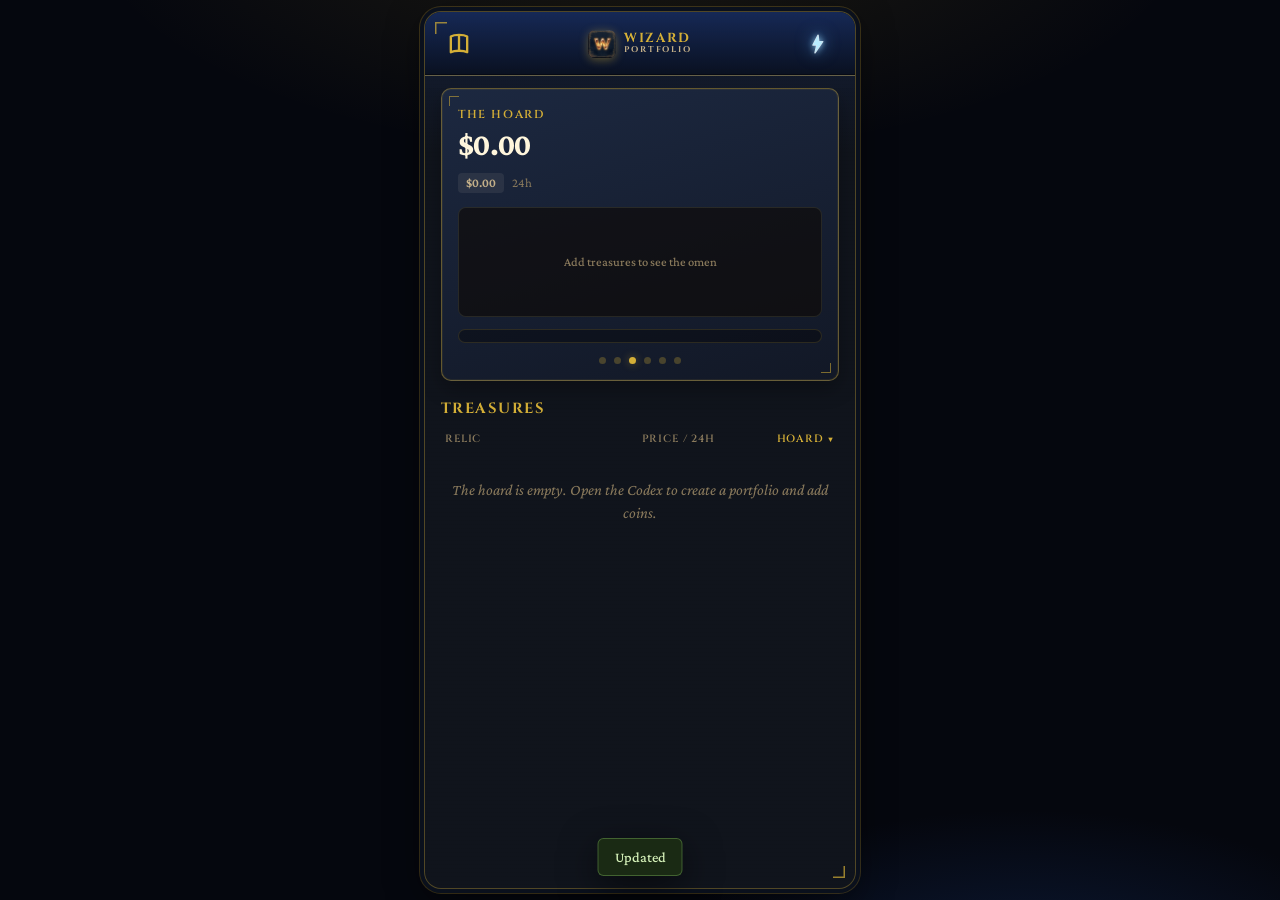
<file: index.html>
<!DOCTYPE html>
<html lang="en">
<head>
  <meta charset="UTF-8" />
  <meta name="viewport" content="width=device-width, initial-scale=1.0, maximum-scale=1.0, user-scalable=no, viewport-fit=cover" />
  <meta name="apple-mobile-web-app-capable" content="yes" />
  <meta name="apple-mobile-web-app-status-bar-style" content="black-translucent" />
  <meta name="theme-color" content="#0a101c" />
  <meta name="description" content="Wizard Portfolio — a Dungeons &amp; Dragons–styled multi-portfolio crypto tracker for BTC, XRP, XLM, HBAR, ADA, Midnight, DOGE, and LTC." />
  <title>Wizard Portfolio</title>
  <link rel="preconnect" href="https://fonts.googleapis.com" />
  <link rel="preconnect" href="https://fonts.gstatic.com" crossorigin />
  <link href="https://fonts.googleapis.com/css2?family=Cinzel:wght@600;700&family=Crimson+Pro:ital,wght@0,400;0,500;0,600;0,700;1,400&display=swap" rel="stylesheet" />
  <link rel="stylesheet" href="css/styles.css" />
  <!-- Solid PNG/ICO only for tab + favorites (SVG is often rendered monochrome in bookmarks) -->
  <link rel="icon" href="favicon.ico" sizes="any" />
  <link rel="icon" type="image/png" sizes="16x16" href="favicon-16.png" />
  <link rel="icon" type="image/png" sizes="32x32" href="favicon-32.png" />
  <link rel="icon" type="image/png" sizes="48x48" href="favicon-48.png" />
  <link rel="apple-touch-icon" href="apple-touch-icon.png" sizes="180x180" />
</head>
<body>
  <div id="app" class="app">
    <div id="splash" class="splash" role="dialog" aria-label="Wizard Portfolio">
      <video
        class="splash-video"
        id="splash-video"
        muted
        playsinline
        preload="auto"
        aria-hidden="true"
      ></video>
      <div class="splash-shade" aria-hidden="true"></div>
      <div class="splash-inner">
        <div class="splash-mark" aria-hidden="true">
          <img src="logo.png" width="72" height="72" alt="" />
        </div>
        <h1 class="splash-title">
          <span class="splash-word splash-word-1">Wizard</span>
          <span class="splash-word splash-word-2">Portfolio</span>
        </h1>
      </div>
    </div>
    <!-- Top app bar -->
    <header class="topbar" id="topbar">
      <div class="topbar-left">
        <!-- Same slot: Codex on the hall, Back on other pages -->
        <button type="button" class="icon-btn" id="btn-settings" aria-label="Open the Codex">
          <svg viewBox="0 0 24 24" fill="none" aria-hidden="true">
            <path d="M5 5.5c1.6-.9 3.5-1.3 7-1.3s5.4.4 7 1.3V19c-1.6-.8-3.5-1.2-7-1.2S6.6 18.2 5 19V5.5Z" stroke="currentColor" stroke-width="2" stroke-linejoin="round"/>
            <path d="M12 4.2v13.6" stroke="currentColor" stroke-width="2"/>
          </svg>
        </button>
        <button type="button" class="icon-btn" id="btn-back" hidden aria-label="Back">
          <svg viewBox="0 0 24 24" fill="none" aria-hidden="true">
            <path d="M15 5 8 12l7 7" stroke="currentColor" stroke-width="2.4" stroke-linecap="round" stroke-linejoin="round"/>
          </svg>
        </button>
      </div>
      <div class="topbar-title-wrap">
        <div class="brand" id="topbar-brand">
          <span class="brand-logo" aria-hidden="true">
            <img src="logo.png" width="28" height="28" alt="" />
          </span>
          <span class="brand-name">
            <span class="brand-name-main">Wizard</span>
            <span class="brand-name-sub">Portfolio</span>
          </span>
        </div>
        <h1 class="topbar-title" id="topbar-title" hidden>The Hall</h1>
      </div>
      <div class="topbar-right">
        <button type="button" class="icon-btn btn-refresh" id="btn-refresh" hidden aria-label="Refresh prices and balances">
          <span class="refresh-storm-host" id="refresh-storm-host">
            <svg class="btn-refresh-bolt" viewBox="0 0 24 24" fill="none" aria-hidden="true">
              <path class="btn-refresh-bolt-glow" d="M13.2 2.4 7.6 13.2h4.2L9.8 21.6l8.4-12.2h-4.4L13.2 2.4Z" stroke="currentColor" stroke-width="1.6" stroke-linejoin="round"/>
              <path class="btn-refresh-bolt-core" d="M13.2 2.4 7.6 13.2h4.2L9.8 21.6l8.4-12.2h-4.4L13.2 2.4Z" fill="currentColor"/>
            </svg>
          </span>
        </button>
        <button type="button" class="portfolio-switch" id="btn-portfolio-switch" hidden>
          <span id="active-portfolio-label">Portfolio</span>
          <span class="chevron" aria-hidden="true">▾</span>
        </button>
      </div>
    </header>

    <!-- Views -->
    <main class="views" id="views">
      <!-- DASHBOARD: totalled holdings across included portfolios -->
      <section class="view view-active view-home" id="view-home" data-view="home">
        <div class="home-pager" id="home-pager">
          <div class="home-track" id="home-track">
            
            <div class="home-pane" id="home-pane-buysell" data-home-slide="0">
              <div class="buysell-grid">
                <section class="buysell-panel buy-panel" aria-label="Buy calculations">
                  <h2 class="buysell-title buy-title">Buy</h2>
                  <label class="field-label" for="buy-ticker">Ticker</label>
                  <input id="buy-ticker" class="field-input" type="text" autocomplete="off" placeholder="e.g. TSLA" />
                  <div class="buysell-row">
                    <div>
                      <label class="field-label" for="buy-cash1">Cash 1</label>
                      <input id="buy-cash1" class="field-input" type="text" inputmode="decimal" placeholder="0.00" />
                    </div>
                    <div>
                      <label class="field-label" for="buy-cash2">Cash 2</label>
                      <input id="buy-cash2" class="field-input" type="text" inputmode="decimal" placeholder="0.00" />
                    </div>
                  </div>
                  <div class="buysell-stat"><span>Total Money</span><strong id="buy-total-money">$0.00</strong></div>
                  <label class="field-label" for="buy-price">Current Price</label>
                  <input id="buy-price" class="field-input" type="text" inputmode="decimal" placeholder="0.00" />
                  <label class="field-label" for="buy-owned">Owned Shares</label>
                  <input id="buy-owned" class="field-input" type="text" inputmode="numeric" placeholder="0" />
                  <!--<div class="buysell-stat"><span>New Shares</span><strong id="buy-new-shares">0</strong></div>-->
                  <!--<div class="buysell-stat"><span>Total Shares</span><strong id="buy-total-shares">0</strong></div>-->
                  <!--<div class="buysell-stat"><span>Share Offset</span><strong id="buy-share-offset">0</strong></div>-->
                  <!--<div class="buysell-stat"><span>Offset Total</span><strong id="buy-offset-total">0</strong></div>-->
                  <div class="buysell-stat"><span>Cost</span><strong id="buy-cost">$0.00</strong></div>
                  <!--<div class="buysell-stat"><span>Money Left</span><strong id="buy-money-left">$0.00</strong></div>-->
                  <div class="buysell-stat emphasis buy"><span>Buy Shares</span><strong id="buy-shares">0</strong></div>
                </section>

                <section class="buysell-panel sell-panel" aria-label="Sell calculations">
                  <h2 class="buysell-title sell-title">Sell</h2>
                  <label class="field-label" for="sell-ticker">Ticker</label>
                  <input id="sell-ticker" class="field-input" type="text" autocomplete="off" placeholder="e.g. TSLA" />
                  <label class="field-label" for="sell-price">Current Price</label>
                  <input id="sell-price" class="field-input" type="text" inputmode="decimal" placeholder="0.00" />
                  <label class="field-label" for="sell-percent">Sell Percent</label>
                  <input
            id="sell-percent"
            class="power-slider"
            type="range"
            min="0"
            max="100"
            step="5"
            value="2"
          />
                  
                  
                  
                  
                  <!--<input id="sell-percent" class="field-input" type="text" inputmode="decimal" placeholder="0.00" />-->
                  <label class="field-label" for="sell-owned">Owned Shares</label>
                  <input id="sell-owned" class="field-input" type="text" inputmode="numeric" placeholder="0" />
                  <!--<div class="buysell-stat"><span>After Sell</span><strong id="sell-after-sell">0</strong></div>-->
                  <!--<div class="buysell-stat"><span>Remaining Shares</span><strong id="sell-remaining-shares">0</strong></div>-->
                  <!--<div class="buysell-stat"><span>Share Offset</span><strong id="sell-share-offset">0</strong></div>-->
                  <div class="buysell-stat emphasis sell"><span>Sell Shares</span><strong id="sell-shares">0</strong></div>
                  <div class="buysell-stat"><span>Total Remaining</span><strong id="sell-total-remaining">0</strong></div>
                  <div class="buysell-stat"><span>Stock Value</span><strong id="sell-stock-value">$0.00</strong></div>
                  <div class="buysell-stat"><span>Sell Value</span><strong id="sell-value">$0.00</strong></div>
                </section>
              </div>

                            <div class="home-dots" role="tablist" aria-label="Hoard pages">
                <button type="button" class="home-dot" data-home-slide="0" aria-label="Buy/Sell" aria-selected="true"></button>
                <button type="button" class="home-dot" data-home-slide="1" aria-label="The wizard" aria-selected="false"></button>
                <button type="button" class="home-dot" data-home-slide="2" aria-label="The hoard" aria-selected="false"></button>
                <button type="button" class="home-dot" data-home-slide="3" aria-label="The reckoning" aria-selected="false"></button>
                <button type="button" class="home-dot" data-home-slide="4" aria-label="Crystal Ball" aria-selected="false"></button>
                <button type="button" class="home-dot" data-home-slide="5" aria-label="Future Wizard" aria-selected="false"></button>
              </div>
            </div>

            <div class="home-pane" id="home-pane-wizard" data-home-slide="1">
              <div class="wizard-stage" aria-label="Wizard and wealth badges">
                <div class="wizard-badges wizard-badges-left" id="wizard-badges-left"></div>
                <div class="wizard-film-card tone-gold" id="wizard-film-card">
                  <video
                    class="wizard-film"
                    id="wizard-film"
                    muted
                    loop
                    playsinline
                    preload="none"
                    hidden
                    aria-label="The wizard"
                  ></video>
                  <img
                    class="wizard-film-img"
                    id="wizard-film-img"
                    src="assets/images/19.PNG"
                    alt="The wizard"
                  />
                  <div class="wizard-film-frame" aria-hidden="true"></div>
                </div>
                <div class="wizard-badges wizard-badges-right" id="wizard-badges-right"></div>
              </div>
              <div class="wizard-pair" id="wizard-pair" aria-label="Power and Shield">0 / 10</div>
              <div class="wizard-hud" aria-label="Wizard vitals">
                <div class="hud-bar hud-shield">
                  <div class="hud-bar-head">
                    <span class="hud-bar-label">Shield</span>
                    <span class="hud-bar-pct" id="wizard-shield-pct">0%</span>
                  </div>
                  <div class="hud-bar-track" aria-hidden="true">
                    <div class="hud-bar-fill" id="wizard-shield-fill" style="width: 0%"></div>
                  </div>
                </div>
                <div class="hud-bar hud-power">
                  <div class="hud-bar-head">
                    <span class="hud-bar-label">Power</span>
                    <span class="hud-bar-pct" id="wizard-power-pct">0%</span>
                  </div>
                  <div class="hud-bar-track" aria-hidden="true">
                    <div class="hud-bar-fill" id="wizard-power-fill" style="width: 0%"></div>
                  </div>
                </div>
                <div class="hud-bar hud-health">
                  <div class="hud-bar-head">
                    <span class="hud-bar-label">Health</span>
                    <span class="hud-bar-pct" id="wizard-health-pct">0%</span>
                  </div>
                  <div class="hud-bar-track" aria-hidden="true">
                    <div class="hud-bar-fill" id="wizard-health-fill" style="width: 0%"></div>
                  </div>
                </div>
              </div>
              <table class="wizard-ledger">
                <tbody>
                  <tr>
                    <th scope="row">Today's Change</th>
                    <td id="wizard-today-pct">—</td>
                  </tr>
                  <tr>
                    <th scope="row">Today's Gain/Loss</th>
                    <td id="wizard-today-usd">—</td>
                  </tr>
                  <tr>
                    <th scope="row">Total Gain/Loss</th>
                    <td id="wizard-total-pct">—</td>
                  </tr>
                </tbody>
              </table>
              <div class="wizard-holdings-wrap">
                <table class="wizard-holdings">
                  <thead>
                    <tr>
                      <th>Ticker</th>
                      <th>Price</th>
                      <th>Alloc</th>
                      <th>Risk</th>
                      <th>Gain/Loss</th>
                      <th>Total</th>
                    </tr>
                  </thead>
                  <tbody id="wizard-holdings-body"></tbody>
                </table>
              </div>
                            <div class="home-dots" role="tablist" aria-label="Hoard pages">
                <button type="button" class="home-dot" data-home-slide="0" aria-label="Buy/Sell" aria-selected="false"></button>
                <button type="button" class="home-dot" data-home-slide="1" aria-label="The wizard" aria-selected="true"></button>
                <button type="button" class="home-dot" data-home-slide="2" aria-label="The hoard" aria-selected="false"></button>
                <button type="button" class="home-dot" data-home-slide="3" aria-label="The reckoning" aria-selected="false"></button>
                <button type="button" class="home-dot" data-home-slide="4" aria-label="Crystal Ball" aria-selected="false"></button>
                <button type="button" class="home-dot" data-home-slide="5" aria-label="Future Wizard" aria-selected="false"></button>
              </div>
            </div>

            <div class="home-pane" id="home-pane-market" data-home-slide="2">
              <div class="summary-card">
                <div class="summary-label">The hoard</div>
                <div class="summary-value" id="home-total">$0.00</div>
                <div class="summary-change" id="home-change">
                  <span class="pill neutral">—</span>
                  <span class="muted">24h</span>
                </div>
                <div class="chart-wrap" id="home-chart-wrap">
                  <svg class="chart-svg" id="home-chart" viewBox="0 0 320 96" preserveAspectRatio="none" role="img" aria-label="7-day portfolio value chart from stored refreshes"></svg>
                  <div class="chart-overlay" id="home-chart-overlay" hidden>
                    <div class="chart-spinner" id="home-chart-spinner" hidden aria-hidden="true"></div>
                    <p class="chart-status" id="home-chart-status"></p>
                    <button type="button" class="btn-tiny chart-retry" id="home-chart-retry" hidden>Retry</button>
                  </div>
                </div>
                <div class="alloc-bar" id="home-alloc-bar" aria-hidden="true"></div>
                              <div class="home-dots" role="tablist" aria-label="Hoard pages">
                <button type="button" class="home-dot" data-home-slide="0" aria-label="Buy/Sell" aria-selected="false"></button>
                <button type="button" class="home-dot" data-home-slide="1" aria-label="The wizard" aria-selected="false"></button>
                <button type="button" class="home-dot" data-home-slide="2" aria-label="The hoard" aria-selected="true"></button>
                <button type="button" class="home-dot" data-home-slide="3" aria-label="The reckoning" aria-selected="false"></button>
                <button type="button" class="home-dot" data-home-slide="4" aria-label="Crystal Ball" aria-selected="false"></button>
                <button type="button" class="home-dot" data-home-slide="5" aria-label="Future Wizard" aria-selected="false"></button>
              </div>
              </div>

              <div class="section-head">
                <h2>Treasures</h2>
              </div>
              <div class="holdings-header" id="home-holdings-header">
                <button type="button" class="holdings-sort" data-sort-list="hoard" data-sort-key="relic">Relic</button>
                <button type="button" class="holdings-sort right" data-sort-list="hoard" data-sort-key="price">Price / 24h</button>
                <button type="button" class="holdings-sort right is-on" data-sort-list="hoard" data-sort-key="value" aria-sort="descending">Hoard</button>
              </div>
              <div class="holdings-list" id="home-holdings-list"></div>
              <p class="empty-hint" id="home-empty" hidden>
                The hoard is empty. Open the Codex to create a portfolio and add coins.
              </p>
            </div>

            <div class="home-pane" id="home-pane-pl" data-home-slide="3">
              <div class="summary-card">
                <div class="summary-label">The reckoning</div>
                <div class="summary-value" id="home-pl-total">—</div>
                <div class="summary-change" id="home-pl-change">
                  <span class="pill neutral">—</span>
                  <span class="muted">vs the ledger</span>
                </div>
                <div class="summary-stats">
                  <div>
                    <div class="stat-label">Cost basis</div>
                    <div class="stat-value" id="home-pl-cost">—</div>
                  </div>
                  <div>
                    <div class="stat-label">Value</div>
                    <div class="stat-value" id="home-pl-value">—</div>
                  </div>
                  <div>
                    <div class="stat-label">Treasures</div>
                    <div class="stat-value" id="home-pl-count">0</div>
                  </div>
                </div>
                <div class="alloc-bar" id="home-pl-alloc-bar" aria-hidden="true"></div>
                              <div class="home-dots" role="tablist" aria-label="Hoard pages">
                <button type="button" class="home-dot" data-home-slide="0" aria-label="Buy/Sell" aria-selected="false"></button>
                <button type="button" class="home-dot" data-home-slide="1" aria-label="The wizard" aria-selected="false"></button>
                <button type="button" class="home-dot" data-home-slide="2" aria-label="The hoard" aria-selected="false"></button>
                <button type="button" class="home-dot" data-home-slide="3" aria-label="The reckoning" aria-selected="true"></button>
                <button type="button" class="home-dot" data-home-slide="4" aria-label="Crystal Ball" aria-selected="false"></button>
                <button type="button" class="home-dot" data-home-slide="5" aria-label="Future Wizard" aria-selected="false"></button>
              </div>
              </div>

              <div class="section-head">
                <h2>Treasures</h2>
              </div>
              <div class="holdings-header" id="home-pl-header">
                <button type="button" class="holdings-sort" data-sort-list="pl" data-sort-key="relic">Relic</button>
                <button type="button" class="holdings-sort right" data-sort-list="pl" data-sort-key="cost">Avg / cost</button>
                <button type="button" class="holdings-sort right is-on" data-sort-list="pl" data-sort-key="pl" aria-sort="descending">Fortune</button>
              </div>
              <div class="holdings-list" id="home-pl-list"></div>
              <p class="empty-hint" id="home-pl-empty" hidden>
                The hoard is empty. Open the Codex to create a portfolio and add coins.
              </p>
            </div>


            <div class="home-pane" id="home-pane-crystal" data-home-slide="4">
              <div class="summary-card">
                <div class="summary-label">Crystal Ball</div>
                <div class="summary-value" id="crystal-total">$0.00</div>
                <div class="summary-change" id="crystal-change">
                  <span class="pill neutral">—</span>
                  <span class="muted">vs today</span>
                </div>
                <div class="summary-stats">
                  <div>
                    <div class="stat-label">Today</div>
                    <div class="stat-value" id="crystal-today">—</div>
                  </div>
                  <div>
                    <div class="stat-label">Vision</div>
                    <div class="stat-value" id="crystal-vision">—</div>
                  </div>
                  <div>
                    <div class="stat-label">Treasures</div>
                    <div class="stat-value" id="crystal-count">0</div>
                  </div>
                </div>
                <div class="alloc-bar" id="crystal-alloc-bar" aria-hidden="true"></div>
                              <div class="home-dots" role="tablist" aria-label="Hoard pages">
                <button type="button" class="home-dot" data-home-slide="0" aria-label="Buy/Sell" aria-selected="false"></button>
                <button type="button" class="home-dot" data-home-slide="1" aria-label="The wizard" aria-selected="false"></button>
                <button type="button" class="home-dot" data-home-slide="2" aria-label="The hoard" aria-selected="false"></button>
                <button type="button" class="home-dot" data-home-slide="3" aria-label="The reckoning" aria-selected="false"></button>
                <button type="button" class="home-dot" data-home-slide="4" aria-label="Crystal Ball" aria-selected="true"></button>
                <button type="button" class="home-dot" data-home-slide="5" aria-label="Future Wizard" aria-selected="false"></button>
              </div>
              </div>

              <div class="section-head">
                <h2>Treasures</h2>
              </div>
              <div class="holdings-header" id="crystal-holdings-header">
                <button type="button" class="holdings-sort" data-sort-list="crystal" data-sort-key="relic">Relic</button>
                <button type="button" class="holdings-sort right" data-sort-list="crystal" data-sort-key="price">Future</button>
                <button type="button" class="holdings-sort right is-on" data-sort-list="crystal" data-sort-key="value" aria-sort="descending">Vision</button>
              </div>
              <div class="holdings-list" id="crystal-holdings-list"></div>
              <p class="empty-hint" id="crystal-empty" hidden>
                The hoard is empty. Open the Codex to create a portfolio and add coins.
              </p>
            </div>


            <div class="home-pane" id="home-pane-future-wizard" data-home-slide="5">
              <div class="wizard-stage" aria-label="Future wizard and wealth badges">
                <div class="wizard-badges wizard-badges-left" id="future-wizard-badges-left"></div>
                <div class="wizard-film-card tone-gold" id="future-wizard-film-card">
                  <video
                    class="wizard-film"
                    id="future-wizard-film"
                    muted
                    loop
                    playsinline
                    preload="none"
                    hidden
                    aria-label="Future wizard"
                  ></video>
                  <img
                    class="wizard-film-img"
                    id="future-wizard-film-img"
                    src="assets/images/19.PNG"
                    alt="Future wizard"
                  />
                  <div class="wizard-film-frame" aria-hidden="true"></div>
                </div>
                <div class="wizard-badges wizard-badges-right" id="future-wizard-badges-right"></div>
              </div>
              <div class="wizard-pair" id="future-wizard-pair" aria-label="Power and Shield">0 / 10</div>
              <div class="wizard-hud" aria-label="Future wizard vitals">
                <div class="hud-bar hud-shield">
                  <div class="hud-bar-head">
                    <span class="hud-bar-label">Shield</span>
                    <span class="hud-bar-pct" id="future-wizard-shield-pct">0%</span>
                  </div>
                  <div class="hud-bar-track" aria-hidden="true">
                    <div class="hud-bar-fill" id="future-wizard-shield-fill" style="width: 0%"></div>
                  </div>
                </div>
                <div class="hud-bar hud-power">
                  <div class="hud-bar-head">
                    <span class="hud-bar-label">Power</span>
                    <span class="hud-bar-pct" id="future-wizard-power-pct">0%</span>
                  </div>
                  <div class="hud-bar-track" aria-hidden="true">
                    <div class="hud-bar-fill" id="future-wizard-power-fill" style="width: 0%"></div>
                  </div>
                </div>
                <div class="hud-bar hud-health">
                  <div class="hud-bar-head">
                    <span class="hud-bar-label">Health</span>
                    <span class="hud-bar-pct" id="future-wizard-health-pct">0%</span>
                  </div>
                  <div class="hud-bar-track" aria-hidden="true">
                    <div class="hud-bar-fill" id="future-wizard-health-fill" style="width: 0%"></div>
                  </div>
                </div>
              </div>
              <table class="wizard-ledger">
                <tbody>
                  <tr>
                    <th scope="row">vs Today</th>
                    <td id="future-wizard-today-pct">—</td>
                  </tr>
                  <tr>
                    <th scope="row">vs Today $</th>
                    <td id="future-wizard-today-usd">—</td>
                  </tr>
                  <tr>
                    <th scope="row">Total Gain/Loss</th>
                    <td id="future-wizard-total-pct">—</td>
                  </tr>
                </tbody>
              </table>
              <div class="wizard-holdings-wrap">
                <table class="wizard-holdings">
                  <thead>
                    <tr>
                      <th>Ticker</th>
                      <th>Price</th>
                      <th>Alloc</th>
                      <th>Risk</th>
                      <th>Gain/Loss</th>
                      <th>Total</th>
                    </tr>
                  </thead>
                  <tbody id="future-wizard-holdings-body"></tbody>
                </table>
              </div>
                            <div class="home-dots" role="tablist" aria-label="Hoard pages">
                <button type="button" class="home-dot" data-home-slide="0" aria-label="Buy/Sell" aria-selected="false"></button>
                <button type="button" class="home-dot" data-home-slide="1" aria-label="The wizard" aria-selected="false"></button>
                <button type="button" class="home-dot" data-home-slide="2" aria-label="The hoard" aria-selected="false"></button>
                <button type="button" class="home-dot" data-home-slide="3" aria-label="The reckoning" aria-selected="false"></button>
                <button type="button" class="home-dot" data-home-slide="4" aria-label="Crystal Ball" aria-selected="false"></button>
                <button type="button" class="home-dot" data-home-slide="5" aria-label="Future Wizard" aria-selected="true"></button>
              </div>
            </div>
          </div>
        </div>
      </section>

      <!-- SINGLE PORTFOLIO DETAIL (CMC holdings page) -->
      <section class="view" id="view-portfolio" data-view="portfolio">
        <div class="summary-card">
          <div class="summary-label" id="pf-name-label">Portfolio</div>
          <div class="summary-value" id="pf-total">$0.00</div>
          <div class="summary-change" id="pf-change">
            <span class="pill neutral">—</span>
            <span class="muted">24h</span>
          </div>
          <div class="alloc-bar" id="pf-alloc-bar"></div>
          <div class="summary-stats">
            <div>
              <div class="stat-label">Assets</div>
              <div class="stat-value" id="pf-asset-count">0</div>
            </div>
            <div>
              <div class="stat-label">Sources</div>
              <div class="stat-value" id="pf-addr-count">0</div>
            </div>
            <div>
              <div class="stat-label">Updated</div>
              <div class="stat-value" id="pf-updated">—</div>
            </div>
          </div>
        </div>

        <div class="section-head">
          <h2>Treasures</h2>
          <button type="button" class="text-btn" id="btn-add-holding">+ Add</button>
        </div>

        <div class="holdings-header">
          <span>Relic</span>
          <span class="right">Price / 24h</span>
          <span class="right">Hoard</span>
        </div>
        <div class="holdings-list" id="holdings-list"></div>
        <p class="empty-hint" id="pf-empty" hidden>
          No treasures inscribed. Tap + Add to enter an amount or bind a wallet.
        </p>

        <div class="pf-actions">
          <button type="button" class="btn-secondary" id="btn-rename-portfolio">Rename</button>
          <button type="button" class="btn-danger-ghost" id="btn-delete-portfolio">Delete portfolio</button>
        </div>
      </section>

      <!-- ASSET: manual amounts + wallet addresses -->
      <section class="view" id="view-asset" data-view="asset">
        <div class="asset-hero">
          <div class="coin-avatar lg" id="asset-avatar">BTC</div>
          <div>
            <h2 id="asset-name">Bitcoin</h2>
            <div class="muted mono" id="asset-price-line">—</div>
          </div>
        </div>
        <div class="summary-card compact">
          <div class="summary-label">Treasure value</div>
          <div class="summary-value sm" id="asset-total">$0.00</div>
          <div class="muted mono" id="asset-amount">0 BTC</div>
          <div class="breakdown" id="asset-breakdown"></div>
        </div>

        <!-- Manual amounts -->
        <div class="section-head">
          <h2>Manual amounts</h2>
        </div>
        <p class="section-sub">Exchange balances, cold amounts, or anything you enter yourself. Include price paid to update average buy price.</p>

        <form class="add-form card-form" id="add-manual-form" autocomplete="off">
          <label class="field-label" for="manual-amount-input">Amount</label>
          <input
            id="manual-amount-input"
            class="field-input"
            type="text"
            inputmode="decimal"
            placeholder="e.g. 0.5"
          />
          <label class="field-label" for="manual-price-input">Price paid (USD / coin)</label>
          <input
            id="manual-price-input"
            class="field-input"
            type="text"
            inputmode="decimal"
            placeholder="Market price"
          />
          <label class="field-label" for="manual-fee-input">Exchange fee % (saved)</label>
          <input
            id="manual-fee-input"
            class="field-input"
            type="text"
            inputmode="decimal"
            placeholder="e.g. 0.1"
          />
          <p class="field-hint" id="manual-price-hint">Price defaults to market. Cost basis uses amount × price. Set a fee % to include exchange fees.</p>
          <label class="field-label" for="manual-label-input">Label (optional)</label>
          <input
            id="manual-label-input"
            class="field-input"
            type="text"
            maxlength="40"
            placeholder="e.g. Binance, Coinbase"
          />
          <button type="submit" class="btn-primary full" id="manual-form-submit">Add manual amount</button>
          <button type="button" class="btn-secondary full" id="manual-form-cancel" hidden>Cancel edit</button>
        </form>

        <div class="address-list" id="asset-manual-list"></div>

        <!-- Cost basis / avg buy -->
        <div class="section-head spaced">
          <h2>Cost basis</h2>
        </div>
        <p class="section-sub">
          Set average buy price or total cost for this coin in this portfolio. Manual buys with a price paid update the average automatically.
        </p>
        <div class="summary-card compact cost-card">
          <div class="cost-stats" id="asset-cost-stats">
            <div>
              <div class="stat-label">Avg. buy</div>
              <div class="stat-value" id="asset-avg-buy">—</div>
            </div>
            <div>
              <div class="stat-label">Cost basis</div>
              <div class="stat-value" id="asset-cost-basis">—</div>
            </div>
            <div>
              <div class="stat-label">P/L</div>
              <div class="stat-value" id="asset-pl">—</div>
            </div>
          </div>
          <form class="cost-form" id="cost-basis-form" autocomplete="off">
            <div class="cost-form-row">
              <div class="cost-field">
                <label class="field-label" for="avg-buy-input">Avg. buy price (USD)</label>
                <input
                  id="avg-buy-input"
                  class="field-input"
                  type="text"
                  inputmode="decimal"
                  placeholder="e.g. 42000"
                />
              </div>
              <div class="cost-field">
                <label class="field-label" for="cost-basis-input">Cost basis (USD)</label>
                <input
                  id="cost-basis-input"
                  class="field-input"
                  type="text"
                  inputmode="decimal"
                  placeholder="e.g. 21000"
                />
              </div>
            </div>
            <div class="cost-form-actions">
              <button type="button" class="btn-secondary" id="btn-save-avg-buy">Set avg buy</button>
              <button type="button" class="btn-secondary" id="btn-save-cost-basis">Set cost basis</button>
              <button type="button" class="btn-danger-ghost" id="btn-clear-cost">Clear</button>
            </div>
          </form>
        </div>

        <!-- Wallet addresses -->
        <div id="asset-wallets">
          <div class="section-head spaced">
            <h2>Wallet addresses</h2>
          </div>
          <p class="section-sub">Live on-chain balances. Combined with manual amounts above.</p>
          <div class="address-list" id="asset-address-list"></div>

          <form class="add-form card-form" id="add-address-form" autocomplete="off">
            <label class="field-label" for="address-input">Address</label>
            <input
              id="address-input"
              class="field-input"
              type="text"
              spellcheck="false"
              autocapitalize="off"
              autocomplete="off"
              placeholder="Paste wallet address"
            />
            <p class="field-hint" id="address-hint"></p>
            <button type="submit" class="btn-secondary full">Add address</button>
          </form>
        </div>
      </section>

      <!-- ADD HOLDING: pick a coin or stock -->
      <section class="view" id="view-add-coin" data-view="add-coin">
        <p class="page-desc">Search any stock ticker or coin — AAPL, ETH, SOL — or add Cash, Gold, and Silver. Built-in chains can also bind a wallet.</p>
        <label class="field-label" for="asset-search">Scry a ticker</label>
        <input
          id="asset-search"
          class="field-input"
          type="search"
          autocomplete="off"
          spellcheck="false"
          autocapitalize="off"
          placeholder="AAPL, TSLA, ETH, SOL…"
        />
        <p class="field-hint" id="asset-search-status"></p>
        <div class="coin-pick-list" id="asset-search-results"></div>
        <div class="section-head spaced">
          <h2>Familiar relics</h2>
        </div>
        <div class="coin-pick-list" id="coin-pick-list"></div>
      </section>

      <!-- TRADINGVIEW CHART -->
      <section class="view view-tv" id="view-tv" data-view="tv">
        <div class="asset-hero">
          <div class="coin-avatar lg" id="tv-avatar">BTC</div>
          <div>
            <h2 id="tv-name">Bitcoin</h2>
            <div class="muted mono" id="tv-symbol">—</div>
          </div>
        </div>
        <div class="tv-wrap">
          <iframe
            id="tv-frame"
            title="TradingView chart"
            allow="clipboard-write; fullscreen"
            referrerpolicy="origin-when-cross-origin"
          ></iframe>
        </div>
      </section>

      <!-- RISK: per-relic peril 1–9 -->
      <section class="view" id="view-risk" data-view="risk">
        <p class="page-desc">Assign each stock, coin, metal, and cash a peril from <strong>1</strong> (steadfast) to <strong>9</strong> (most risky). Ratings are saved on this device.</p>
        <div class="risk-list" id="risk-list"></div>
        <p class="empty-hint" id="risk-empty" hidden>Add stocks, coins, metals, or cash first, then return to mark their peril.</p>
      </section>

      <!-- SETTINGS: portfolios + data -->
      <section class="view" id="view-settings" data-view="settings">
        <nav class="codex-menu" aria-label="Codex">
          <button type="button" class="codex-menu-btn" id="btn-risk">Risk</button>
          <button type="button" class="codex-menu-btn" id="btn-clear-crystal">Clear crystal</button>
        </nav>
        <div class="settings-group">
          <h2>Lightning Power</h2>
          <p class="page-desc">How fiercely the finger-corona answers your touch. Hold to charge, release to blast. At 100 the storm covers the hall.</p>
          <div class="slider-head">
            <label class="field-label" for="settings-lightning">Power</label>
            <span class="slider-readout" id="settings-lightning-value">2</span>
          </div>
          <input
            id="settings-lightning"
            class="power-slider"
            type="range"
            min="0"
            max="100"
            step="1"
            value="2"
          />
          <div class="setting-toggle-row">
            <div>
              <div class="pf-toggle-label" id="lightning-strikes-label">Element strikes</div>
              <p class="section-sub" style="margin: 4px 0 0">At the end of a blast, bolts leap to cards and rows on the page.</p>
            </div>
            <label class="switch" title="Strike page elements">
              <input type="checkbox" id="settings-lightning-strikes" checked aria-labelledby="lightning-strikes-label" />
              <span class="switch-track" aria-hidden="true"></span>
            </label>
          </div>
          <div class="setting-toggle-row">
            <div>
              <div class="pf-toggle-label" id="lightning-damage-label">Element damage</div>
              <p class="section-sub" style="margin: 4px 0 0">Glass cracks from red strikes. Saved until healed or cleared.</p>
            </div>
            <label class="switch" title="Show and apply lightning damage">
              <input type="checkbox" id="settings-lightning-damage" checked aria-labelledby="lightning-damage-label" />
              <span class="switch-track" aria-hidden="true"></span>
            </label>
          </div>
          <button type="button" class="btn-secondary full" id="btn-clear-damage" style="margin-top: 14px">
            Clear damage
          </button>
        </div>

        <div class="settings-group">
          <h2>Crystal Ball</h2>
          <p class="page-desc">Future prices and share counts you set on the Crystal Ball page. Clearing restores every relic to its last quoted price and live quantity.</p>
          <button type="button" class="btn-secondary full" id="btn-clear-crystal-prices">
            Clear crystal prices
          </button>
        </div>

        <div class="section-head">
          <h2>Portfolios</h2>
          <button type="button" class="text-btn" id="btn-new-portfolio">+ Add</button>
        </div>
        <p class="section-sub home-sub">
          Manage portfolios here. Drag the handle to reorder. Toggle <strong>In total</strong> to include or exclude a portfolio from the hall hoard.
        </p>
        <div class="portfolio-list" id="portfolio-list"></div>
        <p class="empty-hint" id="settings-pf-empty" hidden>
          Create a portfolio, then add wallet addresses or manual amounts.
        </p>

        <div class="settings-group">
          <h2>Guild fees</h2>
          <p class="page-desc">Applied to manual buys when calculating cost basis: cost = amount × price × (1 + fee%).</p>
          <label class="field-label" for="settings-fee-input">Exchange fee %</label>
          <input
            id="settings-fee-input"
            class="field-input"
            type="text"
            inputmode="decimal"
            placeholder="e.g. 0.1"
          />
          <button type="button" class="btn-secondary full" id="btn-save-fee">Save fee</button>
        </div>

        <div class="settings-group">
          <h2>Archives</h2>
          <p class="page-desc">Everything is saved in this browser’s local storage. Clearing data cannot be undone.</p>
          <button type="button" class="btn-secondary full" id="btn-export">Export portfolios (JSON)</button>
          <button type="button" class="btn-secondary full" id="btn-import">Import portfolios</button>
          <input type="file" id="import-file" accept="application/json,.json" hidden />
          <button type="button" class="btn-danger full" id="btn-wipe">Clear all local data</button>
        </div>
        <div class="settings-group">
          <h2>Lore</h2>
          <p class="page-desc">
            Wizard Portfolio tracks any stock or crypto you add by ticker, Cash in USD, Gold, Silver, and Copper in ounces, plus live wallets for BTC, XRP, XLM, HBAR, ADA, Midnight (NIGHT), DOGE, and LTC. Prices from CoinGecko and Yahoo Finance.
            Not financial advice — just a ledger for your hoard.
          </p>
        </div>
      </section>
    </main>
  </div>

  <!-- Modal: create / rename portfolio -->
  <div class="modal-backdrop" id="modal-portfolio" hidden>
    <div class="modal sheet" role="dialog" aria-modal="true" aria-labelledby="modal-portfolio-title">
      <h2 id="modal-portfolio-title">Create portfolio</h2>
      <label class="field-label" for="portfolio-name-input">Name</label>
      <input id="portfolio-name-input" class="field-input" type="text" maxlength="40" placeholder="e.g. Main, Cold storage" />
      <div class="modal-actions">
        <button type="button" class="btn-secondary" id="modal-portfolio-cancel">Cancel</button>
        <button type="button" class="btn-primary" id="modal-portfolio-save">Save</button>
      </div>
    </div>
  </div>

  <!-- Modal: Crystal Ball future price -->
  <div class="modal-backdrop" id="modal-future-price" hidden>
    <div class="modal sheet" role="dialog" aria-modal="true" aria-labelledby="modal-future-title">
      <h2 id="modal-future-title">Future price</h2>
      <div class="modal-future-head" id="modal-future-head"></div>
      <label class="field-label" for="future-price-modal-input" id="modal-price-label">Future price (USD)</label>
      <input
        id="future-price-modal-input"
        class="field-input"
        type="text"
        inputmode="decimal"
        placeholder="e.g. 42000"
      />
      <p class="field-hint" id="modal-future-hint">Leave blank and save to use the live quote.</p>
      <div class="modal-actions">
        <button type="button" class="btn-secondary" id="modal-future-cancel">Cancel</button>
        <button type="button" class="btn-primary" id="modal-future-save">Save</button>
      </div>
    </div>
  </div>

  <!-- Portfolio picker sheet -->
  <div class="modal-backdrop" id="modal-picker" hidden>
    <div class="modal sheet" role="dialog" aria-modal="true">
      <h2>Change party</h2>
      <div class="picker-list" id="picker-list"></div>
      <button type="button" class="btn-secondary full" id="picker-all">Open the Codex</button>
      <button type="button" class="btn-secondary full" id="picker-close">Close</button>
    </div>
  </div>

  <!-- Toast -->
  <div class="toast" id="toast" hidden></div>

  <canvas id="kirlian" class="kirlian-canvas" aria-hidden="true"></canvas>
  <script src="js/app.js"></script>
</body>
</html>
</file>
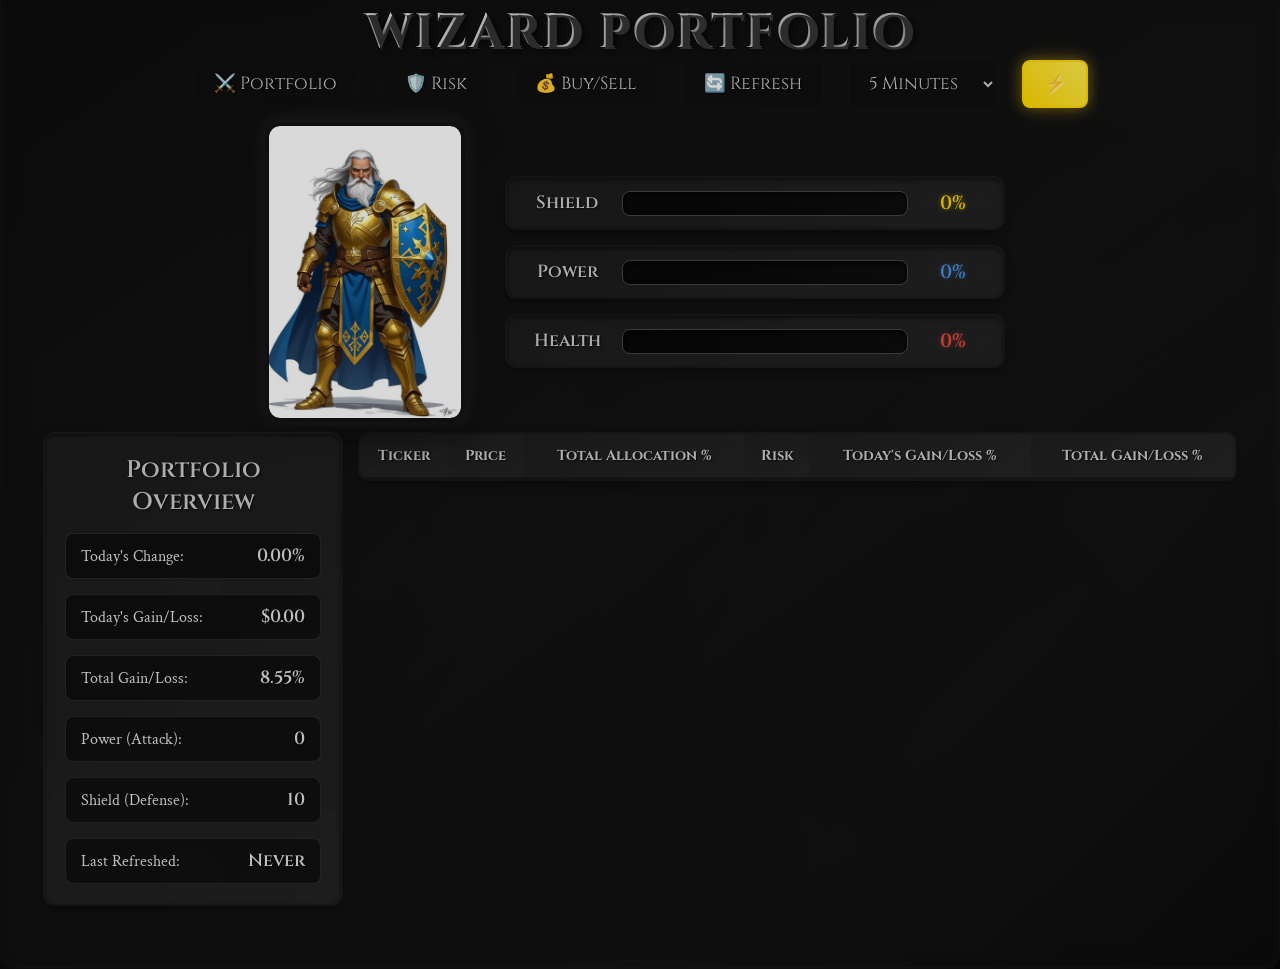
<file: WizardPortfolio_old/index.html>
<!DOCTYPE html>
<html lang="en">
<head>
    <meta charset="UTF-8">
    <meta name="viewport" content="width=device-width, initial-scale=1.0">
    <title>Wizard Portfolio - D&D Character Sheet</title>
    <link href="https://fonts.googleapis.com/css2?family=Cinzel:wght@400;600;700&family=Crimson+Text:ital,wght@0,400;0,600;1,400&display=swap" rel="stylesheet">
    <style>
        * {
            margin: 0;
            padding: 0;
            box-sizing: border-box;
        }

        body {
            font-family: 'Crimson Text', serif;
            background: 
                radial-gradient(circle at 20% 50%, rgba(20, 20, 20, 0.3) 0%, transparent 50%),
                radial-gradient(circle at 80% 20%, rgba(15, 15, 15, 0.3) 0%, transparent 50%),
                radial-gradient(circle at 40% 80%, rgba(10, 10, 10, 0.3) 0%, transparent 50%),
                linear-gradient(135deg, #000000 0%, #050505 25%, #0a0a0a 50%, #0f0f0f 75%, #000000 100%);
            min-height: 100vh;
            display: flex;
            justify-content: center;
            align-items: flex-start;
            color: #e0e0e0;
            position: relative;
            overflow-x: hidden;
            padding: 0;
            margin: 0;
        }

        body::before {
            content: '';
            position: fixed;
            top: 0;
            left: 0;
            width: 100%;
            height: 100%;
            background: 
                radial-gradient(circle at 25% 25%, rgba(30, 30, 30, 0.1) 0%, transparent 50%),
                radial-gradient(circle at 75% 75%, rgba(20, 20, 20, 0.1) 0%, transparent 50%);
            pointer-events: none;
            z-index: 0;
        }

        .portfolio-container {
            background: 
                linear-gradient(145deg, rgba(15, 15, 15, 0.6) 0%, rgba(20, 20, 20, 0.5) 50%, rgba(10, 10, 10, 0.6) 100%);
            backdrop-filter: blur(5px);
            border-radius: 0 0 15px 15px;
            padding: 0px 40px 40px 40px;
            box-shadow: 
                0 0 30px rgba(100, 100, 100, 0.2),
                inset 0 0 20px rgba(0, 0, 0, 0.5),
                0 8px 32px rgba(0, 0, 0, 0.8);
            border: 3px solid rgba(20, 20, 20, 0.5);
            border-top: none;
            text-align: center;
            max-width: 1400px;
            width: 100%;
            position: relative;
            z-index: 1;
            opacity: 0.85;
        }

        .portfolio-container::before {
            content: '';
            position: absolute;
            top: 0;
            left: -2px;
            right: -2px;
            bottom: -2px;
            background: rgba(20, 20, 20, 0.5);
            border-radius: 0 0 17px 17px;
            z-index: -1;
        }

        .header {
            text-align: center;
            margin-bottom: 30px;
            margin-top: 0px;
        }

        .title {
            font-family: 'Cinzel', serif;
            font-size: 3rem;
            font-weight: 700;
            margin-bottom: -6px;
            text-shadow: 
                2px 2px 0px #333,
                4px 4px 8px rgba(0, 0, 0, 0.8);
            background: linear-gradient(45deg, #e0e0e0, #f0f0f0, #d0d0d0, #c0c0c0);
            -webkit-background-clip: text;
            -webkit-text-fill-color: transparent;
            background-clip: text;
            letter-spacing: 2px;
            text-transform: uppercase;
        }

        .nav-link {
            color: #ccc;
            text-decoration: none;
            font-family: 'Cinzel', serif;
            font-size: 1.1rem;
            margin: 0 10px;
            padding: 10px 20px;
            border-radius: 8px;
            background: rgba(15, 15, 15, 0.8);
            border: 2px solid rgba(20, 20, 20, 0.5);
            transition: all 0.3s ease;
            text-shadow: 1px 1px 2px rgba(0, 0, 0, 0.8);
        }

        .nav-link:hover {
            background: rgba(20, 20, 20, 0.9);
            transform: translateY(-2px);
            box-shadow: 0 5px 15px rgba(100, 100, 100, 0.3);
        }

        .refresh-btn {
            color: #ccc;
            text-decoration: none;
            font-family: 'Cinzel', serif;
            font-size: 1.1rem;
            margin: 0 10px;
            padding: 10px 20px;
            border-radius: 8px;
            background: rgba(15, 15, 15, 0.8);
            border: 2px solid rgba(20, 20, 20, 0.5);
            transition: all 0.3s ease;
            text-shadow: 1px 1px 2px rgba(0, 0, 0, 0.8);
            cursor: pointer;
        }

        .refresh-btn:hover {
            background: rgba(20, 20, 20, 0.9);
            transform: translateY(-2px);
            box-shadow: 0 5px 15px rgba(100, 100, 100, 0.3);
        }

        .refresh-btn:disabled {
            opacity: 0.6;
            cursor: not-allowed;
            transform: none !important;
        }

        .auto-refresh-select {
            background: rgba(15, 15, 15, 0.8);
            border: 2px solid rgba(20, 20, 20, 0.5);
            color: #ccc;
            font-family: 'Cinzel', serif;
            font-size: 1.1rem;
            margin: 0 10px;
            padding: 10px 15px;
            border-radius: 8px;
            transition: all 0.3s ease;
            text-shadow: 1px 1px 2px rgba(0, 0, 0, 0.8);
            cursor: pointer;
        }

        .auto-refresh-select:hover {
            background: rgba(20, 20, 20, 0.9);
            border-color: #aaa;
        }

        .auto-refresh-select:focus {
            outline: none;
            box-shadow: 0 0 10px rgba(100, 100, 100, 0.5);
            border-color: #aaa;
        }

        .auto-refresh-select option {
            background: rgba(15, 15, 15, 0.95);
            color: #e0e0e0;
        }

        /* Lightning toggle button styles */
        .lightning-toggle-btn {
            color: #ccc;
            text-decoration: none;
            font-family: 'Cinzel', serif;
            font-size: 1.1rem;
            margin: 0 10px;
            padding: 10px 20px;
            border-radius: 8px;
            background: rgba(15, 15, 15, 0.8);
            border: 2px solid rgba(20, 20, 20, 0.5);
            transition: all 0.3s ease;
            text-shadow: 1px 1px 2px rgba(0, 0, 0, 0.8);
            cursor: pointer;
            position: relative;
            overflow: hidden;
        }

        .lightning-toggle-btn:hover {
            background: rgba(20, 20, 20, 0.9);
            transform: translateY(-2px);
            box-shadow: 0 5px 15px rgba(100, 100, 100, 0.3);
        }

        .lightning-toggle-btn::before {
            content: '';
            position: absolute;
            top: 0;
            left: -100%;
            width: 100%;
            height: 100%;
            background: linear-gradient(90deg, transparent, rgba(255, 255, 255, 0.2), transparent);
            transition: left 0.5s;
        }

        .lightning-toggle-btn:hover::before {
            left: 100%;
        }

        .lightning-toggle-btn.active {
            background: linear-gradient(45deg, #ffd700 0%, #ffed4e 100%);
            border-color: #ffd700;
            color: #000;
            text-shadow: 1px 1px 2px rgba(255, 255, 255, 0.8);
            box-shadow: 0 0 15px rgba(255, 215, 0, 0.5);
        }

        .lightning-toggle-btn.active:hover {
            background: linear-gradient(45deg, #ffed4e 0%, #ffd700 100%);
            box-shadow: 0 5px 20px rgba(255, 215, 0, 0.7);
        }

        .character-section {
            margin: 10px 0;
            margin-top: -17px;
            position: relative;
            display: flex;
            align-items: center;
            gap: 30px;
            flex-wrap: wrap;
            justify-content: center;
        }

        .character-image {
            width: 200px;
            height: 300px;
            border-radius: 15px;
            margin: 0;
            display: flex;
            align-items: center;
            justify-content: center;
            box-shadow: 
                0 0 20px rgba(100, 100, 100, 0.3),
                0 10px 30px rgba(0, 0, 0, 0.6);
            border: 4px solid rgba(20, 20, 20, 0.5);
            position: relative;
            overflow: hidden;
            background: linear-gradient(145deg, rgba(15, 15, 15, 0.8), rgba(20, 20, 20, 0.6));
        }

        .character-image.float {
            animation: float 3s ease-in-out infinite;
        }

        /* Glowing runes background styles */
        .runes-background {
            position: fixed;
            top: 0;
            left: 0;
            width: 100%;
            height: 100%;
            pointer-events: none;
            z-index: 0;
            overflow: hidden;
        }

        /* Lightning bolt styles */
        .lightning-bolt {
            position: absolute;
            pointer-events: none;
            z-index: 1;
            opacity: 0;
            animation: lightningFlash 0.8s ease-in-out;
        }

        .lightning-segment {
            position: absolute;
            background: currentColor;
            border-radius: 1px;
            box-shadow: 0 0 5px currentColor, 0 0 10px currentColor, 0 0 15px currentColor;
        }

        .red-lightning {
            color: #ff4444;
        }

        .green-lightning {
            color: #44ff44;
        }

        .gold-lightning {
            color: #ffd700;
        }

        @keyframes lightningFlash {
            0% { opacity: 0; }
            5% { opacity: 1; }
            15% { opacity: 0.7; }
            25% { opacity: 1; }
            35% { opacity: 0.8; }
            45% { opacity: 1; }
            55% { opacity: 0.6; }
            65% { opacity: 1; }
            75% { opacity: 0.9; }
            85% { opacity: 1; }
            95% { opacity: 0.3; }
            100% { opacity: 0; }
        }

        /* .portfolio-container .runes-background {
            position: absolute;
            top: 0;
            left: 0;
            width: 100%;
            height: 100%;
            z-index: 1;
        } */

        .rune {
            position: absolute;
            font-family: 'Cinzel', serif;
            font-size: 2rem;
            font-weight: bold;
            opacity: 0.3;
            animation: runeGlow 4s ease-in-out infinite;
            text-shadow: 0 0 10px currentColor;
        }

        .red-rune {
            color: #ff4444;
            text-shadow: 0 0 15px #ff4444, 0 0 30px #ff4444;
        }

        .green-rune {
            color: #44ff44;
            text-shadow: 0 0 15px #44ff44, 0 0 30px #44ff44;
        }

        .gold-rune {
            color: #ffd700;
            text-shadow: 0 0 15px #ffd700, 0 0 30px #ffd700;
        }

        @keyframes runeGlow {
            0%, 100% { 
                opacity: 0.2; 
                transform: scale(1) rotate(0deg);
            }
            50% { 
                opacity: 0.6; 
                transform: scale(1.1) rotate(5deg);
            }
        }

        /* Rune symbols for magical effect */
        .rune-symbols {
            font-size: 1.5rem;
        }

        .character-image img,
        .character-image video {
            width: 100%;
            height: 100%;
            object-fit: cover;
            border-radius: 11px;
        }

        /* Character image glow effects */
        .character-image.green-glow {
            /* box-shadow: 
                0 0 20px rgba(68, 255, 68, 0.8),
                0 0 40px rgba(68, 255, 68, 0.6),
                0 0 60px rgba(68, 255, 68, 0.4),
                0 10px 30px rgba(0, 0, 0, 0.6); */
            border: 4px solid rgba(68, 255, 68, 0.7);
        }

        .character-image.red-glow {
            /* box-shadow: 
                0 0 20px rgba(255, 68, 68, 0.8),
                0 0 40px rgba(255, 68, 68, 0.6),
                0 0 60px rgba(255, 68, 68, 0.4),
                0 10px 30px rgba(0, 0, 0, 0.6); */
            border: 4px solid rgba(255, 68, 68, 0.7);
        }

        .character-image.golden-glow {
            /* box-shadow: 
                0 0 20px rgba(255, 215, 0, 0.8),
                0 0 40px rgba(255, 215, 0, 0.6),
                0 0 60px rgba(255, 215, 0, 0.4),
                0 10px 30px rgba(0, 0, 0, 0.6); */
            border: 4px solid rgba(255, 215, 0, 0.7);
        }

        /* .character-image::before {
            content: '';
            position: absolute;
            top: -2px;
            left: -2px;
            right: -2px;
            bottom: -2px;
            background: rgba(20, 20, 20, 0.5);
            border-radius: 17px;
            z-index: -1;
        } */


        @keyframes float {
            0%, 100% { transform: translateY(0px); }
            50% { transform: translateY(-10px); }
        }

        .stats-container {
            display: flex;
            flex-direction: column;
            gap: 15px;
            min-width: 520px;
            align-items: center;
        }

        .stat-bar {
            display: flex;
            align-items: center;
            gap: 15px;
            background: 
                linear-gradient(145deg, rgba(30, 30, 30, 0.8), rgba(40, 40, 40, 0.6)),
                url('data:image/svg+xml,<svg xmlns="http://www.w3.org/2000/svg" viewBox="0 0 20 20"><defs><pattern id="leather" patternUnits="userSpaceOnUse" width="20" height="20"><rect width="20" height="20" fill="%23666" opacity="0.05"/><circle cx="10" cy="10" r="2" fill="%23444" opacity="0.1"/></pattern></defs><rect width="20" height="20" fill="url(%23leather)"/></svg>');
            padding: 12px 20px;
            border-radius: 12px;
            border: 2px solid rgba(20, 20, 20, 0.5);
            box-shadow: 
                inset 0 2px 4px rgba(0, 0, 0, 0.5),
                0 4px 8px rgba(0, 0, 0, 0.4);
            position: relative;
            width: 100%;
            max-width: 500px;
        }

        /* .stat-bar::before {
            content: '';
            position: absolute;
            top: -2px;
            left: -2px;
            right: -2px;
            bottom: -2px;
            background: rgba(20, 20, 20, 0.5);
            border-radius: 14px;
            z-index: -1;
        } */

        .stat-label {
            font-family: 'Cinzel', serif;
            font-size: 1.1rem;
            font-weight: 600;
            min-width: 80px;
            text-align: center;
            color: #ccc;
            text-shadow: 1px 1px 2px rgba(0, 0, 0, 0.8);
        }

        .progress-container {
            flex: 1;
            background: 
                linear-gradient(145deg, rgba(0, 0, 0, 0.8), rgba(10, 10, 10, 0.9));
            border-radius: 8px;
            height: 25px;
            overflow: hidden;
            position: relative;
            border: 1px solid #444;
            box-shadow: inset 0 2px 4px rgba(0, 0, 0, 0.7);
        }

        .progress-bar {
            height: 100%;
            border-radius: 7px;
            transition: width 2s ease-in-out;
            position: relative;
            overflow: hidden;
            box-shadow: 0 0 10px rgba(255, 255, 255, 0.2);
        }

        .progress-bar::after {
            content: '';
            position: absolute;
            top: 0;
            left: 0;
            right: 0;
            bottom: 0;
            background: linear-gradient(90deg, transparent, rgba(255, 255, 255, 0.4), transparent);
            animation: shimmer 3s infinite;
        }

        @keyframes shimmer {
            0% { transform: translateX(-100%); }
            100% { transform: translateX(100%); }
        }

        .shield-bar {
            background: linear-gradient(90deg, #ffd700 0%, #ffed4e 50%, #daa520 100%);
            box-shadow: 0 0 15px rgba(255, 215, 0, 0.7);
        }

        .power-bar {
            background: linear-gradient(90deg, #4a90e2 0%, #7bb3f0 50%, #a8d8ea 100%);
            box-shadow: 0 0 15px rgba(74, 144, 226, 0.7);
        }

        .health-bar {
            background: linear-gradient(90deg, #e74c3c 0%, #c0392b 50%, #a93226 100%);
            box-shadow: 0 0 15px rgba(231, 76, 60, 0.7);
        }

        .stat-percentage {
            font-family: 'Cinzel', serif;
            font-size: 1.2rem;
            font-weight: 600;
            min-width: 60px;
            text-align: center;
            text-shadow: 1px 1px 2px rgba(0, 0, 0, 0.7);
        }

        .shield-percentage { 
            color: #ffd700; 
            text-shadow: 0 0 5px rgba(255, 215, 0, 0.5);
        }
        .power-percentage { 
            color: #4a90e2; 
            text-shadow: 0 0 5px rgba(74, 144, 226, 0.5);
        }
        .health-percentage { 
            color: #e74c3c; 
            text-shadow: 0 0 5px rgba(231, 76, 60, 0.5);
        }

        .portfolio-summary {
            background: 
                linear-gradient(145deg, rgba(30, 30, 30, 0.8), rgba(40, 40, 40, 0.6)),
                url('data:image/svg+xml,<svg xmlns="http://www.w3.org/2000/svg" viewBox="0 0 20 20"><defs><pattern id="leather" patternUnits="userSpaceOnUse" width="20" height="20"><rect width="20" height="20" fill="%23666" opacity="0.05"/><circle cx="10" cy="10" r="2" fill="%23444" opacity="0.1"/></pattern></defs><rect width="20" height="20" fill="url(%23leather)"/></svg>');
            padding: 20px;
            border-radius: 12px;
            border: 2px solid rgba(20, 20, 20, 0.5);
            box-shadow: 
                inset 0 2px 4px rgba(0, 0, 0, 0.5),
                0 4px 8px rgba(0, 0, 0, 0.4);
            position: relative;
            margin-bottom: 20px;
        }

        .portfolio-summary::before {
            content: '';
            position: absolute;
            top: -2px;
            left: -2px;
            right: -2px;
            bottom: -2px;
            background: rgba(20, 20, 20, 0.5);
            border-radius: 14px;
            z-index: -1;
        }

        .summary-title {
            font-family: 'Cinzel', serif;
            font-size: 1.5rem;
            font-weight: 600;
            color: #ccc;
            text-shadow: 1px 1px 2px rgba(0, 0, 0, 0.8);
            margin-bottom: 15px;
            text-align: center;
        }

        .summary-stats {
            display: grid;
            grid-template-columns: repeat(auto-fit, minmax(200px, 1fr));
            gap: 15px;
        }

        .summary-item {
            display: flex;
            justify-content: space-between;
            align-items: center;
            padding: 10px 15px;
            background: rgba(0, 0, 0, 0.5);
            border-radius: 8px;
            border: 1px solid rgba(100, 100, 100, 0.3);
        }

        .summary-label {
            font-family: 'Crimson Text', serif;
            font-size: 1rem;
            color: #e0e0e0;
        }

        .summary-value {
            font-family: 'Cinzel', serif;
            font-size: 1.1rem;
            font-weight: 600;
            text-shadow: 1px 1px 2px rgba(0, 0, 0, 0.7);
        }

        .portfolio-holdings {
            display: flex;
            flex-direction: column;
            gap: 15px;
        }

        .holding-item {
            background: 
                linear-gradient(145deg, rgba(30, 30, 30, 0.7), rgba(40, 40, 40, 0.5));
            padding: 15px 20px;
            border-radius: 10px;
            border: 2px solid rgba(20, 20, 20, 0.5);
            box-shadow: 
                inset 0 2px 4px rgba(0, 0, 0, 0.4),
                0 2px 6px rgba(0, 0, 0, 0.3);
            position: relative;
        }

        .holding-item::before {
            content: '';
            position: absolute;
            top: -2px;
            left: -2px;
            right: -2px;
            bottom: -2px;
            background: rgba(20, 20, 20, 0.5);
            border-radius: 12px;
            z-index: -1;
        }

        .holding-header {
            display: flex;
            justify-content: space-between;
            align-items: center;
            margin-bottom: 10px;
        }

        .holding-symbol {
            font-family: 'Cinzel', serif;
            font-size: 1.3rem;
            font-weight: 600;
            color: #ccc;
            text-shadow: 1px 1px 2px rgba(0, 0, 0, 0.8);
        }

        .holding-price {
            font-family: 'Crimson Text', serif;
            font-size: 1.1rem;
            color: #e0e0e0;
        }

        .holding-stats {
            display: grid;
            grid-template-columns: repeat(auto-fit, minmax(120px, 1fr));
            gap: 10px;
        }

        .holding-stat {
            text-align: center;
            padding: 8px;
            background: rgba(0, 0, 0, 0.4);
            border-radius: 6px;
            border: 1px solid rgba(100, 100, 100, 0.2);
        }

        .holding-stat-label {
            font-family: 'Crimson Text', serif;
            font-size: 0.9rem;
            color: #ccc;
            margin-bottom: 4px;
        }

        .holding-stat-value {
            font-family: 'Cinzel', serif;
            font-size: 1rem;
            font-weight: 600;
            text-shadow: 1px 1px 2px rgba(0, 0, 0, 0.7);
        }

        .positive-value { color: #27ae60; }
        .negative-value { color: #e74c3c; }
        .neutral-value { color: #e0e0e0; }
        
        /* Price color coding */
        .price-green { color: #27ae60; font-weight: bold; }
        .price-red { color: #e74c3c; font-weight: bold; }


        .main-layout {
            display: flex;
            gap: 15px;
            align-items: flex-start;
        }

        .left-sidebar {
            flex: 0 0 300px;
            min-width: 300px;
        }

        .main-content {
            flex: 1;
            min-width: 0;
        }

        .ticker-table-container {
            background: 
                linear-gradient(145deg, rgba(30, 30, 30, 0.8), rgba(40, 40, 40, 0.6));
            border: 2px solid rgba(20, 20, 20, 0.5);
            border-radius: 10px;
            box-shadow: 
                inset 0 2px 4px rgba(0, 0, 0, 0.5),
                0 4px 8px rgba(0, 0, 0, 0.4);
            overflow: hidden;
        }

        .ticker-table {
            width: 100%;
            border-collapse: collapse;
            background: rgba(15, 15, 15, 0.5);
            font-family: 'Crimson Text', serif;
        }

        .ticker-table th {
            background: 
                linear-gradient(145deg, rgba(30, 30, 30, 0.9), rgba(40, 40, 40, 0.7));
            font-weight: bold;
            font-family: 'Cinzel', serif;
            color: #ccc;
            text-shadow: 1px 1px 2px rgba(0, 0, 0, 0.8);
            padding: 12px 8px;
            text-align: center;
            border-bottom: 2px solid rgba(20, 20, 20, 0.5);
            font-size: 0.9rem;
        }

        .ticker-table td {
            padding: 10px 8px;
            text-align: center;
            border-bottom: 2px solid rgba(100, 100, 100, 0.5);
            font-size: 0.9rem;
            color: #e0e0e0;
        }

        .ticker-table tr:hover {
            background: rgba(100, 100, 100, 0.1);
        }

        .ticker-table .summary-row {
            background: 
                linear-gradient(145deg, rgba(100, 100, 100, 0.3), rgba(80, 80, 80, 0.2));
            font-weight: bold;
            font-family: 'Cinzel', serif;
            color: #ccc;
            text-shadow: 1px 1px 2px rgba(0, 0, 0, 0.8);
        }

        .ticker-table .summary-row td {
            border-top: 2px solid rgba(20, 20, 20, 0.5);
            border-bottom: none;
        }

        /* Color coding for cells */
        .cell-green { background-color: rgba(39, 174, 96, 0.3); 
                      
                    }
        .cell-yellow { background-color: rgba(241, 196, 15, 0.3); 
            border: 2px solid rgba(100, 100, 100, 0.5);
                    }
        .cell-red { background-color: rgba(231, 76, 60, 0.3); 
            border: 2px solid rgba(100, 100, 100, 0.5);
                    }
        .cell-orange { background-color: rgba(230, 126, 34, 0.3); 
            border: 2px solid rgba(100, 100, 100, 0.5);
                    }

        @media (max-width: 768px) {
            .portfolio-container {
                padding: 20px;
                margin: 20px;
            }
            
            .title {
                font-size: 2rem;
            }
            
            .header > div {
                display: flex;
                flex-direction: column;
                gap: 10px;
                align-items: center;
            }
            
            .nav-link, .refresh-btn, .auto-refresh-select {
                margin: 5px 0;
                width: 100%;
                max-width: 300px;
            }
            
            .character-section {
                flex-direction: column;
                gap: 20px;
                text-align: center;
            }
            
            .character-image {
                width: 150px;
                height: 225px;
                font-size: 3rem;
                margin: 0 auto;
            }
            
            .stats-container {
                min-width: auto;
                width: 100%;
                max-width: 400px;
                margin: 0 auto;
            }
            
            .stat-bar {
                flex-direction: column;
                gap: 10px;
                text-align: center;
                max-width: 100%;
            }
            
            .stat-label {
                min-width: auto;
            }

            .main-layout {
                flex-direction: column;
                gap: 20px;
            }

            .left-sidebar {
                flex: none;
                min-width: auto;
            }

            .ticker-table th,
            .ticker-table td {
                padding: 8px 4px;
                font-size: 0.8rem;
            }
        }
    </style>
</head>
<body>
        <div class="portfolio-container">
        <!-- Glowing runes background for portfolio container -->
        <!-- <div class="runes-background" id="portfolioRunesBackground"></div> -->
        <div class="header">
            <h1 class="title">Wizard Portfolio</h1>
            <div>
                <a href="data.html" class="nav-link">⚔️ Portfolio</a>
                <a href="risk.html" class="nav-link">🛡️ Risk</a>
                <a href="buy-sell.html" class="nav-link">💰 Buy/Sell</a>
                <button class="nav-link refresh-btn" onclick="refreshPrices()">🔄 Refresh</button>
                <select class="nav-link auto-refresh-select" id="autoRefreshSelect" onchange="setAutoRefresh()">
                    <option value="0">No Auto</option>
                    <option value="1">1 Minute</option>
                    <option value="5" selected>5 Minutes</option>
                    <option value="10">10 Minutes</option>
                </select>
                <button class="lightning-toggle-btn" id="lightningToggleBtn" onclick="toggleLightning()">⚡</button>
            </div>
        </div>
        
        <div class="character-section">
            <div class="character-image float" id="characterImage">
                <img id="characterImg" src="images/19.PNG" alt="Character" onerror="this.style.display='none'; this.nextElementSibling.style.display='flex';">
                <video id="characterVideo" style="display: none;" loop autoplay muted playsinline></video>
                <div style="display: none; font-size: 4rem;">🧙‍♂️</div>
            </div>
            
            <div class="stats-container">
                <div class="stat-bar">
                    <div class="stat-label">Shield</div>
                    <div class="progress-container">
                        <div class="progress-bar shield-bar" id="shieldProgressBar" style="width: 0%"></div>
                    </div>
                    <div class="stat-percentage shield-percentage" id="shieldPercentage">0%</div>
                </div>
                
                <div class="stat-bar">
                    <div class="stat-label">Power</div>
                    <div class="progress-container">
                        <div class="progress-bar power-bar" id="powerProgressBar" style="width: 0%"></div>
                    </div>
                    <div class="stat-percentage power-percentage" id="powerPercentage">0%</div>
                </div>
                
                <div class="stat-bar">
                    <div class="stat-label">Health</div>
                    <div class="progress-container">
                        <div class="progress-bar health-bar" id="healthProgressBar" style="width: 0%"></div>
                    </div>
                    <div class="stat-percentage health-percentage" id="healthPercentage">0%</div>
                </div>
            </div>
        </div>
        
        <div class="main-layout">
            <div class="left-sidebar">
                <div class="portfolio-summary">
                    <h3 class="summary-title">Portfolio Overview</h3>
                    <div class="summary-stats">
                        <div class="summary-item">
                            <span class="summary-label">Today's Change:</span>
                            <span class="summary-value" id="todayChange">-0.47%</span>
                        </div>
                        <div class="summary-item">
                            <span class="summary-label">Today's Gain/Loss:</span>
                            <span class="summary-value" id="todayGainLoss">$0.00</span>
                        </div>
                        <div class="summary-item">
                            <span class="summary-label">Total Gain/Loss:</span>
                            <span class="summary-value" id="totalGainLoss">8.55%</span>
                        </div>
                        <div class="summary-item">
                            <span class="summary-label">Power (Attack):</span>
                            <span class="summary-value" id="attachValue">0</span>
                        </div>
                        <div class="summary-item">
                            <span class="summary-label">Shield (Defense):</span>
                            <span class="summary-value" id="shieldValue">10</span>
                        </div>
                        <div class="summary-item">
                            <span class="summary-label">Last Refreshed:</span>
                            <span class="summary-value" id="lastRefreshed">Never</span>
                        </div>
                    </div>
                </div>
            </div>
            
            <div class="main-content">
                <div class="ticker-table-container">
                    <table class="ticker-table" id="tickerTable">
                        <thead>
                            <tr>
                                <th>Ticker</th>
                                <th>Price</th>
                                <th>Total Allocation %</th>
                                <th>Risk</th>
                                <th>Today's Gain/Loss %</th>
                                <th>Total Gain/Loss %</th>
                            </tr>
                        </thead>
                        <tbody id="tickerTableBody">
                            <!-- Ticker data will be populated here -->
                        </tbody>
                    </table>
                </div>
            </div>
        </div>
    </div>

    <!-- Glowing runes background -->
    <div class="runes-background" id="runesBackground"></div>

    <script>
        // Character image mapping based on calculated values
        const characterImages = {
            '19': 'images/19.PNG',
            '19G': 'images/19_GREEN.PNG',
            '19R': 'images/19_RED.PNG',
            '19D': 'images/19_DOWN.PNG',
            '19GD': 'images/19_GREEN_DOWN.PNG',
            '19RD': 'images/19_RED_DOWN.PNG',
            '28': 'images/28.PNG',
            '28G': 'images/28_GREEN.PNG',
            '28R': 'images/28_RED.PNG',
            '28D': 'images/28_DOWN.PNG',
            '28GD': 'images/28_GREEN_DOWN.PNG',
            '28RD': 'images/28_RED_DOWN.PNG',
            '37': 'images/37.PNG',
            '37G': 'images/37_GREEN.PNG',
            '37R': 'images/37_RED.PNG',
            '37D': 'images/37_DOWN.PNG',
            '37GD': 'images/37_GREEN_DOWN.PNG',
            '37RD': 'images/37_RED_DOWN.PNG',
            '46': 'images/46.PNG',
            '46G': 'images/46_GREEN.PNG',
            '46R': 'images/46_RED.PNG',
            '46D': 'images/46_DOWN.PNG',
            '46GD': 'images/46_GREEN_DOWN.PNG',
            '46RD': 'images/46_RED_DOWN.PNG',
            '55': 'images/55.PNG',
            '55G': 'images/55_GREEN.PNG',
            '55R': 'images/55_RED.PNG',
            '55D': 'images/55_DOWN.PNG',
            '55GD': 'images/55_GREEN_DOWN.PNG',
            '55RD': 'images/55_RED_DOWN.PNG',
            '64': 'images/64.PNG',
            '64G': 'images/64_GREEN.PNG',
            '64R': 'images/64_RED.PNG',
            '64D': 'images/64_DOWN.PNG',
            '64GD': 'images/64_GREEN_DOWN.PNG',
            '64RD': 'images/64_RED_DOWN.PNG',
            '73': 'images/73.PNG',
            '73G': 'images/73_GREEN.PNG',
            '73R': 'images/73_RED.PNG',
            '73D': 'images/73_DOWN.PNG',
            '73GD': 'images/73_GREEN_DOWN.PNG',
            '73RD': 'images/73_RED_DOWN.PNG',
            '82': 'images/82.PNG',
            '82G': 'images/82_GREEN.PNG',
            '82R': 'images/82_RED.PNG',
            '82D': 'images/82_DOWN.PNG',
            '82GD': 'images/82_GREEN_DOWN.PNG',
            '82RD': 'images/82_RED_DOWN.PNG',
            '91': 'images/91.PNG',
            '91G': 'images/91_GREEN.PNG',
            '91R': 'images/91_RED.PNG',
            '91D': 'images/91_DOWN.PNG',
            '91GD': 'images/91_GREEN_DOWN.PNG',
            '91RD': 'images/91_RED_DOWN.PNG'
        };

        // Calculate character image based on portfolio data
        function calculateCharacterImage(portfolioData) {
            if (!portfolioData || portfolioData.length === 0) {
                return '19'; // Default to normal 19
            }

            // Calculate portfolio stats to get Attach and Shield values
            const stats = calculatePortfolioStats(portfolioData);
            
            // Get Attach and Shield values
            const attach = stats.attach; // This is the Attach value
            const shield = stats.shield; // This is the Shield value
            const health = stats.health; // This is the Health value
            
            // Create the base lookup key using Attach and Shield: Attach + Shield
            const baseLookupKey = attach.toString() + shield.toString();
            
            // Determine if we should use GREEN (G) or RED (R) variant based on today's change
            let finalLookupKey = baseLookupKey;
            
            if (stats.todayChange > 0) {
                // Today's change is above 0% - use GREEN variant
                finalLookupKey = baseLookupKey + 'G';
                console.log(`Attach: ${attach}, Shield: ${shield}, Today's change: ${stats.todayChange.toFixed(2)}% > 0% - Using GREEN variant: ${finalLookupKey}`);
            } else if (stats.todayChange < -1) {
                // Today's change is below -1% - use RED variant
                finalLookupKey = baseLookupKey + 'R';
                console.log(`Attach: ${attach}, Shield: ${shield}, Today's change: ${stats.todayChange.toFixed(2)}% < -1% - Using RED variant: ${finalLookupKey}`);
            } else {
                console.log(`Attach: ${attach}, Shield: ${shield}, Today's change: ${stats.todayChange.toFixed(2)}% between -1% and 1% - Using base image: ${finalLookupKey}`);
            }
            // If today's change is between -1% and 1%, use the base image (no G or R suffix)
            
            // Check if health is at 0% or below - if so, use _DOWN variant
            if (health <= 0) {
                finalLookupKey = finalLookupKey + 'D';
                console.log(`Health: ${health.toFixed(2)}% <= 0% - Using DOWN variant: ${finalLookupKey}`);
            }
            
            // VLOOKUP equivalent - find the closest match
            const availableKeys = Object.keys(characterImages);
            let bestMatch = '19'; // Default fallback
            
            // Try exact match first
            if (characterImages[finalLookupKey]) {
                return finalLookupKey;
            }
            
            // If the specific variant doesn't exist, try the base image
            if (characterImages[baseLookupKey]) {
                return baseLookupKey;
            }
            
            // Find closest match based on the first two digits (Attach + Shield)
            const targetPrefix = baseLookupKey;
            for (const key of availableKeys) {
                if (key.startsWith(targetPrefix)) {
                    bestMatch = key;
                    break;
                }
            }
            
            return bestMatch;
        }

        // Helper function to apply glow effects
        function applyGlowEffects(condition, characterImageContainer) {
            characterImageContainer.classList.remove('green-glow', 'red-glow', 'golden-glow');
            
            if (condition.endsWith('GD')) {
                characterImageContainer.classList.add('green-glow');
            } else if (condition.endsWith('RD')) {
                characterImageContainer.classList.add('red-glow');
            } else if (condition.endsWith('D')) {
                characterImageContainer.classList.add('golden-glow');
            } else if (condition.endsWith('G')) {
                characterImageContainer.classList.add('green-glow');
            } else if (condition.endsWith('R')) {
                characterImageContainer.classList.add('red-glow');
            } else {
                characterImageContainer.classList.add('golden-glow');
            }
        }

        // Update character image based on calculated values
        function updateCharacterImage(portfolioData) {
            const condition = calculateCharacterImage(portfolioData);
            const characterImg = document.getElementById('characterImg');
            const characterVideo = document.getElementById('characterVideo');
            const characterImageContainer = document.getElementById('characterImage');
            const fallbackDiv = characterImg.nextElementSibling.nextElementSibling;
            
            // Remove existing glow classes
            characterImageContainer.classList.remove('green-glow', 'red-glow', 'golden-glow');
            
            // Check if mp4 video exists for this condition
            // Get the PNG path and derive the MP4 path from it
            let videoPath = null;
            if (characterImages[condition]) {
                // Extract base filename from PNG path (e.g., 'images/64_RED.PNG' -> '64_RED')
                const pngPath = characterImages[condition];
                const baseFilename = pngPath.replace(/^images\//, '').replace(/\.PNG$/i, '');
                videoPath = `images/${baseFilename}.mp4`;
            } else {
                // Fallback to condition-based path if no PNG mapping exists
                videoPath = `images/${condition}.mp4`;
            }
            
            // Hide both initially
            characterImg.style.display = 'none';
            characterVideo.style.display = 'none';
            fallbackDiv.style.display = 'none';
            
            // Ensure video attributes are set
            characterVideo.setAttribute('loop', '');
            characterVideo.setAttribute('autoplay', '');
            characterVideo.setAttribute('muted', '');
            characterVideo.setAttribute('playsinline', '');
            
            // Try to load video first
            let resolved = false;
            
            // Clear any existing event listeners by removing and re-adding the video element
            const videoParent = characterVideo.parentNode;
            const newVideo = document.createElement('video');
            newVideo.id = 'characterVideo';
            newVideo.setAttribute('loop', '');
            newVideo.setAttribute('autoplay', '');
            newVideo.setAttribute('muted', '');
            newVideo.setAttribute('playsinline', '');
            newVideo.style.display = 'none';
            videoParent.replaceChild(newVideo, characterVideo);
            const videoEl = document.getElementById('characterVideo');
            
            const showVideo = () => {
                if (resolved) return;
                resolved = true;
                console.log('Video loaded successfully:', videoPath);
                characterImg.style.display = 'none';
                videoEl.style.display = 'block';
                fallbackDiv.style.display = 'none';
                
                // Remove float animation for videos
                characterImageContainer.classList.remove('float');
                
                // Ensure video plays
                videoEl.muted = true; // Ensure muted for autoplay
                const playPromise = videoEl.play();
                if (playPromise !== undefined) {
                    playPromise.then(() => {
                        console.log('Video playing successfully');
                    }).catch(e => {
                        console.log('Video autoplay prevented:', e);
                        // Video is muted, should work
                        videoEl.play().catch(err => console.log('Video play failed:', err));
                    });
                }
                
                applyGlowEffects(condition, characterImageContainer);
                updateRunesBackground(condition);
            };
            
            const showImageFallback = () => {
                if (resolved) return;
                resolved = true;
                console.log('Video not found, showing image:', videoPath);
                showImage(condition, characterImg, videoEl, fallbackDiv, characterImageContainer);
            };
            
            // Add event listeners
            videoEl.addEventListener('loadeddata', showVideo, { once: true });
            videoEl.addEventListener('canplay', showVideo, { once: true });
            videoEl.addEventListener('error', showImageFallback, { once: true });
            
            // Set timeout fallback
            setTimeout(() => {
                if (!resolved) {
                    showImageFallback();
                }
            }, 1000);
            
            // Try to load the video
            console.log('Attempting to load video:', videoPath);
            videoEl.src = videoPath;
            videoEl.load();
            
            // Also try to play immediately if already loaded
            if (videoEl.readyState >= 2) {
                showVideo();
            }
        }
        
        // Helper function to show image
        function showImage(condition, characterImg, characterVideo, fallbackDiv, characterImageContainer) {
            if (characterImages[condition]) {
                characterImg.src = characterImages[condition];
                characterImg.style.display = 'block';
                characterVideo.style.display = 'none';
                fallbackDiv.style.display = 'none';
                
                // Add float animation for PNG images
                characterImageContainer.classList.add('float');
                
                // Apply glow effects
                applyGlowEffects(condition, characterImageContainer);
            } else {
                // Fallback to emoji if image not found
                characterImg.style.display = 'none';
                characterVideo.style.display = 'none';
                fallbackDiv.style.display = 'flex';
                
                // Add float animation for fallback emoji too
                characterImageContainer.classList.add('float');
                
                // Apply golden glow for fallback
                characterImageContainer.classList.add('golden-glow');
            }
            
            // Update runes background
            updateRunesBackground(condition);
        }

        // Rune symbols for magical effect
        const runeSymbols = ['ᚠ', 'ᚢ', 'ᚦ', 'ᚨ', 'ᚱ', 'ᚲ', 'ᚷ', 'ᚹ', 'ᚺ', 'ᚾ', 'ᛁ', 'ᛃ', 'ᛇ', 'ᛈ', 'ᛉ', 'ᛊ', 'ᛏ', 'ᛒ', 'ᛖ', 'ᛗ', 'ᛚ', 'ᛜ', 'ᛞ', 'ᛟ'];

        // Create glowing runes in the background
        function createRunes(runeType, count = 15) {
            const runesBackground = document.getElementById('runesBackground');
            // const portfolioRunesBackground = document.getElementById('portfolioRunesBackground');
            
            // Clear existing runes
            runesBackground.innerHTML = '';
            // portfolioRunesBackground.innerHTML = '';
            
            // Create runes for main background
            for (let i = 0; i < count; i++) {
                const rune = document.createElement('div');
                rune.className = `rune ${runeType}-rune rune-symbols`;
                
                // Random rune symbol
                const symbol = runeSymbols[Math.floor(Math.random() * runeSymbols.length)];
                rune.textContent = symbol;
                
                // Random position
                const x = Math.random() * 100;
                const y = Math.random() * 100;
                rune.style.left = x + '%';
                rune.style.top = y + '%';
                
                // Random animation delay
                rune.style.animationDelay = Math.random() * 4 + 's';
                
                // Random size variation
                const size = 1.5 + Math.random() * 1;
                rune.style.fontSize = size + 'rem';
                
                runesBackground.appendChild(rune);
            }
            
            /* Create runes for portfolio container (same count as main background)
            const portfolioCount = count;
            for (let i = 0; i < portfolioCount; i++) {
                const rune = document.createElement('div');
                rune.className = `rune ${runeType}-rune rune-symbols`;
                
                // Random rune symbol
                const symbol = runeSymbols[Math.floor(Math.random() * runeSymbols.length)];
                rune.textContent = symbol;
                
                // Random position within portfolio container
                const x = Math.random() * 100;
                const y = Math.random() * 100;
                rune.style.left = x + '%';
                rune.style.top = y + '%';
                
                // Random animation delay
                rune.style.animationDelay = Math.random() * 4 + 's';
                
                // Smaller size for portfolio container
                const size = 1 + Math.random() * 0.5;
                rune.style.fontSize = size + 'rem';
                
                portfolioRunesBackground.appendChild(rune);
            } */
        }

        // Update runes background based on character image type and Today's Change percentage intensity
        function updateRunesBackground(condition) {
            // Get portfolio stats to determine intensity based on Today's Change percentage
            const portfolioData = loadPortfolioData();
            const stats = calculatePortfolioStats(portfolioData);
            const todayChangePercent = Math.abs(stats.todayChange); // Today's Change percentage
            
            // Calculate intensity multiplier based on Today's Change percentage magnitude
            // Higher absolute Today's Change percentages = more dramatic effects
            let intensityMultiplier = 1;
            if (todayChangePercent > 5) {
                intensityMultiplier = 3; // Very high volatility (>5% change)
            } else if (todayChangePercent > 3) {
                intensityMultiplier = 2.5; // High volatility (>3% change)
            } else if (todayChangePercent > 1) {
                intensityMultiplier = 2; // Medium volatility (>1% change)
            } else if (todayChangePercent > 0.5) {
                intensityMultiplier = 1.5; // Low volatility (>0.5% change)
            }
            
            // Base rune count and lightning frequency
            const baseRuneCount = 50;
            const runeCount = Math.floor(baseRuneCount * intensityMultiplier);
            
            // Check if lightning is enabled
            const lightningEnabled = localStorage.getItem('lightningEnabled') === 'true';
            
            if (condition.endsWith('RD')) {
                // Red runes for RD (red down) character images - more intense for negative Today's Change
                createRunes('red', runeCount);
                if (lightningEnabled) {
                    startLightningBolts('red', intensityMultiplier);
                }
            } else if (condition.endsWith('GD')) {
                // Green runes for GD (green down) character images - more intense for positive Today's Change
                createRunes('green', runeCount);
                if (lightningEnabled) {
                    startLightningBolts('green', intensityMultiplier);
                }
            } else if (condition.endsWith('D')) {
                // Gold runes for D (down) character images
                createRunes('gold', runeCount);
                if (lightningEnabled) {
                    startLightningBolts('gold', intensityMultiplier);
                }
            } else if (condition.endsWith('R')) {
                // Red runes for R (red) character images - more intense for negative Today's Change
                createRunes('red', runeCount);
                if (lightningEnabled) {
                    startLightningBolts('red', intensityMultiplier);
                }
            } else if (condition.endsWith('G')) {
                // Green runes for G (green) character images - more intense for positive Today's Change
                createRunes('green', runeCount);
                if (lightningEnabled) {
                    startLightningBolts('green', intensityMultiplier);
                }
            } else {
                // Gold runes for normal character images
                createRunes('gold', runeCount);
                if (lightningEnabled) {
                    startLightningBolts('gold', intensityMultiplier);
                }
            }
        }

        // Create fractal lightning bolt starting from edge with intensity
        function createFractalLightning(lightningType, intensityMultiplier = 1) {
            const runesBackground = document.getElementById('runesBackground');
            const lightning = document.createElement('div');
            lightning.className = `lightning-bolt ${lightningType}-lightning`;
            
            // Get viewport dimensions
            const viewportWidth = window.innerWidth;
            const viewportHeight = window.innerHeight;
            
            // Create multiple lightning bolts from different edges based on intensity
            const baseBolts = 2;
            const maxBolts = Math.floor(baseBolts * intensityMultiplier) + Math.floor(Math.random() * 3);
            const numBolts = Math.min(maxBolts, 8); // Cap at 8 bolts maximum
            
            for (let i = 0; i < numBolts; i++) {
                // Randomly choose which edge to start from
                const edge = Math.floor(Math.random() * 4); // 0=top, 1=right, 2=bottom, 3=left
                let startX, startY;
                
                switch (edge) {
                    case 0: // Top edge
                        startX = Math.random() * viewportWidth;
                        startY = 0;
                        break;
                    case 1: // Right edge
                        startX = viewportWidth;
                        startY = Math.random() * viewportHeight;
                        break;
                    case 2: // Bottom edge
                        startX = Math.random() * viewportWidth;
                        startY = viewportHeight;
                        break;
                    case 3: // Left edge
                        startX = 0;
                        startY = Math.random() * viewportHeight;
                        break;
                }
                
                // Multiple target points for more complex patterns
                const targets = [
                    { x: viewportWidth / 2, y: viewportHeight / 2 }, // Center
                    { x: viewportWidth * 0.3, y: viewportHeight * 0.3 }, // Top-left area
                    { x: viewportWidth * 0.7, y: viewportHeight * 0.3 }, // Top-right area
                    { x: viewportWidth * 0.3, y: viewportHeight * 0.7 }, // Bottom-left area
                    { x: viewportWidth * 0.7, y: viewportHeight * 0.7 }  // Bottom-right area
                ];
                
                const target = targets[Math.floor(Math.random() * targets.length)];
                
                // Create fractal lightning tree with increased complexity based on intensity
                const maxDepth = Math.min(8 + Math.floor(intensityMultiplier * 2), 12); // Deeper fractals for higher intensity
                createLightningBranch(lightning, startX, startY, target.x, target.y, lightningType, 0, maxDepth);
            }
            
            runesBackground.appendChild(lightning);
            
            // Remove after animation completes
            setTimeout(() => {
                if (lightning.parentNode) {
                    lightning.parentNode.removeChild(lightning);
                }
            }, 1200);
        }

        // Create a lightning branch (recursive fractal)
        function createLightningBranch(container, startX, startY, targetX, targetY, lightningType, depth, maxDepth) {
            if (depth >= maxDepth) return;
            
            // Calculate distance and direction to target
            const dx = targetX - startX;
            const dy = targetY - startY;
            const distance = Math.sqrt(dx * dx + dy * dy);
            
            // If we're close enough to target, stop branching
            if (distance < 30) return;
            
            // More aggressive randomness for deeper fractals
            const angle = Math.atan2(dy, dx);
            const randomAngle = angle + (Math.random() - 0.5) * Math.PI / 2; // ±45 degrees
            const segmentLength = Math.min(distance * (0.2 + Math.random() * 0.3), 80 + Math.random() * 120);
            
            const endX = startX + Math.cos(randomAngle) * segmentLength;
            const endY = startY + Math.sin(randomAngle) * segmentLength;
            
            // Create lightning segment with varied thickness
            const segment = document.createElement('div');
            segment.className = 'lightning-segment';
            
            // Calculate segment properties
            const actualSegmentLength = Math.sqrt((endX - startX) ** 2 + (endY - startY) ** 2);
            const segmentAngle = Math.atan2(endY - startY, endX - startX) * 180 / Math.PI;
            
            // Varied thickness based on depth (thicker at base, thinner at tips)
            const thickness = Math.max(1, 6 - depth * 0.8 + Math.random() * 2);
            
            // Position and style the segment
            segment.style.left = startX + 'px';
            segment.style.top = startY + 'px';
            segment.style.width = actualSegmentLength + 'px';
            segment.style.height = thickness + 'px';
            segment.style.transformOrigin = '0 50%';
            segment.style.transform = `rotate(${segmentAngle}deg)`;
            
            // Add slight opacity variation for more organic look
            segment.style.opacity = 0.8 + Math.random() * 0.2;
            
            container.appendChild(segment);
            
            // Create multiple branches for more complex fractals
            if (depth < maxDepth - 1) {
                // Main branch continues toward target (higher probability)
                if (Math.random() < 0.8) {
                    createLightningBranch(container, endX, endY, targetX, targetY, lightningType, depth + 1, maxDepth);
                }
                
                // Multiple side branches with different probabilities
                const numSideBranches = Math.floor(Math.random() * 4); // 0-3 side branches
                
                for (let i = 0; i < numSideBranches; i++) {
                    if (Math.random() < 0.6) { // 60% chance for each potential branch
                        const sideAngle = randomAngle + (Math.random() - 0.5) * Math.PI * (0.5 + Math.random() * 0.5);
                        const sideLength = segmentLength * (0.2 + Math.random() * 0.6);
                        const sideEndX = endX + Math.cos(sideAngle) * sideLength;
                        const sideEndY = endY + Math.sin(sideAngle) * sideLength;
                        
                        // Create sub-branches with reduced max depth
                        createLightningBranch(container, endX, endY, sideEndX, sideEndY, lightningType, depth + 1, maxDepth - 1);
                    }
                }
                
                // Occasionally create micro-branches (very short, thin branches)
                if (Math.random() < 0.3 && depth < maxDepth - 2) {
                    const microAngle = randomAngle + (Math.random() - 0.5) * Math.PI;
                    const microLength = segmentLength * (0.1 + Math.random() * 0.2);
                    const microEndX = endX + Math.cos(microAngle) * microLength;
                    const microEndY = endY + Math.sin(microAngle) * microLength;
                    
                    // Create very short micro-branch
                    const microSegment = document.createElement('div');
                    microSegment.className = 'lightning-segment';
                    const microSegmentLength = Math.sqrt((microEndX - endX) ** 2 + (microEndY - endY) ** 2);
                    const microSegmentAngle = Math.atan2(microEndY - endY, microEndX - endX) * 180 / Math.PI;
                    
                    microSegment.style.left = endX + 'px';
                    microSegment.style.top = endY + 'px';
                    microSegment.style.width = microSegmentLength + 'px';
                    microSegment.style.height = '1px';
                    microSegment.style.transformOrigin = '0 50%';
                    microSegment.style.transform = `rotate(${microSegmentAngle}deg)`;
                    microSegment.style.opacity = 0.6;
                    
                    container.appendChild(microSegment);
                }
            }
        }

        // Start lightning bolt effects with intensity multiplier
        function startLightningBolts(lightningType, intensityMultiplier = 1) {
            // Clear any existing lightning intervals
            if (window.lightningInterval) {
                clearInterval(window.lightningInterval);
            }
            
            // Calculate lightning frequency based on intensity
            // Higher intensity = more frequent lightning strikes
            const baseChance = 0.2; // 20% base chance
            const lightningChance = Math.min(baseChance * intensityMultiplier, 0.8); // Cap at 80%
            const intervalTime = Math.max(1000 / intensityMultiplier, 200); // Faster intervals for higher intensity
            
            // Create fractal lightning bolts at random intervals
            window.lightningInterval = setInterval(() => {
                // Random chance to create lightning based on intensity
                if (Math.random() < lightningChance) {
                    createFractalLightning(lightningType, intensityMultiplier);
                }
            }, intervalTime);
        }

        // Stop lightning bolt effects
        function stopLightningBolts() {
            if (window.lightningInterval) {
                clearInterval(window.lightningInterval);
                window.lightningInterval = null;
            }
        }

        // Lightning toggle functionality
        function toggleLightning() {
            const button = document.getElementById('lightningToggleBtn');
            const isActive = button.classList.contains('active');
            
            if (isActive) {
                // Turn off lightning effects
                stopLightningBolts();
                button.classList.remove('active');
                button.textContent = '⚡';
                localStorage.setItem('lightningEnabled', 'false');
            } else {
                // Turn on lightning effects
                const portfolioData = loadPortfolioData();
                const stats = calculatePortfolioStats(portfolioData);
                const todayChangePercent = Math.abs(stats.todayChange);
                
                // Calculate intensity multiplier based on Today's Change percentage magnitude
                let intensityMultiplier = 1;
                if (todayChangePercent > 5) {
                    intensityMultiplier = 3;
                } else if (todayChangePercent > 3) {
                    intensityMultiplier = 2.5;
                } else if (todayChangePercent > 1) {
                    intensityMultiplier = 2;
                } else if (todayChangePercent > 0.5) {
                    intensityMultiplier = 1.5;
                }
                
                // Get current character condition to determine lightning type
                const condition = calculateCharacterImage(portfolioData);
                
                if (condition.endsWith('RD')) {
                    startLightningBolts('red', intensityMultiplier);
                } else if (condition.endsWith('GD')) {
                    startLightningBolts('green', intensityMultiplier);
                } else if (condition.endsWith('D')) {
                    startLightningBolts('gold', intensityMultiplier);
                } else if (stats.todayChange > 1) {
                    startLightningBolts('green', intensityMultiplier);
                } else if (stats.todayChange < -1) {
                    startLightningBolts('red', intensityMultiplier);
                } else {
                    startLightningBolts('gold', intensityMultiplier);
                }
                
                button.classList.add('active');
                button.textContent = '⚡';
                localStorage.setItem('lightningEnabled', 'true');
            }
        }

        // Initialize lightning toggle state
        function initializeLightningToggle() {
            const button = document.getElementById('lightningToggleBtn');
            const lightningEnabled = localStorage.getItem('lightningEnabled');
            
            // Default to ON if no preference is set
            if (lightningEnabled === null || lightningEnabled === 'true') {
                button.classList.add('active');
                button.textContent = '⚡';
                localStorage.setItem('lightningEnabled', 'true');
            } else {
                button.classList.remove('active');
                button.textContent = '⚡';
            }
        }

        // Load portfolio data from localStorage
        function loadPortfolioData() {
            const saved = localStorage.getItem('portfolioData');
            if (saved) {
                return JSON.parse(saved);
            }
            return [];
        }

        // Load risk data from localStorage
        function loadRiskData() {
            const saved = localStorage.getItem('riskData');
            if (saved) {
                return JSON.parse(saved);
            }
            return [];
        }

        // Get risk level for a ticker symbol
        function getRiskLevel(ticker) {
            const riskData = loadRiskData();
            const riskEntry = riskData.find(entry => entry.ticker.toUpperCase() === ticker.toUpperCase());
            return riskEntry ? riskEntry.riskLevel : 5; // Default to 5 if not found
        }


        // Calculate portfolio statistics
        function calculatePortfolioStats(portfolioData) {
            if (!portfolioData || portfolioData.length === 0) {
                return {
                    todayChange: 0,
                    totalGainLoss: 0,
                    attach: 0
                };
            }

            const totalValue = portfolioData.reduce((sum, entry) => sum + (entry.value || 0), 0);
            
            // Calculate today's change using SUMPRODUCT(Total Allocation %, Today's Gain/Loss %)
            let sumproductTodayChange = 0;
            portfolioData.forEach((entry) => {
                if (entry.currentPrice && entry.previousClose && entry.shares) {
                    // Calculate allocation percentage
                    const allocationPercent = totalValue > 0 ? (entry.value / totalValue) * 100 : 0;
                    
                    // Calculate today's gain/loss percentage: ((current price - previous close) / current price) * 100
                    const priceChange = entry.currentPrice - entry.previousClose;
                    const todayGainLossPercent = entry.currentPrice ? (priceChange / entry.currentPrice) * 100 : 0;
                    
                    // SUMPRODUCT: allocation_percent * today_gain_loss_percent
                    sumproductTodayChange += (allocationPercent / 100) * todayGainLossPercent;
                }
                // CASH entries contribute 0 to today's change
            });
            
            // Calculate Total Gain/Loss using SUMPRODUCT formula
            // SUMPRODUCT(Total Gain/Loss % column, Total Allocation % column)
            let totalGainLoss = 0;
            portfolioData.forEach((entry) => {
                const allocationPercent = totalValue > 0 ? (entry.value / totalValue) * 100 : 0;
                const gainLossPercent = entry.totalGainLoss && entry.paid ? (entry.totalGainLoss / entry.paid) * 100 : 0;
                // SUMPRODUCT: gain_loss_percent * allocation_percent
                totalGainLoss += (gainLossPercent / 100) * allocationPercent;
            });

            // Calculate Attach variable using SUMPRODUCT(L13:L20, M13:M20)
            // L13:L20 = Total Allocation % (allocation percentages)
            // M13:M20 = Risk (risk levels)
            let attach = 0;
            portfolioData.forEach((entry) => {
                const allocationPercent = totalValue > 0 ? (entry.value / totalValue) * 100 : 0;
                const risk = getRiskLevel(entry.symbol);
                attach += (allocationPercent / 100) * risk;
            });

            // Calculate today's gain/loss in dollars
            let todayGainLossDollars = 0;
            portfolioData.forEach((entry) => {
                if (entry.todayChange !== undefined) {
                    todayGainLossDollars += entry.todayChange;
                }
            });

            return {
                todayChange: sumproductTodayChange,
                todayGainLossDollars: todayGainLossDollars,
                totalGainLoss: totalGainLoss,
                attach: Math.floor(attach),
                shield: 10 - Math.floor(attach),
                power: attach / 9,
                health: totalGainLoss + 0
            };
        }

        // Display ticker table
        function displayTickerTable(portfolioData) {
            const tableBody = document.getElementById('tickerTableBody');
            tableBody.innerHTML = '';

            if (!portfolioData || portfolioData.length === 0) {
                tableBody.innerHTML = '<tr><td colspan="6" style="text-align: center; padding: 20px;">No Portfolio Data - Add data in the management page</td></tr>';
                return;
            }

            // Calculate total portfolio value for allocation percentages
            const totalPortfolioValue = portfolioData.reduce((sum, entry) => sum + (entry.value || 0), 0);

            portfolioData.forEach((entry, index) => {
                const row = document.createElement('tr');
                
                const currentPrice = entry.symbol === 'CASH' ? '0.00' : (entry.currentPrice ? entry.currentPrice.toFixed(2) : 'Loading...');
                const allocation = totalPortfolioValue > 0 
                    ? ((entry.value / totalPortfolioValue) * 100).toFixed(2) + '%'
                    : '0.00%';
                const risk = getRiskLevel(entry.symbol);
                // Calculate today's gain/loss percentage based on current price vs previous day's closing price
                let todayGainLoss = '0.00%';
                if (entry.currentPrice && entry.previousClose && entry.shares) {
                    // Formula: ((current price - previous close) / current price) * 100
                    const priceChange = entry.currentPrice - entry.previousClose;
                    todayGainLoss = entry.currentPrice ? ((priceChange / entry.currentPrice) * 100).toFixed(2) + '%' : '0.00%';
                }
                const totalGainLoss = entry.totalGainLoss && entry.paid ? ((entry.totalGainLoss / entry.paid) * 100).toFixed(2) + '%' : '0.00%';

                // Color coding logic
                const allocationNum = parseFloat(allocation);
                const todayGainLossNum = parseFloat(todayGainLoss);
                const totalGainLossNum = parseFloat(totalGainLoss);

                const allocationColor = allocationNum <= 20 ? 'cell-green' : allocationNum <= 25 ? 'cell-yellow' : 'cell-red';
                const riskColor = risk <= 4 ? 'cell-green' : risk <= 6 ? 'cell-yellow' : 'cell-red';
                const todayColor = todayGainLossNum >= 0 ? 'cell-green' : 'cell-yellow';
                const totalColor = totalGainLossNum >= 0 ? 'cell-green' : totalGainLossNum >= -1 ? 'cell-red' : 'cell-red';

                // Price color coding based on current price vs previous close
                let priceColorClass = '';
                if (entry.currentPrice && entry.previousClose) {
                    if (entry.currentPrice > entry.previousClose) {
                        priceColorClass = 'price-green';
                    } else if (entry.currentPrice < entry.previousClose) {
                        priceColorClass = 'price-red';
                    }
                }

                row.innerHTML = `
                    <td><strong>${entry.symbol || ''}</strong></td>
                    <td class="${priceColorClass}">${currentPrice}</td>
                    <td class="${allocationColor}">${allocation}</td>
                    <td class="${riskColor}">${risk}</td>
                    <td class="${todayColor}">${todayGainLoss}</td>
                    <td class="${totalColor}">${totalGainLoss}</td>
                `;

                tableBody.appendChild(row);
            });

            // Add summary row
            const summaryRow = document.createElement('tr');
            summaryRow.className = 'summary-row';
            
            const stats = calculatePortfolioStats(portfolioData);
            const todayChangeNum = parseFloat(stats.todayChange.toFixed(2));
            const totalGainLossNum = parseFloat(stats.totalGainLoss.toFixed(2));
            
            const todaySummaryColor = todayChangeNum >= 0 ? 'cell-green' : 'cell-yellow';
            const totalSummaryColor = totalGainLossNum >= 0 ? 'cell-green' : 'cell-orange';

            summaryRow.innerHTML = `
                <td><strong>TOTAL</strong></td>
                <td></td>
                <td></td>
                <td></td>
                <td class="${todaySummaryColor}">${stats.todayChange.toFixed(2)}%</td>
                <td class="${totalSummaryColor}">${stats.totalGainLoss.toFixed(2)}%</td>
            `;

            tableBody.appendChild(summaryRow);
        }

        // Update portfolio summary
        function updatePortfolioSummary(stats) {
            document.getElementById('todayChange').textContent = stats.todayChange.toFixed(2) + '%';
            document.getElementById('todayGainLoss').textContent = '$' + stats.todayGainLossDollars.toFixed(2);
            document.getElementById('totalGainLoss').textContent = stats.totalGainLoss.toFixed(2) + '%';
            document.getElementById('attachValue').textContent = stats.attach.toString();
            document.getElementById('shieldValue').textContent = stats.shield.toString();

            // Update Shield progress bar based on Shield variable / 10
            const shieldProgressPercent = (stats.shield / 10) * 100;
            document.getElementById('shieldProgressBar').style.width = shieldProgressPercent + '%';
            document.getElementById('shieldPercentage').textContent = shieldProgressPercent.toFixed(0) + '%';

            // Update Power progress bar based on Power variable as percentage
            const powerProgressPercent = stats.power * 100;
            document.getElementById('powerProgressBar').style.width = powerProgressPercent + '%';
            document.getElementById('powerPercentage').textContent = powerProgressPercent.toFixed(1) + '%';

            // Update Health progress bar based on Health variable as percentage
            const healthProgressPercent = stats.health;
            document.getElementById('healthProgressBar').style.width = healthProgressPercent + '%';
            document.getElementById('healthPercentage').textContent = healthProgressPercent.toFixed(1) + '%';

            // Update colors based on values
            const todayChangeElement = document.getElementById('todayChange');
            const todayGainLossElement = document.getElementById('todayGainLoss');
            const totalGainLossElement = document.getElementById('totalGainLoss');
            const attachElement = document.getElementById('attachValue');
            const shieldElement = document.getElementById('shieldValue');
            
            todayChangeElement.className = 'summary-value ' + (stats.todayChange >= 0 ? 'positive-value' : 'negative-value');
            todayGainLossElement.className = 'summary-value ' + (stats.todayGainLossDollars >= 0 ? 'positive-value' : 'negative-value');
            totalGainLossElement.className = 'summary-value ' + (stats.totalGainLoss >= 0 ? 'positive-value' : 'negative-value');
            
            // Color code Attach value based on risk level
            if (stats.attach <= 3) {
                attachElement.className = 'summary-value positive-value';
            } else if (stats.attach <= 6) {
                attachElement.className = 'summary-value neutral-value';
            } else {
                attachElement.className = 'summary-value negative-value';
            }
            
            // Color code Shield value (inverse of Attach - higher is better)
            if (stats.shield >= 7) {
                shieldElement.className = 'summary-value positive-value';
            } else if (stats.shield >= 4) {
                shieldElement.className = 'summary-value neutral-value';
            } else {
                shieldElement.className = 'summary-value negative-value';
            }
        }

        // Get Attach variable value (background variable)
        function getAttachValue() {
            const portfolioData = loadPortfolioData();
            const stats = calculatePortfolioStats(portfolioData);
            return stats.attach;
        }

        // Get Shield variable value (background variable)
        function getShieldValue() {
            const portfolioData = loadPortfolioData();
            const stats = calculatePortfolioStats(portfolioData);
            return stats.shield;
        }

        // Get Power variable value (background variable)
        function getPowerValue() {
            const portfolioData = loadPortfolioData();
            const stats = calculatePortfolioStats(portfolioData);
            return stats.power;
        }

        // Get Health variable value (background variable)
        function getHealthValue() {
            const portfolioData = loadPortfolioData();
            const stats = calculatePortfolioStats(portfolioData);
            return stats.health;
        }

        // Make variables globally accessible
        window.Attach = getAttachValue;
        window.Shield = getShieldValue;
        window.Power = getPowerValue;
        window.Health = getHealthValue;

        // Debug: Log variable values to console
        console.log('Attach variable created. Current value:', getAttachValue());
        console.log('Shield variable created. Current value:', getShieldValue());
        console.log('Power variable created. Current value:', getPowerValue());
        console.log('Health variable created. Current value:', getHealthValue());

        // Automatically fetch current prices silently
        async function autoFetchCurrentPrices(portfolioData) {
            try {
                // Get all unique symbols that are not CASH
                const symbols = [...new Set(portfolioData
                    .filter(entry => entry.symbol && entry.symbol !== 'CASH')
                    .map(entry => entry.symbol.toUpperCase())
                )];
                
                if (symbols.length === 0) {
                    return; // No symbols to fetch
                }
                
                // Fetch prices for each symbol
                const pricePromises = symbols.map(async (symbol) => {
                    try {
                        const priceData = await fetchStockPriceWithPreviousClose(symbol);
                        return { symbol, ...priceData };
                    } catch (error) {
                        console.warn(`Failed to fetch price for ${symbol}:`, error.message);
                        return { symbol, price: null, previousClose: null };
                    }
                });
                
                const results = await Promise.all(pricePromises);
                
                // Update portfolio data with fetched prices
                let hasUpdates = false;
                results.forEach(({ symbol, price, previousClose }) => {
                    if (price !== null) {
                        // Update all entries with this symbol
                        portfolioData.forEach(entry => {
                            if (entry.symbol && entry.symbol.toUpperCase() === symbol) {
                                entry.currentPrice = price;
                                if (previousClose !== null) {
                                    entry.previousClose = previousClose;
                                }
                                hasUpdates = true;
                            }
                        });
                    }
                });
                
                if (hasUpdates) {
                    // Recalculate values and totals
                    portfolioData.forEach(entry => {
                        if (entry.currentPrice && entry.shares) {
                            entry.value = entry.currentPrice * entry.shares;
                            entry.totalGainLoss = entry.value - entry.paid;
                            
                            // Calculate today's change based on current price vs previous day's closing price
                            if (entry.previousClose) {
                                const currentValue = entry.currentPrice * entry.shares;
                                const previousValue = entry.previousClose * entry.shares;
                                entry.todayChange = currentValue - previousValue;
                            }
                        } else if (entry.symbol === 'CASH') {
                            entry.todayChange = 0; // Cash doesn't change
                        }
                    });
                    
                    // Save updated data
                    localStorage.setItem('portfolioData', JSON.stringify(portfolioData));
                    
                    // Refresh display
                    const stats = calculatePortfolioStats(portfolioData);
                    updatePortfolioSummary(stats);
                    displayTickerTable(portfolioData);
                    updateCharacterImage(portfolioData);
                    
                    // Update timestamp
                    updateLastRefreshed();
                }
                
            } catch (error) {
                console.warn('Auto price fetch failed:', error);
                // Fail silently - don't show any user messages
            }
        }
        
        // Fetch stock price with previous close using multiple methods with fallbacks
        async function fetchStockPriceWithPreviousClose(symbol) {
            const methods = [
                () => fetchStockPriceWithPreviousCloseViaProxy(symbol),
                () => fetchStockPriceWithPreviousCloseViaIEX(symbol),
                () => fetchStockPriceWithPreviousCloseViaAlphaVantage(symbol),
                () => fetchStockPriceWithPreviousCloseViaFinnhub(symbol)
            ];
            
            for (let i = 0; i < methods.length; i++) {
                try {
                    const result = await methods[i]();
                    if (result && result.price && result.price > 0) {
                        return result;
                    }
                } catch (error) {
                    if (i === methods.length - 1) {
                        throw error; // Re-throw if all methods failed
                    }
                }
            }
        }

        // Fetch stock price using multiple methods with fallbacks
        async function fetchStockPrice(symbol) {
            const methods = [
                () => fetchStockPriceViaProxy(symbol),
                () => fetchStockPriceViaIEX(symbol),
                () => fetchStockPriceViaAlphaVantage(symbol),
                () => fetchStockPriceViaFinnhub(symbol)
            ];
            
            for (let i = 0; i < methods.length; i++) {
                try {
                    const price = await methods[i]();
                    if (price && price > 0) {
                        return price;
                    }
                } catch (error) {
                    if (i === methods.length - 1) {
                        throw error; // Re-throw if all methods failed
                    }
                }
            }
        }
        
        // Method 1: Using CORS proxy for Yahoo Finance with previous close
        async function fetchStockPriceWithPreviousCloseViaProxy(symbol) {
            try {
                const proxyUrl = 'https://api.allorigins.win/raw?url=';
                const yahooUrl = `https://query1.finance.yahoo.com/v8/finance/chart/${symbol}`;
                const url = proxyUrl + encodeURIComponent(yahooUrl);
                
                const response = await fetch(url, {
                    method: 'GET',
                    headers: {
                        'Accept': 'application/json'
                    }
                });
                
                if (!response.ok) {
                    throw new Error(`HTTP error! status: ${response.status}`);
                }
                
                const data = await response.json();
                
                if (!data.chart || !data.chart.result || data.chart.result.length === 0) {
                    throw new Error('No data returned from API');
                }
                
                const result = data.chart.result[0];
                const meta = result.meta;
                
                if (!meta || meta.regularMarketPrice === undefined) {
                    throw new Error('Price data not available');
                }
                
                return {
                    price: meta.regularMarketPrice,
                    previousClose: meta.previousClose || meta.regularMarketPrice
                };
                
            } catch (error) {
                throw error;
            }
        }

        // Method 1: Using CORS proxy for Yahoo Finance
        async function fetchStockPriceViaProxy(symbol) {
            try {
                const proxyUrl = 'https://api.allorigins.win/raw?url=';
                const yahooUrl = `https://query1.finance.yahoo.com/v8/finance/chart/${symbol}`;
                const url = proxyUrl + encodeURIComponent(yahooUrl);
                
                const response = await fetch(url, {
                    method: 'GET',
                    headers: {
                        'Accept': 'application/json'
                    }
                });
                
                if (!response.ok) {
                    throw new Error(`HTTP error! status: ${response.status}`);
                }
                
                const data = await response.json();
                
                if (!data.chart || !data.chart.result || data.chart.result.length === 0) {
                    throw new Error('No data returned from API');
                }
                
                const result = data.chart.result[0];
                const meta = result.meta;
                
                if (!meta || meta.regularMarketPrice === undefined) {
                    throw new Error('Price data not available');
                }
                
                return meta.regularMarketPrice;
                
            } catch (error) {
                throw error;
            }
        }
        
        // Method 2: Using IEX Cloud (free tier) with previous close
        async function fetchStockPriceWithPreviousCloseViaIEX(symbol) {
            try {
                const apiKey = 'pk_test_1234567890abcdef'; // Free test key
                const url = `https://cloud.iexapis.com/stable/stock/${symbol}/quote?token=${apiKey}`;
                
                const response = await fetch(url);
                
                if (!response.ok) {
                    throw new Error(`HTTP error! status: ${response.status}`);
                }
                
                const data = await response.json();
                
                if (data.latestPrice && data.latestPrice > 0) {
                    return {
                        price: data.latestPrice,
                        previousClose: data.previousClose || data.latestPrice
                    };
                }
                
                throw new Error('Price data not available');
                
            } catch (error) {
                throw error;
            }
        }

        // Method 2: Using IEX Cloud (free tier)
        async function fetchStockPriceViaIEX(symbol) {
            try {
                const apiKey = 'pk_test_1234567890abcdef'; // Free test key
                const url = `https://cloud.iexapis.com/stable/stock/${symbol}/quote?token=${apiKey}`;
                
                const response = await fetch(url);
                
                if (!response.ok) {
                    throw new Error(`HTTP error! status: ${response.status}`);
                }
                
                const data = await response.json();
                
                if (data.latestPrice && data.latestPrice > 0) {
                    return data.latestPrice;
                }
                
                throw new Error('Price data not available');
                
            } catch (error) {
                throw error;
            }
        }
        
        // Method 3: Using Alpha Vantage (free tier) with previous close
        async function fetchStockPriceWithPreviousCloseViaAlphaVantage(symbol) {
            try {
                const apiKey = 'demo'; // Using demo key for free access
                const url = `https://www.alphavantage.co/query?function=GLOBAL_QUOTE&symbol=${symbol}&apikey=${apiKey}`;
                
                const response = await fetch(url);
                
                if (!response.ok) {
                    throw new Error(`HTTP error! status: ${response.status}`);
                }
                
                const data = await response.json();
                
                if (data['Global Quote'] && data['Global Quote']['05. price']) {
                    return {
                        price: parseFloat(data['Global Quote']['05. price']),
                        previousClose: parseFloat(data['Global Quote']['08. previous close']) || parseFloat(data['Global Quote']['05. price'])
                    };
                }
                
                throw new Error('Price data not available');
                
            } catch (error) {
                throw error;
            }
        }

        // Method 3: Using Alpha Vantage (free tier)
        async function fetchStockPriceViaAlphaVantage(symbol) {
            try {
                const apiKey = 'demo'; // Using demo key for free access
                const url = `https://www.alphavantage.co/query?function=GLOBAL_QUOTE&symbol=${symbol}&apikey=${apiKey}`;
                
                const response = await fetch(url);
                
                if (!response.ok) {
                    throw new Error(`HTTP error! status: ${response.status}`);
                }
                
                const data = await response.json();
                
                if (data['Global Quote'] && data['Global Quote']['05. price']) {
                    return parseFloat(data['Global Quote']['05. price']);
                }
                
                throw new Error('Price data not available');
                
            } catch (error) {
                throw error;
            }
        }
        
        // Method 4: Using Finnhub (free tier) with previous close
        async function fetchStockPriceWithPreviousCloseViaFinnhub(symbol) {
            try {
                const apiKey = 'demo'; // Using demo key for free access
                const url = `https://finnhub.io/api/v1/quote?symbol=${symbol}&token=${apiKey}`;
                
                const response = await fetch(url);
                
                if (!response.ok) {
                    throw new Error(`HTTP error! status: ${response.status}`);
                }
                
                const data = await response.json();
                
                if (data.c && data.c > 0) {
                    return {
                        price: data.c, // Current price
                        previousClose: data.pc || data.c // Previous close price
                    };
                }
                
                throw new Error('Price data not available');
                
            } catch (error) {
                throw error;
            }
        }

        // Method 4: Using Finnhub (free tier)
        async function fetchStockPriceViaFinnhub(symbol) {
            try {
                const apiKey = 'demo'; // Using demo key for free access
                const url = `https://finnhub.io/api/v1/quote?symbol=${symbol}&token=${apiKey}`;
                
                const response = await fetch(url);
                
                if (!response.ok) {
                    throw new Error(`HTTP error! status: ${response.status}`);
                }
                
                const data = await response.json();
                
                if (data.c && data.c > 0) {
                    return data.c; // Current price
                }
                
                throw new Error('Price data not available');
                
            } catch (error) {
                throw error;
            }
        }

        // Auto-refresh functionality
        let autoRefreshInterval = null;
        let refreshButton = null;

        // Update last refreshed timestamp
        function updateLastRefreshed() {
            const now = new Date();
            const timestamp = now.toLocaleString('en-US', {
                year: 'numeric',
                month: 'short',
                day: 'numeric',
                hour: '2-digit',
                minute: '2-digit',
                second: '2-digit',
                hour12: true
            });
            document.getElementById('lastRefreshed').textContent = timestamp;
        }

        // Manual refresh function
        async function refreshPrices() {
            const button = document.querySelector('.refresh-btn');
            const originalText = button.textContent;
            
            // Show loading state
            button.textContent = '⏳ Refreshing...';
            button.disabled = true;
            
            try {
                const portfolioData = loadPortfolioData();
                await autoFetchCurrentPrices(portfolioData);
                
                // Update display
                const stats = calculatePortfolioStats(portfolioData);
                updatePortfolioSummary(stats);
                displayTickerTable(portfolioData);
                updateCharacterImage(portfolioData);
                
                // Update timestamp
                updateLastRefreshed();
                
                console.log('Prices refreshed successfully');
            } catch (error) {
                console.error('Error refreshing prices:', error);
            } finally {
                // Restore button state
                button.textContent = originalText;
                button.disabled = false;
            }
        }

        // Set auto-refresh interval
        function setAutoRefresh() {
            const select = document.getElementById('autoRefreshSelect');
            const interval = parseInt(select.value);
            
            // Clear existing interval
            if (autoRefreshInterval) {
                clearInterval(autoRefreshInterval);
                autoRefreshInterval = null;
            }
            
            // Set new interval if not 0
            if (interval > 0) {
                const intervalMs = interval * 60 * 1000; // Convert minutes to milliseconds
                autoRefreshInterval = setInterval(async () => {
                    console.log(`Auto-refreshing prices (${interval} minute interval)`);
                    try {
                        const portfolioData = loadPortfolioData();
                        await autoFetchCurrentPrices(portfolioData);
                        
                        // Update display
                        const stats = calculatePortfolioStats(portfolioData);
                        updatePortfolioSummary(stats);
                        displayTickerTable(portfolioData);
                        updateCharacterImage(portfolioData);
                        
                        // Update timestamp
                        updateLastRefreshed();
                    } catch (error) {
                        console.error('Auto-refresh failed:', error);
                    }
                }, intervalMs);
                
                console.log(`Auto-refresh set to ${interval} minute(s)`);
            } else {
                console.log('Auto-refresh disabled');
            }
        }

        // Add some interactive effects
        document.addEventListener('DOMContentLoaded', function() {
            // Initialize lightning toggle state
            initializeLightningToggle();
            
            // Load and display portfolio data
            const portfolioData = loadPortfolioData();
            const stats = calculatePortfolioStats(portfolioData);
            updatePortfolioSummary(stats);
            displayTickerTable(portfolioData);
            
            // Update character image based on portfolio data
            updateCharacterImage(portfolioData);
            
            // Automatically fetch current prices on page load
            autoFetchCurrentPrices(portfolioData);
            
            // Start auto-refresh with default 5-minute interval
            setAutoRefresh();
            
            const progressBars = document.querySelectorAll('.progress-bar');
            
            // Animate progress bars on load
            setTimeout(() => {
                progressBars.forEach(bar => {
                    const width = bar.style.width;
                    bar.style.width = '0%';
                    setTimeout(() => {
                        bar.style.width = width;
                    }, 100);
                });
            }, 500);

            // Add hover effects
            const statBars = document.querySelectorAll('.stat-bar');
            statBars.forEach(bar => {
                bar.addEventListener('mouseenter', function() {
                    this.style.transform = 'scale(1.02)';
                    this.style.transition = 'transform 0.3s ease';
                });
                
                bar.addEventListener('mouseleave', function() {
                    this.style.transform = 'scale(1)';
                });
            });

            // Add magical sparkle effect to character image on hover
            const characterImage = document.getElementById('characterImage');
            characterImage.addEventListener('mouseenter', function() {
                this.style.boxShadow = '0 0 30px rgba(100, 100, 100, 0.6), 0 0 60px rgba(100, 100, 100, 0.3)';
            });
            
            characterImage.addEventListener('mouseleave', function() {
                this.style.boxShadow = '0 0 20px rgba(100, 100, 100, 0.3), 0 10px 30px rgba(0, 0, 0, 0.6)';
            });

            // Add hover effects to holding items
            const holdingItems = document.querySelectorAll('.holding-item');
            holdingItems.forEach(item => {
                item.addEventListener('mouseenter', function() {
                    this.style.transform = 'scale(1.02)';
                    this.style.transition = 'transform 0.3s ease';
                });
                
                item.addEventListener('mouseleave', function() {
                    this.style.transform = 'scale(1)';
                });
            });
        });
    </script>
</body>
</html>
</file>
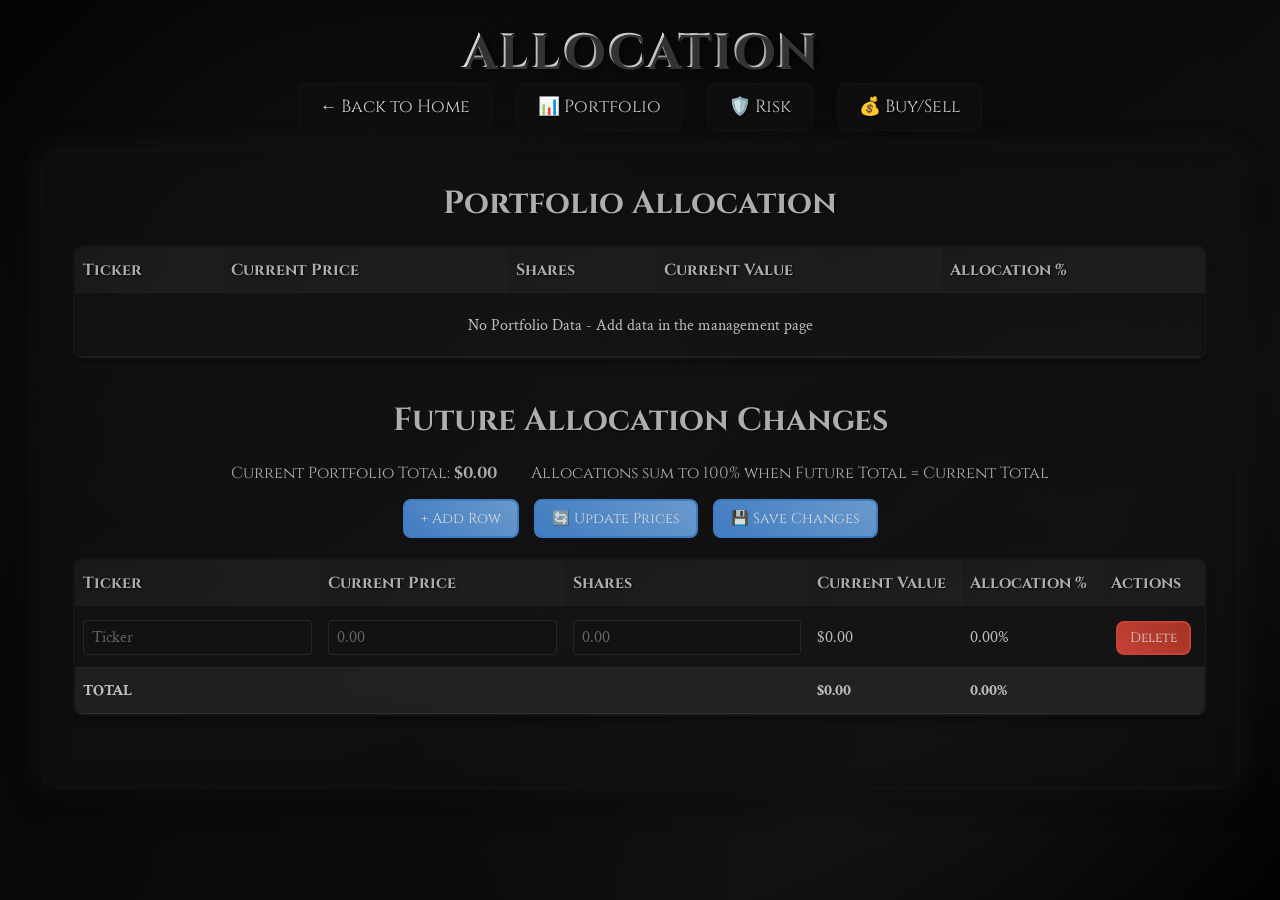
<file: WizardPortfolio_old/allocation.html>
<!DOCTYPE html>
<html lang="en">
<head>
    <meta charset="UTF-8">
    <meta name="viewport" content="width=device-width, initial-scale=1.0">
    <title>Allocation - D&D Style</title>
    <link href="https://fonts.googleapis.com/css2?family=Cinzel:wght@400;600;700&family=Crimson+Text:ital,wght@0,400;0,600;1,400&display=swap" rel="stylesheet">
    <style>
        * {
            margin: 0;
            padding: 0;
            box-sizing: border-box;
        }

        body {
            font-family: 'Crimson Text', serif;
            background: 
                radial-gradient(circle at 20% 50%, rgba(20, 20, 20, 0.3) 0%, transparent 50%),
                radial-gradient(circle at 80% 20%, rgba(15, 15, 15, 0.3) 0%, transparent 50%),
                radial-gradient(circle at 40% 80%, rgba(10, 10, 10, 0.3) 0%, transparent 50%),
                linear-gradient(135deg, #000000 0%, #050505 25%, #0a0a0a 50%, #0f0f0f 75%, #000000 100%);
            min-height: 100vh;
            color: #e0e0e0;
            padding: 20px;
            position: relative;
            overflow-x: hidden;
        }

        body::before {
            content: '';
            position: fixed;
            top: 0;
            left: 0;
            width: 100%;
            height: 100%;
            background: 
                radial-gradient(circle at 25% 25%, rgba(100, 100, 100, 0.1) 0%, transparent 50%),
                radial-gradient(circle at 75% 75%, rgba(80, 80, 80, 0.1) 0%, transparent 50%);
            pointer-events: none;
            z-index: 0;
        }

        .container {
            max-width: 1200px;
            margin: 0 auto;
            position: relative;
            z-index: 1;
        }

        .header {
            text-align: center;
            margin-bottom: 30px;
        }

        .title {
            font-family: 'Cinzel', serif;
            font-size: 3rem;
            font-weight: 700;
            margin-bottom: 10px;
            text-shadow: 
                2px 2px 0px #333,
                4px 4px 8px rgba(0, 0, 0, 0.8);
            background: linear-gradient(45deg, #e0e0e0, #f0f0f0, #d0d0d0, #c0c0c0);
            -webkit-background-clip: text;
            -webkit-text-fill-color: transparent;
            background-clip: text;
            letter-spacing: 2px;
            text-transform: uppercase;
        }

        .nav-link {
            color: #ccc;
            text-decoration: none;
            font-family: 'Cinzel', serif;
            font-size: 1.1rem;
            margin: 0 10px;
            padding: 10px 20px;
            border-radius: 8px;
            background: rgba(15, 15, 15, 0.8);
            border: 2px solid rgba(20, 20, 20, 0.5);
            transition: all 0.3s ease;
            text-shadow: 1px 1px 2px rgba(0, 0, 0, 0.8);
        }

        .nav-link:hover {
            background: rgba(20, 20, 20, 0.9);
            transform: translateY(-2px);
            box-shadow: 0 5px 15px rgba(100, 100, 100, 0.3);
        }

        .data-container {
            background: 
                linear-gradient(145deg, rgba(15, 15, 15, 0.6) 0%, rgba(20, 20, 20, 0.5) 50%, rgba(10, 10, 10, 0.6) 100%);
            backdrop-filter: blur(5px);
            border-radius: 15px;
            padding: 30px;
            box-shadow: 
                0 0 30px rgba(100, 100, 100, 0.2),
                inset 0 0 20px rgba(0, 0, 0, 0.5),
                0 8px 32px rgba(0, 0, 0, 0.8);
            border: 3px solid rgba(20, 20, 20, 0.5);
            position: relative;
            opacity: 0.85;
        }

        .data-container::before {
            content: '';
            position: absolute;
            top: -2px;
            left: -2px;
            right: -2px;
            bottom: -2px;
            background: rgba(20, 20, 20, 0.5);
            border-radius: 17px;
            z-index: -1;
        }

        .table-section {
            margin-bottom: 40px;
        }

        .table-section h2 {
            font-family: 'Cinzel', serif;
            font-size: 2rem;
            margin-bottom: 20px;
            color: #ccc;
            text-shadow: 1px 1px 2px rgba(0, 0, 0, 0.8);
            text-align: center;
        }

        .table-container {
            overflow-x: auto;
            border-radius: 10px;
            background: 
                linear-gradient(145deg, rgba(30, 30, 30, 0.8), rgba(40, 40, 40, 0.6));
            border: 2px solid rgba(20, 20, 20, 0.5);
            box-shadow: 
                inset 0 2px 4px rgba(0, 0, 0, 0.5),
                0 4px 8px rgba(0, 0, 0, 0.4);
        }

        table {
            width: 100%;
            border-collapse: collapse;
            background: rgba(15, 15, 15, 0.5);
        }

        th, td {
            padding: 12px 8px;
            text-align: left;
            border-bottom: 1px solid rgba(100, 100, 100, 0.3);
            font-family: 'Crimson Text', serif;
            color: #e0e0e0;
        }

        th {
            background: 
                linear-gradient(145deg, rgba(30, 30, 30, 0.9), rgba(40, 40, 40, 0.7));
            font-weight: bold;
            font-family: 'Cinzel', serif;
            color: #ccc;
            text-shadow: 1px 1px 2px rgba(0, 0, 0, 0.8);
            position: sticky;
            top: 0;
            border-bottom: 2px solid rgba(20, 20, 20, 0.5);
        }

        tr:hover {
            background: rgba(100, 100, 100, 0.1);
        }

        .positive {
            color: #27ae60;
            text-shadow: 0 0 5px rgba(39, 174, 96, 0.5);
        }

        .negative {
            color: #e74c3c;
            text-shadow: 0 0 5px rgba(231, 76, 60, 0.5);
        }

        .editable-input {
            background: rgba(20, 20, 20, 0.6);
            border: 1px solid rgba(100, 100, 100, 0.3);
            border-radius: 4px;
            padding: 6px 8px;
            color: #e0e0e0;
            font-family: 'Crimson Text', serif;
            font-size: 1rem;
            width: 100%;
            box-sizing: border-box;
        }

        .editable-input:focus {
            outline: none;
            border-color: #4a90e2;
            box-shadow: 0 0 5px rgba(74, 144, 226, 0.5);
        }

        .btn {
            padding: 8px 16px;
            border: 2px solid;
            border-radius: 8px;
            cursor: pointer;
            font-size: 0.9rem;
            font-family: 'Cinzel', serif;
            transition: all 0.3s ease;
            text-decoration: none;
            display: inline-block;
            position: relative;
            overflow: hidden;
        }

        .btn::before {
            content: '';
            position: absolute;
            top: 0;
            left: -100%;
            width: 100%;
            height: 100%;
            background: linear-gradient(90deg, transparent, rgba(255, 255, 255, 0.2), transparent);
            transition: left 0.5s;
        }

        .btn:hover::before {
            left: 100%;
        }

        .btn-primary {
            background: linear-gradient(45deg, #4a90e2 0%, #7bb3f0 100%);
            border-color: #4a90e2;
            color: white;
        }

        .btn-danger {
            background: linear-gradient(45deg, #e74c3c 0%, #c0392b 100%);
            border-color: #e74c3c;
            color: white;
        }

        .btn:hover {
            transform: translateY(-2px);
            box-shadow: 0 5px 15px rgba(0, 0, 0, 0.3);
        }

        .table-controls {
            display: flex;
            gap: 15px;
            margin-bottom: 20px;
            justify-content: center;
        }

        .actions-cell {
            text-align: center;
        }

        .actions-cell .btn {
            padding: 6px 12px;
            font-size: 0.85rem;
            margin: 0 3px;
        }

        @media (max-width: 768px) {
            .title {
                font-size: 2rem;
            }
            
            .table-section h2 {
                font-size: 1.5rem;
            }
            
            table {
                font-size: 0.9rem;
            }
            
            th, td {
                padding: 8px 4px;
            }
        }
    </style>
</head>
<body>
    <div class="container">
        <div class="header">
            <h1 class="title">Allocation</h1>
            <div>
                <a href="index.html" class="nav-link">← Back to Home</a>
                <a href="data.html" class="nav-link">📊 Portfolio</a>
                <a href="risk.html" class="nav-link">🛡️ Risk</a>
                <a href="buy-sell.html" class="nav-link">💰 Buy/Sell</a>
            </div>
        </div>

        <div class="data-container">
            <div class="table-section">
                <h2>Portfolio Allocation</h2>
                <div class="table-container">
                    <table id="allocationTable">
                        <thead>
                            <tr>
                                <th>Ticker</th>
                                <th>Current Price</th>
                                <th>Shares</th>
                                <th>Current Value</th>
                                <th>Allocation %</th>
                            </tr>
                        </thead>
                        <tbody id="allocationTableBody">
                            <!-- Data will be populated here -->
                        </tbody>
                    </table>
                </div>
            </div>

            <div class="table-section">
                <h2>Future Allocation Changes</h2>
                <div style="text-align: center; margin-bottom: 15px; color: #ccc; font-family: 'Cinzel', serif;">
                    <span>Current Portfolio Total: <strong id="currentPortfolioTotalDisplay">$0.00</strong></span>
                    <span style="margin-left: 30px;">Allocations sum to 100% when Future Total = Current Total</span>
                </div>
                <div class="table-controls">
                    <button class="btn btn-primary" onclick="addFutureAllocationRow()">+ Add Row</button>
                    <button class="btn btn-primary" onclick="updateFutureAllocationPrices()">🔄 Update Prices</button>
                    <button class="btn btn-primary" onclick="saveFutureAllocations()">💾 Save Changes</button>
                </div>
                <div class="table-container">
                    <table id="futureAllocationTable">
                        <thead>
                            <tr>
                                <th>Ticker</th>
                                <th>Current Price</th>
                                <th>Shares</th>
                                <th>Current Value</th>
                                <th>Allocation %</th>
                                <th>Actions</th>
                            </tr>
                        </thead>
                        <tbody id="futureAllocationTableBody">
                            <!-- Data will be populated here -->
                        </tbody>
                    </table>
                </div>
            </div>
        </div>
    </div>

    <script>
        // Load portfolio data from localStorage
        function loadPortfolioData() {
            const saved = localStorage.getItem('portfolioData');
            if (saved) {
                return JSON.parse(saved);
            }
            return [];
        }

        // Display allocation table
        function displayAllocationTable() {
            const tableBody = document.getElementById('allocationTableBody');
            tableBody.innerHTML = '';

            const portfolioData = loadPortfolioData();

            if (!portfolioData || portfolioData.length === 0) {
                tableBody.innerHTML = '<tr><td colspan="5" style="text-align: center; padding: 20px;">No Portfolio Data - Add data in the management page</td></tr>';
                // Update display and recalculate future allocations
                document.getElementById('currentPortfolioTotalDisplay').textContent = '$0.00';
                recalculateFutureAllocations();
                return;
            }

            // Calculate total portfolio value for allocation percentages
            const totalPortfolioValue = portfolioData.reduce((sum, entry) => sum + (entry.value || 0), 0);
            
            // Update the current portfolio total display
            document.getElementById('currentPortfolioTotalDisplay').textContent = '$' + totalPortfolioValue.toFixed(2);

            portfolioData.forEach((entry) => {
                const row = document.createElement('tr');
                
                const currentPrice = entry.symbol === 'CASH' ? '0.00' : (entry.currentPrice ? entry.currentPrice.toFixed(2) : 'N/A');
                const shares = entry.shares ? entry.shares.toFixed(2) : '0.00';
                const currentValue = entry.value ? entry.value.toFixed(2) : '0.00';
                const allocation = totalPortfolioValue > 0 
                    ? ((entry.value / totalPortfolioValue) * 100).toFixed(2) + '%'
                    : '0.00%';

                row.innerHTML = `
                    <td><strong>${entry.symbol || ''}</strong></td>
                    <td>$${currentPrice}</td>
                    <td>${shares}</td>
                    <td>$${currentValue}</td>
                    <td>${allocation}</td>
                `;

                tableBody.appendChild(row);
            });

            // Add summary row
            const summaryRow = document.createElement('tr');
            summaryRow.style.fontWeight = 'bold';
            summaryRow.style.background = 'rgba(100, 100, 100, 0.2)';
            summaryRow.innerHTML = `
                <td><strong>TOTAL</strong></td>
                <td></td>
                <td></td>
                <td><strong>$${totalPortfolioValue.toFixed(2)}</strong></td>
                <td><strong>100.00%</strong></td>
            `;

            tableBody.appendChild(summaryRow);
            
            // Recalculate future allocations when portfolio data changes
            recalculateFutureAllocations();
        }

        // Recalculate all future allocation rows when portfolio total changes
        function recalculateFutureAllocations() {
            const rows = document.querySelectorAll('#futureAllocationTableBody tr:not(.summary-row)');
            rows.forEach(row => updateRowValues(row));
        }

        // Load future allocation data from localStorage
        function loadFutureAllocations() {
            const saved = localStorage.getItem('futureAllocations');
            if (saved) {
                return JSON.parse(saved);
            }
            return [];
        }

        // Save future allocation data to localStorage
        function saveFutureAllocations() {
            const rows = document.querySelectorAll('#futureAllocationTableBody tr:not(.summary-row)');
            const futureAllocations = [];

            rows.forEach((row) => {
                const tickerInput = row.querySelector('.ticker-input');
                const priceInput = row.querySelector('.price-input');
                const sharesInput = row.querySelector('.shares-input');

                if (tickerInput && priceInput && sharesInput) {
                    const ticker = tickerInput.value.trim();
                    const price = parseFloat(priceInput.value) || 0;
                    const shares = parseFloat(sharesInput.value) || 0;
                    const value = price * shares;

                    if (ticker) {
                        futureAllocations.push({
                            ticker: ticker,
                            price: price,
                            shares: shares,
                            value: value
                        });
                    }
                }
            });

            localStorage.setItem('futureAllocations', JSON.stringify(futureAllocations));
            displayFutureAllocationTable();
            alert('Future allocations saved successfully!');
        }

        // Get current portfolio total value
        function getCurrentPortfolioTotal() {
            const portfolioData = loadPortfolioData();
            if (!portfolioData || portfolioData.length === 0) {
                return 0;
            }
            return portfolioData.reduce((sum, entry) => sum + (entry.value || 0), 0);
        }

        // Calculate and update row values
        function updateRowValues(row) {
            const priceInput = row.querySelector('.price-input');
            const sharesInput = row.querySelector('.shares-input');
            const valueCell = row.querySelector('.value-cell');
            const allocationCell = row.querySelector('.allocation-cell');

            if (!priceInput || !sharesInput || !valueCell || !allocationCell) return;

            const price = parseFloat(priceInput.value) || 0;
            const shares = parseFloat(sharesInput.value) || 0;
            const value = price * shares;

            // Update value cell
            valueCell.textContent = '$' + value.toFixed(2);

            // Get current portfolio total value (from Portfolio Allocation table)
            const currentPortfolioTotal = getCurrentPortfolioTotal();

            // Update allocation percentage based on current portfolio total
            // When future allocation total = current portfolio total, allocations will sum to 100%
            const allocation = currentPortfolioTotal > 0 ? ((value / currentPortfolioTotal) * 100).toFixed(2) + '%' : '0.00%';
            allocationCell.textContent = allocation;

            // Update summary row
            updateFutureAllocationSummary();
        }

        // Update summary row
        function updateFutureAllocationSummary() {
            let summaryRow = document.querySelector('#futureAllocationTableBody .summary-row');
            if (!summaryRow) {
                summaryRow = document.createElement('tr');
                summaryRow.className = 'summary-row';
                summaryRow.style.fontWeight = 'bold';
                summaryRow.style.background = 'rgba(100, 100, 100, 0.2)';
                document.getElementById('futureAllocationTableBody').appendChild(summaryRow);
            }

            const rows = document.querySelectorAll('#futureAllocationTableBody tr:not(.summary-row)');
            let totalValue = 0;
            let totalAllocation = 0;
            
            rows.forEach((row) => {
                const price = parseFloat(row.querySelector('.price-input')?.value) || 0;
                const shares = parseFloat(row.querySelector('.shares-input')?.value) || 0;
                totalValue += price * shares;
                
                // Sum up allocation percentages
                const allocationText = row.querySelector('.allocation-cell')?.textContent || '0.00%';
                const allocationNum = parseFloat(allocationText.replace('%', '')) || 0;
                totalAllocation += allocationNum;
            });

            // Get current portfolio total for reference
            const currentPortfolioTotal = getCurrentPortfolioTotal();

            summaryRow.innerHTML = `
                <td><strong>TOTAL</strong></td>
                <td></td>
                <td></td>
                <td><strong>$${totalValue.toFixed(2)}</strong></td>
                <td><strong>${totalAllocation.toFixed(2)}%</strong></td>
                <td></td>
            `;
        }

        // Add a new row to future allocation table
        function addFutureAllocationRow(ticker = '', price = '', shares = '') {
            const tableBody = document.getElementById('futureAllocationTableBody');
            
            // Remove summary row temporarily
            const summaryRow = tableBody.querySelector('.summary-row');
            if (summaryRow) {
                summaryRow.remove();
            }

            const row = document.createElement('tr');
            row.innerHTML = `
                <td>
                    <input type="text" class="editable-input ticker-input" value="${ticker}" placeholder="Ticker" 
                           onchange="updateTickerPrice(this.closest('tr'))">
                </td>
                <td>
                    <input type="number" step="0.01" class="editable-input price-input" value="${price}" placeholder="0.00" 
                           onchange="updateRowValues(this.closest('tr'))" oninput="updateRowValues(this.closest('tr'))">
                </td>
                <td>
                    <input type="number" step="0.01" class="editable-input shares-input" value="${shares}" placeholder="0.00" 
                           onchange="updateRowValues(this.closest('tr'))" oninput="updateRowValues(this.closest('tr'))">
                </td>
                <td class="value-cell">$0.00</td>
                <td class="allocation-cell">0.00%</td>
                <td class="actions-cell">
                    <button class="btn btn-danger" onclick="deleteFutureAllocationRow(this)">Delete</button>
                </td>
            `;

            tableBody.appendChild(row);
            
            // Re-add summary row
            updateFutureAllocationSummary();
        }

        // Delete a row from future allocation table
        function deleteFutureAllocationRow(button) {
            const row = button.closest('tr');
            if (confirm('Are you sure you want to delete this row?')) {
                row.remove();
                updateFutureAllocationSummary();
            }
        }

        // Display future allocation table
        function displayFutureAllocationTable() {
            const tableBody = document.getElementById('futureAllocationTableBody');
            tableBody.innerHTML = '';

            const futureAllocations = loadFutureAllocations();

            if (futureAllocations && futureAllocations.length > 0) {
                futureAllocations.forEach((entry) => {
                    addFutureAllocationRow(
                        entry.ticker || '',
                        entry.price || '',
                        entry.shares || ''
                    );
                });
            } else {
                // Add one empty row by default
                addFutureAllocationRow();
            }

            // Update all row values to calculate totals
            const rows = document.querySelectorAll('#futureAllocationTableBody tr:not(.summary-row)');
            rows.forEach(row => updateRowValues(row));
        }

        // Fetch stock price using CORS proxy for Yahoo Finance
        async function fetchStockPrice(symbol) {
            try {
                const proxyUrl = 'https://api.allorigins.win/raw?url=';
                const yahooUrl = `https://query1.finance.yahoo.com/v8/finance/chart/${symbol}`;
                const url = proxyUrl + encodeURIComponent(yahooUrl);
                
                const response = await fetch(url, {
                    method: 'GET',
                    headers: {
                        'Accept': 'application/json'
                    }
                });
                
                if (!response.ok) {
                    throw new Error(`HTTP error! status: ${response.status}`);
                }
                
                const data = await response.json();
                
                if (!data.chart || !data.chart.result || data.chart.result.length === 0) {
                    throw new Error('No data returned from API');
                }
                
                const result = data.chart.result[0];
                const meta = result.meta;
                
                if (!meta || meta.regularMarketPrice === undefined) {
                    throw new Error('Price data not available');
                }
                
                return meta.regularMarketPrice;
                
            } catch (error) {
                console.warn(`Failed to fetch price for ${symbol}:`, error.message);
                throw error;
            }
        }

        // Update price for a single row when ticker changes
        async function updateTickerPrice(row) {
            const tickerInput = row.querySelector('.ticker-input');
            const priceInput = row.querySelector('.price-input');
            
            if (!tickerInput || !priceInput) return;
            
            const ticker = tickerInput.value.trim().toUpperCase();
            
            // Skip CASH entries or empty tickers
            if (!ticker || ticker === 'CASH') {
                updateRowValues(row);
                return;
            }
            
            // Show loading state
            const originalValue = priceInput.value;
            priceInput.value = 'Loading...';
            priceInput.disabled = true;
            
            try {
                const price = await fetchStockPrice(ticker);
                if (price && price > 0) {
                    priceInput.value = price.toFixed(2);
                    // Trigger update to recalculate value and allocation
                    updateRowValues(row);
                } else {
                    priceInput.value = originalValue;
                    updateRowValues(row);
                }
            } catch (error) {
                console.warn(`Failed to fetch price for ${ticker}:`, error.message);
                priceInput.value = originalValue;
                updateRowValues(row);
            } finally {
                priceInput.disabled = false;
            }
        }

        // Update current prices for all rows in future allocation table
        async function updateFutureAllocationPrices() {
            const rows = document.querySelectorAll('#futureAllocationTableBody tr:not(.summary-row)');
            
            for (const row of rows) {
                await updateTickerPrice(row);
                // Small delay to avoid rate limiting
                await new Promise(resolve => setTimeout(resolve, 200));
            }
        }

        // Load allocation data when page loads
        document.addEventListener('DOMContentLoaded', function() {
            displayAllocationTable();
            displayFutureAllocationTable();
            // Update prices after a short delay to allow table to render
            setTimeout(() => {
                updateFutureAllocationPrices();
            }, 500);
        });
    </script>
</body>
</html>
</file>
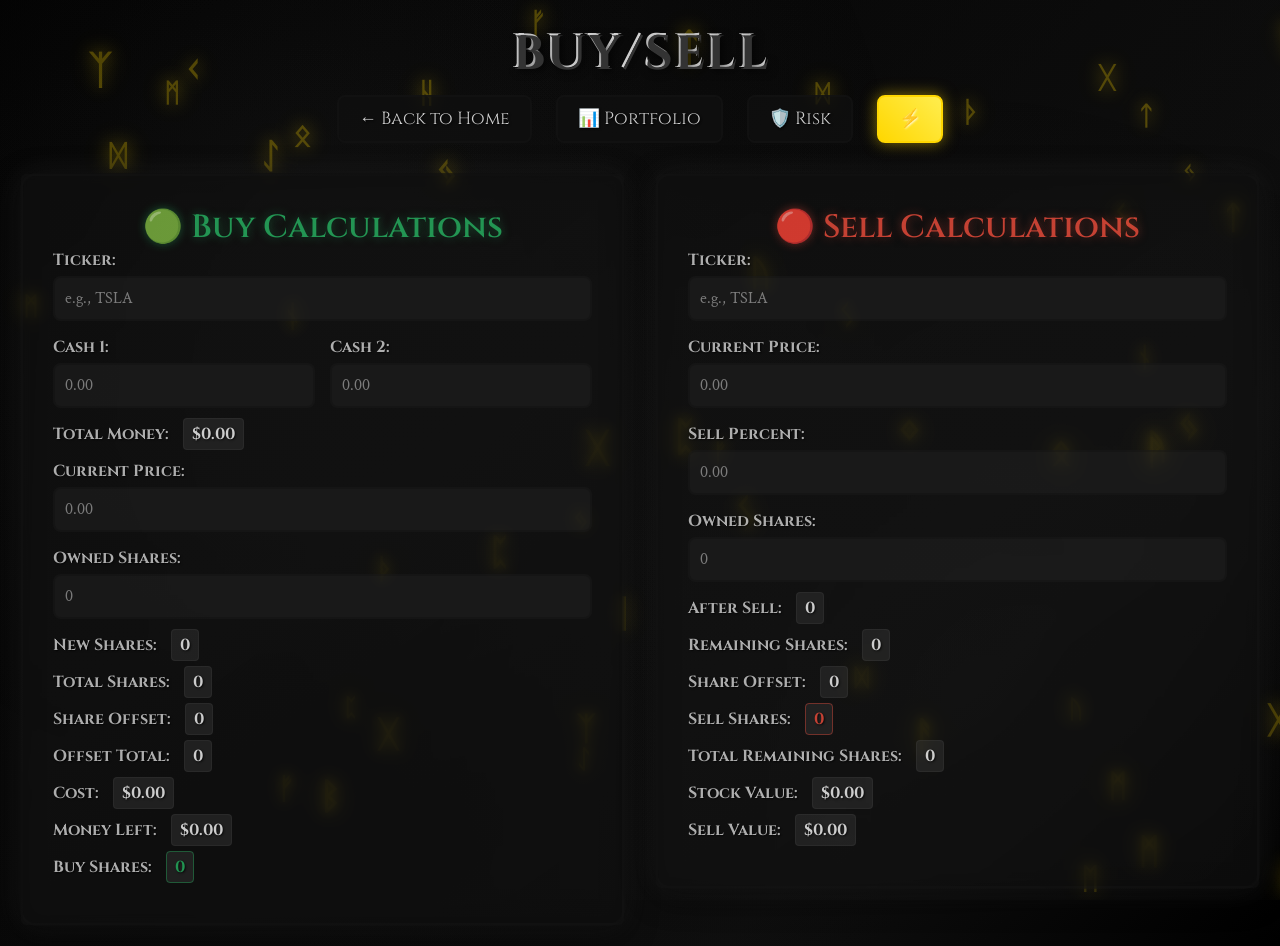
<file: WizardPortfolio_old/buy-sell.html>
<!DOCTYPE html>
<html lang="en">
<head>
    <meta charset="UTF-8">
    <meta name="viewport" content="width=device-width, initial-scale=1.0">
    <title>Buy/Sell</title>
    <link href="https://fonts.googleapis.com/css2?family=Cinzel:wght@400;600;700&family=Crimson+Text:ital,wght@0,400;0,600;1,400&display=swap" rel="stylesheet">
    <style>
        * {
            margin: 0;
            padding: 0;
            box-sizing: border-box;
        }

        body {
            font-family: 'Crimson Text', serif;
            background: 
                radial-gradient(circle at 20% 50%, rgba(20, 20, 20, 0.3) 0%, transparent 50%),
                radial-gradient(circle at 80% 20%, rgba(15, 15, 15, 0.3) 0%, transparent 50%),
                radial-gradient(circle at 40% 80%, rgba(10, 10, 10, 0.3) 0%, transparent 50%),
                linear-gradient(135deg, #000000 0%, #050505 25%, #0a0a0a 50%, #0f0f0f 75%, #000000 100%);
            min-height: 100vh;
            color: #e0e0e0;
            padding: 20px;
            position: relative;
            overflow-x: hidden;
        }

        body::before {
            content: '';
            position: fixed;
            top: 0;
            left: 0;
            width: 100%;
            height: 100%;
            background: 
                radial-gradient(circle at 25% 25%, rgba(100, 100, 100, 0.1) 0%, transparent 50%),
                radial-gradient(circle at 75% 75%, rgba(80, 80, 80, 0.1) 0%, transparent 50%);
            pointer-events: none;
            z-index: 0;
        }

        /* Glowing runes background styles */
        .runes-background {
            position: fixed;
            top: 0;
            left: 0;
            width: 100%;
            height: 100%;
            pointer-events: none;
            z-index: 0;
            overflow: hidden;
        }

        .rune {
            position: absolute;
            font-family: 'Cinzel', serif;
            font-size: 2rem;
            font-weight: bold;
            opacity: 0.3;
            animation: runeGlow 4s ease-in-out infinite;
            text-shadow: 0 0 10px currentColor;
        }

        .red-rune {
            color: #ff4444;
            text-shadow: 0 0 15px #ff4444, 0 0 30px #ff4444;
        }

        .green-rune {
            color: #44ff44;
            text-shadow: 0 0 15px #44ff44, 0 0 30px #44ff44;
        }

        .gold-rune {
            color: #ffd700;
            text-shadow: 0 0 15px #ffd700, 0 0 30px #ffd700;
        }

        @keyframes runeGlow {
            0%, 100% { 
                opacity: 0.2; 
                transform: scale(1) rotate(0deg);
            }
            50% { 
                opacity: 0.6; 
                transform: scale(1.1) rotate(5deg);
            }
        }

        /* Rune symbols for magical effect */
        .rune-symbols {
            font-size: 1.5rem;
        }

        /* Lightning bolt styles */
        .lightning-bolt {
            position: absolute;
            pointer-events: none;
            z-index: 1;
            opacity: 0;
            animation: lightningFlash 0.8s ease-in-out;
        }

        .lightning-segment {
            position: absolute;
            background: currentColor;
            border-radius: 1px;
            box-shadow: 0 0 5px currentColor, 0 0 10px currentColor, 0 0 15px currentColor;
        }

        .red-lightning {
            color: #ff4444;
        }

        .green-lightning {
            color: #44ff44;
        }

        .gold-lightning {
            color: #ffd700;
        }

        @keyframes lightningFlash {
            0% { opacity: 0; }
            5% { opacity: 1; }
            15% { opacity: 0.7; }
            25% { opacity: 1; }
            35% { opacity: 0.8; }
            45% { opacity: 1; }
            55% { opacity: 0.6; }
            65% { opacity: 1; }
            75% { opacity: 0.9; }
            85% { opacity: 1; }
            95% { opacity: 0.3; }
            100% { opacity: 0; }
        }

        .container {
            max-width: 1400px;
            margin: 0 auto;
            position: relative;
            z-index: 1;
        }

        .header {
            text-align: center;
            margin-bottom: 30px;
        }

        .title {
            font-family: 'Cinzel', serif;
            font-size: 3rem;
            font-weight: 700;
            margin-bottom: 10px;
            text-shadow: 
                2px 2px 0px #333,
                4px 4px 8px rgba(0, 0, 0, 0.8);
            background: linear-gradient(45deg, #e0e0e0, #f0f0f0, #d0d0d0, #c0c0c0);
            -webkit-background-clip: text;
            -webkit-text-fill-color: transparent;
            background-clip: text;
            letter-spacing: 2px;
            text-transform: uppercase;
        }

        .nav-link {
            color: #ccc;
            text-decoration: none;
            font-family: 'Cinzel', serif;
            font-size: 1.1rem;
            margin: 0 10px;
            padding: 10px 20px;
            border-radius: 8px;
            background: rgba(15, 15, 15, 0.8);
            border: 2px solid rgba(20, 20, 20, 0.5);
            transition: all 0.3s ease;
            text-shadow: 1px 1px 2px rgba(0, 0, 0, 0.8);
        }

        .nav-link:hover {
            background: rgba(20, 20, 20, 0.9);
            transform: translateY(-2px);
            box-shadow: 0 5px 15px rgba(100, 100, 100, 0.3);
        }

        .main-content {
            display: flex;
            gap: 30px;
            align-items: flex-start;
        }

        .calculator-section {
            flex: 1;
            background: 
                linear-gradient(145deg, rgba(15, 15, 15, 0.6) 0%, rgba(20, 20, 20, 0.5) 50%, rgba(10, 10, 10, 0.6) 100%);
            backdrop-filter: blur(5px);
            border-radius: 15px;
            padding: 30px;
            box-shadow: 
                0 0 30px rgba(100, 100, 100, 0.2),
                inset 0 0 20px rgba(0, 0, 0, 0.5),
                0 8px 32px rgba(0, 0, 0, 0.8);
            border: 3px solid rgba(20, 20, 20, 0.5);
            position: relative;
            opacity: 0.85;
        }

        .calculator-section::before {
            content: '';
            position: absolute;
            top: -2px;
            left: -2px;
            right: -2px;
            bottom: -2px;
            background: rgba(20, 20, 20, 0.5);
            border-radius: 5px;
            z-index: -1;
        }

        .section-title {
            font-family: 'Cinzel', serif;
            font-size: 2rem;
            font-weight: 600;
            color: #ccc;
            text-shadow: 1px 1px 2px rgba(0, 0, 0, 0.8);
            margin-bottom: 0px;
            text-align: center;
        }

        .buy-section .section-title {
            color: #27ae60;
            text-shadow: 0 0 10px rgba(39, 174, 96, 0.5);
        }

        .sell-section .section-title {
            color: #e74c3c;
            text-shadow: 0 0 10px rgba(231, 76, 60, 0.5);
        }

        .form-group {
            margin-bottom: 15px;
        }

        .form-group label {
            display: block;
            margin-bottom: 5px;
            font-weight: bold;
            font-family: 'Cinzel', serif;
            color: #ccc;
            text-shadow: 1px 1px 2px rgba(0, 0, 0, 0.8);
        }

        .form-row {
            display: flex;
            gap: 15px;
        }

        .form-row .form-group {
            flex: 1;
        }

        input, select {
            background: rgba(30, 30, 30, 0.9);
            border: 2px solid rgba(20, 20, 20, 0.5);
            border-radius: 8px;
            padding: 10px;
            color: #e0e0e0;
            width: 100%;
            font-family: 'Crimson Text', serif;
            font-size: 1rem;
        }

        input:focus, select:focus {
            outline: none;
            box-shadow: 0 0 10px rgba(100, 100, 100, 0.5);
            border-color: #aaa;
        }

        input::placeholder {
            color: rgba(224, 224, 224, 0.6);
        }

        .calculated-field {
            background: rgba(40, 40, 40, 0.9) !important;
            border-color: rgba(60, 60, 60, 0.5) !important;
            color: #f0f0f0 !important;
            font-weight: bold;
        }

        .calculated-value {
            color: #f0f0f0;
            font-weight: bold;
            font-family: 'Cinzel', serif;
            font-size: 1rem;
            margin-left: 10px;
            padding: 4px 8px;
            background: rgba(40, 40, 40, 0.9);
            border: 1px solid rgba(60, 60, 60, 0.5);
            border-radius: 4px;
        }

        .calculated-value.buy-shares {
            color: #27ae60;
            border-color: rgba(39, 174, 96, 0.5);
        }

        .calculated-value.sell-shares {
            color: #e74c3c;
            border-color: rgba(231, 76, 60, 0.5);
        }

        .btn {
            padding: 12px 24px;
            border: 2px solid;
            border-radius: 8px;
            cursor: pointer;
            font-size: 1rem;
            font-weight: bold;
            font-family: 'Cinzel', serif;
            transition: all 0.3s ease;
            text-decoration: none;
            display: inline-block;
            text-align: center;
            text-shadow: 1px 1px 2px rgba(0, 0, 0, 0.7);
            position: relative;
            overflow: hidden;
            width: 100%;
            margin-top: 20px;
        }

        .btn::before {
            content: '';
            position: absolute;
            top: 0;
            left: -100%;
            width: 100%;
            height: 100%;
            background: linear-gradient(90deg, transparent, rgba(255, 255, 255, 0.2), transparent);
            transition: left 0.5s;
        }

        .btn:hover::before {
            left: 100%;
        }

        .btn-buy {
            background: linear-gradient(45deg, #27ae60 0%, #2ecc71 100%);
            border-color: #27ae60;
            color: white;
        }

        .btn-sell {
            background: linear-gradient(45deg, #e74c3c 0%, #c0392b 100%);
            border-color: #e74c3c;
            color: white;
        }

        .btn:hover {
            transform: translateY(-2px);
            box-shadow: 0 5px 15px rgba(0, 0, 0, 0.3);
        }

        .results-section {
            margin-top: 20px;
            padding: 20px;
            background: rgba(0, 0, 0, 0.3);
            border-radius: 10px;
            border: 1px solid rgba(100, 100, 100, 0.3);
        }

        .result-item {
            display: flex;
            justify-content: space-between;
            align-items: center;
            padding: 8px 0;
            border-bottom: 1px solid rgba(100, 100, 100, 0.2);
        }

        .result-item:last-child {
            border-bottom: none;
        }

        .result-label {
            font-family: 'Crimson Text', serif;
            color: #e0e0e0;
        }

        .result-value {
            font-family: 'Cinzel', serif;
            font-weight: 600;
            text-shadow: 1px 1px 2px rgba(0, 0, 0, 0.7);
        }

        .positive {
            color: #27ae60;
            text-shadow: 0 0 5px rgba(39, 174, 96, 0.5);
        }

        .negative {
            color: #e74c3c;
            text-shadow: 0 0 5px rgba(231, 76, 60, 0.5);
        }

        .neutral {
            color: #e0e0e0;
        }

        /* Lightning toggle button styles */
        .lightning-toggle-btn {
            color: #ccc;
            text-decoration: none;
            font-family: 'Cinzel', serif;
            font-size: 1.1rem;
            margin: 0 10px;
            padding: 10px 20px;
            border-radius: 8px;
            background: rgba(15, 15, 15, 0.8);
            border: 2px solid rgba(20, 20, 20, 0.5);
            transition: all 0.3s ease;
            text-shadow: 1px 1px 2px rgba(0, 0, 0, 0.8);
            cursor: pointer;
            position: relative;
            overflow: hidden;
        }

        .lightning-toggle-btn:hover {
            background: rgba(20, 20, 20, 0.9);
            transform: translateY(-2px);
            box-shadow: 0 5px 15px rgba(100, 100, 100, 0.3);
        }

        .lightning-toggle-btn::before {
            content: '';
            position: absolute;
            top: 0;
            left: -100%;
            width: 100%;
            height: 100%;
            background: linear-gradient(90deg, transparent, rgba(255, 255, 255, 0.2), transparent);
            transition: left 0.5s;
        }

        .lightning-toggle-btn:hover::before {
            left: 100%;
        }

        .lightning-toggle-btn.active {
            background: linear-gradient(45deg, #ffd700 0%, #ffed4e 100%);
            border-color: #ffd700;
            color: #000;
            text-shadow: 1px 1px 2px rgba(255, 255, 255, 0.8);
            box-shadow: 0 0 15px rgba(255, 215, 0, 0.5);
        }

        .lightning-toggle-btn.active:hover {
            background: linear-gradient(45deg, #ffed4e 0%, #ffd700 100%);
            box-shadow: 0 5px 20px rgba(255, 215, 0, 0.7);
        }

        @media (max-width: 768px) {
            .main-content {
                flex-direction: column;
                gap: 20px;
            }
            
            .form-row {
                flex-direction: column;
            }
            
            .title {
                font-size: 2rem;
            }
            
            .section-title {
                font-size: 1.5rem;
            }
        }
    </style>
</head>
<body>
    <div class="container">
        <div class="header">
            <h1 class="title">Buy/Sell</h1>
            <div>
                <a href="index.html" class="nav-link">← Back to Home</a>
                <a href="data.html" class="nav-link">📊 Portfolio</a>
                <a href="risk.html" class="nav-link">🛡️ Risk</a>
                <button class="lightning-toggle-btn" id="lightningToggleBtn" onclick="toggleLightning()">⚡</button>
            </div>
        </div>

        <div class="main-content">
            <!-- Buy Section -->
            <div class="calculator-section buy-section">
                <h2 class="section-title">🟢 Buy Calculations</h2>
                
                <div class="form-group">
                    <label for="buyTicker">Ticker:</label>
                    <input type="text" id="buyTicker" placeholder="e.g., TSLA" oninput="calculateBuy()" onblur="fetchBuyPrice()">
                </div>

                <div class="form-row">
                    <div class="form-group">
                        <label for="buyCash1">Cash 1:</label>
                        <input type="number" id="buyCash1" step="0.01" placeholder="0.00" oninput="calculateBuy()">
                    </div>
                    <div class="form-group">
                        <label for="buyCash2">Cash 2:</label>
                        <input type="number" id="buyCash2" step="0.01" placeholder="0.00" oninput="calculateBuy()">
                    </div>
                </div>

                <div class="form-group">
                    <label>Total Money: <span class="calculated-value" id="buyTotalMoney">$0.00</span></label>
                </div>

                <div class="form-group">
                    <label for="buyPrice">Current Price:</label>
                    <input type="number" id="buyPrice" step="0.01" placeholder="0.00" oninput="calculateBuy()">
                </div>

                <div class="form-group">
                    <label for="buyOwnedShares">Owned Shares:</label>
                    <input type="number" id="buyOwnedShares" step="1" placeholder="0" oninput="calculateBuy()">
                </div>

                <div class="form-group">
                    <label>New Shares: <span class="calculated-value" id="buyNewShares">0</span></label>
                </div>

                <div class="form-group">
                    <label>Total Shares: <span class="calculated-value" id="buyTotalShares">0</span></label>
                </div>

                <div class="form-group">
                    <label>Share Offset: <span class="calculated-value" id="buyShareOffset">0</span></label>
                </div>

                <div class="form-group">
                    <label>Offset Total: <span class="calculated-value" id="buyOffsetTotal">0</span></label>
                </div>

                <div class="form-group">
                    <label>Cost: <span class="calculated-value" id="buyCost">$0.00</span></label>
                </div>

                <div class="form-group">
                    <label>Money Left: <span class="calculated-value" id="buyMoneyLeft">$0.00</span></label>
                </div>

                <div class="form-group">
                    <label>Buy Shares: <span class="calculated-value buy-shares" id="buyShares">0</span></label>
                </div>

            </div>

            <!-- Sell Section -->
            <div class="calculator-section sell-section">
                <h2 class="section-title">🔴 Sell Calculations</h2>
                
                <div class="form-group">
                    <label for="sellTicker">Ticker:</label>
                    <input type="text" id="sellTicker" placeholder="e.g., TSLA" oninput="calculateSell()" onblur="fetchSellPrice()">
                </div>

                <div class="form-group">
                    <label for="sellPrice">Current Price:</label>
                    <input type="number" id="sellPrice" step="0.01" placeholder="0.00" oninput="calculateSell()">
                </div>

                <div class="form-group">
                    <label for="sellPercent">Sell Percent:</label>
                    <input type="number" id="sellPercent" step="0.01" placeholder="0.00" oninput="calculateSell()">
                </div>

                <div class="form-group">
                    <label for="sellOwnedShares">Owned Shares:</label>
                    <input type="number" id="sellOwnedShares" step="1" placeholder="0" oninput="calculateSell()">
                </div>

                <div class="form-group">
                    <label>After Sell: <span class="calculated-value" id="sellAfterSell">0</span></label>
                </div>

                <div class="form-group">
                    <label>Remaining Shares: <span class="calculated-value" id="sellRemainingShares">0</span></label>
                </div>

                <div class="form-group">
                    <label>Share Offset: <span class="calculated-value" id="sellShareOffset">0</span></label>
                </div>

                <div class="form-group">
                    <label>Sell Shares: <span class="calculated-value sell-shares" id="sellShares">0</span></label>
                </div>

                <div class="form-group">
                    <label>Total Remaining Shares: <span class="calculated-value" id="sellTotalRemainingShares">0</span></label>
                </div>

                <div class="form-group">
                    <label>Stock Value: <span class="calculated-value" id="sellStockValue">$0.00</span></label>
                </div>

                <div class="form-group">
                    <label>Sell Value: <span class="calculated-value" id="sellValue">$0.00</span></label>
                </div>

            </div>
        </div>
    </div>

    <!-- Glowing runes background -->
    <div class="runes-background" id="runesBackground"></div>

    <script>
        // Rune symbols for magical effect
        const runeSymbols = ['ᚠ', 'ᚢ', 'ᚦ', 'ᚨ', 'ᚱ', 'ᚲ', 'ᚷ', 'ᚹ', 'ᚺ', 'ᚾ', 'ᛁ', 'ᛃ', 'ᛇ', 'ᛈ', 'ᛉ', 'ᛊ', 'ᛏ', 'ᛒ', 'ᛖ', 'ᛗ', 'ᛚ', 'ᛜ', 'ᛞ', 'ᛟ'];

        // Create glowing runes in the background
        function createRunes(runeType, count = 15) {
            const runesBackground = document.getElementById('runesBackground');
            
            // Clear existing runes
            runesBackground.innerHTML = '';
            
            for (let i = 0; i < count; i++) {
                const rune = document.createElement('div');
                rune.className = `rune ${runeType}-rune rune-symbols`;
                
                // Random rune symbol
                const symbol = runeSymbols[Math.floor(Math.random() * runeSymbols.length)];
                rune.textContent = symbol;
                
                // Random position
                const x = Math.random() * 100;
                const y = Math.random() * 100;
                rune.style.left = x + '%';
                rune.style.top = y + '%';
                
                // Random animation delay
                rune.style.animationDelay = Math.random() * 4 + 's';
                
                // Random size variation
                const size = 1.5 + Math.random() * 1;
                rune.style.fontSize = size + 'rem';
                
                runesBackground.appendChild(rune);
            }
        }

        // Update runes background based on Today's Change percentage intensity
        function updateRunesBackground() {
            // Load portfolio data to check Today's Change percentage
            const portfolioData = loadPortfolioData();
            if (!portfolioData || portfolioData.length === 0) {
                // Gold runes if no data
                createRunes('gold', 50);
                const lightningEnabled = localStorage.getItem('lightningEnabled') === 'true';
                if (lightningEnabled) {
                    startLightningBolts('gold', 1);
                }
                return;
            }

            // Calculate portfolio stats
            const stats = calculatePortfolioStats(portfolioData);
            const todayChangePercent = Math.abs(stats.todayChange); // Today's Change percentage
            
            // Calculate intensity multiplier based on Today's Change percentage magnitude
            let intensityMultiplier = 1;
            if (todayChangePercent > 5) {
                intensityMultiplier = 3; // Very high volatility (>5% change)
            } else if (todayChangePercent > 3) {
                intensityMultiplier = 2.5; // High volatility (>3% change)
            } else if (todayChangePercent > 1) {
                intensityMultiplier = 2; // Medium volatility (>1% change)
            } else if (todayChangePercent > 0.5) {
                intensityMultiplier = 1.5; // Low volatility (>0.5% change)
            }
            
            // Base rune count
            const baseRuneCount = 50;
            const runeCount = Math.floor(baseRuneCount * intensityMultiplier);
            
            // Check if lightning is enabled
            const lightningEnabled = localStorage.getItem('lightningEnabled') === 'true';
            
            if (stats.todayChange > 1) {
                // Green runes for positive Today's Change - more intense for higher percentages
                createRunes('green', runeCount);
                if (lightningEnabled) {
                    startLightningBolts('green', intensityMultiplier);
                }
            } else if (stats.todayChange < -1) {
                // Red runes for negative Today's Change - more intense for higher absolute percentages
                createRunes('red', runeCount);
                if (lightningEnabled) {
                    startLightningBolts('red', intensityMultiplier);
                }
            } else {
                // Gold runes for stable performance
                createRunes('gold', runeCount);
                if (lightningEnabled) {
                    startLightningBolts('gold', intensityMultiplier);
                }
            }
        }

        // Create fractal lightning bolt starting from edge with intensity
        function createFractalLightning(lightningType, intensityMultiplier = 1) {
            const runesBackground = document.getElementById('runesBackground');
            const lightning = document.createElement('div');
            lightning.className = `lightning-bolt ${lightningType}-lightning`;
            
            // Get viewport dimensions
            const viewportWidth = window.innerWidth;
            const viewportHeight = window.innerHeight;
            
            // Create multiple lightning bolts from different edges based on intensity
            const baseBolts = 2;
            const maxBolts = Math.floor(baseBolts * intensityMultiplier) + Math.floor(Math.random() * 3);
            const numBolts = Math.min(maxBolts, 8); // Cap at 8 bolts maximum
            
            for (let i = 0; i < numBolts; i++) {
                // Randomly choose which edge to start from
                const edge = Math.floor(Math.random() * 4); // 0=top, 1=right, 2=bottom, 3=left
                let startX, startY;
                
                switch (edge) {
                    case 0: // Top edge
                        startX = Math.random() * viewportWidth;
                        startY = 0;
                        break;
                    case 1: // Right edge
                        startX = viewportWidth;
                        startY = Math.random() * viewportHeight;
                        break;
                    case 2: // Bottom edge
                        startX = Math.random() * viewportWidth;
                        startY = viewportHeight;
                        break;
                    case 3: // Left edge
                        startX = 0;
                        startY = Math.random() * viewportHeight;
                        break;
                }
                
                // Multiple target points for more complex patterns
                const targets = [
                    { x: viewportWidth / 2, y: viewportHeight / 2 }, // Center
                    { x: viewportWidth * 0.3, y: viewportHeight * 0.3 }, // Top-left area
                    { x: viewportWidth * 0.7, y: viewportHeight * 0.3 }, // Top-right area
                    { x: viewportWidth * 0.3, y: viewportHeight * 0.7 }, // Bottom-left area
                    { x: viewportWidth * 0.7, y: viewportHeight * 0.7 }  // Bottom-right area
                ];
                
                const target = targets[Math.floor(Math.random() * targets.length)];
                
                // Create fractal lightning tree with increased complexity based on intensity
                const maxDepth = Math.min(8 + Math.floor(intensityMultiplier * 2), 12); // Deeper fractals for higher intensity
                createLightningBranch(lightning, startX, startY, target.x, target.y, lightningType, 0, maxDepth);
            }
            
            runesBackground.appendChild(lightning);
            
            // Remove after animation completes
            setTimeout(() => {
                if (lightning.parentNode) {
                    lightning.parentNode.removeChild(lightning);
                }
            }, 1200);
        }

        // Create a lightning branch (recursive fractal)
        function createLightningBranch(container, startX, startY, targetX, targetY, lightningType, depth, maxDepth) {
            if (depth >= maxDepth) return;
            
            // Calculate distance and direction to target
            const dx = targetX - startX;
            const dy = targetY - startY;
            const distance = Math.sqrt(dx * dx + dy * dy);
            
            // If we're close enough to target, stop branching
            if (distance < 30) return;
            
            // More aggressive randomness for deeper fractals
            const angle = Math.atan2(dy, dx);
            const randomAngle = angle + (Math.random() - 0.5) * Math.PI / 2; // ±45 degrees
            const segmentLength = Math.min(distance * (0.2 + Math.random() * 0.3), 80 + Math.random() * 120);
            
            const endX = startX + Math.cos(randomAngle) * segmentLength;
            const endY = startY + Math.sin(randomAngle) * segmentLength;
            
            // Create lightning segment with varied thickness
            const segment = document.createElement('div');
            segment.className = 'lightning-segment';
            
            // Calculate segment properties
            const actualSegmentLength = Math.sqrt((endX - startX) ** 2 + (endY - startY) ** 2);
            const segmentAngle = Math.atan2(endY - startY, endX - startX) * 180 / Math.PI;
            
            // Varied thickness based on depth (thicker at base, thinner at tips)
            const thickness = Math.max(1, 6 - depth * 0.8 + Math.random() * 2);
            
            // Position and style the segment
            segment.style.left = startX + 'px';
            segment.style.top = startY + 'px';
            segment.style.width = actualSegmentLength + 'px';
            segment.style.height = thickness + 'px';
            segment.style.transformOrigin = '0 50%';
            segment.style.transform = `rotate(${segmentAngle}deg)`;
            
            // Add slight opacity variation for more organic look
            segment.style.opacity = 0.8 + Math.random() * 0.2;
            
            container.appendChild(segment);
            
            // Create multiple branches for more complex fractals
            if (depth < maxDepth - 1) {
                // Main branch continues toward target (higher probability)
                if (Math.random() < 0.8) {
                    createLightningBranch(container, endX, endY, targetX, targetY, lightningType, depth + 1, maxDepth);
                }
                
                // Multiple side branches with different probabilities
                const numSideBranches = Math.floor(Math.random() * 4); // 0-3 side branches
                
                for (let i = 0; i < numSideBranches; i++) {
                    if (Math.random() < 0.6) { // 60% chance for each potential branch
                        const sideAngle = randomAngle + (Math.random() - 0.5) * Math.PI * (0.5 + Math.random() * 0.5);
                        const sideLength = segmentLength * (0.2 + Math.random() * 0.6);
                        const sideEndX = endX + Math.cos(sideAngle) * sideLength;
                        const sideEndY = endY + Math.sin(sideAngle) * sideLength;
                        
                        // Create sub-branches with reduced max depth
                        createLightningBranch(container, endX, endY, sideEndX, sideEndY, lightningType, depth + 1, maxDepth - 1);
                    }
                }
                
                // Occasionally create micro-branches (very short, thin branches)
                if (Math.random() < 0.3 && depth < maxDepth - 2) {
                    const microAngle = randomAngle + (Math.random() - 0.5) * Math.PI;
                    const microLength = segmentLength * (0.1 + Math.random() * 0.2);
                    const microEndX = endX + Math.cos(microAngle) * microLength;
                    const microEndY = endY + Math.sin(microAngle) * microLength;
                    
                    // Create very short micro-branch
                    const microSegment = document.createElement('div');
                    microSegment.className = 'lightning-segment';
                    const microSegmentLength = Math.sqrt((microEndX - endX) ** 2 + (microEndY - endY) ** 2);
                    const microSegmentAngle = Math.atan2(microEndY - endY, microEndX - endX) * 180 / Math.PI;
                    
                    microSegment.style.left = endX + 'px';
                    microSegment.style.top = endY + 'px';
                    microSegment.style.width = microSegmentLength + 'px';
                    microSegment.style.height = '1px';
                    microSegment.style.transformOrigin = '0 50%';
                    microSegment.style.transform = `rotate(${microSegmentAngle}deg)`;
                    microSegment.style.opacity = 0.6;
                    
                    container.appendChild(microSegment);
                }
            }
        }

        // Start lightning bolt effects with intensity multiplier
        function startLightningBolts(lightningType, intensityMultiplier = 1) {
            // Clear any existing lightning intervals
            if (window.lightningInterval) {
                clearInterval(window.lightningInterval);
            }
            
            // Calculate lightning frequency based on intensity
            const baseChance = 0.2; // 20% base chance
            const lightningChance = Math.min(baseChance * intensityMultiplier, 0.8); // Cap at 80%
            const intervalTime = Math.max(1000 / intensityMultiplier, 200); // Faster intervals for higher intensity
            
            // Create fractal lightning bolts at random intervals
            window.lightningInterval = setInterval(() => {
                // Random chance to create lightning based on intensity
                if (Math.random() < lightningChance) {
                    createFractalLightning(lightningType, intensityMultiplier);
                }
            }, intervalTime);
        }

        // Stop lightning bolt effects
        function stopLightningBolts() {
            if (window.lightningInterval) {
                clearInterval(window.lightningInterval);
                window.lightningInterval = null;
            }
        }

        // Lightning toggle functionality
        function toggleLightning() {
            const button = document.getElementById('lightningToggleBtn');
            const isActive = button.classList.contains('active');
            
            if (isActive) {
                // Turn off lightning effects
                stopLightningBolts();
                button.classList.remove('active');
                button.textContent = '⚡';
                localStorage.setItem('lightningEnabled', 'false');
            } else {
                // Turn on lightning effects
                const portfolioData = loadPortfolioData();
                const stats = calculatePortfolioStats(portfolioData);
                const todayChangePercent = Math.abs(stats.todayChange);
                
                // Calculate intensity multiplier based on Today's Change percentage magnitude
                let intensityMultiplier = 1;
                if (todayChangePercent > 5) {
                    intensityMultiplier = 3;
                } else if (todayChangePercent > 3) {
                    intensityMultiplier = 2.5;
                } else if (todayChangePercent > 1) {
                    intensityMultiplier = 2;
                } else if (todayChangePercent > 0.5) {
                    intensityMultiplier = 1.5;
                }
                
                if (stats.todayChange > 1) {
                    startLightningBolts('green', intensityMultiplier);
                } else if (stats.todayChange < -1) {
                    startLightningBolts('red', intensityMultiplier);
                } else {
                    startLightningBolts('gold', intensityMultiplier);
                }
                
                button.classList.add('active');
                button.textContent = '⚡';
                localStorage.setItem('lightningEnabled', 'true');
            }
        }

        // Initialize lightning toggle state
        function initializeLightningToggle() {
            const button = document.getElementById('lightningToggleBtn');
            const lightningEnabled = localStorage.getItem('lightningEnabled');
            
            // Default to ON if no preference is set
            if (lightningEnabled === null || lightningEnabled === 'true') {
                button.classList.add('active');
                button.textContent = '⚡';
                localStorage.setItem('lightningEnabled', 'true');
            } else {
                button.classList.remove('active');
                button.textContent = '⚡';
            }
        }

        // Load portfolio data from localStorage
        function loadPortfolioData() {
            const saved = localStorage.getItem('portfolioData');
            if (saved) {
                return JSON.parse(saved);
            }
            return [];
        }

        // Calculate portfolio statistics (simplified version)
        function calculatePortfolioStats(portfolioData) {
            if (!portfolioData || portfolioData.length === 0) {
                return { todayChange: 0 };
            }

            const totalValue = portfolioData.reduce((sum, entry) => sum + (entry.value || 0), 0);
            
            // Calculate today's change using SUMPRODUCT(Total Allocation %, Today's Gain/Loss %)
            let sumproductTodayChange = 0;
            portfolioData.forEach((entry) => {
                if (entry.currentPrice && entry.previousClose && entry.shares) {
                    // Calculate allocation percentage
                    const allocationPercent = totalValue > 0 ? (entry.value / totalValue) * 100 : 0;
                    
                    // Calculate today's gain/loss percentage: ((current price - previous close) / current price) * 100
                    const priceChange = entry.currentPrice - entry.previousClose;
                    const todayGainLossPercent = entry.currentPrice ? (priceChange / entry.currentPrice) * 100 : 0;
                    
                    // SUMPRODUCT: allocation_percent * today_gain_loss_percent
                    sumproductTodayChange += (allocationPercent / 100) * todayGainLossPercent;
                }
            });

            return {
                todayChange: sumproductTodayChange
            };
        }

        // Function to calculate digit sum
        function calculateDigitSum(number) {
            let sum = 0;
            let num = Math.abs(number);
            while (num > 0) {
                sum += num % 10;
                num = Math.floor(num / 10);
            }
            return sum;
        }

        // Function to reduce digit sum to single digit
        function reduceToSingleDigit(number) {
            let sum = calculateDigitSum(number);
            while (sum >= 10) {
                sum = calculateDigitSum(sum);
            }
            return sum;
        }

        // Function to find offset that makes Offset Total digits sum to 8
        function findOffsetForDigitSum8(ownedShares, newShares) {
            // Try different offsets to find one that makes the Offset Total sum to 8
            // Offset Total = Owned Shares + Buy Shares
            // Buy Shares = INT(New Shares + Offset)
            
            // Start from 0 and work towards negative values to find the closest offset
            for (let offset = 0; offset >= -1000; offset--) {
                const buyShares = Math.floor(newShares + offset);
                if (buyShares > 0) { // Make sure we don't get negative or zero buy shares
                    const offsetTotal = ownedShares + buyShares;
                    if (offsetTotal > 0) { // Make sure offset total is positive
                        const digitSum = reduceToSingleDigit(offsetTotal);
                        if (digitSum === 8) {
                            console.log(`Found offset: ${offset}, Buy Shares: ${buyShares}, Offset Total: ${offsetTotal}, Digit Sum: ${digitSum}`);
                            return offset;
                        }
                    }
                }
            }
            
            console.log(`No offset found for ownedShares: ${ownedShares}, newShares: ${newShares}`);
            // If no offset found, return 0
            return 0;
        }

        // Function to find offset for sell calculations to make remaining shares digits sum to 8
        function findSellOffsetForDigitSum8(ownedShares, afterSell) {
            // Try different offsets to find one that makes the Remaining Shares sum to 8
            // Remaining Shares = Owned Shares - Sell Shares
            // Sell Shares = After Sell + Offset
            
            // Start from 0 and work towards negative values to find the closest offset
            for (let offset = 0; offset >= -1000; offset--) {
                const sellShares = Math.floor(afterSell + offset);
                if (sellShares > 0) { // Make sure we don't get negative or zero sell shares
                    const remainingShares = ownedShares - sellShares;
                    if (remainingShares > 0) { // Make sure remaining shares is positive
                        const digitSum = reduceToSingleDigit(remainingShares);
                        if (digitSum === 8) {
                            console.log(`Found sell offset: ${offset}, Sell Shares: ${sellShares}, Remaining Shares: ${remainingShares}, Digit Sum: ${digitSum}`);
                            return offset;
                        }
                    }
                }
            }
            
            console.log(`No sell offset found for ownedShares: ${ownedShares}, afterSell: ${afterSell}`);
            // If no offset found, return 0
            return 0;
        }

        // Buy calculation function
        function calculateBuy() {
            const cash1 = parseFloat(document.getElementById('buyCash1').value) || 0;
            const cash2 = parseFloat(document.getElementById('buyCash2').value) || 0;
            const price = parseFloat(document.getElementById('buyPrice').value) || 0;
            const ownedShares = parseInt(document.getElementById('buyOwnedShares').value) || 0;

            // Calculate total money
            const totalMoney = cash1 + cash2;
            document.getElementById('buyTotalMoney').textContent = '$' + totalMoney.toFixed(2);

            // Calculate new shares (floor to get whole shares only)
            const newShares = price > 0 ? Math.floor(totalMoney / price) : 0;
            document.getElementById('buyNewShares').textContent = newShares;

            // Calculate total shares
            const totalShares = ownedShares + newShares;
            document.getElementById('buyTotalShares').textContent = totalShares;

            // Calculate share offset to make total digits sum to 8
            const shareOffset = findOffsetForDigitSum8(ownedShares, newShares);
            document.getElementById('buyShareOffset').textContent = shareOffset;

            // Calculate buy shares (INT(New Shares + Offset))
            const buyShares = Math.floor(newShares + shareOffset);
            document.getElementById('buyShares').textContent = buyShares;

            // Calculate offset total (INT(Owned Shares + Buy Shares))
            const offsetTotal = Math.floor(ownedShares + buyShares);
            document.getElementById('buyOffsetTotal').textContent = offsetTotal;

            // Calculate cost (Buy Shares * Price)
            const cost = buyShares * price;
            document.getElementById('buyCost').textContent = '$' + cost.toFixed(2);

            // Calculate money left (Total Money - Cost)
            const moneyLeft = totalMoney - cost;
            document.getElementById('buyMoneyLeft').textContent = '$' + moneyLeft.toFixed(2);

        }


        // Sell calculation function
        function calculateSell() {
            const sellPercent = parseFloat(document.getElementById('sellPercent').value) || 0;
            const ownedShares = parseInt(document.getElementById('sellOwnedShares').value) || 0;
            const price = parseFloat(document.getElementById('sellPrice').value) || 0;

            // Calculate after sell (Sell Percent * Owned Shares / 100)
            const afterSell = Math.floor((sellPercent / 100) * ownedShares);
            document.getElementById('sellAfterSell').textContent = afterSell;

            // Calculate remaining shares (Owned Shares - After Sell)
            const remainingShares = ownedShares - afterSell;
            document.getElementById('sellRemainingShares').textContent = remainingShares;

            // Find offset to make remaining shares digits sum to 8
            const offset = findSellOffsetForDigitSum8(ownedShares, afterSell);
            document.getElementById('sellShareOffset').textContent = offset;

            // Calculate sell shares (After Sell + Offset)
            const sellShares = afterSell + offset;
            document.getElementById('sellShares').textContent = sellShares;

            // Calculate total remaining shares (Owned Shares - Sell Shares)
            const totalRemainingShares = ownedShares - sellShares;
            document.getElementById('sellTotalRemainingShares').textContent = totalRemainingShares;

            // Calculate stock value (Total Remaining Shares * Current Price)
            const stockValue = totalRemainingShares * price;
            document.getElementById('sellStockValue').textContent = '$' + stockValue.toFixed(2);

            // Calculate sell value (Sell Shares * Current Price)
            const sellValue = sellShares * price;
            document.getElementById('sellValue').textContent = '$' + sellValue.toFixed(2);

        }


        // Fetch stock price for buy section
        async function fetchBuyPrice() {
            const ticker = document.getElementById('buyTicker').value.trim().toUpperCase();
            if (!ticker) return;
            
            try {
                const price = await fetchStockPrice(ticker);
                if (price && price > 0) {
                    document.getElementById('buyPrice').value = price.toFixed(2);
                    calculateBuy(); // Recalculate with new price
                }
            } catch (error) {
                console.warn(`Failed to fetch price for ${ticker}:`, error.message);
            }
        }

        // Fetch stock price for sell section
        async function fetchSellPrice() {
            const ticker = document.getElementById('sellTicker').value.trim().toUpperCase();
            if (!ticker) return;
            
            try {
                const price = await fetchStockPrice(ticker);
                if (price && price > 0) {
                    document.getElementById('sellPrice').value = price.toFixed(2);
                    calculateSell(); // Recalculate with new price
                }
            } catch (error) {
                console.warn(`Failed to fetch price for ${ticker}:`, error.message);
            }
        }

        // Fetch stock price using multiple methods with fallbacks
        async function fetchStockPrice(symbol) {
            const methods = [
                () => fetchStockPriceViaProxy(symbol),
                () => fetchStockPriceViaIEX(symbol),
                () => fetchStockPriceViaAlphaVantage(symbol),
                () => fetchStockPriceViaFinnhub(symbol)
            ];
            
            for (let i = 0; i < methods.length; i++) {
                try {
                    const price = await methods[i]();
                    if (price && price > 0) {
                        return price;
                    }
                } catch (error) {
                    if (i === methods.length - 1) {
                        throw error; // Re-throw if all methods failed
                    }
                }
            }
        }
        
        // Method 1: Using CORS proxy for Yahoo Finance
        async function fetchStockPriceViaProxy(symbol) {
            try {
                const proxyUrl = 'https://api.allorigins.win/raw?url=';
                const yahooUrl = `https://query1.finance.yahoo.com/v8/finance/chart/${symbol}`;
                const url = proxyUrl + encodeURIComponent(yahooUrl);
                
                const response = await fetch(url, {
                    method: 'GET',
                    headers: {
                        'Accept': 'application/json'
                    }
                });
                
                if (!response.ok) {
                    throw new Error(`HTTP error! status: ${response.status}`);
                }
                
                const data = await response.json();
                
                if (!data.chart || !data.chart.result || data.chart.result.length === 0) {
                    throw new Error('No data returned from API');
                }
                
                const result = data.chart.result[0];
                const meta = result.meta;
                
                if (!meta || meta.regularMarketPrice === undefined) {
                    throw new Error('Price data not available');
                }
                
                return meta.regularMarketPrice;
                
            } catch (error) {
                throw error;
            }
        }
        
        // Method 2: Using IEX Cloud (free tier)
        async function fetchStockPriceViaIEX(symbol) {
            try {
                const apiKey = 'pk_test_1234567890abcdef'; // Free test key
                const url = `https://cloud.iexapis.com/stable/stock/${symbol}/quote?token=${apiKey}`;
                
                const response = await fetch(url);
                
                if (!response.ok) {
                    throw new Error(`HTTP error! status: ${response.status}`);
                }
                
                const data = await response.json();
                
                if (data.latestPrice && data.latestPrice > 0) {
                    return data.latestPrice;
                }
                
                throw new Error('Price data not available');
                
            } catch (error) {
                throw error;
            }
        }
        
        // Method 3: Using Alpha Vantage (free tier)
        async function fetchStockPriceViaAlphaVantage(symbol) {
            try {
                const apiKey = 'demo'; // Using demo key for free access
                const url = `https://www.alphavantage.co/query?function=GLOBAL_QUOTE&symbol=${symbol}&apikey=${apiKey}`;
                
                const response = await fetch(url);
                
                if (!response.ok) {
                    throw new Error(`HTTP error! status: ${response.status}`);
                }
                
                const data = await response.json();
                
                if (data['Global Quote'] && data['Global Quote']['05. price']) {
                    return parseFloat(data['Global Quote']['05. price']);
                }
                
                throw new Error('Price data not available');
                
            } catch (error) {
                throw error;
            }
        }
        
        // Method 4: Using Finnhub (free tier)
        async function fetchStockPriceViaFinnhub(symbol) {
            try {
                const apiKey = 'demo'; // Using demo key for free access
                const url = `https://finnhub.io/api/v1/quote?symbol=${symbol}&token=${apiKey}`;
                
                const response = await fetch(url);
                
                if (!response.ok) {
                    throw new Error(`HTTP error! status: ${response.status}`);
                }
                
                const data = await response.json();
                
                if (data.c && data.c > 0) {
                    return data.c; // Current price
                }
                
                throw new Error('Price data not available');
                
            } catch (error) {
                throw error;
            }
        }

        // Load data and initialize on page load
        document.addEventListener('DOMContentLoaded', function() {
            // Initialize lightning toggle state
            initializeLightningToggle();
            
            // Update runes background
            updateRunesBackground();
            
            // Initialize calculations
            calculateBuy();
            calculateSell();
        });
    </script>
</body>
</html>
</file>
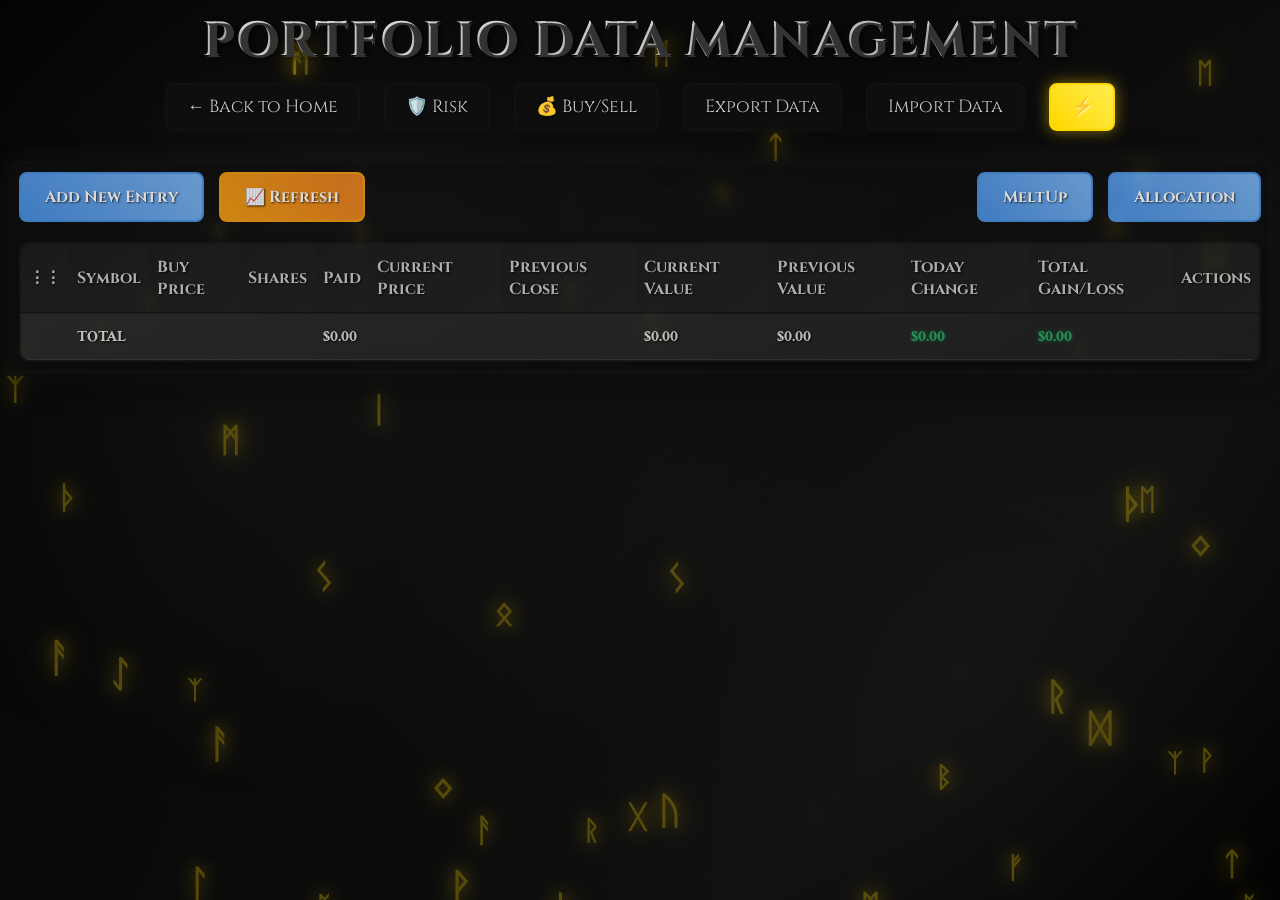
<file: WizardPortfolio_old/data.html>
<!DOCTYPE html>
<html lang="en">
<head>
    <meta charset="UTF-8">
    <meta name="viewport" content="width=device-width, initial-scale=1.0">
    <title>Portfolio Data Management - D&D Style</title>
    <link href="https://fonts.googleapis.com/css2?family=Cinzel:wght@400;600;700&family=Crimson+Text:ital,wght@0,400;0,600;1,400&display=swap" rel="stylesheet">
    <style>
        * {
            margin: 0;
            padding: 0;
            box-sizing: border-box;
        }

        body {
            font-family: 'Crimson Text', serif;
            background: 
                radial-gradient(circle at 20% 50%, rgba(20, 20, 20, 0.3) 0%, transparent 50%),
                radial-gradient(circle at 80% 20%, rgba(15, 15, 15, 0.3) 0%, transparent 50%),
                radial-gradient(circle at 40% 80%, rgba(10, 10, 10, 0.3) 0%, transparent 50%),
                linear-gradient(135deg, #000000 0%, #050505 25%, #0a0a0a 50%, #0f0f0f 75%, #000000 100%);
            min-height: 100vh;
            color: #e0e0e0;
            padding: 8px;
            position: relative;
            overflow-x: hidden;
        }

        body::before {
            content: '';
            position: fixed;
            top: 0;
            left: 0;
            width: 100%;
            height: 100%;
            background: 
                radial-gradient(circle at 25% 25%, rgba(100, 100, 100, 0.1) 0%, transparent 50%),
                radial-gradient(circle at 75% 75%, rgba(80, 80, 80, 0.1) 0%, transparent 50%);
            pointer-events: none;
            z-index: 0;
        }

        /* Glowing runes background styles */
        .runes-background {
            position: fixed;
            top: 0;
            left: 0;
            width: 100%;
            height: 100%;
            pointer-events: none;
            z-index: 0;
            overflow: hidden;
        }

        .rune {
            position: absolute;
            font-family: 'Cinzel', serif;
            font-size: 2rem;
            font-weight: bold;
            opacity: 0.3;
            animation: runeGlow 4s ease-in-out infinite;
            text-shadow: 0 0 10px currentColor;
        }

        .red-rune {
            color: #ff4444;
            text-shadow: 0 0 15px #ff4444, 0 0 30px #ff4444;
        }

        .green-rune {
            color: #44ff44;
            text-shadow: 0 0 15px #44ff44, 0 0 30px #44ff44;
        }

        .gold-rune {
            color: #ffd700;
            text-shadow: 0 0 15px #ffd700, 0 0 30px #ffd700;
        }

        @keyframes runeGlow {
            0%, 100% { 
                opacity: 0.2; 
                transform: scale(1) rotate(0deg);
            }
            50% { 
                opacity: 0.6; 
                transform: scale(1.1) rotate(5deg);
            }
        }

        /* Rune symbols for magical effect */
        .rune-symbols {
            font-size: 1.5rem;
        }

        /* Lightning bolt styles */
        .lightning-bolt {
            position: absolute;
            pointer-events: none;
            z-index: 1;
            opacity: 0;
            animation: lightningFlash 0.8s ease-in-out;
        }

        .lightning-segment {
            position: absolute;
            background: currentColor;
            border-radius: 1px;
            box-shadow: 0 0 5px currentColor, 0 0 10px currentColor, 0 0 15px currentColor;
        }

        .red-lightning {
            color: #ff4444;
        }

        .green-lightning {
            color: #44ff44;
        }

        .gold-lightning {
            color: #ffd700;
        }

        @keyframes lightningFlash {
            0% { opacity: 0; }
            5% { opacity: 1; }
            15% { opacity: 0.7; }
            25% { opacity: 1; }
            35% { opacity: 0.8; }
            45% { opacity: 1; }
            55% { opacity: 0.6; }
            65% { opacity: 1; }
            75% { opacity: 0.9; }
            85% { opacity: 1; }
            95% { opacity: 0.3; }
            100% { opacity: 0; }
        }

        .container {
            max-width: 100%;
            margin: 0 auto;
            position: relative;
            z-index: 1;
        }

        .header {
            text-align: center;
            margin-bottom: 30px;
        }

        .title {
            font-family: 'Cinzel', serif;
            font-size: 3rem;
            font-weight: 700;
            margin-bottom: 10px;
            text-shadow: 
                2px 2px 0px #333,
                4px 4px 8px rgba(0, 0, 0, 0.8);
            background: linear-gradient(45deg, #e0e0e0, #f0f0f0, #d0d0d0, #c0c0c0);
            -webkit-background-clip: text;
            -webkit-text-fill-color: transparent;
            background-clip: text;
            letter-spacing: 2px;
            text-transform: uppercase;
        }

        .nav-link {
            color: #ccc;
            text-decoration: none;
            font-family: 'Cinzel', serif;
            font-size: 1.1rem;
            margin: 0 10px;
            padding: 10px 20px;
            border-radius: 8px;
            background: rgba(15, 15, 15, 0.8);
            border: 2px solid rgba(20, 20, 20, 0.5);
            transition: all 0.3s ease;
            text-shadow: 1px 1px 2px rgba(0, 0, 0, 0.8);
        }

        .nav-link:hover {
            background: rgba(20, 20, 20, 0.9);
            transform: translateY(-2px);
            box-shadow: 0 5px 15px rgba(100, 100, 100, 0.3);
        }

        .data-container {
            background: 
                linear-gradient(145deg, rgba(15, 15, 15, 0.6) 0%, rgba(20, 20, 20, 0.5) 50%, rgba(10, 10, 10, 0.6) 100%);
            backdrop-filter: blur(5px);
            border-radius: 15px;
            padding: 8px;
            box-shadow: 
                0 0 30px rgba(100, 100, 100, 0.2),
                inset 0 0 20px rgba(0, 0, 0, 0.5),
                0 8px 32px rgba(0, 0, 0, 0.8);
            border: 3px solid rgba(20, 20, 20, 0.5);
            position: relative;
            opacity: 0.85;
        }

        .data-container::before {
            content: '';
            position: absolute;
            top: -2px;
            left: -2px;
            right: -2px;
            bottom: -2px;
            background: rgba(20, 20, 20, 0.5);
            border-radius: 17px;
            z-index: -1;
        }

        .controls {
            display: flex;
            gap: 15px;
            margin-bottom: 20px;
            flex-wrap: wrap;
            justify-content: space-between;
            align-items: center;
        }

        .btn {
            padding: 12px 24px;
            border: 2px solid;
            border-radius: 8px;
            cursor: pointer;
            font-size: 1rem;
            font-weight: bold;
            font-family: 'Cinzel', serif;
            transition: all 0.3s ease;
            text-decoration: none;
            display: inline-block;
            text-align: center;
            text-shadow: 1px 1px 2px rgba(0, 0, 0, 0.7);
            position: relative;
            overflow: hidden;
        }

        .btn::before {
            content: '';
            position: absolute;
            top: 0;
            left: -100%;
            width: 100%;
            height: 100%;
            background: linear-gradient(90deg, transparent, rgba(255, 255, 255, 0.2), transparent);
            transition: left 0.5s;
        }

        .btn:hover::before {
            left: 100%;
        }

        .btn-primary {
            background: linear-gradient(45deg, #4a90e2 0%, #7bb3f0 100%);
            border-color: #4a90e2;
            color: white;
        }

        .btn-success {
            background: linear-gradient(45deg, #27ae60 0%, #2ecc71 100%);
            border-color: #27ae60;
            color: white;
        }

        .btn-danger {
            background: linear-gradient(45deg, #e74c3c 0%, #c0392b 100%);
            border-color: #e74c3c;
            color: white;
        }

        .btn-warning {
            background: linear-gradient(45deg, #f39c12 0%, #e67e22 100%);
            border-color: #f39c12;
            color: white;
        }

        .btn:disabled {
            opacity: 0.6;
            cursor: not-allowed;
            transform: none !important;
        }

        .btn:disabled:hover {
            transform: none !important;
            box-shadow: none !important;
        }

        .btn:hover {
            transform: translateY(-2px);
            box-shadow: 0 5px 15px rgba(0, 0, 0, 0.3);
        }

        .table-container {
            overflow-x: auto;
            border-radius: 10px;
            background: 
                linear-gradient(145deg, rgba(30, 30, 30, 0.8), rgba(40, 40, 40, 0.6));
            border: 2px solid rgba(20, 20, 20, 0.5);
            box-shadow: 
                inset 0 2px 4px rgba(0, 0, 0, 0.5),
                0 4px 8px rgba(0, 0, 0, 0.4);
        }

        table {
            width: 100%;
            border-collapse: collapse;
            background: rgba(15, 15, 15, 0.5);
        }

        th, td {
            padding: 12px 8px;
            text-align: left;
            border-bottom: 1px solid rgba(100, 100, 100, 0.3);
            font-family: 'Crimson Text', serif;
            color: #e0e0e0;
        }

        th {
            background: 
                linear-gradient(145deg, rgba(30, 30, 30, 0.9), rgba(40, 40, 40, 0.7));
            font-weight: bold;
            font-family: 'Cinzel', serif;
            color: #ccc;
            text-shadow: 1px 1px 2px rgba(0, 0, 0, 0.8);
            position: sticky;
            top: 0;
            border-bottom: 2px solid rgba(20, 20, 20, 0.5);
        }

        tr:hover {
            background: rgba(100, 100, 100, 0.1);
        }

        /* Drag and Drop Styles */
        .draggable-row {
            cursor: move;
            transition: all 0.3s ease;
        }

        .draggable-row:hover {
            background: rgba(100, 100, 100, 0.2) !important;
        }

        .dragging {
            opacity: 0.5;
            transform: rotate(2deg);
            background: rgba(100, 100, 100, 0.3) !important;
            box-shadow: 0 5px 15px rgba(0, 0, 0, 0.3);
        }

        .drag-over {
            border-top: 3px solid #4a90e2;
            background: rgba(74, 144, 226, 0.1) !important;
        }

        .drag-handle {
            cursor: grab;
            color: rgba(20, 20, 20, 0.5);
            font-size: 1.2rem;
            text-align: center;
            padding: 8px;
            user-select: none;
            transition: color 0.3s ease;
        }

        .drag-handle:hover {
            color: #4a90e2;
        }

        .drag-handle:active {
            cursor: grabbing;
        }

        .total-row {
            background: 
                linear-gradient(145deg, rgba(100, 100, 100, 0.3), rgba(80, 80, 80, 0.2)) !important;
            font-weight: bold;
            font-family: 'Cinzel', serif;
            color: #ccc;
            text-shadow: 1px 1px 2px rgba(0, 0, 0, 0.8);
        }

        .positive {
            color: #27ae60;
            text-shadow: 0 0 5px rgba(39, 174, 96, 0.5);
        }

        .negative {
            color: #e74c3c;
            text-shadow: 0 0 5px rgba(231, 76, 60, 0.5);
        }

        .neutral {
            color: #e0e0e0;
        }

        /* Lightning toggle button styles */
        .lightning-toggle-btn {
            color: #ccc;
            text-decoration: none;
            font-family: 'Cinzel', serif;
            font-size: 1.1rem;
            margin: 0 10px;
            padding: 10px 20px;
            border-radius: 8px;
            background: rgba(15, 15, 15, 0.8);
            border: 2px solid rgba(20, 20, 20, 0.5);
            transition: all 0.3s ease;
            text-shadow: 1px 1px 2px rgba(0, 0, 0, 0.8);
            cursor: pointer;
            position: relative;
            overflow: hidden;
        }

        .lightning-toggle-btn:hover {
            background: rgba(20, 20, 20, 0.9);
            transform: translateY(-2px);
            box-shadow: 0 5px 15px rgba(100, 100, 100, 0.3);
        }

        .lightning-toggle-btn::before {
            content: '';
            position: absolute;
            top: 0;
            left: -100%;
            width: 100%;
            height: 100%;
            background: linear-gradient(90deg, transparent, rgba(255, 255, 255, 0.2), transparent);
            transition: left 0.5s;
        }

        .lightning-toggle-btn:hover::before {
            left: 100%;
        }

        .lightning-toggle-btn.active {
            background: linear-gradient(45deg, #ffd700 0%, #ffed4e 100%);
            border-color: #ffd700;
            color: #000;
            text-shadow: 1px 1px 2px rgba(255, 255, 255, 0.8);
            box-shadow: 0 0 15px rgba(255, 215, 0, 0.5);
        }

        .lightning-toggle-btn.active:hover {
            background: linear-gradient(45deg, #ffed4e 0%, #ffd700 100%);
            box-shadow: 0 5px 20px rgba(255, 215, 0, 0.7);
        }

        input, select {
            background: rgba(30, 30, 30, 0.9);
            border: 2px solid rgba(20, 20, 20, 0.5);
            border-radius: 8px;
            padding: 10px;
            color: #e0e0e0;
            width: 100%;
            font-family: 'Crimson Text', serif;
            font-size: 1rem;
        }

        input:focus, select:focus {
            outline: none;
            box-shadow: 0 0 10px rgba(100, 100, 100, 0.5);
            border-color: #aaa;
        }

        input::placeholder {
            color: rgba(224, 224, 224, 0.6);
        }

        .modal {
            display: none;
            position: fixed;
            z-index: 1000;
            left: 0;
            top: 0;
            width: 100%;
            height: 100%;
            background: rgba(0, 0, 0, 0.7);
            backdrop-filter: blur(5px);
        }

        .modal-content {
            background: 
                linear-gradient(145deg, rgba(30, 30, 30, 0.95) 0%, rgba(40, 40, 40, 0.9) 50%, rgba(20, 20, 20, 0.95) 100%),
                url('data:image/svg+xml,<svg xmlns="http://www.w3.org/2000/svg" viewBox="0 0 100 100"><defs><pattern id="parchment" patternUnits="userSpaceOnUse" width="4" height="4"><rect width="4" height="4" fill="%23666" opacity="0.1"/><circle cx="2" cy="2" r="0.5" fill="%23444" opacity="0.2"/></pattern></defs><rect width="100" height="100" fill="url(%23parchment)"/></svg>');
            margin: 5% auto;
            padding: 30px;
            border-radius: 15px;
            width: 90%;
            max-width: 500px;
            box-shadow: 
                0 0 30px rgba(100, 100, 100, 0.2),
                inset 0 0 20px rgba(0, 0, 0, 0.5),
                0 20px 60px rgba(0, 0, 0, 0.8);
            border: 3px solid rgba(20, 20, 20, 0.5);
            position: relative;
        }

        .modal-content::before {
            content: '';
            position: absolute;
            top: -2px;
            left: -2px;
            right: -2px;
            bottom: -2px;
            background: rgba(20, 20, 20, 0.5);
            border-radius: 17px;
            z-index: -1;
        }

        .modal-header {
            display: flex;
            justify-content: space-between;
            align-items: center;
            margin-bottom: 20px;
        }

        .modal-header h2 {
            font-family: 'Cinzel', serif;
            color: #ccc;
            text-shadow: 1px 1px 2px rgba(0, 0, 0, 0.8);
        }

        .close {
            color: #ccc;
            font-size: 28px;
            font-weight: bold;
            cursor: pointer;
            transition: all 0.3s ease;
            text-shadow: 1px 1px 2px rgba(0, 0, 0, 0.8);
        }

        .close:hover {
            color: #fff;
            transform: scale(1.1);
        }

        .form-group {
            margin-bottom: 15px;
        }

        .form-group label {
            display: block;
            margin-bottom: 5px;
            font-weight: bold;
            font-family: 'Cinzel', serif;
            color: #ccc;
            text-shadow: 1px 1px 2px rgba(0, 0, 0, 0.8);
        }

        .form-row {
            display: flex;
            gap: 15px;
        }

        .form-row .form-group {
            flex: 1;
        }

        .actions {
            display: flex;
            gap: 10px;
            margin-top: 20px;
        }

        .actions .btn {
            flex: 1;
        }

        @media (max-width: 768px) {
            .controls {
                flex-direction: column;
            }
            
            .form-row {
                flex-direction: column;
            }
            
            .actions {
                flex-direction: column;
            }
            
            table {
                font-size: 0.9rem;
            }
            
            th, td {
                padding: 8px 4px;
            }
        }
    </style>
</head>
<body>
    <div class="container">
        <div class="header">
            <h1 class="title">Portfolio Data Management</h1>
            <div>
                <a href="index.html" class="nav-link">← Back to Home</a>
                <a href="risk.html" class="nav-link">🛡️ Risk</a>
                <a href="buy-sell.html" class="nav-link">💰 Buy/Sell</a>
                <a href="#" class="nav-link" onclick="exportData()">Export Data</a>
                <a href="#" class="nav-link" onclick="importData()">Import Data</a>
                <button class="lightning-toggle-btn" id="lightningToggleBtn" onclick="toggleLightning()">⚡</button>
            </div>
        </div>

        <div class="data-container">
            <div class="controls">
                <div style="display: flex; gap: 15px;">
                    <button class="btn btn-primary" onclick="openAddModal()">Add New Entry</button>
                    <!-- <button class="btn btn-success" onclick="calculateTotals()">Recalculate Totals</button> -->
                    <button class="btn btn-warning" onclick="fetchCurrentPrices()">📈 Refresh</button>
                    <!-- <button class="btn btn-success" onclick="forceUpdatePreviousClose()">🔄 Update Previous Close</button> -->
                    <!-- <button class="btn btn-success" onclick="testRunes()">🧙 Test Runes</button> -->
                    <!-- <button class="btn btn-primary" onclick="openManualPriceModal()">✏️ Manual Price Entry</button> -->
                    <!-- <button class="btn btn-warning" onclick="clearAllData()">Clear All Data</button> -->
                    <!-- <button class="btn btn-danger" onclick="loadSampleData()">Load Sample Data</button> -->
                </div>
                <div style="display: flex; gap: 15px;">
                    <a href="meltUp.html" class="btn btn-primary">MeltUp</a>
                    <a href="allocation.html" class="btn btn-primary">Allocation</a>
                </div>
            </div>

            <div class="table-container">
                <table id="portfolioTable">
                    <thead>
                        <tr>
                            <th style="width: 40px;">⋮⋮</th>
                            <th>Symbol</th>
                            <th>Buy Price</th>
                            <th>Shares</th>
                            <th>Paid</th>
                            <th>Current Price</th>
                            <th>Previous Close</th>
                            <th>Current Value</th>
                            <th>Previous Value</th>
                            <th>Today Change</th>
                            <th>Total Gain/Loss</th>
                            <th>Actions</th>
                        </tr>
                    </thead>
                    <tbody id="portfolioTableBody">
                        <!-- Data will be populated here -->
                    </tbody>
                    <tfoot>
                        <tr class="total-row">
                            <td></td>
                            <td><strong>TOTAL</strong></td>
                            <td></td>
                            <td></td>
                            <td id="totalPaid">$0.00</td>
                            <td></td>
                            <td></td>
                            <td id="totalValue">$0.00</td>
                            <td id="totalPreviousValue">$0.00</td>
                            <td id="totalTodayChange">$0.00</td>
                            <td id="totalGainLoss">$0.00</td>
                            <td></td>
                        </tr>
                    </tfoot>
                </table>
            </div>
        </div>
    </div>

    <!-- Add/Edit Modal -->
    <div id="entryModal" class="modal">
        <div class="modal-content">
            <div class="modal-header">
                <h2 id="modalTitle">Add New Entry</h2>
                <span class="close" onclick="closeModal()">&times;</span>
            </div>
            <form id="entryForm">
                <div class="form-row">
                    <div class="form-group">
                        <label for="symbol">Symbol:</label>
                        <input type="text" id="symbol" name="symbol" placeholder="e.g., TSLA" required>
                    </div>
                    <div class="form-group">
                        <label for="buyPrice">Buy Price:</label>
                        <input type="number" id="buyPrice" name="buyPrice" step="0.01" placeholder="0.00">
                    </div>
                </div>
                <div class="form-row">
                    <div class="form-group">
                        <label for="shares">Shares:</label>
                        <input type="number" id="shares" name="shares" step="0.000001" placeholder="0">
                    </div>
                    <div class="form-group">
                        <label for="paid">Paid:</label>
                        <input type="number" id="paid" name="paid" step="0.01" placeholder="0.00">
                        <!-- <label for="currentPrice">Current Price:</label>
                        <input type="number" id="currentPrice" name="currentPrice" step="0.01" placeholder="0.00"> -->
                    </div>
                </div>
                <!-- <div class="form-row">
                    <div class="form-group">
                        <label for="previousClose">Previous Close Price:</label>
                        <input type="number" id="previousClose" name="previousClose" step="0.01" placeholder="0.00">
                    </div>
                    <div class="form-group">
                        <label for="paid">Paid:</label>
                        <input type="number" id="paid" name="paid" step="0.01" placeholder="0.00">
                    </div>
                </div> -->
                <div class="form-row">
                    <div class="form-group">
                        <!-- <label for="todayChange">Today Change (Optional - Auto-calculated):</label>
                        <input type="number" id="todayChange" name="todayChange" step="0.01" placeholder="Auto-calculated from current price"> -->
                    </div>
                </div>
                <div class="actions">
                    <button type="button" class="btn btn-primary" onclick="saveEntry()">Save</button>
                    <button type="button" class="btn btn-danger" onclick="closeModal()">Cancel</button>
                </div>
            </form>
        </div>
    </div>

    <!-- Hidden file input for import -->
    <input type="file" id="fileInput" accept=".json" style="display: none;" onchange="handleFileImport(event)">

    <!-- Manual Price Entry Modal -->
    <div id="manualPriceModal" class="modal">
        <div class="modal-content">
            <div class="modal-header">
                <h2>Manual Price Entry</h2>
                <span class="close" onclick="closeManualPriceModal()">&times;</span>
            </div>
            <div id="manualPriceContent">
                <!-- Content will be populated dynamically -->
            </div>
            <div class="actions">
                <button type="button" class="btn btn-success" onclick="saveManualPrices()">Save All Prices</button>
                <button type="button" class="btn btn-danger" onclick="closeManualPriceModal()">Cancel</button>
            </div>
        </div>
    </div>

    <!-- Glowing runes background -->
    <div class="runes-background" id="runesBackground"></div>

    <script>
        let portfolioData = [];
        let editingIndex = -1;

        // Rune symbols for magical effect
        const runeSymbols = ['ᚠ', 'ᚢ', 'ᚦ', 'ᚨ', 'ᚱ', 'ᚲ', 'ᚷ', 'ᚹ', 'ᚺ', 'ᚾ', 'ᛁ', 'ᛃ', 'ᛇ', 'ᛈ', 'ᛉ', 'ᛊ', 'ᛏ', 'ᛒ', 'ᛖ', 'ᛗ', 'ᛚ', 'ᛜ', 'ᛞ', 'ᛟ'];

        // Create glowing runes in the background
        function createRunes(runeType, count = 15) {
            const runesBackground = document.getElementById('runesBackground');
            
            // Clear existing runes
            runesBackground.innerHTML = '';
            
            for (let i = 0; i < count; i++) {
                const rune = document.createElement('div');
                rune.className = `rune ${runeType}-rune rune-symbols`;
                
                // Random rune symbol
                const symbol = runeSymbols[Math.floor(Math.random() * runeSymbols.length)];
                rune.textContent = symbol;
                
                // Random position
                const x = Math.random() * 100;
                const y = Math.random() * 100;
                rune.style.left = x + '%';
                rune.style.top = y + '%';
                
                // Random animation delay
                rune.style.animationDelay = Math.random() * 4 + 's';
                
                // Random size variation
                const size = 1.5 + Math.random() * 1;
                rune.style.fontSize = size + 'rem';
                
                runesBackground.appendChild(rune);
            }
        }

        // Update runes background based on Today's Change percentage intensity
        function updateRunesBackground() {
            // Load portfolio data to check Today's Change percentage
            const portfolioData = loadPortfolioData();
            if (!portfolioData || portfolioData.length === 0) {
                // Gold runes if no data
                createRunes('gold', 50);
                const lightningEnabled = localStorage.getItem('lightningEnabled') === 'true';
                if (lightningEnabled) {
                    startLightningBolts('gold', 1);
                }
                return;
            }

            // Calculate portfolio stats
            const stats = calculatePortfolioStats(portfolioData);
            const todayChangePercent = Math.abs(stats.todayChange); // Today's Change percentage
            
            // Calculate intensity multiplier based on Today's Change percentage magnitude
            let intensityMultiplier = 1;
            if (todayChangePercent > 5) {
                intensityMultiplier = 3; // Very high volatility (>5% change)
            } else if (todayChangePercent > 3) {
                intensityMultiplier = 2.5; // High volatility (>3% change)
            } else if (todayChangePercent > 1) {
                intensityMultiplier = 2; // Medium volatility (>1% change)
            } else if (todayChangePercent > 0.5) {
                intensityMultiplier = 1.5; // Low volatility (>0.5% change)
            }
            
            // Base rune count
            const baseRuneCount = 50;
            const runeCount = Math.floor(baseRuneCount * intensityMultiplier);
            
            // Check if lightning is enabled
            const lightningEnabled = localStorage.getItem('lightningEnabled') === 'true';
            
            if (stats.todayChange > 1) {
                // Green runes for positive Today's Change - more intense for higher percentages
                createRunes('green', runeCount);
                if (lightningEnabled) {
                    startLightningBolts('green', intensityMultiplier);
                }
            } else if (stats.todayChange < -1) {
                // Red runes for negative Today's Change - more intense for higher absolute percentages
                createRunes('red', runeCount);
                if (lightningEnabled) {
                    startLightningBolts('red', intensityMultiplier);
                }
            } else {
                // Gold runes for stable performance
                createRunes('gold', runeCount);
                if (lightningEnabled) {
                    startLightningBolts('gold', intensityMultiplier);
                }
            }
        }

        // Create fractal lightning bolt starting from edge with intensity
        function createFractalLightning(lightningType, intensityMultiplier = 1) {
            const runesBackground = document.getElementById('runesBackground');
            const lightning = document.createElement('div');
            lightning.className = `lightning-bolt ${lightningType}-lightning`;
            
            // Get viewport dimensions
            const viewportWidth = window.innerWidth;
            const viewportHeight = window.innerHeight;
            
            // Create multiple lightning bolts from different edges based on intensity
            const baseBolts = 2;
            const maxBolts = Math.floor(baseBolts * intensityMultiplier) + Math.floor(Math.random() * 3);
            const numBolts = Math.min(maxBolts, 8); // Cap at 8 bolts maximum
            
            for (let i = 0; i < numBolts; i++) {
                // Randomly choose which edge to start from
                const edge = Math.floor(Math.random() * 4); // 0=top, 1=right, 2=bottom, 3=left
                let startX, startY;
                
                switch (edge) {
                    case 0: // Top edge
                        startX = Math.random() * viewportWidth;
                        startY = 0;
                        break;
                    case 1: // Right edge
                        startX = viewportWidth;
                        startY = Math.random() * viewportHeight;
                        break;
                    case 2: // Bottom edge
                        startX = Math.random() * viewportWidth;
                        startY = viewportHeight;
                        break;
                    case 3: // Left edge
                        startX = 0;
                        startY = Math.random() * viewportHeight;
                        break;
                }
                
                // Multiple target points for more complex patterns
                const targets = [
                    { x: viewportWidth / 2, y: viewportHeight / 2 }, // Center
                    { x: viewportWidth * 0.3, y: viewportHeight * 0.3 }, // Top-left area
                    { x: viewportWidth * 0.7, y: viewportHeight * 0.3 }, // Top-right area
                    { x: viewportWidth * 0.3, y: viewportHeight * 0.7 }, // Bottom-left area
                    { x: viewportWidth * 0.7, y: viewportHeight * 0.7 }  // Bottom-right area
                ];
                
                const target = targets[Math.floor(Math.random() * targets.length)];
                
                // Create fractal lightning tree with increased complexity based on intensity
                const maxDepth = Math.min(8 + Math.floor(intensityMultiplier * 2), 12); // Deeper fractals for higher intensity
                createLightningBranch(lightning, startX, startY, target.x, target.y, lightningType, 0, maxDepth);
            }
            
            runesBackground.appendChild(lightning);
            
            // Remove after animation completes
            setTimeout(() => {
                if (lightning.parentNode) {
                    lightning.parentNode.removeChild(lightning);
                }
            }, 1200);
        }

        // Create a lightning branch (recursive fractal)
        function createLightningBranch(container, startX, startY, targetX, targetY, lightningType, depth, maxDepth) {
            if (depth >= maxDepth) return;
            
            // Calculate distance and direction to target
            const dx = targetX - startX;
            const dy = targetY - startY;
            const distance = Math.sqrt(dx * dx + dy * dy);
            
            // If we're close enough to target, stop branching
            if (distance < 30) return;
            
            // More aggressive randomness for deeper fractals
            const angle = Math.atan2(dy, dx);
            const randomAngle = angle + (Math.random() - 0.5) * Math.PI / 2; // ±45 degrees
            const segmentLength = Math.min(distance * (0.2 + Math.random() * 0.3), 80 + Math.random() * 120);
            
            const endX = startX + Math.cos(randomAngle) * segmentLength;
            const endY = startY + Math.sin(randomAngle) * segmentLength;
            
            // Create lightning segment with varied thickness
            const segment = document.createElement('div');
            segment.className = 'lightning-segment';
            
            // Calculate segment properties
            const actualSegmentLength = Math.sqrt((endX - startX) ** 2 + (endY - startY) ** 2);
            const segmentAngle = Math.atan2(endY - startY, endX - startX) * 180 / Math.PI;
            
            // Varied thickness based on depth (thicker at base, thinner at tips)
            const thickness = Math.max(1, 6 - depth * 0.8 + Math.random() * 2);
            
            // Position and style the segment
            segment.style.left = startX + 'px';
            segment.style.top = startY + 'px';
            segment.style.width = actualSegmentLength + 'px';
            segment.style.height = thickness + 'px';
            segment.style.transformOrigin = '0 50%';
            segment.style.transform = `rotate(${segmentAngle}deg)`;
            
            // Add slight opacity variation for more organic look
            segment.style.opacity = 0.8 + Math.random() * 0.2;
            
            container.appendChild(segment);
            
            // Create multiple branches for more complex fractals
            if (depth < maxDepth - 1) {
                // Main branch continues toward target (higher probability)
                if (Math.random() < 0.8) {
                    createLightningBranch(container, endX, endY, targetX, targetY, lightningType, depth + 1, maxDepth);
                }
                
                // Multiple side branches with different probabilities
                const numSideBranches = Math.floor(Math.random() * 4); // 0-3 side branches
                
                for (let i = 0; i < numSideBranches; i++) {
                    if (Math.random() < 0.6) { // 60% chance for each potential branch
                        const sideAngle = randomAngle + (Math.random() - 0.5) * Math.PI * (0.5 + Math.random() * 0.5);
                        const sideLength = segmentLength * (0.2 + Math.random() * 0.6);
                        const sideEndX = endX + Math.cos(sideAngle) * sideLength;
                        const sideEndY = endY + Math.sin(sideAngle) * sideLength;
                        
                        // Create sub-branches with reduced max depth
                        createLightningBranch(container, endX, endY, sideEndX, sideEndY, lightningType, depth + 1, maxDepth - 1);
                    }
                }
                
                // Occasionally create micro-branches (very short, thin branches)
                if (Math.random() < 0.3 && depth < maxDepth - 2) {
                    const microAngle = randomAngle + (Math.random() - 0.5) * Math.PI;
                    const microLength = segmentLength * (0.1 + Math.random() * 0.2);
                    const microEndX = endX + Math.cos(microAngle) * microLength;
                    const microEndY = endY + Math.sin(microAngle) * microLength;
                    
                    // Create very short micro-branch
                    const microSegment = document.createElement('div');
                    microSegment.className = 'lightning-segment';
                    const microSegmentLength = Math.sqrt((microEndX - endX) ** 2 + (microEndY - endY) ** 2);
                    const microSegmentAngle = Math.atan2(microEndY - endY, microEndX - endX) * 180 / Math.PI;
                    
                    microSegment.style.left = endX + 'px';
                    microSegment.style.top = endY + 'px';
                    microSegment.style.width = microSegmentLength + 'px';
                    microSegment.style.height = '1px';
                    microSegment.style.transformOrigin = '0 50%';
                    microSegment.style.transform = `rotate(${microSegmentAngle}deg)`;
                    microSegment.style.opacity = 0.6;
                    
                    container.appendChild(microSegment);
                }
            }
        }

        // Start lightning bolt effects with intensity multiplier
        function startLightningBolts(lightningType, intensityMultiplier = 1) {
            // Clear any existing lightning intervals
            if (window.lightningInterval) {
                clearInterval(window.lightningInterval);
            }
            
            // Calculate lightning frequency based on intensity
            const baseChance = 0.2; // 20% base chance
            const lightningChance = Math.min(baseChance * intensityMultiplier, 0.8); // Cap at 80%
            const intervalTime = Math.max(1000 / intensityMultiplier, 200); // Faster intervals for higher intensity
            
            // Create fractal lightning bolts at random intervals
            window.lightningInterval = setInterval(() => {
                // Random chance to create lightning based on intensity
                if (Math.random() < lightningChance) {
                    createFractalLightning(lightningType, intensityMultiplier);
                }
            }, intervalTime);
        }

        // Stop lightning bolt effects
        function stopLightningBolts() {
            if (window.lightningInterval) {
                clearInterval(window.lightningInterval);
                window.lightningInterval = null;
            }
        }

        // Lightning toggle functionality
        function toggleLightning() {
            const button = document.getElementById('lightningToggleBtn');
            const isActive = button.classList.contains('active');
            
            if (isActive) {
                // Turn off lightning effects
                stopLightningBolts();
                button.classList.remove('active');
                button.textContent = '⚡';
                localStorage.setItem('lightningEnabled', 'false');
            } else {
                // Turn on lightning effects
                const portfolioData = loadPortfolioData();
                const stats = calculatePortfolioStats(portfolioData);
                const todayChangePercent = Math.abs(stats.todayChange);
                
                // Calculate intensity multiplier based on Today's Change percentage magnitude
                let intensityMultiplier = 1;
                if (todayChangePercent > 5) {
                    intensityMultiplier = 3;
                } else if (todayChangePercent > 3) {
                    intensityMultiplier = 2.5;
                } else if (todayChangePercent > 1) {
                    intensityMultiplier = 2;
                } else if (todayChangePercent > 0.5) {
                    intensityMultiplier = 1.5;
                }
                
                if (stats.todayChange > 1) {
                    startLightningBolts('green', intensityMultiplier);
                } else if (stats.todayChange < -1) {
                    startLightningBolts('red', intensityMultiplier);
                } else {
                    startLightningBolts('gold', intensityMultiplier);
                }
                
                button.classList.add('active');
                button.textContent = '⚡';
                localStorage.setItem('lightningEnabled', 'true');
            }
        }

        // Initialize lightning toggle state
        function initializeLightningToggle() {
            const button = document.getElementById('lightningToggleBtn');
            const lightningEnabled = localStorage.getItem('lightningEnabled');
            
            // Default to ON if no preference is set
            if (lightningEnabled === null || lightningEnabled === 'true') {
                button.classList.add('active');
                button.textContent = '⚡';
                localStorage.setItem('lightningEnabled', 'true');
            } else {
                button.classList.remove('active');
                button.textContent = '⚡';
            }
        }

        // Test function to manually trigger runes
        function testRunes() {
            console.log('Test runes button clicked');
            // Test red runes
            createRunes('red', 10);
            setTimeout(() => {
                // Test green runes after 3 seconds
                createRunes('green', 10);
            }, 3000);
        }

        // Load portfolio data from localStorage
        function loadPortfolioData() {
            const saved = localStorage.getItem('portfolioData');
            if (saved) {
                return JSON.parse(saved);
            }
            return [];
        }

        // Calculate portfolio statistics (simplified version)
        function calculatePortfolioStats(portfolioData) {
            if (!portfolioData || portfolioData.length === 0) {
                return { todayChange: 0 };
            }

            const totalValue = portfolioData.reduce((sum, entry) => sum + (entry.value || 0), 0);
            
            // Calculate today's change using SUMPRODUCT(Total Allocation %, Today's Gain/Loss %)
            let sumproductTodayChange = 0;
            portfolioData.forEach((entry) => {
                if (entry.currentPrice && entry.previousClose && entry.shares) {
                    // Calculate allocation percentage
                    const allocationPercent = totalValue > 0 ? (entry.value / totalValue) * 100 : 0;
                    
                    // Calculate today's gain/loss percentage: ((current price - previous close) / current price) * 100
                    const priceChange = entry.currentPrice - entry.previousClose;
                    const todayGainLossPercent = entry.currentPrice ? (priceChange / entry.currentPrice) * 100 : 0;
                    
                    // SUMPRODUCT: allocation_percent * today_gain_loss_percent
                    sumproductTodayChange += (allocationPercent / 100) * todayGainLossPercent;
                }
            });

            return {
                todayChange: sumproductTodayChange
            };
        }

        // Load data from localStorage on page load
        document.addEventListener('DOMContentLoaded', function() {
            // Initialize lightning toggle state
            initializeLightningToggle();
            
            loadData();
            renderTable();
            
            // Update runes background
            updateRunesBackground();
            
            // Automatically fetch current prices on page load
            autoFetchCurrentPrices();
        });

        // Sample data based on your example
        const sampleData = [
            { symbol: 'CASH', buyPrice: null, shares: null, paid: 113.74, currentPrice: null, previousClose: null, value: 113.74, todayChange: 0.00, totalGainLoss: 0.00 },
            { symbol: 'PHYS', buyPrice: 26.68, shares: 2024, paid: 54003.66, currentPrice: 28.19, previousClose: 28.40, value: 57016.08, todayChange: -425.04, totalGainLoss: 3012.42 },
            { symbol: 'XXRP', buyPrice: 38.68, shares: 674, paid: 26073.68, currentPrice: 37.55, previousClose: 38.12, value: 25308.70, todayChange: -384.18, totalGainLoss: -764.98 },
            { symbol: 'CASH', buyPrice: null, shares: null, paid: 143104.06, currentPrice: null, previousClose: null, value: 143104.06, todayChange: 0.00, totalGainLoss: 0.00 },
            { symbol: 'XXRP', buyPrice: 37.79, shares: 6704, paid: 253361.89, currentPrice: 37.55, previousClose: 38.12, value: 251735.20, todayChange: -3821.28, totalGainLoss: -1626.69 },
            { symbol: 'PLTR', buyPrice: 159.60, shares: 755, paid: 120496.82, currentPrice: 168.30, previousClose: 170.25, value: 127067.26, todayChange: -1479.05, totalGainLoss: 6570.43 },
            { symbol: 'TSLA', buyPrice: 329.52, shares: 611, paid: 201334.56, currentPrice: 425.67, previousClose: 420.15, value: 260085.59, todayChange: 2475.77, totalGainLoss: 58751.03 },
            { symbol: 'PHYS', buyPrice: 27.39, shares: 6056, paid: 165891.13, currentPrice: 28.19, previousClose: 28.40, value: 170597.52, todayChange: -1271.76, totalGainLoss: 4706.39 }
        ];

        function loadData() {
            const saved = localStorage.getItem('portfolioData');
            if (saved) {
                portfolioData = JSON.parse(saved);
            }
        }

        function saveData() {
            localStorage.setItem('portfolioData', JSON.stringify(portfolioData));
        }

        function renderTable() {
            const tbody = document.getElementById('portfolioTableBody');
            tbody.innerHTML = '';

            portfolioData.forEach((entry, index) => {
                const row = document.createElement('tr');
                row.className = 'draggable-row';
                row.draggable = true;
                row.dataset.index = index;
                
                row.innerHTML = `
                    <td class="drag-handle">⋮⋮</td>
                    <td>${entry.symbol || ''}</td>
                    <td>${entry.buyPrice ? '$' + entry.buyPrice.toFixed(2) : ''}</td>
                    <td>${entry.shares ? entry.shares.toLocaleString() : ''}</td>
                    <td>$${entry.paid.toFixed(2)}</td>
                    <td class="${entry.currentPrice && entry.previousClose ? (entry.currentPrice >= entry.previousClose ? 'positive' : 'negative') : ''}">${entry.symbol === 'CASH' ? '$0.00' : (entry.currentPrice ? '$' + entry.currentPrice.toFixed(2) : 'Loading...')}</td>
                    <td>${entry.previousClose ? '$' + entry.previousClose.toFixed(2) : (entry.symbol && entry.symbol !== 'CASH' ? 'Loading...' : '')}</td>
                    <td>$${entry.value.toFixed(2)}</td>
                    <td>$${entry.previousValue ? entry.previousValue.toFixed(2) : '0.00'}</td>
                    <td class="${entry.todayChange >= 0 ? 'positive' : 'negative'}">$${entry.todayChange.toFixed(2)}</td>
                    <td class="${entry.totalGainLoss >= 0 ? 'positive' : 'negative'}">$${entry.totalGainLoss.toFixed(2)}</td>
                    <td>
                        <button class="btn btn-primary" onclick="editEntry(${index})" style="padding: 5px 10px; font-size: 0.8rem; margin-right: 5px;">Edit</button>
                        <button class="btn btn-danger" onclick="deleteEntry(${index})" style="padding: 5px 10px; font-size: 0.8rem;">Delete</button>
                    </td>
                `;
                tbody.appendChild(row);
            });

            // Add drag and drop event listeners
            addDragAndDropListeners();
            calculateTotals();
        }

        function calculateTotals() {
            const totalPaid = portfolioData.reduce((sum, entry) => sum + (entry.paid || 0), 0);
            const totalValue = portfolioData.reduce((sum, entry) => sum + (entry.value || 0), 0);
            const totalPreviousValue = portfolioData.reduce((sum, entry) => sum + (entry.previousValue || 0), 0);
            const totalTodayChange = portfolioData.reduce((sum, entry) => sum + (entry.todayChange || 0), 0);
            const totalGainLoss = portfolioData.reduce((sum, entry) => sum + (entry.totalGainLoss || 0), 0);

            document.getElementById('totalPaid').textContent = '$' + totalPaid.toFixed(2);
            document.getElementById('totalValue').textContent = '$' + totalValue.toFixed(2);
            document.getElementById('totalPreviousValue').textContent = '$' + totalPreviousValue.toFixed(2);
            document.getElementById('totalTodayChange').textContent = '$' + totalTodayChange.toFixed(2);
            document.getElementById('totalGainLoss').textContent = '$' + totalGainLoss.toFixed(2);

            // Update color classes for totals
            const todayChangeElement = document.getElementById('totalTodayChange');
            const gainLossElement = document.getElementById('totalGainLoss');
            
            todayChangeElement.className = totalTodayChange >= 0 ? 'positive' : 'negative';
            gainLossElement.className = totalGainLoss >= 0 ? 'positive' : 'negative';
        }

        // Load risk data from localStorage
        function loadRiskData() {
            const saved = localStorage.getItem('riskData');
            if (saved) {
                return JSON.parse(saved);
            }
            return [];
        }

        // Get risk level for a ticker symbol
        function getRiskLevel(ticker) {
            const riskData = loadRiskData();
            const riskEntry = riskData.find(entry => entry.ticker.toUpperCase() === ticker.toUpperCase());
            return riskEntry ? riskEntry.riskLevel : 5; // Default to 5 if not found
        }

        // Calculate Attach variable using SUMPRODUCT(L13:L20, M13:M20)
        function calculateAttach() {
            if (!portfolioData || portfolioData.length === 0) {
                return 0;
            }

            const totalValue = portfolioData.reduce((sum, entry) => sum + (entry.value || 0), 0);
            let attach = 0;
            
            portfolioData.forEach((entry) => {
                const allocationPercent = totalValue > 0 ? (entry.value / totalValue) * 100 : 0;
                const risk = getRiskLevel(entry.symbol);
                attach += (allocationPercent / 100) * risk;
            });

            return Math.floor(attach);
        }

        // Calculate Shield variable as 10 - Attach
        function calculateShield() {
            const attach = calculateAttach();
            return 10 - attach;
        }

        // Calculate Power variable as SUMPRODUCT(L13:L20, M13:M20) / 9
        function calculatePower() {
            if (!portfolioData || portfolioData.length === 0) {
                return 0;
            }

            const totalValue = portfolioData.reduce((sum, entry) => sum + (entry.value || 0), 0);
            let attach = 0;
            
            portfolioData.forEach((entry) => {
                const allocationPercent = totalValue > 0 ? (entry.value / totalValue) * 100 : 0;
                const risk = getRiskLevel(entry.symbol);
                attach += (allocationPercent / 100) * risk;
            });

            return attach / 9;
        }

        // Calculate Health variable as Total Gain/Loss + 100%
        function calculateHealth() {
            if (!portfolioData || portfolioData.length === 0) {
                return 100;
            }

            const totalValue = portfolioData.reduce((sum, entry) => sum + (entry.value || 0), 0);
            let totalGainLoss = 0;
            
            portfolioData.forEach((entry) => {
                const allocationPercent = totalValue > 0 ? (entry.value / totalValue) * 100 : 0;
                const gainLossPercent = entry.totalGainLoss && entry.paid ? (entry.totalGainLoss / entry.paid) * 100 : 0;
                totalGainLoss += (allocationPercent / 100) * gainLossPercent;
            });

            return totalGainLoss + 100;
        }

        // Get Attach variable value (background variable)
        function getAttachValue() {
            return calculateAttach();
        }

        // Get Shield variable value (background variable)
        function getShieldValue() {
            return calculateShield();
        }

        // Get Power variable value (background variable)
        function getPowerValue() {
            return calculatePower();
        }

        // Get Health variable value (background variable)
        function getHealthValue() {
            return calculateHealth();
        }

        // Make variables globally accessible
        window.Attach = getAttachValue;
        window.Shield = getShieldValue;
        window.Power = getPowerValue;
        window.Health = getHealthValue;

        // Debug: Log variable values to console
        console.log('Attach variable created. Current value:', getAttachValue());
        console.log('Shield variable created. Current value:', getShieldValue());
        console.log('Power variable created. Current value:', getPowerValue());
        console.log('Health variable created. Current value:', getHealthValue());

        // Test function to debug price fetching
        async function testPriceFetch(symbol) {
            try {
                console.log(`Testing price fetch for ${symbol}...`);
                const priceData = await fetchStockPrice(symbol);
                console.log(`Price data for ${symbol}:`, priceData);
                return priceData;
            } catch (error) {
                console.error(`Error testing price fetch for ${symbol}:`, error);
                return null;
            }
        }

        // Make test function globally accessible
        window.testPriceFetch = testPriceFetch;

        // Function to check current portfolio data
        function checkPortfolioData() {
            console.log('Current portfolio data:', portfolioData);
            portfolioData.forEach((entry, index) => {
                console.log(`Entry ${index}:`, {
                    symbol: entry.symbol,
                    currentPrice: entry.currentPrice,
                    previousClose: entry.previousClose,
                    hasPreviousClose: entry.previousClose !== null && entry.previousClose !== undefined
                });
            });
        }

        // Make check function globally accessible
        window.checkPortfolioData = checkPortfolioData;

        // Function to force update previous close values for existing entries
        async function forceUpdatePreviousClose() {
            console.log('Force updating previous close values...');
            
            // Get all unique symbols that are not CASH
            const symbols = [...new Set(portfolioData
                .filter(entry => entry.symbol && entry.symbol !== 'CASH')
                .map(entry => entry.symbol.toUpperCase())
            )];
            
            console.log('Symbols to update:', symbols);
            
            let updatedCount = 0;
            
            for (const symbol of symbols) {
                try {
                    console.log(`Fetching data for ${symbol}...`);
                    const priceData = await fetchStockPrice(symbol);
                    
                    if (priceData && priceData.currentPrice && priceData.previousClose) {
                        // Update all entries with this symbol
                        portfolioData.forEach(entry => {
                            if (entry.symbol && entry.symbol.toUpperCase() === symbol) {
                                entry.currentPrice = priceData.currentPrice;
                                entry.previousClose = priceData.previousClose;
                                updatedCount++;
                                console.log(`Updated ${symbol}: Current $${priceData.currentPrice}, Previous Close $${priceData.previousClose}`);
                            }
                        });
                    } else {
                        console.warn(`No valid price data for ${symbol}`);
                    }
                } catch (error) {
                    console.error(`Error fetching data for ${symbol}:`, error);
                }
            }
            
            if (updatedCount > 0) {
                // Recalculate values and totals
                portfolioData.forEach(entry => {
                    if (entry.currentPrice && entry.shares) {
                        entry.value = entry.currentPrice * entry.shares;
                        entry.totalGainLoss = entry.value - entry.paid;
                        
                        // Calculate previous value
                        if (entry.previousClose && entry.shares) {
                            entry.previousValue = entry.previousClose * entry.shares;
                        } else if (entry.symbol === 'CASH') {
                            entry.previousValue = entry.paid;
                        } else {
                            entry.previousValue = entry.paid;
                        }
                        
                        // Calculate today's change based on current price vs previous day's closing price
                        if (entry.previousClose) {
                            const currentValue = entry.currentPrice * entry.shares;
                            const previousValue = entry.previousClose * entry.shares;
                            entry.todayChange = currentValue - previousValue;
                        }
                    } else if (entry.symbol === 'CASH') {
                        entry.previousValue = entry.paid;
                        entry.todayChange = 0; // Cash doesn't change
                    }
                });
                
                // Save and refresh
                saveData();
                renderTable();
                updateRunesBackground();
                
                console.log(`Successfully updated ${updatedCount} entries with previous close values.`);
            } else {
                console.log('No entries were updated.');
            }
        }

        // Make force update function globally accessible
        window.forceUpdatePreviousClose = forceUpdatePreviousClose;

        function openAddModal() {
            editingIndex = -1;
            document.getElementById('modalTitle').textContent = 'Add New Entry';
            document.getElementById('entryForm').reset();
            document.getElementById('entryModal').style.display = 'block';
        }

        function editEntry(index) {
            editingIndex = index;
            const entry = portfolioData[index];
            
            document.getElementById('modalTitle').textContent = 'Edit Entry';
            document.getElementById('symbol').value = entry.symbol || '';
            document.getElementById('buyPrice').value = entry.buyPrice || '';
            document.getElementById('shares').value = entry.shares || '';
            document.getElementById('paid').value = entry.paid || '';
            //document.getElementById('currentPrice').value = entry.currentPrice || '';
            //document.getElementById('previousClose').value = entry.previousClose || '';
            //document.getElementById('todayChange').value = entry.todayChange || '';
            
            document.getElementById('entryModal').style.display = 'block';
        }

        function saveEntry() {
            const form = document.getElementById('entryForm');
            const formData = new FormData(form);
            
            const entry = {
                symbol: formData.get('symbol'),
                buyPrice: parseFloat(formData.get('buyPrice')) || null,
                shares: parseFloat(formData.get('shares')) || null,
                paid: parseFloat(formData.get('paid')) || 0,
                currentPrice: parseFloat(formData.get('currentPrice')) || null,
                previousClose: parseFloat(formData.get('previousClose')) || null,
                todayChange: 0 // Will be calculated below
            };

            // Calculate value and total gain/loss
            if (entry.currentPrice && entry.shares) {
                entry.value = entry.currentPrice * entry.shares;
            } else if (entry.symbol === 'CASH') {
                entry.value = entry.paid;
            } else {
                entry.value = entry.paid; // Default to paid amount if no current price
            }

            // Calculate previous value
            if (entry.previousClose && entry.shares) {
                entry.previousValue = entry.previousClose * entry.shares;
            } else if (entry.symbol === 'CASH') {
                entry.previousValue = entry.paid;
            } else {
                entry.previousValue = entry.paid; // Default to paid amount if no previous close
            }

            entry.totalGainLoss = entry.value - entry.paid;
            
            // Calculate today's change based on current price vs previous day's closing price
            if (entry.currentPrice && entry.previousClose && entry.shares) {
                const currentValue = entry.currentPrice * entry.shares;
                const previousValue = entry.previousClose * entry.shares;
                entry.todayChange = currentValue - previousValue;
            } else if (entry.symbol === 'CASH') {
                entry.todayChange = 0; // Cash doesn't change
            } else {
                entry.todayChange = 0; // Default to 0 if no current price or previous close
            }

            if (editingIndex === -1) {
                portfolioData.push(entry);
            } else {
                portfolioData[editingIndex] = entry;
            }

            saveData();
            renderTable();
            closeModal();
        }

        function deleteEntry(index) {
            if (confirm('Are you sure you want to delete this entry?')) {
                portfolioData.splice(index, 1);
                saveData();
                renderTable();
            }
        }

        function closeModal() {
            document.getElementById('entryModal').style.display = 'none';
        }

        function clearAllData() {
            if (confirm('Are you sure you want to clear all data? This cannot be undone.')) {
                portfolioData = [];
                saveData();
                renderTable();
            }
        }

        function loadSampleData() {
            if (confirm('This will replace all current data with sample data. Continue?')) {
                portfolioData = [...sampleData];
                saveData();
                renderTable();
            }
        }

        function exportData() {
            const dataStr = JSON.stringify(portfolioData, null, 2);
            const dataBlob = new Blob([dataStr], {type: 'application/json'});
            const url = URL.createObjectURL(dataBlob);
            const link = document.createElement('a');
            link.href = url;
            link.download = 'portfolio-data.json';
            link.click();
            URL.revokeObjectURL(url);
        }

        function importData() {
            document.getElementById('fileInput').click();
        }

        function handleFileImport(event) {
            const file = event.target.files[0];
            if (file) {
                const reader = new FileReader();
                reader.onload = function(e) {
                    try {
                        const importedData = JSON.parse(e.target.result);
                        if (confirm('This will replace all current data. Continue?')) {
                            portfolioData = importedData;
                            saveData();
                            renderTable();
                        }
                    } catch (error) {
                        alert('Error importing file. Please make sure it\'s a valid JSON file.');
                    }
                };
                reader.readAsText(file);
            }
        }

        // Automatically fetch current prices silently on page load
        async function autoFetchCurrentPrices() {
            try {
                // Get all unique symbols that are not CASH
                const symbols = [...new Set(portfolioData
                    .filter(entry => entry.symbol && entry.symbol !== 'CASH')
                    .map(entry => entry.symbol.toUpperCase())
                )];
                
                if (symbols.length === 0) {
                    return; // No symbols to fetch
                }
                
                // Fetch prices for each symbol
                const pricePromises = symbols.map(async (symbol) => {
                    try {
                        const priceData = await fetchStockPrice(symbol);
                        return { symbol, priceData };
                    } catch (error) {
                        console.warn(`Failed to fetch price for ${symbol}:`, error.message);
                        return { symbol, priceData: null };
                    }
                });
                
                const results = await Promise.all(pricePromises);
                
                // Update portfolio data with fetched prices
                let hasUpdates = false;
                results.forEach(({ symbol, priceData }) => {
                    if (priceData !== null) {
                        // Update all entries with this symbol
                        portfolioData.forEach(entry => {
                            if (entry.symbol && entry.symbol.toUpperCase() === symbol) {
                                entry.currentPrice = priceData.currentPrice;
                                entry.previousClose = priceData.previousClose;
                                hasUpdates = true;
                            }
                        });
                    }
                });
                
                if (hasUpdates) {
                    // Recalculate values and totals
                    portfolioData.forEach(entry => {
                        if (entry.currentPrice && entry.shares) {
                            entry.value = entry.currentPrice * entry.shares;
                            entry.totalGainLoss = entry.value - entry.paid;
                            
                            // Calculate previous value
                            if (entry.previousClose && entry.shares) {
                                entry.previousValue = entry.previousClose * entry.shares;
                            } else if (entry.symbol === 'CASH') {
                                entry.previousValue = entry.paid;
                            } else {
                                entry.previousValue = entry.paid;
                            }
                            
                            // Calculate today's change based on current price vs previous day's closing price
                            if (entry.previousClose) {
                                const currentValue = entry.currentPrice * entry.shares;
                                const previousValue = entry.previousClose * entry.shares;
                                entry.todayChange = currentValue - previousValue;
                            }
                        } else if (entry.symbol === 'CASH') {
                            entry.previousValue = entry.paid;
                            entry.todayChange = 0; // Cash doesn't change
                        }
                    });
                    
                    // Save and refresh
                    saveData();
                    renderTable();
                    updateRunesBackground();
                }
                
            } catch (error) {
                console.warn('Auto price fetch failed:', error);
                // Fail silently - don't show any user messages
            }
        }

        // Fetch current prices from Yahoo Finance API (manual button)
        async function fetchCurrentPrices() {
            const button = event.target;
            const originalText = button.textContent;
            
            // Show loading state
            button.textContent = '⏳ Fetching Prices...';
            button.disabled = true;
            
            try {
                // Get all unique symbols that are not CASH
                const symbols = [...new Set(portfolioData
                    .filter(entry => entry.symbol && entry.symbol !== 'CASH')
                    .map(entry => entry.symbol.toUpperCase())
                )];
                
                if (symbols.length === 0) {
                    alert('No stock symbols found to fetch prices for.');
                    return;
                }
                
                console.log('Fetching prices for symbols:', symbols);
                
                // Fetch prices for each symbol
                const pricePromises = symbols.map(async (symbol) => {
                    try {
                        const priceData = await fetchStockPrice(symbol);
                        return { symbol, priceData };
                    } catch (error) {
                        console.error(`Error fetching price for ${symbol}:`, error);
                        return { symbol, priceData: null, error: error.message };
                    }
                });
                
                const results = await Promise.all(pricePromises);
                
                // Update portfolio data with fetched prices
                let updatedCount = 0;
                let errorCount = 0;
                
                results.forEach(({ symbol, priceData, error }) => {
                    if (priceData !== null) {
                        // Update all entries with this symbol
                        portfolioData.forEach(entry => {
                            if (entry.symbol && entry.symbol.toUpperCase() === symbol) {
                                entry.currentPrice = priceData.currentPrice;
                                entry.previousClose = priceData.previousClose;
                                updatedCount++;
                            }
                        });
                    } else {
                        errorCount++;
                        console.error(`Failed to fetch price for ${symbol}: ${error}`);
                    }
                });
                
                // Recalculate values and totals
                portfolioData.forEach(entry => {
                    if (entry.currentPrice && entry.shares) {
                        entry.value = entry.currentPrice * entry.shares;
                        entry.totalGainLoss = entry.value - entry.paid;
                        
                        // Calculate previous value
                        if (entry.previousClose && entry.shares) {
                            entry.previousValue = entry.previousClose * entry.shares;
                        } else if (entry.symbol === 'CASH') {
                            entry.previousValue = entry.paid;
                        } else {
                            entry.previousValue = entry.paid;
                        }
                        
                        // Calculate today's change based on current price vs previous day's closing price
                        if (entry.previousClose) {
                            const currentValue = entry.currentPrice * entry.shares;
                            const previousValue = entry.previousClose * entry.shares;
                            entry.todayChange = currentValue - previousValue;
                        }
                    } else if (entry.symbol === 'CASH') {
                        entry.previousValue = entry.paid;
                        entry.todayChange = 0; // Cash doesn't change
                    }
                });
                
                // Save and refresh
                saveData();
                renderTable();
                updateRunesBackground();
                
                // Silent operation - no user messages
                console.log(`Updated prices for ${updatedCount} entries.${errorCount > 0 ? ` ${errorCount} symbols failed to fetch.` : ''}`);
                
            } catch (error) {
                console.error('Error fetching prices:', error);
                // Silent operation - no user messages
            } finally {
                // Restore button state
                button.textContent = originalText;
                button.disabled = false;
            }
        }
        
        // Fetch stock price using multiple methods with fallbacks
        async function fetchStockPrice(symbol) {
            const methods = [
                () => fetchStockPriceViaProxy(symbol),
                () => fetchStockPriceViaIEX(symbol),
                () => fetchStockPriceViaAlphaVantage(symbol),
                () => fetchStockPriceViaFinnhub(symbol)
            ];
            
            for (let i = 0; i < methods.length; i++) {
                try {
                    console.log(`Trying method ${i + 1} for ${symbol}`);
                    const priceData = await methods[i]();
                    if (priceData && priceData.currentPrice && priceData.currentPrice > 0) {
                        console.log(`Successfully fetched price for ${symbol}: Current $${priceData.currentPrice}, Previous Close $${priceData.previousClose}`);
                        return priceData;
                    }
                } catch (error) {
                    console.warn(`Method ${i + 1} failed for ${symbol}:`, error.message);
                    if (i === methods.length - 1) {
                        throw error; // Re-throw if all methods failed
                    }
                }
            }
        }
        
        // Method 1: Using CORS proxy for Yahoo Finance
        async function fetchStockPriceViaProxy(symbol) {
            try {
                // Using a CORS proxy service
                const proxyUrl = 'https://api.allorigins.win/raw?url=';
                const yahooUrl = `https://query1.finance.yahoo.com/v8/finance/chart/${symbol}`;
                const url = proxyUrl + encodeURIComponent(yahooUrl);
                
                const response = await fetch(url, {
                    method: 'GET',
                    headers: {
                        'Accept': 'application/json'
                    }
                });
                
                if (!response.ok) {
                    throw new Error(`HTTP error! status: ${response.status}`);
                }
                
                const data = await response.json();
                
                if (!data.chart || !data.chart.result || data.chart.result.length === 0) {
                    throw new Error('No data returned from API');
                }
                
                const result = data.chart.result[0];
                const meta = result.meta;
                
                if (!meta || meta.regularMarketPrice === undefined) {
                    throw new Error('Price data not available');
                }
                
                return {
                    currentPrice: meta.regularMarketPrice,
                    previousClose: meta.previousClose || meta.regularMarketPrice
                };
                
            } catch (error) {
                console.error(`Proxy method failed for ${symbol}:`, error);
                throw error;
            }
        }
        
        // Method 2: Using IEX Cloud (free tier)
        async function fetchStockPriceViaIEX(symbol) {
            try {
                // IEX Cloud free API (limited requests per month)
                const apiKey = 'pk_test_1234567890abcdef'; // Free test key
                const url = `https://cloud.iexapis.com/stable/stock/${symbol}/quote?token=${apiKey}`;
                
                const response = await fetch(url);
                
                if (!response.ok) {
                    throw new Error(`HTTP error! status: ${response.status}`);
                }
                
                const data = await response.json();
                
                if (data.latestPrice && data.latestPrice > 0) {
                    return {
                        currentPrice: data.latestPrice,
                        previousClose: data.previousClose || data.latestPrice
                    };
                }
                
                throw new Error('Price data not available');
                
            } catch (error) {
                console.error(`IEX method failed for ${symbol}:`, error);
                throw error;
            }
        }
        
        // Method 3: Using Alpha Vantage (free tier)
        async function fetchStockPriceViaAlphaVantage(symbol) {
            try {
                // Alpha Vantage free API (limited requests per day)
                const apiKey = 'demo'; // Using demo key for free access
                const url = `https://www.alphavantage.co/query?function=GLOBAL_QUOTE&symbol=${symbol}&apikey=${apiKey}`;
                
                const response = await fetch(url);
                
                if (!response.ok) {
                    throw new Error(`HTTP error! status: ${response.status}`);
                }
                
                const data = await response.json();
                
                if (data['Global Quote'] && data['Global Quote']['05. price']) {
                    const currentPrice = parseFloat(data['Global Quote']['05. price']);
                    const previousClose = parseFloat(data['Global Quote']['08. previous close']) || currentPrice;
                    return {
                        currentPrice: currentPrice,
                        previousClose: previousClose
                    };
                }
                
                throw new Error('Price data not available');
                
            } catch (error) {
                console.error(`Alpha Vantage method failed for ${symbol}:`, error);
                throw error;
            }
        }
        
        // Method 4: Using Finnhub (free tier)
        async function fetchStockPriceViaFinnhub(symbol) {
            try {
                // Finnhub free API (limited requests per minute)
                const apiKey = 'demo'; // Using demo key for free access
                const url = `https://finnhub.io/api/v1/quote?symbol=${symbol}&token=${apiKey}`;
                
                const response = await fetch(url);
                
                if (!response.ok) {
                    throw new Error(`HTTP error! status: ${response.status}`);
                }
                
                const data = await response.json();
                
                if (data.c && data.c > 0) {
                    return {
                        currentPrice: data.c, // Current price
                        previousClose: data.pc || data.c // Previous close price
                    };
                }
                
                throw new Error('Price data not available');
                
            } catch (error) {
                console.error(`Finnhub method failed for ${symbol}:`, error);
                throw error;
            }
        }

        // Manual price entry functions
        function openManualPriceModal() {
            const modal = document.getElementById('manualPriceModal');
            const content = document.getElementById('manualPriceContent');
            
            // Get all unique symbols that are not CASH
            const symbols = [...new Set(portfolioData
                .filter(entry => entry.symbol && entry.symbol !== 'CASH')
                .map(entry => entry.symbol.toUpperCase())
            )];
            
            if (symbols.length === 0) {
                alert('No stock symbols found to update prices for.');
                return;
            }
            
            // Create form content
            let formHTML = '<p style="margin-bottom: 20px; color: #ccc;">Enter current prices for your stocks:</p>';
            
            symbols.forEach(symbol => {
                const currentPrice = portfolioData.find(entry => 
                    entry.symbol && entry.symbol.toUpperCase() === symbol
                )?.currentPrice || '';
                
                formHTML += `
                    <div class="form-group">
                        <label for="price_${symbol}">${symbol} Current Price:</label>
                        <input type="number" id="price_${symbol}" step="0.01" placeholder="0.00" value="${currentPrice}">
                    </div>
                `;
            });
            
            content.innerHTML = formHTML;
            modal.style.display = 'block';
        }
        
        function closeManualPriceModal() {
            document.getElementById('manualPriceModal').style.display = 'none';
        }
        
        function saveManualPrices() {
            const symbols = [...new Set(portfolioData
                .filter(entry => entry.symbol && entry.symbol !== 'CASH')
                .map(entry => entry.symbol.toUpperCase())
            )];
            
            let updatedCount = 0;
            
            symbols.forEach(symbol => {
                const priceInput = document.getElementById(`price_${symbol}`);
                const price = parseFloat(priceInput.value);
                
                if (!isNaN(price) && price > 0) {
                    // Update all entries with this symbol
                    portfolioData.forEach(entry => {
                        if (entry.symbol && entry.symbol.toUpperCase() === symbol) {
                            entry.currentPrice = price;
                            updatedCount++;
                        }
                    });
                }
            });
            
            // Recalculate values and totals
            portfolioData.forEach(entry => {
                if (entry.currentPrice && entry.shares) {
                    entry.value = entry.currentPrice * entry.shares;
                    entry.totalGainLoss = entry.value - entry.paid;
                    
                    // Calculate previous value
                    if (entry.previousClose && entry.shares) {
                        entry.previousValue = entry.previousClose * entry.shares;
                    } else if (entry.symbol === 'CASH') {
                        entry.previousValue = entry.paid;
                    } else {
                        entry.previousValue = entry.paid;
                    }
                    
                    // Calculate today's change based on current price vs previous day's closing price
                    if (entry.previousClose) {
                        const currentValue = entry.currentPrice * entry.shares;
                        const previousValue = entry.previousClose * entry.shares;
                        entry.todayChange = currentValue - previousValue;
                    }
                } else if (entry.symbol === 'CASH') {
                    entry.previousValue = entry.paid;
                    entry.todayChange = 0; // Cash doesn't change
                }
            });
            
            // Save and refresh
            saveData();
            renderTable();
            closeManualPriceModal();
            
            console.log(`Successfully updated prices for ${updatedCount} entries.`);
        }

        // Drag and Drop functionality
        let draggedElement = null;
        let draggedIndex = null;

        function addDragAndDropListeners() {
            const rows = document.querySelectorAll('.draggable-row');
            
            rows.forEach(row => {
                row.addEventListener('dragstart', handleDragStart);
                row.addEventListener('dragend', handleDragEnd);
                row.addEventListener('dragover', handleDragOver);
                row.addEventListener('drop', handleDrop);
                row.addEventListener('dragenter', handleDragEnter);
                row.addEventListener('dragleave', handleDragLeave);
            });
        }

        function handleDragStart(e) {
            draggedElement = this;
            draggedIndex = parseInt(this.dataset.index);
            this.classList.add('dragging');
            e.dataTransfer.effectAllowed = 'move';
            e.dataTransfer.setData('text/html', this.outerHTML);
        }

        function handleDragEnd(e) {
            this.classList.remove('dragging');
            
            // Remove all drag-over classes
            const rows = document.querySelectorAll('.draggable-row');
            rows.forEach(row => {
                row.classList.remove('drag-over');
            });
            
            draggedElement = null;
            draggedIndex = null;
        }

        function handleDragOver(e) {
            e.preventDefault();
            e.dataTransfer.dropEffect = 'move';
        }

        function handleDragEnter(e) {
            e.preventDefault();
            if (this !== draggedElement) {
                this.classList.add('drag-over');
            }
        }

        function handleDragLeave(e) {
            this.classList.remove('drag-over');
        }

        function handleDrop(e) {
            e.preventDefault();
            this.classList.remove('drag-over');
            
            if (this === draggedElement) {
                return;
            }
            
            const dropIndex = parseInt(this.dataset.index);
            
            // Reorder the portfolio data array
            const draggedItem = portfolioData[draggedIndex];
            portfolioData.splice(draggedIndex, 1);
            portfolioData.splice(dropIndex, 0, draggedItem);
            
            // Save the new order and re-render the table
            saveData();
            renderTable();
        }

        // Close modal when clicking outside
        window.onclick = function(event) {
            const entryModal = document.getElementById('entryModal');
            const manualPriceModal = document.getElementById('manualPriceModal');
            
            if (event.target === entryModal) {
                closeModal();
            }
            if (event.target === manualPriceModal) {
                closeManualPriceModal();
            }
        }
    </script>
</body>
</html>
</file>
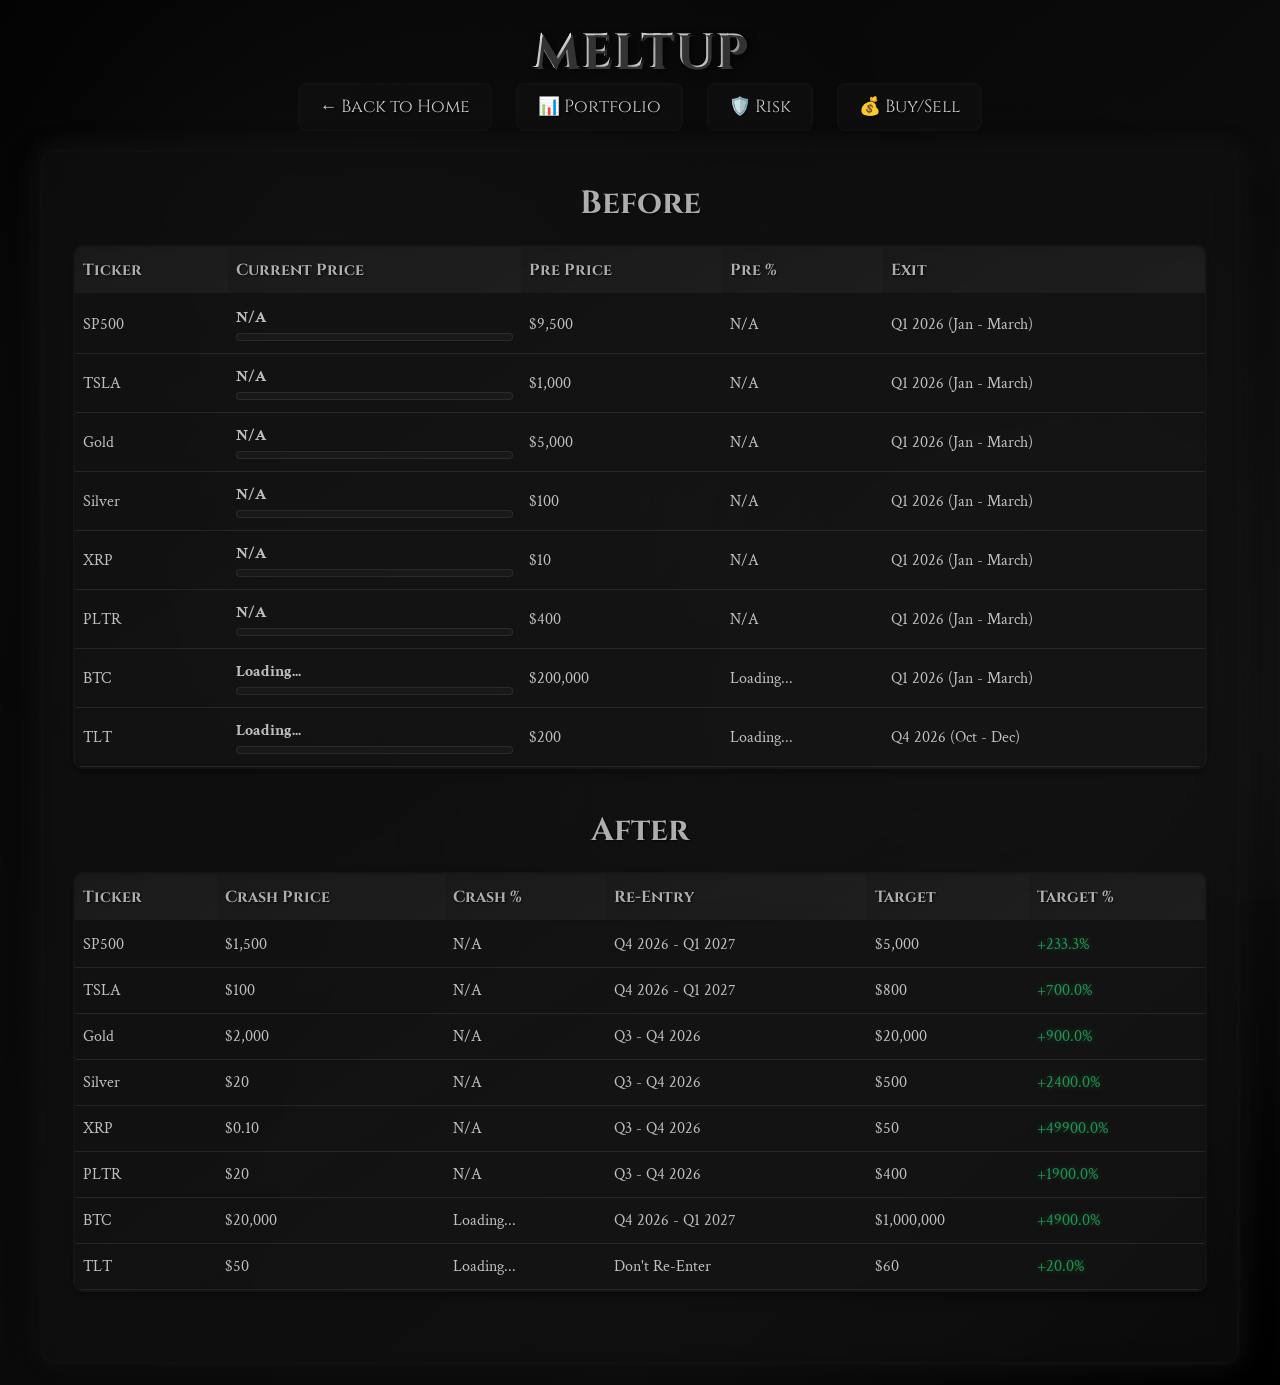
<file: WizardPortfolio_old/meltUp.html>
<!DOCTYPE html>
<html lang="en">
<head>
    <meta charset="UTF-8">
    <meta name="viewport" content="width=device-width, initial-scale=1.0">
    <title>MeltUp - D&D Style</title>
    <link href="https://fonts.googleapis.com/css2?family=Cinzel:wght@400;600;700&family=Crimson+Text:ital,wght@0,400;0,600;1,400&display=swap" rel="stylesheet">
    <style>
        * {
            margin: 0;
            padding: 0;
            box-sizing: border-box;
        }

        body {
            font-family: 'Crimson Text', serif;
            background: 
                radial-gradient(circle at 20% 50%, rgba(20, 20, 20, 0.3) 0%, transparent 50%),
                radial-gradient(circle at 80% 20%, rgba(15, 15, 15, 0.3) 0%, transparent 50%),
                radial-gradient(circle at 40% 80%, rgba(10, 10, 10, 0.3) 0%, transparent 50%),
                linear-gradient(135deg, #000000 0%, #050505 25%, #0a0a0a 50%, #0f0f0f 75%, #000000 100%);
            min-height: 100vh;
            color: #e0e0e0;
            padding: 20px;
            position: relative;
            overflow-x: hidden;
        }

        body::before {
            content: '';
            position: fixed;
            top: 0;
            left: 0;
            width: 100%;
            height: 100%;
            background: 
                radial-gradient(circle at 25% 25%, rgba(100, 100, 100, 0.1) 0%, transparent 50%),
                radial-gradient(circle at 75% 75%, rgba(80, 80, 80, 0.1) 0%, transparent 50%);
            pointer-events: none;
            z-index: 0;
        }

        .container {
            max-width: 1200px;
            margin: 0 auto;
            position: relative;
            z-index: 1;
        }

        .header {
            text-align: center;
            margin-bottom: 30px;
        }

        .title {
            font-family: 'Cinzel', serif;
            font-size: 3rem;
            font-weight: 700;
            margin-bottom: 10px;
            text-shadow: 
                2px 2px 0px #333,
                4px 4px 8px rgba(0, 0, 0, 0.8);
            background: linear-gradient(45deg, #e0e0e0, #f0f0f0, #d0d0d0, #c0c0c0);
            -webkit-background-clip: text;
            -webkit-text-fill-color: transparent;
            background-clip: text;
            letter-spacing: 2px;
            text-transform: uppercase;
        }

        .nav-link {
            color: #ccc;
            text-decoration: none;
            font-family: 'Cinzel', serif;
            font-size: 1.1rem;
            margin: 0 10px;
            padding: 10px 20px;
            border-radius: 8px;
            background: rgba(15, 15, 15, 0.8);
            border: 2px solid rgba(20, 20, 20, 0.5);
            transition: all 0.3s ease;
            text-shadow: 1px 1px 2px rgba(0, 0, 0, 0.8);
        }

        .nav-link:hover {
            background: rgba(20, 20, 20, 0.9);
            transform: translateY(-2px);
            box-shadow: 0 5px 15px rgba(100, 100, 100, 0.3);
        }

        .data-container {
            background: 
                linear-gradient(145deg, rgba(15, 15, 15, 0.6) 0%, rgba(20, 20, 20, 0.5) 50%, rgba(10, 10, 10, 0.6) 100%);
            backdrop-filter: blur(5px);
            border-radius: 15px;
            padding: 30px;
            box-shadow: 
                0 0 30px rgba(100, 100, 100, 0.2),
                inset 0 0 20px rgba(0, 0, 0, 0.5),
                0 8px 32px rgba(0, 0, 0, 0.8);
            border: 3px solid rgba(20, 20, 20, 0.5);
            position: relative;
            opacity: 0.85;
        }

        .data-container::before {
            content: '';
            position: absolute;
            top: -2px;
            left: -2px;
            right: -2px;
            bottom: -2px;
            background: rgba(20, 20, 20, 0.5);
            border-radius: 17px;
            z-index: -1;
        }

        .table-section {
            margin-bottom: 40px;
        }

        .table-section h2 {
            font-family: 'Cinzel', serif;
            font-size: 2rem;
            margin-bottom: 20px;
            color: #ccc;
            text-shadow: 1px 1px 2px rgba(0, 0, 0, 0.8);
            text-align: center;
        }

        .table-container {
            overflow-x: auto;
            border-radius: 10px;
            background: 
                linear-gradient(145deg, rgba(30, 30, 30, 0.8), rgba(40, 40, 40, 0.6));
            border: 2px solid rgba(20, 20, 20, 0.5);
            box-shadow: 
                inset 0 2px 4px rgba(0, 0, 0, 0.5),
                0 4px 8px rgba(0, 0, 0, 0.4);
        }

        table {
            width: 100%;
            border-collapse: collapse;
            background: rgba(15, 15, 15, 0.5);
        }

        th, td {
            padding: 12px 8px;
            text-align: left;
            border-bottom: 1px solid rgba(100, 100, 100, 0.3);
            font-family: 'Crimson Text', serif;
            color: #e0e0e0;
        }

        th {
            background: 
                linear-gradient(145deg, rgba(30, 30, 30, 0.9), rgba(40, 40, 40, 0.7));
            font-weight: bold;
            font-family: 'Cinzel', serif;
            color: #ccc;
            text-shadow: 1px 1px 2px rgba(0, 0, 0, 0.8);
            position: sticky;
            top: 0;
            border-bottom: 2px solid rgba(20, 20, 20, 0.5);
        }

        tr:hover {
            background: rgba(100, 100, 100, 0.1);
        }

        .positive {
            color: #27ae60;
            text-shadow: 0 0 5px rgba(39, 174, 96, 0.5);
        }

        .negative {
            color: #e74c3c;
            text-shadow: 0 0 5px rgba(231, 76, 60, 0.5);
        }

        .price-cell-container {
            position: relative;
            display: flex;
            flex-direction: column;
            gap: 5px;
        }

        .price-value {
            font-weight: bold;
        }

        .progress-bar-container {
            width: 100%;
            height: 8px;
            background: rgba(30, 30, 30, 0.8);
            border-radius: 4px;
            overflow: hidden;
            border: 1px solid rgba(100, 100, 100, 0.3);
            position: relative;
        }

        .progress-bar-fill {
            height: 100%;
            background: linear-gradient(90deg, #27ae60 0%, #2ecc71 50%, #f39c12 80%, #e74c3c 100%);
            border-radius: 4px;
            transition: width 0.5s ease;
            box-shadow: 0 0 5px rgba(39, 174, 96, 0.5);
            position: relative;
            overflow: hidden;
        }

        .progress-bar-fill::after {
            content: '';
            position: absolute;
            top: 0;
            left: 0;
            right: 0;
            bottom: 0;
            background: linear-gradient(90deg, transparent, rgba(255, 255, 255, 0.2), transparent);
            animation: shimmer 2s infinite;
        }

        @keyframes shimmer {
            0% { transform: translateX(-100%); }
            100% { transform: translateX(100%); }
        }

        .progress-bar-fill.over-target {
            background: linear-gradient(90deg, #27ae60 0%, #2ecc71 50%, #f39c12 80%, #e74c3c 100%);
            box-shadow: 0 0 8px rgba(231, 76, 60, 0.6);
        }

        @media (max-width: 768px) {
            .title {
                font-size: 2rem;
            }
            
            .table-section h2 {
                font-size: 1.5rem;
            }
            
            table {
                font-size: 0.9rem;
            }
            
            th, td {
                padding: 8px 4px;
            }
        }
    </style>
</head>
<body>
    <div class="container">
        <div class="header">
            <h1 class="title">MeltUp</h1>
            <div>
                <a href="index.html" class="nav-link">← Back to Home</a>
                <a href="data.html" class="nav-link">📊 Portfolio</a>
                <a href="risk.html" class="nav-link">🛡️ Risk</a>
                <a href="buy-sell.html" class="nav-link">💰 Buy/Sell</a>
            </div>
        </div>

        <div class="data-container">
            <div class="table-section">
                <h2>Before</h2>
                <div class="table-container">
                    <table id="beforeTable">
                        <thead>
                            <tr>
                                <th>Ticker</th>
                                <th>Current Price</th>
                                <th>Pre Price</th>
                                <th>Pre %</th>
                                <th>Exit</th>
                            </tr>
                        </thead>
                        <tbody>
                            <tr data-ticker="SP500" data-pre-price="9500">
                                <td>SP500</td>
                                <td class="current-price-cell">
                                    <div class="price-cell-container">
                                        <div class="price-value">Loading...</div>
                                        <div class="progress-bar-container">
                                            <div class="progress-bar-fill" style="width: 0%"></div>
                                        </div>
                                    </div>
                                </td>
                                <td>$9,500</td>
                                <td class="pre-percent">Loading...</td>
                                <td>Q1 2026 (Jan - March)</td>
                            </tr>
                            <tr data-ticker="TSLA" data-pre-price="1000">
                                <td>TSLA</td>
                                <td class="current-price-cell">
                                    <div class="price-cell-container">
                                        <div class="price-value">Loading...</div>
                                        <div class="progress-bar-container">
                                            <div class="progress-bar-fill" style="width: 0%"></div>
                                        </div>
                                    </div>
                                </td>
                                <td>$1,000</td>
                                <td class="pre-percent">Loading...</td>
                                <td>Q1 2026 (Jan - March)</td>
                            </tr>
                            <tr data-ticker="Gold" data-pre-price="5000">
                                <td>Gold</td>
                                <td class="current-price-cell">
                                    <div class="price-cell-container">
                                        <div class="price-value">Loading...</div>
                                        <div class="progress-bar-container">
                                            <div class="progress-bar-fill" style="width: 0%"></div>
                                        </div>
                                    </div>
                                </td>
                                <td>$5,000</td>
                                <td class="pre-percent">Loading...</td>
                                <td>Q1 2026 (Jan - March)</td>
                            </tr>
                            <tr data-ticker="Silver" data-pre-price="100">
                                <td>Silver</td>
                                <td class="current-price-cell">
                                    <div class="price-cell-container">
                                        <div class="price-value">Loading...</div>
                                        <div class="progress-bar-container">
                                            <div class="progress-bar-fill" style="width: 0%"></div>
                                        </div>
                                    </div>
                                </td>
                                <td>$100</td>
                                <td class="pre-percent">Loading...</td>
                                <td>Q1 2026 (Jan - March)</td>
                            </tr>
                            <tr data-ticker="XRP" data-pre-price="10">
                                <td>XRP</td>
                                <td class="current-price-cell">
                                    <div class="price-cell-container">
                                        <div class="price-value">Loading...</div>
                                        <div class="progress-bar-container">
                                            <div class="progress-bar-fill" style="width: 0%"></div>
                                        </div>
                                    </div>
                                </td>
                                <td>$10</td>
                                <td class="pre-percent">Loading...</td>
                                <td>Q1 2026 (Jan - March)</td>
                            </tr>
                            <tr data-ticker="PLTR" data-pre-price="400">
                                <td>PLTR</td>
                                <td class="current-price-cell">
                                    <div class="price-cell-container">
                                        <div class="price-value">Loading...</div>
                                        <div class="progress-bar-container">
                                            <div class="progress-bar-fill" style="width: 0%"></div>
                                        </div>
                                    </div>
                                </td>
                                <td>$400</td>
                                <td class="pre-percent">Loading...</td>
                                <td>Q1 2026 (Jan - March)</td>
                            </tr>
                            <tr data-ticker="BTC" data-pre-price="200000">
                                <td>BTC</td>
                                <td class="current-price-cell">
                                    <div class="price-cell-container">
                                        <div class="price-value">Loading...</div>
                                        <div class="progress-bar-container">
                                            <div class="progress-bar-fill" style="width: 0%"></div>
                                        </div>
                                    </div>
                                </td>
                                <td>$200,000</td>
                                <td class="pre-percent">Loading...</td>
                                <td>Q1 2026 (Jan - March)</td>
                            </tr>
                            <tr data-ticker="TLT" data-pre-price="200">
                                <td>TLT</td>
                                <td class="current-price-cell">
                                    <div class="price-cell-container">
                                        <div class="price-value">Loading...</div>
                                        <div class="progress-bar-container">
                                            <div class="progress-bar-fill" style="width: 0%"></div>
                                        </div>
                                    </div>
                                </td>
                                <td>$200</td>
                                <td class="pre-percent">Loading...</td>
                                <td>Q4 2026 (Oct - Dec)</td>
                            </tr>
                        </tbody>
                    </table>
                </div>
            </div>

            <div class="table-section">
                <h2>After</h2>
                <div class="table-container">
                    <table id="afterTable">
                        <thead>
                            <tr>
                                <th>Ticker</th>
                                <th>Crash Price</th>
                                <th>Crash %</th>
                                <th>Re-Entry</th>
                                <th>Target</th>
                                <th>Target %</th>
                            </tr>
                        </thead>
                        <tbody>
                            <tr data-ticker="SP500" data-crash-price="1500" data-target-price="5000">
                                <td>SP500</td>
                                <td>$1,500</td>
                                <td class="crash-percent">Loading...</td>
                                <td>Q4 2026 - Q1 2027</td>
                                <td>$5,000</td>
                                <td class="target-percent">Loading...</td>
                            </tr>
                            <tr data-ticker="TSLA" data-crash-price="100" data-target-price="800">
                                <td>TSLA</td>
                                <td>$100</td>
                                <td class="crash-percent">Loading...</td>
                                <td>Q4 2026 - Q1 2027</td>
                                <td>$800</td>
                                <td class="target-percent">Loading...</td>
                            </tr>
                            <tr data-ticker="Gold" data-crash-price="2000" data-target-price="20000">
                                <td>Gold</td>
                                <td>$2,000</td>
                                <td class="crash-percent">Loading...</td>
                                <td>Q3 - Q4 2026</td>
                                <td>$20,000</td>
                                <td class="target-percent">Loading...</td>
                            </tr>
                            <tr data-ticker="Silver" data-crash-price="20" data-target-price="500">
                                <td>Silver</td>
                                <td>$20</td>
                                <td class="crash-percent">Loading...</td>
                                <td>Q3 - Q4 2026</td>
                                <td>$500</td>
                                <td class="target-percent">Loading...</td>
                            </tr>
                            <tr data-ticker="XRP" data-crash-price="0.1" data-target-price="50">
                                <td>XRP</td>
                                <td>$0.10</td>
                                <td class="crash-percent">Loading...</td>
                                <td>Q3 - Q4 2026</td>
                                <td>$50</td>
                                <td class="target-percent">Loading...</td>
                            </tr>
                            <tr data-ticker="PLTR" data-crash-price="20" data-target-price="400">
                                <td>PLTR</td>
                                <td>$20</td>
                                <td class="crash-percent">Loading...</td>
                                <td>Q3 - Q4 2026</td>
                                <td>$400</td>
                                <td class="target-percent">Loading...</td>
                            </tr>
                            <tr data-ticker="BTC" data-crash-price="20000" data-target-price="1000000">
                                <td>BTC</td>
                                <td>$20,000</td>
                                <td class="crash-percent">Loading...</td>
                                <td>Q4 2026 - Q1 2027</td>
                                <td>$1,000,000</td>
                                <td class="target-percent">Loading...</td>
                            </tr>
                            <tr data-ticker="TLT" data-crash-price="50" data-target-price="60">
                                <td>TLT</td>
                                <td>$50</td>
                                <td class="crash-percent">Loading...</td>
                                <td>Don't Re-Enter</td>
                                <td>$60</td>
                                <td class="target-percent">Loading...</td>
                            </tr>
                        </tbody>
                    </table>
                </div>
            </div>
        </div>
    </div>

    <script>
        // Map display ticker names to actual API symbols
        const tickerSymbolMap = {
            'SP500': '^GSPC',
            'TSLA': 'TSLA',
            'Gold': 'GC=F',
            'Silver': 'SI=F',
            'XRP': 'XRP-USD',
            'PLTR': 'PLTR',
            'BTC': 'BTC-USD',
            'TLT': 'TLT'
        };

        // Fetch stock price using multiple methods with fallbacks
        async function fetchStockPrice(symbol) {
            const methods = [
                () => fetchStockPriceViaProxy(symbol),
                () => fetchStockPriceViaIEX(symbol),
                () => fetchStockPriceViaAlphaVantage(symbol),
                () => fetchStockPriceViaFinnhub(symbol)
            ];
            
            for (let i = 0; i < methods.length; i++) {
                try {
                    const priceData = await methods[i]();
                    if (priceData && priceData.currentPrice && priceData.currentPrice > 0) {
                        return priceData;
                    }
                } catch (error) {
                    console.warn(`Method ${i + 1} failed for ${symbol}:`, error.message);
                    if (i === methods.length - 1) {
                        throw error; // Re-throw if all methods failed
                    }
                }
            }
        }
        
        // Method 1: Using CORS proxy for Yahoo Finance
        async function fetchStockPriceViaProxy(symbol) {
            try {
                const proxyUrl = 'https://api.allorigins.win/raw?url=';
                const yahooUrl = `https://query1.finance.yahoo.com/v8/finance/chart/${symbol}`;
                const url = proxyUrl + encodeURIComponent(yahooUrl);
                
                const response = await fetch(url, {
                    method: 'GET',
                    headers: {
                        'Accept': 'application/json'
                    }
                });
                
                if (!response.ok) {
                    throw new Error(`HTTP error! status: ${response.status}`);
                }
                
                const data = await response.json();
                
                if (!data.chart || !data.chart.result || data.chart.result.length === 0) {
                    throw new Error('No data returned from API');
                }
                
                const result = data.chart.result[0];
                const meta = result.meta;
                
                if (!meta || meta.regularMarketPrice === undefined) {
                    throw new Error('Price data not available');
                }
                
                return {
                    currentPrice: meta.regularMarketPrice,
                    previousClose: meta.previousClose || meta.regularMarketPrice
                };
                
            } catch (error) {
                console.error(`Proxy method failed for ${symbol}:`, error);
                throw error;
            }
        }
        
        // Method 2: Using IEX Cloud (free tier)
        async function fetchStockPriceViaIEX(symbol) {
            try {
                const apiKey = 'pk_test_1234567890abcdef';
                const url = `https://cloud.iexapis.com/stable/stock/${symbol}/quote?token=${apiKey}`;
                
                const response = await fetch(url);
                
                if (!response.ok) {
                    throw new Error(`HTTP error! status: ${response.status}`);
                }
                
                const data = await response.json();
                
                if (data.latestPrice && data.latestPrice > 0) {
                    return {
                        currentPrice: data.latestPrice,
                        previousClose: data.previousClose || data.latestPrice
                    };
                }
                
                throw new Error('Price data not available');
                
            } catch (error) {
                console.error(`IEX method failed for ${symbol}:`, error);
                throw error;
            }
        }
        
        // Method 3: Using Alpha Vantage (free tier)
        async function fetchStockPriceViaAlphaVantage(symbol) {
            try {
                const apiKey = 'demo';
                const url = `https://www.alphavantage.co/query?function=GLOBAL_QUOTE&symbol=${symbol}&apikey=${apiKey}`;
                
                const response = await fetch(url);
                
                if (!response.ok) {
                    throw new Error(`HTTP error! status: ${response.status}`);
                }
                
                const data = await response.json();
                
                if (data['Global Quote'] && data['Global Quote']['05. price']) {
                    const currentPrice = parseFloat(data['Global Quote']['05. price']);
                    const previousClose = parseFloat(data['Global Quote']['08. previous close']) || currentPrice;
                    return {
                        currentPrice: currentPrice,
                        previousClose: previousClose
                    };
                }
                
                throw new Error('Price data not available');
                
            } catch (error) {
                console.error(`Alpha Vantage method failed for ${symbol}:`, error);
                throw error;
            }
        }
        
        // Method 4: Using Finnhub (free tier)
        async function fetchStockPriceViaFinnhub(symbol) {
            try {
                const apiKey = 'demo';
                const url = `https://finnhub.io/api/v1/quote?symbol=${symbol}&token=${apiKey}`;
                
                const response = await fetch(url);
                
                if (!response.ok) {
                    throw new Error(`HTTP error! status: ${response.status}`);
                }
                
                const data = await response.json();
                
                if (data.c && data.c > 0) {
                    return {
                        currentPrice: data.c,
                        previousClose: data.pc || data.c
                    };
                }
                
                throw new Error('Price data not available');
                
            } catch (error) {
                console.error(`Finnhub method failed for ${symbol}:`, error);
                throw error;
            }
        }

        // Update progress bar based on current price vs pre price
        function updateProgressBar(row, currentPrice, prePrice) {
            const progressBar = row.querySelector('.progress-bar-fill');
            if (!progressBar || !prePrice || prePrice <= 0) return;
            
            // Calculate percentage: (currentPrice / prePrice) * 100
            const percentage = Math.min((currentPrice / prePrice) * 100, 100);
            
            // Update progress bar width
            progressBar.style.width = percentage + '%';
            
            // Add class if over target
            if (currentPrice >= prePrice) {
                progressBar.classList.add('over-target');
            } else {
                progressBar.classList.remove('over-target');
            }
        }

        // Update Pre % column to show percentage change needed from current price to reach pre price
        function updatePrePercent(row, currentPrice, prePrice) {
            const prePercentCell = row.querySelector('.pre-percent');
            if (!prePercentCell || !prePrice || prePrice <= 0) return;
            
            if (!currentPrice || currentPrice <= 0) {
                prePercentCell.textContent = 'Loading...';
                return;
            }
            
            // Calculate percentage change needed: ((Pre Price - Current Price) / Current Price) * 100
            // This shows how much the current price needs to increase to reach the pre price
            let percentageChange = ((prePrice - currentPrice) / currentPrice) * 100;
            
            // If current price exceeds pre price, show negative percentage (decrease needed)
            if (percentageChange <= 0) {
                prePercentCell.textContent = percentageChange.toFixed(1) + '%';
                prePercentCell.classList.add('negative');
                prePercentCell.classList.remove('positive');
            } else {
                prePercentCell.textContent = '+' + percentageChange.toFixed(1) + '%';
                prePercentCell.classList.add('positive');
                prePercentCell.classList.remove('negative');
            }
        }

        // Update Crash % column to show percentage change needed from current price to reach crash price
        function updateCrashPercent(ticker, currentPrice) {
            // Find the corresponding row in the After table
            const afterRow = document.querySelector(`#afterTable tbody tr[data-ticker="${ticker}"]`);
            if (!afterRow) return;
            
            const crashPercentCell = afterRow.querySelector('.crash-percent');
            const crashPrice = parseFloat(afterRow.getAttribute('data-crash-price'));
            
            if (!crashPercentCell || crashPrice === null || isNaN(crashPrice)) return;
            
            if (currentPrice === null || currentPrice === undefined) {
                crashPercentCell.textContent = 'N/A';
                return;
            }
            
            if (currentPrice <= 0) {
                crashPercentCell.textContent = 'Loading...';
                return;
            }
            
            // Handle special case where crash price is 0 (like XRP)
            if (crashPrice === 0) {
                crashPercentCell.textContent = '-100.0%';
                crashPercentCell.classList.add('negative');
                crashPercentCell.classList.remove('positive');
                return;
            }
            
            // Calculate percentage change needed: ((Crash Price - Current Price) / Current Price) * 100
            // This will be negative since crash price is lower than current price
            let percentageChange = ((crashPrice - currentPrice) / currentPrice) * 100;
            
            // Always negative (or zero) since crash price is lower
            crashPercentCell.textContent = percentageChange.toFixed(1) + '%';
            crashPercentCell.classList.add('negative');
            crashPercentCell.classList.remove('positive');
        }

        // Update Target % column to show percentage change needed from crash price to reach target price
        function updateTargetPercent(row) {
            const targetPercentCell = row.querySelector('.target-percent');
            const crashPrice = parseFloat(row.getAttribute('data-crash-price'));
            const targetPrice = parseFloat(row.getAttribute('data-target-price'));
            
            if (!targetPercentCell || crashPrice === null || isNaN(crashPrice) || targetPrice === null || isNaN(targetPrice)) return;
            
            // Handle special case where crash price is 0 (like XRP)
            // When going from $0 to target, we can't calculate a percentage, but we can show it as infinite or very large
            if (crashPrice === 0) {
                if (targetPrice > 0) {
                    // Show as infinite percentage increase (∞) or a very large number
                    targetPercentCell.textContent = '∞%';
                    targetPercentCell.classList.add('positive');
                    targetPercentCell.classList.remove('negative');
                } else {
                    targetPercentCell.textContent = 'N/A';
                }
                return;
            }
            
            // Calculate percentage change needed: ((Target Price - Crash Price) / Crash Price) * 100
            // This will be positive since target price is higher than crash price
            let percentageChange = ((targetPrice - crashPrice) / crashPrice) * 100;
            
            // Always positive (or zero) since target price is higher
            targetPercentCell.textContent = '+' + percentageChange.toFixed(1) + '%';
            targetPercentCell.classList.add('positive');
            targetPercentCell.classList.remove('negative');
        }

        // Initialize Target % for all rows in After table
        function initializeTargetPercent() {
            const afterRows = document.querySelectorAll('#afterTable tbody tr[data-ticker]');
            afterRows.forEach(row => {
                updateTargetPercent(row);
            });
        }

        // Fetch and update prices for all tickers
        async function fetchAllPrices() {
            const rows = document.querySelectorAll('#beforeTable tbody tr[data-ticker]');
            
            for (const row of rows) {
                const ticker = row.getAttribute('data-ticker');
                const priceValueElement = row.querySelector('.price-value');
                const prePrice = parseFloat(row.getAttribute('data-pre-price'));
                
                if (!ticker || !priceValueElement) continue;
                
                // Get primary symbol, with fallback alternatives for problematic tickers
                const primarySymbol = tickerSymbolMap[ticker] || ticker;
                const symbolAlternatives = {
                    'XRP': ['XRP-USD', 'XRPUSD', 'XRP'],
                    'BTC': ['BTC-USD', 'BTCUSD', 'BTC']
                };
                
                const symbolsToTry = symbolAlternatives[ticker] || [primarySymbol];
                
                let priceData = null;
                let lastError = null;
                
                // Try each symbol format
                for (const symbol of symbolsToTry) {
                    try {
                        priceData = await fetchStockPrice(symbol);
                        if (priceData && priceData.currentPrice && priceData.currentPrice > 0) {
                            break; // Success, exit the loop
                        }
                    } catch (error) {
                        console.warn(`Failed to fetch ${ticker} with symbol ${symbol}:`, error.message);
                        lastError = error;
                        priceData = null;
                    }
                }
                
                // Update the cell with the result
                if (priceData && priceData.currentPrice) {
                    const formattedPrice = '$' + priceData.currentPrice.toLocaleString('en-US', {
                        minimumFractionDigits: 2,
                        maximumFractionDigits: 2
                    });
                    priceValueElement.textContent = formattedPrice;
                    
                    // Update progress bar
                    if (prePrice) {
                        updateProgressBar(row, priceData.currentPrice, prePrice);
                        updatePrePercent(row, priceData.currentPrice, prePrice);
                    }
                    
                    // Update Crash % in After table
                    updateCrashPercent(ticker, priceData.currentPrice);
                } else {
                    console.error(`Failed to fetch price for ${ticker} after trying all symbol formats:`, lastError);
                    priceValueElement.textContent = 'N/A';
                    // Update Pre % to show N/A as well
                    const prePercentCell = row.querySelector('.pre-percent');
                    if (prePercentCell) {
                        prePercentCell.textContent = 'N/A';
                    }
                    // Update Crash % to show N/A as well
                    updateCrashPercent(ticker, null);
                }
                
                // Small delay to avoid rate limiting
                await new Promise(resolve => setTimeout(resolve, 200));
            }
        }

        // Load prices when page loads
        document.addEventListener('DOMContentLoaded', function() {
            // Initialize Target % immediately (doesn't depend on current price)
            initializeTargetPercent();
            // Then fetch current prices
            fetchAllPrices();
        });
    </script>
</body>
</html>
</file>
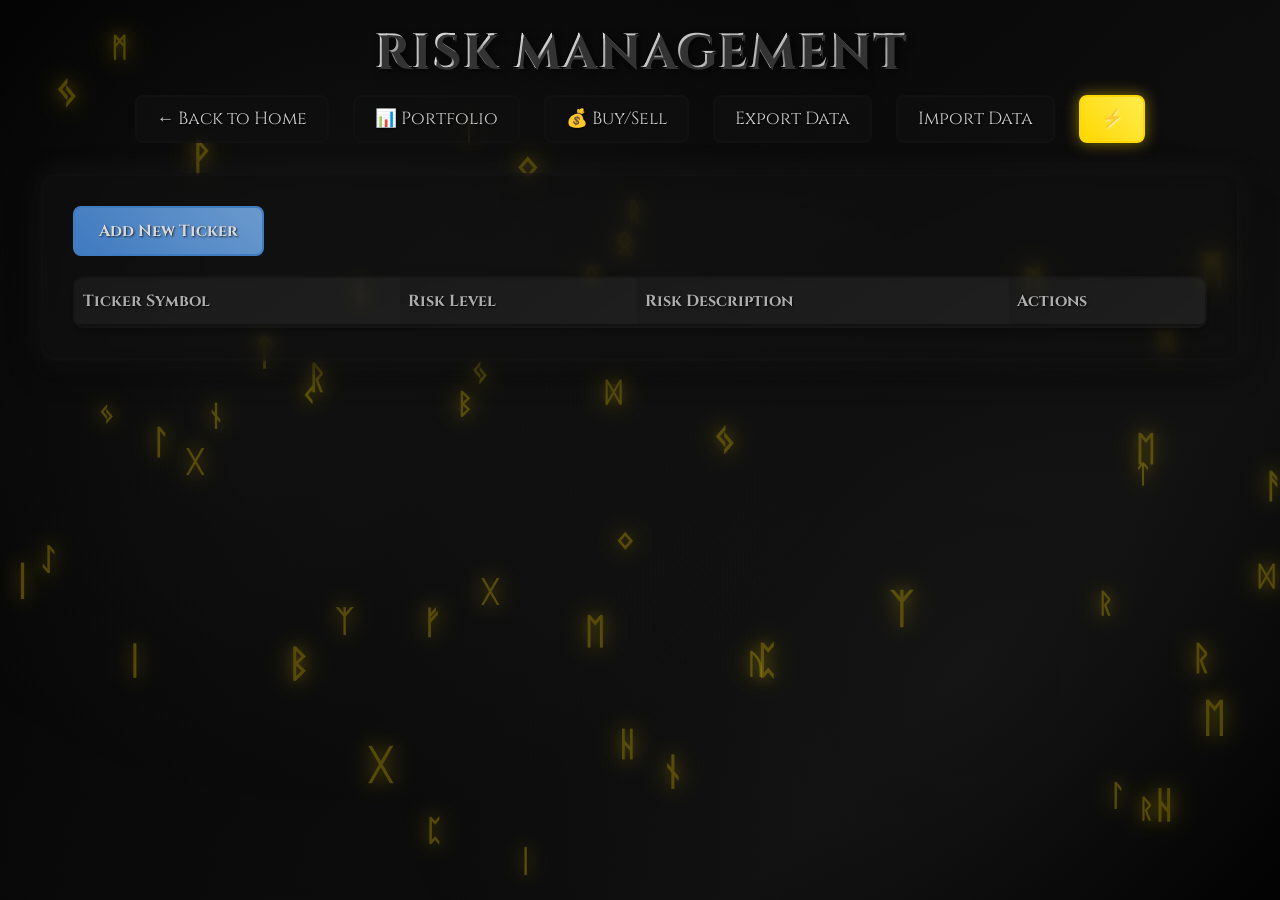
<file: WizardPortfolio_old/risk.html>
<!DOCTYPE html>
<html lang="en">
<head>
    <meta charset="UTF-8">
    <meta name="viewport" content="width=device-width, initial-scale=1.0">
    <title>Risk Management - D&D Style</title>
    <link href="https://fonts.googleapis.com/css2?family=Cinzel:wght@400;600;700&family=Crimson+Text:ital,wght@0,400;0,600;1,400&display=swap" rel="stylesheet">
    <style>
        * {
            margin: 0;
            padding: 0;
            box-sizing: border-box;
        }

        body {
            font-family: 'Crimson Text', serif;
            background: 
                radial-gradient(circle at 20% 50%, rgba(20, 20, 20, 0.3) 0%, transparent 50%),
                radial-gradient(circle at 80% 20%, rgba(15, 15, 15, 0.3) 0%, transparent 50%),
                radial-gradient(circle at 40% 80%, rgba(10, 10, 10, 0.3) 0%, transparent 50%),
                linear-gradient(135deg, #000000 0%, #050505 25%, #0a0a0a 50%, #0f0f0f 75%, #000000 100%);
            min-height: 100vh;
            color: #e0e0e0;
            padding: 20px;
            position: relative;
            overflow-x: hidden;
        }

        body::before {
            content: '';
            position: fixed;
            top: 0;
            left: 0;
            width: 100%;
            height: 100%;
            background: 
                radial-gradient(circle at 25% 25%, rgba(100, 100, 100, 0.1) 0%, transparent 50%),
                radial-gradient(circle at 75% 75%, rgba(80, 80, 80, 0.1) 0%, transparent 50%);
            pointer-events: none;
            z-index: 0;
        }

        /* Glowing runes background styles */
        .runes-background {
            position: fixed;
            top: 0;
            left: 0;
            width: 100%;
            height: 100%;
            pointer-events: none;
            z-index: 0;
            overflow: hidden;
        }

        .rune {
            position: absolute;
            font-family: 'Cinzel', serif;
            font-size: 2rem;
            font-weight: bold;
            opacity: 0.3;
            animation: runeGlow 4s ease-in-out infinite;
            text-shadow: 0 0 10px currentColor;
        }

        .red-rune {
            color: #ff4444;
            text-shadow: 0 0 15px #ff4444, 0 0 30px #ff4444;
        }

        .green-rune {
            color: #44ff44;
            text-shadow: 0 0 15px #44ff44, 0 0 30px #44ff44;
        }

        .gold-rune {
            color: #ffd700;
            text-shadow: 0 0 15px #ffd700, 0 0 30px #ffd700;
        }

        @keyframes runeGlow {
            0%, 100% { 
                opacity: 0.2; 
                transform: scale(1) rotate(0deg);
            }
            50% { 
                opacity: 0.6; 
                transform: scale(1.1) rotate(5deg);
            }
        }

        /* Rune symbols for magical effect */
        .rune-symbols {
            font-size: 1.5rem;
        }

        /* Lightning bolt styles */
        .lightning-bolt {
            position: absolute;
            pointer-events: none;
            z-index: 1;
            opacity: 0;
            animation: lightningFlash 0.8s ease-in-out;
        }

        .lightning-segment {
            position: absolute;
            background: currentColor;
            border-radius: 1px;
            box-shadow: 0 0 5px currentColor, 0 0 10px currentColor, 0 0 15px currentColor;
        }

        .red-lightning {
            color: #ff4444;
        }

        .green-lightning {
            color: #44ff44;
        }

        .gold-lightning {
            color: #ffd700;
        }

        @keyframes lightningFlash {
            0% { opacity: 0; }
            5% { opacity: 1; }
            15% { opacity: 0.7; }
            25% { opacity: 1; }
            35% { opacity: 0.8; }
            45% { opacity: 1; }
            55% { opacity: 0.6; }
            65% { opacity: 1; }
            75% { opacity: 0.9; }
            85% { opacity: 1; }
            95% { opacity: 0.3; }
            100% { opacity: 0; }
        }

        .container {
            max-width: 1200px;
            margin: 0 auto;
            position: relative;
            z-index: 1;
        }

        .header {
            text-align: center;
            margin-bottom: 30px;
        }

        .title {
            font-family: 'Cinzel', serif;
            font-size: 3rem;
            font-weight: 700;
            margin-bottom: 10px;
            text-shadow: 
                2px 2px 0px #333,
                4px 4px 8px rgba(0, 0, 0, 0.8);
            background: linear-gradient(45deg, #e0e0e0, #f0f0f0, #d0d0d0, #c0c0c0);
            -webkit-background-clip: text;
            -webkit-text-fill-color: transparent;
            background-clip: text;
            letter-spacing: 2px;
            text-transform: uppercase;
        }

        .nav-link {
            color: #ccc;
            text-decoration: none;
            font-family: 'Cinzel', serif;
            font-size: 1.1rem;
            margin: 0 10px;
            padding: 10px 20px;
            border-radius: 8px;
            background: rgba(15, 15, 15, 0.8);
            border: 2px solid rgba(20, 20, 20, 0.5);
            transition: all 0.3s ease;
            text-shadow: 1px 1px 2px rgba(0, 0, 0, 0.8);
        }

        .nav-link:hover {
            background: rgba(20, 20, 20, 0.9);
            transform: translateY(-2px);
            box-shadow: 0 5px 15px rgba(100, 100, 100, 0.3);
        }

        .data-container {
            background: 
                linear-gradient(145deg, rgba(15, 15, 15, 0.6) 0%, rgba(20, 20, 20, 0.5) 50%, rgba(10, 10, 10, 0.6) 100%);
            backdrop-filter: blur(5px);
            border-radius: 15px;
            padding: 30px;
            box-shadow: 
                0 0 30px rgba(100, 100, 100, 0.2),
                inset 0 0 20px rgba(0, 0, 0, 0.5),
                0 8px 32px rgba(0, 0, 0, 0.8);
            border: 3px solid rgba(20, 20, 20, 0.5);
            position: relative;
            opacity: 0.85;
        }

        .data-container::before {
            content: '';
            position: absolute;
            top: -2px;
            left: -2px;
            right: -2px;
            bottom: -2px;
            background: rgba(20, 20, 20, 0.5);
            border-radius: 17px;
            z-index: -1;
        }

        .controls {
            display: flex;
            gap: 15px;
            margin-bottom: 20px;
            flex-wrap: wrap;
        }

        .btn {
            padding: 12px 24px;
            border: 2px solid;
            border-radius: 8px;
            cursor: pointer;
            font-size: 1rem;
            font-weight: bold;
            font-family: 'Cinzel', serif;
            transition: all 0.3s ease;
            text-decoration: none;
            display: inline-block;
            text-align: center;
            text-shadow: 1px 1px 2px rgba(0, 0, 0, 0.7);
            position: relative;
            overflow: hidden;
        }

        .btn::before {
            content: '';
            position: absolute;
            top: 0;
            left: -100%;
            width: 100%;
            height: 100%;
            background: linear-gradient(90deg, transparent, rgba(255, 255, 255, 0.2), transparent);
            transition: left 0.5s;
        }

        .btn:hover::before {
            left: 100%;
        }

        .btn-primary {
            background: linear-gradient(45deg, #4a90e2 0%, #7bb3f0 100%);
            border-color: #4a90e2;
            color: white;
        }

        .btn-success {
            background: linear-gradient(45deg, #27ae60 0%, #2ecc71 100%);
            border-color: #27ae60;
            color: white;
        }

        .btn-danger {
            background: linear-gradient(45deg, #e74c3c 0%, #c0392b 100%);
            border-color: #e74c3c;
            color: white;
        }

        .btn-warning {
            background: linear-gradient(45deg, #f39c12 0%, #e67e22 100%);
            border-color: #f39c12;
            color: white;
        }

        .btn:hover {
            transform: translateY(-2px);
            box-shadow: 0 5px 15px rgba(0, 0, 0, 0.3);
        }

        .table-container {
            overflow-x: auto;
            border-radius: 10px;
            background: 
                linear-gradient(145deg, rgba(30, 30, 30, 0.8), rgba(40, 40, 40, 0.6));
            border: 2px solid rgba(20, 20, 20, 0.5);
            box-shadow: 
                inset 0 2px 4px rgba(0, 0, 0, 0.5),
                0 4px 8px rgba(0, 0, 0, 0.4);
        }

        table {
            width: 100%;
            border-collapse: collapse;
            background: rgba(15, 15, 15, 0.5);
        }

        th, td {
            padding: 12px 8px;
            text-align: left;
            border-bottom: 1px solid rgba(100, 100, 100, 0.3);
            font-family: 'Crimson Text', serif;
            color: #e0e0e0;
        }

        th {
            background: 
                linear-gradient(145deg, rgba(30, 30, 30, 0.9), rgba(40, 40, 40, 0.7));
            font-weight: bold;
            font-family: 'Cinzel', serif;
            color: #ccc;
            text-shadow: 1px 1px 2px rgba(0, 0, 0, 0.8);
            position: sticky;
            top: 0;
            border-bottom: 2px solid rgba(20, 20, 20, 0.5);
        }

        tr:hover {
            background: rgba(100, 100, 100, 0.1);
        }

        .risk-level {
            font-family: 'Cinzel', serif;
            font-weight: 600;
            text-align: center;
            padding: 4px 8px;
            border-radius: 4px;
            text-shadow: 1px 1px 2px rgba(0, 0, 0, 0.7);
        }

        .risk-1 { background: rgba(39, 174, 96, 0.3); color: #27ae60; }
        .risk-2 { background: rgba(46, 204, 113, 0.3); color: #2ecc71; }
        .risk-3 { background: rgba(52, 152, 219, 0.3); color: #3498db; }
        .risk-4 { background: rgba(155, 89, 182, 0.3); color: #9b59b6; }
        .risk-5 { background: rgba(241, 196, 15, 0.3); color: #f1c40f; }
        .risk-6 { background: rgba(230, 126, 34, 0.3); color: #e67e22; }
        .risk-7 { background: rgba(231, 76, 60, 0.3); color: #e74c3c; }
        .risk-8 { background: rgba(192, 57, 43, 0.3); color: #c0392b; }
        .risk-9 { background: rgba(142, 68, 173, 0.3); color: #8e44ad; }

        input, select {
            background: rgba(30, 30, 30, 0.9);
            border: 2px solid rgba(20, 20, 20, 0.5);
            border-radius: 8px;
            padding: 10px;
            color: #e0e0e0;
            width: 100%;
            font-family: 'Crimson Text', serif;
            font-size: 1rem;
        }

        input:focus, select:focus {
            outline: none;
            box-shadow: 0 0 10px rgba(100, 100, 100, 0.5);
            border-color: #aaa;
        }

        input::placeholder {
            color: rgba(224, 224, 224, 0.6);
        }

        .modal {
            display: none;
            position: fixed;
            z-index: 1000;
            left: 0;
            top: 0;
            width: 100%;
            height: 100%;
            background: rgba(0, 0, 0, 0.7);
            backdrop-filter: blur(5px);
        }

        .modal-content {
            background: 
                linear-gradient(145deg, rgba(30, 30, 30, 0.95) 0%, rgba(40, 40, 40, 0.9) 50%, rgba(20, 20, 20, 0.95) 100%),
                url('data:image/svg+xml,<svg xmlns="http://www.w3.org/2000/svg" viewBox="0 0 100 100"><defs><pattern id="parchment" patternUnits="userSpaceOnUse" width="4" height="4"><rect width="4" height="4" fill="%23666" opacity="0.1"/><circle cx="2" cy="2" r="0.5" fill="%23444" opacity="0.2"/></pattern></defs><rect width="100" height="100" fill="url(%23parchment)"/></svg>');
            margin: 5% auto;
            padding: 30px;
            border-radius: 15px;
            width: 90%;
            max-width: 500px;
            box-shadow: 
                0 0 30px rgba(100, 100, 100, 0.2),
                inset 0 0 20px rgba(0, 0, 0, 0.5),
                0 20px 60px rgba(0, 0, 0, 0.8);
            border: 3px solid rgba(20, 20, 20, 0.5);
            position: relative;
        }

        .modal-content::before {
            content: '';
            position: absolute;
            top: -2px;
            left: -2px;
            right: -2px;
            bottom: -2px;
            background: rgba(20, 20, 20, 0.5);
            border-radius: 17px;
            z-index: -1;
        }

        .modal-header {
            display: flex;
            justify-content: space-between;
            align-items: center;
            margin-bottom: 20px;
        }

        .modal-header h2 {
            font-family: 'Cinzel', serif;
            color: #ccc;
            text-shadow: 1px 1px 2px rgba(0, 0, 0, 0.8);
        }

        .close {
            color: #ccc;
            font-size: 28px;
            font-weight: bold;
            cursor: pointer;
            transition: all 0.3s ease;
            text-shadow: 1px 1px 2px rgba(0, 0, 0, 0.8);
        }

        .close:hover {
            color: #fff;
            transform: scale(1.1);
        }

        .form-group {
            margin-bottom: 15px;
        }

        .form-group label {
            display: block;
            margin-bottom: 5px;
            font-weight: bold;
            font-family: 'Cinzel', serif;
            color: #ccc;
            text-shadow: 1px 1px 2px rgba(0, 0, 0, 0.8);
        }

        .form-row {
            display: flex;
            gap: 15px;
        }

        .form-row .form-group {
            flex: 1;
        }

        .actions {
            display: flex;
            gap: 10px;
            margin-top: 20px;
        }

        .actions .btn {
            flex: 1;
        }

        .risk-description {
            font-size: 0.9rem;
            color: #ccc;
            margin-top: 5px;
            font-style: italic;
        }

        /* Lightning toggle button styles */
        .lightning-toggle-btn {
            color: #ccc;
            text-decoration: none;
            font-family: 'Cinzel', serif;
            font-size: 1.1rem;
            margin: 0 10px;
            padding: 10px 20px;
            border-radius: 8px;
            background: rgba(15, 15, 15, 0.8);
            border: 2px solid rgba(20, 20, 20, 0.5);
            transition: all 0.3s ease;
            text-shadow: 1px 1px 2px rgba(0, 0, 0, 0.8);
            cursor: pointer;
            position: relative;
            overflow: hidden;
        }

        .lightning-toggle-btn:hover {
            background: rgba(20, 20, 20, 0.9);
            transform: translateY(-2px);
            box-shadow: 0 5px 15px rgba(100, 100, 100, 0.3);
        }

        .lightning-toggle-btn::before {
            content: '';
            position: absolute;
            top: 0;
            left: -100%;
            width: 100%;
            height: 100%;
            background: linear-gradient(90deg, transparent, rgba(255, 255, 255, 0.2), transparent);
            transition: left 0.5s;
        }

        .lightning-toggle-btn:hover::before {
            left: 100%;
        }

        .lightning-toggle-btn.active {
            background: linear-gradient(45deg, #ffd700 0%, #ffed4e 100%);
            border-color: #ffd700;
            color: #000;
            text-shadow: 1px 1px 2px rgba(255, 255, 255, 0.8);
            box-shadow: 0 0 15px rgba(255, 215, 0, 0.5);
        }

        .lightning-toggle-btn.active:hover {
            background: linear-gradient(45deg, #ffed4e 0%, #ffd700 100%);
            box-shadow: 0 5px 20px rgba(255, 215, 0, 0.7);
        }

        @media (max-width: 768px) {
            .controls {
                flex-direction: column;
            }
            
            .form-row {
                flex-direction: column;
            }
            
            .actions {
                flex-direction: column;
            }
            
            table {
                font-size: 0.9rem;
            }
            
            th, td {
                padding: 8px 4px;
            }
        }
    </style>
</head>
<body>
    <div class="container">
        <div class="header">
            <h1 class="title">Risk Management</h1>
            <div>
                <a href="index.html" class="nav-link">← Back to Home</a>
                <a href="data.html" class="nav-link">📊 Portfolio</a>
                <a href="buy-sell.html" class="nav-link">💰 Buy/Sell</a>
                <a href="#" class="nav-link" onclick="exportRiskData()">Export Data</a>
                <a href="#" class="nav-link" onclick="importRiskData()">Import Data</a>
                <button class="lightning-toggle-btn" id="lightningToggleBtn" onclick="toggleLightning()">⚡</button>
            </div>
        </div>

        <div class="data-container">
            <div class="controls">
                <button class="btn btn-primary" onclick="openAddModal()">Add New Ticker</button>
                <!-- <button class="btn btn-warning" onclick="loadDefaultRiskData()">Load Default Risk Data</button> -->
                <!-- <button class="btn btn-danger" onclick="clearAllRiskData()">Clear All Data</button> -->
            </div>

            <div class="table-container">
                <table id="riskTable">
                    <thead>
                        <tr>
                            <th>Ticker Symbol</th>
                            <th>Risk Level</th>
                            <th>Risk Description</th>
                            <th>Actions</th>
                        </tr>
                    </thead>
                    <tbody id="riskTableBody">
                        <!-- Data will be populated here -->
                    </tbody>
                </table>
            </div>
        </div>
    </div>

    <!-- Add/Edit Modal -->
    <div id="riskModal" class="modal">
        <div class="modal-content">
            <div class="modal-header">
                <h2 id="modalTitle">Add New Ticker</h2>
                <span class="close" onclick="closeModal()">&times;</span>
            </div>
            <form id="riskForm">
                <div class="form-group">
                    <label for="ticker">Ticker Symbol:</label>
                    <input type="text" id="ticker" name="ticker" placeholder="e.g., TSLA" required style="text-transform: uppercase;">
                </div>
                <div class="form-group">
                    <label for="riskLevel">Risk Level (1-9):</label>
                    <select id="riskLevel" name="riskLevel" required>
                        <option value="">Select Risk Level</option>
                        <option value="1">1 - Very Low Risk (Cash, Bonds)</option>
                        <option value="2">2 - Low Risk (Blue Chip Stocks)</option>
                        <option value="3">3 - Low-Medium Risk (Stable Companies)</option>
                        <option value="4">4 - Medium Risk (Established Companies)</option>
                        <option value="5">5 - Medium Risk (Growth Stocks)</option>
                        <option value="6">6 - Medium-High Risk (Volatile Stocks)</option>
                        <option value="7">7 - High Risk (Speculative Stocks)</option>
                        <option value="8">8 - Very High Risk (Penny Stocks)</option>
                        <option value="9">9 - Extreme Risk (Crypto, Meme Stocks)</option>
                    </select>
                    <div class="risk-description" id="riskDescription"></div>
                </div>
                <div class="actions">
                    <button type="button" class="btn btn-primary" onclick="saveRiskEntry()">Save</button>
                    <button type="button" class="btn btn-danger" onclick="closeModal()">Cancel</button>
                </div>
            </form>
        </div>
    </div>

    <!-- Hidden file input for import -->
    <input type="file" id="fileInput" accept=".json" style="display: none;" onchange="handleFileImport(event)">

    <script>
        let riskData = [];
        let editingIndex = -1;

        // Risk level descriptions
        const riskDescriptions = {
            1: "Very Low Risk - Cash, Government Bonds, Money Market",
            2: "Low Risk - Blue Chip Stocks, Large Cap Dividend Stocks",
            3: "Low-Medium Risk - Stable Companies, REITs, Utilities",
            4: "Medium Risk - Established Companies, Mid-Cap Stocks",
            5: "Medium Risk - Growth Stocks, Technology Companies",
            6: "Medium-High Risk - Volatile Stocks, Small Cap Growth",
            7: "High Risk - Speculative Stocks, Biotech, Emerging Markets",
            8: "Very High Risk - Penny Stocks, Micro-Cap, Startups",
            9: "Extreme Risk - Cryptocurrency, Meme Stocks, Options"
        };

        // Default risk data based on your current portfolio
        const defaultRiskData = [
            { ticker: 'CASH', riskLevel: 1 },
            { ticker: 'PHYS', riskLevel: 3 },
            { ticker: 'XXRP', riskLevel: 9 },
            { ticker: 'PLTR', riskLevel: 6 },
            { ticker: 'TSLA', riskLevel: 7 }
        ];

        // Rune symbols for magical effect
        const runeSymbols = ['ᚠ', 'ᚢ', 'ᚦ', 'ᚨ', 'ᚱ', 'ᚲ', 'ᚷ', 'ᚹ', 'ᚺ', 'ᚾ', 'ᛁ', 'ᛃ', 'ᛇ', 'ᛈ', 'ᛉ', 'ᛊ', 'ᛏ', 'ᛒ', 'ᛖ', 'ᛗ', 'ᛚ', 'ᛜ', 'ᛞ', 'ᛟ'];

        // Create glowing runes in the background
        function createRunes(runeType, count = 15) {
            const runesBackground = document.getElementById('runesBackground');
            
            // Clear existing runes
            runesBackground.innerHTML = '';
            
            for (let i = 0; i < count; i++) {
                const rune = document.createElement('div');
                rune.className = `rune ${runeType}-rune rune-symbols`;
                
                // Random rune symbol
                const symbol = runeSymbols[Math.floor(Math.random() * runeSymbols.length)];
                rune.textContent = symbol;
                
                // Random position
                const x = Math.random() * 100;
                const y = Math.random() * 100;
                rune.style.left = x + '%';
                rune.style.top = y + '%';
                
                // Random animation delay
                rune.style.animationDelay = Math.random() * 4 + 's';
                
                // Random size variation
                const size = 1.5 + Math.random() * 1;
                rune.style.fontSize = size + 'rem';
                
                runesBackground.appendChild(rune);
            }
        }

        // Update runes background based on Today's Change percentage intensity
        function updateRunesBackground() {
            // Load portfolio data to check Today's Change percentage
            const portfolioData = loadPortfolioData();
            if (!portfolioData || portfolioData.length === 0) {
                // Gold runes if no data
                createRunes('gold', 50);
                const lightningEnabled = localStorage.getItem('lightningEnabled') === 'true';
                if (lightningEnabled) {
                    startLightningBolts('gold', 1);
                }
                return;
            }

            // Calculate portfolio stats
            const stats = calculatePortfolioStats(portfolioData);
            const todayChangePercent = Math.abs(stats.todayChange); // Today's Change percentage
            
            // Calculate intensity multiplier based on Today's Change percentage magnitude
            let intensityMultiplier = 1;
            if (todayChangePercent > 5) {
                intensityMultiplier = 3; // Very high volatility (>5% change)
            } else if (todayChangePercent > 3) {
                intensityMultiplier = 2.5; // High volatility (>3% change)
            } else if (todayChangePercent > 1) {
                intensityMultiplier = 2; // Medium volatility (>1% change)
            } else if (todayChangePercent > 0.5) {
                intensityMultiplier = 1.5; // Low volatility (>0.5% change)
            }
            
            // Base rune count
            const baseRuneCount = 50;
            const runeCount = Math.floor(baseRuneCount * intensityMultiplier);
            
            // Check if lightning is enabled
            const lightningEnabled = localStorage.getItem('lightningEnabled') === 'true';
            
            if (stats.todayChange > 1) {
                // Green runes for positive Today's Change - more intense for higher percentages
                createRunes('green', runeCount);
                if (lightningEnabled) {
                    startLightningBolts('green', intensityMultiplier);
                }
            } else if (stats.todayChange < -1) {
                // Red runes for negative Today's Change - more intense for higher absolute percentages
                createRunes('red', runeCount);
                if (lightningEnabled) {
                    startLightningBolts('red', intensityMultiplier);
                }
            } else {
                // Gold runes for stable performance
                createRunes('gold', runeCount);
                if (lightningEnabled) {
                    startLightningBolts('gold', intensityMultiplier);
                }
            }
        }

        // Create fractal lightning bolt starting from edge with intensity
        function createFractalLightning(lightningType, intensityMultiplier = 1) {
            const runesBackground = document.getElementById('runesBackground');
            const lightning = document.createElement('div');
            lightning.className = `lightning-bolt ${lightningType}-lightning`;
            
            // Get viewport dimensions
            const viewportWidth = window.innerWidth;
            const viewportHeight = window.innerHeight;
            
            // Create multiple lightning bolts from different edges based on intensity
            const baseBolts = 2;
            const maxBolts = Math.floor(baseBolts * intensityMultiplier) + Math.floor(Math.random() * 3);
            const numBolts = Math.min(maxBolts, 8); // Cap at 8 bolts maximum
            
            for (let i = 0; i < numBolts; i++) {
                // Randomly choose which edge to start from
                const edge = Math.floor(Math.random() * 4); // 0=top, 1=right, 2=bottom, 3=left
                let startX, startY;
                
                switch (edge) {
                    case 0: // Top edge
                        startX = Math.random() * viewportWidth;
                        startY = 0;
                        break;
                    case 1: // Right edge
                        startX = viewportWidth;
                        startY = Math.random() * viewportHeight;
                        break;
                    case 2: // Bottom edge
                        startX = Math.random() * viewportWidth;
                        startY = viewportHeight;
                        break;
                    case 3: // Left edge
                        startX = 0;
                        startY = Math.random() * viewportHeight;
                        break;
                }
                
                // Multiple target points for more complex patterns
                const targets = [
                    { x: viewportWidth / 2, y: viewportHeight / 2 }, // Center
                    { x: viewportWidth * 0.3, y: viewportHeight * 0.3 }, // Top-left area
                    { x: viewportWidth * 0.7, y: viewportHeight * 0.3 }, // Top-right area
                    { x: viewportWidth * 0.3, y: viewportHeight * 0.7 }, // Bottom-left area
                    { x: viewportWidth * 0.7, y: viewportHeight * 0.7 }  // Bottom-right area
                ];
                
                const target = targets[Math.floor(Math.random() * targets.length)];
                
                // Create fractal lightning tree with increased complexity based on intensity
                const maxDepth = Math.min(8 + Math.floor(intensityMultiplier * 2), 12); // Deeper fractals for higher intensity
                createLightningBranch(lightning, startX, startY, target.x, target.y, lightningType, 0, maxDepth);
            }
            
            runesBackground.appendChild(lightning);
            
            // Remove after animation completes
            setTimeout(() => {
                if (lightning.parentNode) {
                    lightning.parentNode.removeChild(lightning);
                }
            }, 1200);
        }

        // Create a lightning branch (recursive fractal)
        function createLightningBranch(container, startX, startY, targetX, targetY, lightningType, depth, maxDepth) {
            if (depth >= maxDepth) return;
            
            // Calculate distance and direction to target
            const dx = targetX - startX;
            const dy = targetY - startY;
            const distance = Math.sqrt(dx * dx + dy * dy);
            
            // If we're close enough to target, stop branching
            if (distance < 30) return;
            
            // More aggressive randomness for deeper fractals
            const angle = Math.atan2(dy, dx);
            const randomAngle = angle + (Math.random() - 0.5) * Math.PI / 2; // ±45 degrees
            const segmentLength = Math.min(distance * (0.2 + Math.random() * 0.3), 80 + Math.random() * 120);
            
            const endX = startX + Math.cos(randomAngle) * segmentLength;
            const endY = startY + Math.sin(randomAngle) * segmentLength;
            
            // Create lightning segment with varied thickness
            const segment = document.createElement('div');
            segment.className = 'lightning-segment';
            
            // Calculate segment properties
            const actualSegmentLength = Math.sqrt((endX - startX) ** 2 + (endY - startY) ** 2);
            const segmentAngle = Math.atan2(endY - startY, endX - startX) * 180 / Math.PI;
            
            // Varied thickness based on depth (thicker at base, thinner at tips)
            const thickness = Math.max(1, 6 - depth * 0.8 + Math.random() * 2);
            
            // Position and style the segment
            segment.style.left = startX + 'px';
            segment.style.top = startY + 'px';
            segment.style.width = actualSegmentLength + 'px';
            segment.style.height = thickness + 'px';
            segment.style.transformOrigin = '0 50%';
            segment.style.transform = `rotate(${segmentAngle}deg)`;
            
            // Add slight opacity variation for more organic look
            segment.style.opacity = 0.8 + Math.random() * 0.2;
            
            container.appendChild(segment);
            
            // Create multiple branches for more complex fractals
            if (depth < maxDepth - 1) {
                // Main branch continues toward target (higher probability)
                if (Math.random() < 0.8) {
                    createLightningBranch(container, endX, endY, targetX, targetY, lightningType, depth + 1, maxDepth);
                }
                
                // Multiple side branches with different probabilities
                const numSideBranches = Math.floor(Math.random() * 4); // 0-3 side branches
                
                for (let i = 0; i < numSideBranches; i++) {
                    if (Math.random() < 0.6) { // 60% chance for each potential branch
                        const sideAngle = randomAngle + (Math.random() - 0.5) * Math.PI * (0.5 + Math.random() * 0.5);
                        const sideLength = segmentLength * (0.2 + Math.random() * 0.6);
                        const sideEndX = endX + Math.cos(sideAngle) * sideLength;
                        const sideEndY = endY + Math.sin(sideAngle) * sideLength;
                        
                        // Create sub-branches with reduced max depth
                        createLightningBranch(container, endX, endY, sideEndX, sideEndY, lightningType, depth + 1, maxDepth - 1);
                    }
                }
                
                // Occasionally create micro-branches (very short, thin branches)
                if (Math.random() < 0.3 && depth < maxDepth - 2) {
                    const microAngle = randomAngle + (Math.random() - 0.5) * Math.PI;
                    const microLength = segmentLength * (0.1 + Math.random() * 0.2);
                    const microEndX = endX + Math.cos(microAngle) * microLength;
                    const microEndY = endY + Math.sin(microAngle) * microLength;
                    
                    // Create very short micro-branch
                    const microSegment = document.createElement('div');
                    microSegment.className = 'lightning-segment';
                    const microSegmentLength = Math.sqrt((microEndX - endX) ** 2 + (microEndY - endY) ** 2);
                    const microSegmentAngle = Math.atan2(microEndY - endY, microEndX - endX) * 180 / Math.PI;
                    
                    microSegment.style.left = endX + 'px';
                    microSegment.style.top = endY + 'px';
                    microSegment.style.width = microSegmentLength + 'px';
                    microSegment.style.height = '1px';
                    microSegment.style.transformOrigin = '0 50%';
                    microSegment.style.transform = `rotate(${microSegmentAngle}deg)`;
                    microSegment.style.opacity = 0.6;
                    
                    container.appendChild(microSegment);
                }
            }
        }

        // Start lightning bolt effects with intensity multiplier
        function startLightningBolts(lightningType, intensityMultiplier = 1) {
            // Clear any existing lightning intervals
            if (window.lightningInterval) {
                clearInterval(window.lightningInterval);
            }
            
            // Calculate lightning frequency based on intensity
            const baseChance = 0.2; // 20% base chance
            const lightningChance = Math.min(baseChance * intensityMultiplier, 0.8); // Cap at 80%
            const intervalTime = Math.max(1000 / intensityMultiplier, 200); // Faster intervals for higher intensity
            
            // Create fractal lightning bolts at random intervals
            window.lightningInterval = setInterval(() => {
                // Random chance to create lightning based on intensity
                if (Math.random() < lightningChance) {
                    createFractalLightning(lightningType, intensityMultiplier);
                }
            }, intervalTime);
        }

        // Stop lightning bolt effects
        function stopLightningBolts() {
            if (window.lightningInterval) {
                clearInterval(window.lightningInterval);
                window.lightningInterval = null;
            }
        }

        // Lightning toggle functionality
        function toggleLightning() {
            const button = document.getElementById('lightningToggleBtn');
            const isActive = button.classList.contains('active');
            
            if (isActive) {
                // Turn off lightning effects
                stopLightningBolts();
                button.classList.remove('active');
                button.textContent = '⚡';
                localStorage.setItem('lightningEnabled', 'false');
            } else {
                // Turn on lightning effects
                const portfolioData = loadPortfolioData();
                const stats = calculatePortfolioStats(portfolioData);
                const todayChangePercent = Math.abs(stats.todayChange);
                
                // Calculate intensity multiplier based on Today's Change percentage magnitude
                let intensityMultiplier = 1;
                if (todayChangePercent > 5) {
                    intensityMultiplier = 3;
                } else if (todayChangePercent > 3) {
                    intensityMultiplier = 2.5;
                } else if (todayChangePercent > 1) {
                    intensityMultiplier = 2;
                } else if (todayChangePercent > 0.5) {
                    intensityMultiplier = 1.5;
                }
                
                if (stats.todayChange > 1) {
                    startLightningBolts('green', intensityMultiplier);
                } else if (stats.todayChange < -1) {
                    startLightningBolts('red', intensityMultiplier);
                } else {
                    startLightningBolts('gold', intensityMultiplier);
                }
                
                button.classList.add('active');
                button.textContent = '⚡';
                localStorage.setItem('lightningEnabled', 'true');
            }
        }

        // Initialize lightning toggle state
        function initializeLightningToggle() {
            const button = document.getElementById('lightningToggleBtn');
            const lightningEnabled = localStorage.getItem('lightningEnabled');
            
            // Default to ON if no preference is set
            if (lightningEnabled === null || lightningEnabled === 'true') {
                button.classList.add('active');
                button.textContent = '⚡';
                localStorage.setItem('lightningEnabled', 'true');
            } else {
                button.classList.remove('active');
                button.textContent = '⚡';
            }
        }

        // Load portfolio data from localStorage
        function loadPortfolioData() {
            const saved = localStorage.getItem('portfolioData');
            if (saved) {
                return JSON.parse(saved);
            }
            return [];
        }

        // Calculate portfolio statistics (simplified version)
        function calculatePortfolioStats(portfolioData) {
            if (!portfolioData || portfolioData.length === 0) {
                return { todayChange: 0 };
            }

            const totalValue = portfolioData.reduce((sum, entry) => sum + (entry.value || 0), 0);
            
            // Calculate today's change using SUMPRODUCT(Total Allocation %, Today's Gain/Loss %)
            let sumproductTodayChange = 0;
            portfolioData.forEach((entry) => {
                if (entry.currentPrice && entry.previousClose && entry.shares) {
                    // Calculate allocation percentage
                    const allocationPercent = totalValue > 0 ? (entry.value / totalValue) * 100 : 0;
                    
                    // Calculate today's gain/loss percentage: ((current price - previous close) / current price) * 100
                    const priceChange = entry.currentPrice - entry.previousClose;
                    const todayGainLossPercent = entry.currentPrice ? (priceChange / entry.currentPrice) * 100 : 0;
                    
                    // SUMPRODUCT: allocation_percent * today_gain_loss_percent
                    sumproductTodayChange += (allocationPercent / 100) * todayGainLossPercent;
                }
            });

            return {
                todayChange: sumproductTodayChange
            };
        }

        // Load data from localStorage on page load
        document.addEventListener('DOMContentLoaded', function() {
            // Initialize lightning toggle state
            initializeLightningToggle();
            
            loadRiskData();
            renderTable();
            
            // Update runes background
            updateRunesBackground();
            
            // Add event listener for risk level description
            document.getElementById('riskLevel').addEventListener('change', function() {
                const riskLevel = this.value;
                const description = document.getElementById('riskDescription');
                if (riskLevel && riskDescriptions[riskLevel]) {
                    description.textContent = riskDescriptions[riskLevel];
                } else {
                    description.textContent = '';
                }
            });
        });

        function loadRiskData() {
            const saved = localStorage.getItem('riskData');
            if (saved) {
                riskData = JSON.parse(saved);
            }
        }

        function saveRiskData() {
            localStorage.setItem('riskData', JSON.stringify(riskData));
        }

        function renderTable() {
            const tbody = document.getElementById('riskTableBody');
            tbody.innerHTML = '';

            riskData.forEach((entry, index) => {
                const row = document.createElement('tr');
                row.innerHTML = `
                    <td>${entry.ticker}</td>
                    <td><span class="risk-level risk-${entry.riskLevel}">${entry.riskLevel}</span></td>
                    <td>${riskDescriptions[entry.riskLevel] || 'Unknown Risk Level'}</td>
                    <td>
                        <button class="btn btn-primary" onclick="editRiskEntry(${index})" style="padding: 5px 10px; font-size: 0.8rem; margin-right: 5px;">Edit</button>
                        <button class="btn btn-danger" onclick="deleteRiskEntry(${index})" style="padding: 5px 10px; font-size: 0.8rem;">Delete</button>
                    </td>
                `;
                tbody.appendChild(row);
            });
        }

        function openAddModal() {
            editingIndex = -1;
            document.getElementById('modalTitle').textContent = 'Add New Ticker';
            document.getElementById('riskForm').reset();
            document.getElementById('riskDescription').textContent = '';
            document.getElementById('riskModal').style.display = 'block';
        }

        function editRiskEntry(index) {
            editingIndex = index;
            const entry = riskData[index];
            
            document.getElementById('modalTitle').textContent = 'Edit Ticker Risk';
            document.getElementById('ticker').value = entry.ticker;
            document.getElementById('riskLevel').value = entry.riskLevel;
            document.getElementById('riskDescription').textContent = riskDescriptions[entry.riskLevel] || '';
            
            document.getElementById('riskModal').style.display = 'block';
        }

        function saveRiskEntry() {
            const form = document.getElementById('riskForm');
            const formData = new FormData(form);
            
            const entry = {
                ticker: formData.get('ticker').toUpperCase(),
                riskLevel: parseInt(formData.get('riskLevel'))
            };

            // Check if ticker already exists (case insensitive)
            const existingIndex = riskData.findIndex(item => 
                item.ticker.toUpperCase() === entry.ticker.toUpperCase() && item !== riskData[editingIndex]
            );

            if (existingIndex !== -1) {
                alert('This ticker already exists in the risk database!');
                return;
            }

            if (editingIndex === -1) {
                riskData.push(entry);
            } else {
                riskData[editingIndex] = entry;
            }

            saveRiskData();
            renderTable();
            closeModal();
        }

        function deleteRiskEntry(index) {
            if (confirm('Are you sure you want to delete this risk entry?')) {
                riskData.splice(index, 1);
                saveRiskData();
                renderTable();
            }
        }

        function closeModal() {
            document.getElementById('riskModal').style.display = 'none';
        }

        function clearAllRiskData() {
            if (confirm('Are you sure you want to clear all risk data? This cannot be undone.')) {
                riskData = [];
                saveRiskData();
                renderTable();
            }
        }

        function loadDefaultRiskData() {
            if (confirm('This will add default risk data for common tickers. Continue?')) {
                // Add default data only if ticker doesn't already exist
                defaultRiskData.forEach(defaultEntry => {
                    const exists = riskData.some(entry => 
                        entry.ticker.toUpperCase() === defaultEntry.ticker.toUpperCase()
                    );
                    if (!exists) {
                        riskData.push(defaultEntry);
                    }
                });
                saveRiskData();
                renderTable();
            }
        }

        function exportRiskData() {
            const dataStr = JSON.stringify(riskData, null, 2);
            const dataBlob = new Blob([dataStr], {type: 'application/json'});
            const url = URL.createObjectURL(dataBlob);
            const link = document.createElement('a');
            link.href = url;
            link.download = 'risk-data.json';
            link.click();
            URL.revokeObjectURL(url);
        }

        function importRiskData() {
            document.getElementById('fileInput').click();
        }

        function handleFileImport(event) {
            const file = event.target.files[0];
            if (file) {
                const reader = new FileReader();
                reader.onload = function(e) {
                    try {
                        const importedData = JSON.parse(e.target.result);
                        if (confirm('This will replace all current risk data. Continue?')) {
                            riskData = importedData;
                            saveRiskData();
                            renderTable();
                        }
                    } catch (error) {
                        alert('Error importing file. Please make sure it\'s a valid JSON file.');
                    }
                };
                reader.readAsText(file);
            }
        }

        // Close modal when clicking outside
        window.onclick = function(event) {
            const modal = document.getElementById('riskModal');
            if (event.target === modal) {
                closeModal();
            }
        }
    </script>

    <!-- Glowing runes background -->
    <div class="runes-background" id="runesBackground"></div>
</body>
</html>
</file>
<file: css/styles.css>
:root {
  --bg: #10141c;
  --bg-elevated: #161c28;
  --bg-card: #1a2230;
  --bg-row: transparent;
  --bg-row-hover: rgba(212, 175, 55, 0.08);
  --border: rgba(201, 162, 39, 0.22);
  --border-strong: rgba(212, 175, 55, 0.42);
  --text: #f3e6c8;
  --text-secondary: #c4b089;
  --text-muted: #8a7a5c;
  --up: #7dba5a;
  --up-bg: rgba(125, 186, 90, 0.16);
  --down: #d4543c;
  --down-bg: rgba(212, 84, 60, 0.16);
  --accent: #d4af37;
  --accent-hover: #e8c547;
  --accent-ink: #1a1208;
  --danger: #d4543c;
  --radius: 8px;
  --radius-lg: 10px;
  --topbar-h: 64px;
  --safe-bottom: env(safe-area-inset-bottom, 0px);
  --safe-top: env(safe-area-inset-top, 0px);
  --font: "Crimson Pro", "Palatino Linotype", Palatino, "Book Antiqua", Georgia, serif;
  --display: "Cinzel", "Times New Roman", serif;
  --mono: ui-monospace, "SF Mono", Menlo, monospace;
  --app-max: 430px;
  --shadow: 0 10px 36px rgba(0, 0, 0, 0.55);
  --gold-glow: 0 0 0 1px rgba(212, 175, 55, 0.28), 0 0 18px rgba(212, 175, 55, 0.08);
}

*,
*::before,
*::after {
  box-sizing: border-box;
}

html {
  color-scheme: dark;
  height: 100%;
}

body {
  margin: 0;
  min-height: 100%;
  min-height: 100dvh;
  font-family: var(--font);
  background:
    radial-gradient(ellipse 80% 50% at 50% -10%, rgba(212, 175, 55, 0.12), transparent 55%),
    radial-gradient(ellipse 60% 40% at 80% 110%, rgba(24, 56, 120, 0.4), transparent 50%),
    #05070e;
  color: var(--text);
  -webkit-font-smoothing: antialiased;
  -webkit-tap-highlight-color: transparent;
  overscroll-behavior: none;
}

button,
input {
  font: inherit;
  color: inherit;
}

button {
  cursor: pointer;
  border: none;
  background: none;
  padding: 0;
}

/* Phone shell on larger screens — a bound tome on a tavern table */
.app {
  position: relative;
  width: min(100%, var(--app-max));
  min-height: 100dvh;
  margin: 0 auto;
  background:
    linear-gradient(180deg, rgba(28, 52, 110, 0.32) 0%, transparent 140px),
    repeating-linear-gradient(
      0deg,
      transparent,
      transparent 3px,
      rgba(0, 0, 0, 0.035) 3px,
      rgba(0, 0, 0, 0.035) 4px
    ),
    var(--bg);
  display: flex;
  flex-direction: column;
  box-shadow:
    0 0 0 1px rgba(212, 175, 55, 0.35),
    0 0 0 5px #0a101c,
    0 0 0 6px rgba(212, 175, 55, 0.22),
    var(--shadow);
  overflow: hidden;
}

.app::before,
.app::after {
  content: "";
  position: absolute;
  width: 28px;
  height: 28px;
  pointer-events: none;
  z-index: 30;
  opacity: 0.7;
  background:
    linear-gradient(var(--accent), var(--accent)) top left / 12px 1.5px no-repeat,
    linear-gradient(var(--accent), var(--accent)) top left / 1.5px 12px no-repeat;
}

.app::before { top: 10px; left: 10px; }
.app::after {
  bottom: 10px;
  right: 10px;
  transform: rotate(180deg);
}

@media (min-width: 480px) {
  body {
    display: flex;
    align-items: stretch;
    justify-content: center;
    padding: 12px 0;
  }
  .app {
    min-height: calc(100dvh - 24px);
    max-height: calc(100dvh - 24px);
    border-radius: 16px;
  }
}

/* ── Top bar ── */
.topbar {
  flex-shrink: 0;
  height: calc(var(--topbar-h) + var(--safe-top));
  padding: var(--safe-top) 8px 0;
  display: grid;
  grid-template-columns: 56px 1fr minmax(48px, auto);
  align-items: center;
  column-gap: 4px;
  background:
    linear-gradient(180deg, rgba(22, 42, 88, 0.94) 0%, rgba(10, 16, 32, 0.96) 100%);
  backdrop-filter: blur(12px);
  -webkit-backdrop-filter: blur(12px);
  border-bottom: 1px solid var(--border-strong);
  box-shadow: inset 0 -1px 0 rgba(0, 0, 0, 0.4);
  z-index: 20;
}

.topbar-left {
  position: relative;
  width: 52px;
  height: 52px;
  display: flex;
  align-items: center;
  justify-content: center;
}

/* Back and Settings share the same top-left slot (never both visible). */
.topbar-left .icon-btn {
  position: absolute;
  inset: 0;
  margin: auto;
}

.topbar-left .icon-btn[hidden] {
  display: none !important;
}

.topbar-title-wrap {
  text-align: center;
  min-width: 0;
  display: flex;
  flex-direction: row;
  align-items: center;
  justify-content: center;
  gap: 8px;
}

.topbar-right {
  display: flex;
  align-items: center;
  justify-content: flex-end;
  gap: 6px;
  min-width: 44px;
  max-width: 48vw;
  padding-right: 4px;
}

.topbar-right:not(.has-switch):not(.has-refresh) {
  min-width: 44px;
}

.topbar-right .icon-btn[hidden] {
  display: none !important;
}

.topbar-right #btn-refresh {
  position: relative;
  overflow: visible;
  color: #9fdfff;
  background: transparent;
  box-shadow: none;
}

.topbar-right #btn-refresh:active,
.topbar-right #btn-refresh.is-refreshing {
  color: #eaf7ff;
  background: transparent;
  box-shadow: none;
}

/* Same 36px storm host as coin avatars — quote-loading styles apply identically */
.refresh-storm-host {
  position: relative;
  width: 36px;
  height: 36px;
  border-radius: 50%;
  display: grid;
  place-items: center;
  overflow: visible;
  flex-shrink: 0;
}

.topbar-right #btn-refresh .btn-refresh-bolt {
  position: relative;
  z-index: 2;
  width: 22px;
  height: 22px;
  filter:
    drop-shadow(0 0 3px rgba(160, 220, 255, 0.9))
    drop-shadow(0 0 8px rgba(80, 170, 255, 0.55));
}

.topbar-right #btn-refresh .btn-refresh-bolt-glow {
  fill: none;
  stroke: #eaf7ff;
  opacity: 0.85;
}

.topbar-right #btn-refresh .btn-refresh-bolt-core {
  fill: #b8ecff;
  stroke: none;
}

.topbar-right #btn-refresh:disabled {
  opacity: 1;
}

.topbar-title {
  margin: 0;
  font-family: var(--display);
  font-size: 0.98rem;
  font-weight: 700;
  letter-spacing: 0.08em;
  text-transform: uppercase;
}

/* Home brand mark */
.brand {
  display: inline-flex;
  align-items: center;
  justify-content: center;
  gap: 8px;
  min-width: 0;
}

.brand[hidden] {
  display: none !important;
}

.brand-logo {
  display: grid;
  place-items: center;
  flex-shrink: 0;
  line-height: 0;
}

.brand-logo img,
.brand-logo svg {
  display: block;
  width: 28px;
  height: 28px;
  border-radius: 7px;
  box-shadow: 0 2px 10px rgba(212, 175, 55, 0.4);
}

.brand-name {
  display: flex;
  flex-direction: column;
  align-items: flex-start;
  line-height: 1.05;
  color: var(--accent);
  min-width: 0;
}

.brand-name-main,
.brand-name-sub {
  font-family: var(--display);
  font-weight: 700;
  text-transform: uppercase;
  letter-spacing: 0.12em;
}

.brand-name-main {
  font-size: 0.82rem;
}

.brand-name-sub {
  font-size: 0.52rem;
  letter-spacing: 0.22em;
  color: var(--text-secondary);
}

.portfolio-switch {
  display: inline-flex;
  align-items: center;
  justify-content: flex-end;
  gap: 4px;
  margin: 0;
  max-width: 100%;
  min-width: 0;
  padding: 6px 8px;
  border-radius: 6px;
  color: var(--text-secondary);
  font-size: 0.82rem;
  font-weight: 600;
  white-space: nowrap;
}

.portfolio-switch[hidden] {
  display: none !important;
}

.portfolio-switch:active {
  background: var(--bg-row-hover);
  color: var(--text);
}

.portfolio-switch #active-portfolio-label {
  overflow: hidden;
  text-overflow: ellipsis;
  max-width: 28vw;
}

.portfolio-switch .chevron {
  font-size: 0.7rem;
  opacity: 0.7;
  flex-shrink: 0;
}

.icon-btn {
  width: 52px;
  height: 52px;
  border-radius: 10px;
  display: grid;
  place-items: center;
  font-size: 2.15rem;
  color: var(--accent);
  transition: background 0.15s, color 0.15s;
}

.icon-btn svg {
  width: 28px;
  height: 28px;
  display: block;
}

/* Don't shrink the lightning-storm SVG inside the refresh button */
.icon-btn .quote-storm-svg {
  width: 100%;
  height: 100%;
}

.icon-btn:active {
  background: var(--bg-row-hover);
  color: var(--accent-hover);
}

/* ── Views ── */
.views {
  position: relative;
  flex: 1;
  overflow-y: auto;
  overflow-x: hidden;
  -webkit-overflow-scrolling: touch;
  padding-bottom: calc(var(--safe-bottom) + 24px);
  overscroll-behavior-y: contain;
  touch-action: pan-y;
}



.view {
  display: none;
  padding: 12px 16px 24px;
  animation: fadeIn 0.18s ease;
}

.view-home {
  padding-left: 0;
  padding-right: 0;
  overflow: hidden;
}

.home-pager {
  width: 100%;
  overflow: hidden;
}

.home-track {
  display: flex;
  will-change: transform;
  transform: translate3d(-200%, 0, 0);
}

.home-pane {
  flex: 0 0 100%;
  width: 100%;
  min-width: 100%;
  padding: 0 16px;
  box-sizing: border-box;
}

.home-dots {
  display: flex;
  justify-content: center;
  align-items: center;
  gap: 8px;
  margin-top: 14px;
}

/* ── Buy / Sell calculator ── */
.buysell-grid {
  display: flex;
  flex-direction: column;
  gap: 14px;
  margin-top: 4px;
}

.buysell-panel {
  background: var(--bg-card);
  border: 1px solid var(--border);
  border-radius: var(--radius-lg);
  padding: 14px;
}

.buysell-title {
  margin: 0 0 12px;
  font-family: var(--display);
  font-size: 0.95rem;
  font-weight: 700;
  letter-spacing: 0.1em;
  text-transform: uppercase;
  text-align: center;
}

.buysell-title.buy-title {
  color: #7dba5a;
}

.buysell-title.sell-title {
  color: #d4543c;
}

.buysell-row {
  display: grid;
  grid-template-columns: 1fr 1fr;
  gap: 10px;
}

.buysell-stat {
  display: flex;
  align-items: baseline;
  justify-content: space-between;
  gap: 10px;
  margin: 8px 0;
  padding: 8px 10px;
  border-radius: 8px;
  background: rgba(0, 0, 0, 0.22);
  border: 1px solid var(--border);
  font-size: 0.86rem;
}

.buysell-stat span {
  color: var(--text-secondary);
  font-family: var(--display);
  font-size: 0.68rem;
  letter-spacing: 0.06em;
  text-transform: uppercase;
}

.buysell-stat strong {
  font-variant-numeric: tabular-nums;
  color: var(--text);
}

.buysell-stat.emphasis.buy {
  border-color: rgba(125, 186, 90, 0.45);
  box-shadow: 0 0 10px rgba(125, 186, 90, 0.15);
}

.buysell-stat.emphasis.buy strong {
  color: #7dba5a;
  font-size: 2.05rem;
}

.buysell-stat.emphasis.sell {
  border-color: rgba(212, 84, 60, 0.45);
  box-shadow: 0 0 10px rgba(212, 84, 60, 0.15);
}

.buysell-stat.emphasis.sell strong {
  color: #d4543c;
  font-size: 2.05rem;
}

@media (min-width: 720px) {
  .buysell-grid {
    display: grid;
    grid-template-columns: 1fr 1fr;
    align-items: start;
  }
}

.home-dot {
  width: 7px;
  height: 7px;
  padding: 0;
  border-radius: 50%;
  background: rgba(212, 175, 55, 0.28);
  border: 0;
}

.home-dot[aria-selected="true"] {
  background: var(--accent);
  box-shadow: 0 0 8px rgba(212, 175, 55, 0.45);
}

/* ── Wizard pane (swipe right from the hoard) ── */
.wizard-stage {
  display: grid;
  grid-template-columns: minmax(64px, 1fr) auto minmax(64px, 1fr);
  align-items: center;
  gap: 16px;
  width: 100%;
  max-width: 440px;
  margin: 0 auto;
}

.wizard-badges {
  display: flex;
  flex-direction: column;
  align-items: center;
  justify-content: center;
  gap: 44px;
  min-height: 0;
}

.wizard-badges:empty {
  visibility: hidden;
}

.wealth-badge {
  --badge: #c0c6ce;
  --badge-deep: #6a7078;
  --badge-hi: #eef2f6;
  --badge-glow: rgba(180, 190, 200, 0.4);
  --badge-face-top: #2a3340;
  --badge-face-bot: #0c1218;
  display: flex;
  flex-direction: column;
  align-items: center;
  gap: 5px;
  width: 64px;
  padding: 0;
  border: 0;
  background: none;
  box-shadow: none;
  text-align: center;
  line-height: 1.05;
}

.wealth-badge-shield {
  position: relative;
  display: block;
  width: 44px;
  height: 52px;
  filter: drop-shadow(0 0 7px var(--badge-glow)) drop-shadow(0 3px 4px rgba(0, 0, 0, 0.45));
}

.wealth-badge-svg {
  display: block;
  width: 100%;
  height: 100%;
  overflow: visible;
}

.wealth-badge .wb-stop-hi {
  stop-color: var(--badge-hi);
}

.wealth-badge .wb-stop-mid {
  stop-color: var(--badge);
}

.wealth-badge .wb-stop-lo {
  stop-color: var(--badge-deep);
}

.wealth-badge .wb-face-hi {
  stop-color: var(--badge-face-top);
}

.wealth-badge .wb-face-lo {
  stop-color: var(--badge-face-bot);
}

.wealth-badge-mark {
  position: absolute;
  inset: 0;
  z-index: 1;
  display: grid;
  place-items: center;
  padding-bottom: 7px;
  font-family: var(--display);
  font-size: 0.7rem;
  font-weight: 700;
  letter-spacing: 0.03em;
  color: var(--badge);
  text-shadow:
    0 0 8px var(--badge-glow),
    0 1px 2px rgba(0, 0, 0, 0.75);
  pointer-events: none;
}

.wealth-badge-name {
  font-family: var(--display);
  font-size: 0.46rem;
  font-weight: 700;
  letter-spacing: 0.02em;
  text-transform: uppercase;
  color: var(--text-secondary);
  max-width: 64px;
  white-space: pre-line;
  line-height: 1.15;
}

/* Steel — 1K (left) */
.wealth-badge.tier-1k {
  --badge: #7a828c;
  --badge-deep: #3a4048;
  --badge-hi: #a8b0ba;
  --badge-glow: rgba(100, 110, 120, 0.45);
  --badge-face-top: #262c34;
  --badge-face-bot: #0c1016;
}

/* Copper — 100K (left, below steel) */
.wealth-badge.tier-100k {
  --badge: #d08a55;
  --badge-deep: #7a3f1c;
  --badge-hi: #f0c19a;
  --badge-glow: rgba(208, 138, 85, 0.5);
  --badge-face-top: #3a281c;
  --badge-face-bot: #160e0a;
}

/* Silver — 1M (right) */
.wealth-badge.tier-1m {
  --badge: #e8eef4;
  --badge-deep: #7a8694;
  --badge-hi: #ffffff;
  --badge-glow: rgba(220, 230, 240, 0.55);
  --badge-face-top: #343c48;
  --badge-face-bot: #12161d;
}

/* Gold — 1B (right, below silver) */
.wealth-badge.tier-1b {
  --badge: #f0d060;
  --badge-deep: #a88420;
  --badge-hi: #fff1b0;
  --badge-glow: rgba(240, 208, 96, 0.65);
  --badge-face-top: #3a3420;
  --badge-face-bot: #14100a;
}

.wealth-badge.tier-1b .wealth-badge-shield {
  filter: drop-shadow(0 0 10px var(--badge-glow)) drop-shadow(0 3px 5px rgba(0, 0, 0, 0.5));
}

.wealth-badge.tier-1b .wealth-badge-mark {
  font-size: 0.74rem;
}

.wizard-film-card {
  --frame: #d4af37;
  --frame-glow: rgba(212, 175, 55, 0.45);
  --frame-shift: 0deg;
  position: relative;
  overflow: hidden;
  width: min(176px, calc(100vw - 168px));
  margin: 0;
  aspect-ratio: 2 / 3;
  border: 3px solid var(--frame);
  border-radius: 18px;
  background: #0a101c;
  box-shadow:
    0 0 16px var(--frame-glow),
    0 8px 20px rgba(0, 0, 0, 0.4);
  justify-self: center;
}

@media (max-width: 360px) {
  .wizard-stage {
    gap: 10px;
    grid-template-columns: minmax(52px, 1fr) auto minmax(52px, 1fr);
  }

  .wizard-badges {
    gap: 32px;
  }

  .wealth-badge {
    width: 56px;
  }

  .wealth-badge-shield {
    width: 38px;
    height: 46px;
  }

  .wealth-badge-mark {
    font-size: 0.62rem;
  }

  .wealth-badge-name {
    font-size: 0.4rem;
    max-width: 56px;
  }
}

.wizard-film-card.tone-gold {
  --frame: #d4af37;
  --frame-glow: rgba(212, 175, 55, 0.5);
  --frame-shift: 0deg;
}

.wizard-film-card.tone-up {
  --frame: #7dba5a;
  --frame-glow: rgba(125, 186, 90, 0.5);
  --frame-shift: 53deg;
}

.wizard-film-card.tone-down {
  --frame: #d4543c;
  --frame-glow: rgba(212, 84, 60, 0.5);
  --frame-shift: -37deg;
}

.wizard-film,
.wizard-film-img {
  display: block;
  position: absolute;
  inset: 0;
  width: 100%;
  height: 100%;
  object-fit: cover;
  object-position: center 42%;
  pointer-events: none;
}

.wizard-film[hidden],
.wizard-film-img[hidden] {
  display: none !important;
}

.wizard-film-frame {
  position: absolute;
  inset: 0;
  z-index: 3;
  pointer-events: none;
  box-sizing: border-box;
  border: 26px solid transparent;
  border-image-source: url("../assets/logo-frame.png");
  border-image-slice: 110;
  border-image-width: 26px;
  border-image-repeat: stretch;
  filter: hue-rotate(var(--frame-shift)) drop-shadow(0 0 4px var(--frame-glow));
}

.wizard-pair {
  margin: 10px 0 0;
  text-align: center;
  font-family: var(--display);
  font-weight: 700;
  font-size: 1.15rem;
  letter-spacing: 0.12em;
  color: var(--accent);
  font-variant-numeric: tabular-nums;
}

.wizard-hud {
  margin-top: 16px;
  display: flex;
  flex-direction: column;
  gap: 12px;
}

.hud-bar-head {
  display: flex;
  align-items: baseline;
  justify-content: space-between;
  gap: 10px;
  margin-bottom: 6px;
}

.hud-bar-label {
  font-family: var(--display);
  font-size: 0.72rem;
  font-weight: 700;
  letter-spacing: 0.12em;
  text-transform: uppercase;
  color: var(--text-secondary);
}

.hud-bar-pct {
  font-family: var(--display);
  font-size: 0.78rem;
  font-weight: 700;
  letter-spacing: 0.06em;
  font-variant-numeric: tabular-nums;
  color: var(--accent);
}

.hud-bar-track {
  height: 14px;
  border-radius: 99px;
  overflow: hidden;
  background: rgba(8, 12, 22, 0.85);
  border: 1px solid var(--border);
  box-shadow: inset 0 1px 3px rgba(0, 0, 0, 0.45);
}

.hud-bar-fill {
  height: 100%;
  width: 0%;
  border-radius: inherit;
  transition: width 0.35s ease;
}

.hud-shield .hud-bar-fill {
  background: linear-gradient(180deg, #f0d060 0%, #c9a227 100%);
  box-shadow: 0 0 10px rgba(212, 175, 55, 0.45);
}

.hud-shield .hud-bar-pct {
  color: var(--accent);
}

.hud-power .hud-bar-fill {
  background: linear-gradient(180deg, #6ec8ff 0%, #2a6adf 100%);
  box-shadow: 0 0 10px rgba(60, 130, 255, 0.4);
}

.hud-power .hud-bar-label,
.hud-power .hud-bar-pct {
  color: #8ec8ff;
}

.hud-health .hud-bar-fill {
  background: linear-gradient(180deg, #f07060 0%, #c43028 100%);
  box-shadow: 0 0 10px rgba(212, 84, 60, 0.4);
}

.hud-health .hud-bar-label,
.hud-health .hud-bar-pct {
  color: #f08a7a;
}

.wizard-ledger {
  width: 100%;
  margin-top: 16px;
  border-collapse: separate;
  border-spacing: 0;
  background: var(--bg-card);
  border: 1px solid var(--border);
  border-radius: var(--radius-lg);
  overflow: hidden;
}

.wizard-ledger th,
.wizard-ledger td {
  padding: 11px 14px;
  border-bottom: 1px solid var(--border);
  font-variant-numeric: tabular-nums;
}

.wizard-ledger tr:last-child th,
.wizard-ledger tr:last-child td {
  border-bottom: 0;
}

.wizard-ledger th {
  text-align: left;
  font-family: var(--display);
  font-size: 0.68rem;
  font-weight: 700;
  letter-spacing: 0.08em;
  text-transform: uppercase;
  color: var(--text-secondary);
}

.wizard-ledger td {
  text-align: right;
  font-weight: 700;
  font-size: 0.95rem;
  color: var(--text);
}

.wizard-ledger td.up {
  color: var(--up);
}

.wizard-ledger td.down {
  color: var(--down);
}

.wizard-ledger td.neutral {
  color: var(--text-muted);
}

.wizard-holdings-wrap {
  margin-top: 12px;
  overflow-x: auto;
  -webkit-overflow-scrolling: touch;
  background: var(--bg-card);
  border: 1px solid var(--border);
  border-radius: var(--radius-lg);
}

.wizard-holdings {
  width: 100%;
  min-width: 22rem;
  border-collapse: collapse;
}

.wizard-holdings th,
.wizard-holdings td {
  padding: 8px 6px;
  font-variant-numeric: tabular-nums;
  white-space: nowrap;
  border-bottom: 1px solid var(--border);
}

.wizard-holdings thead th {
  font-family: var(--display);
  font-size: 0.58rem;
  font-weight: 700;
  letter-spacing: 0.06em;
  text-transform: uppercase;
  color: var(--text-muted);
  text-align: right;
  background: rgba(8, 12, 22, 0.45);
}

.wizard-holdings th:first-child,
.wizard-holdings td:first-child {
  text-align: left;
  padding-left: 10px;
}

.wizard-holdings th:last-child,
.wizard-holdings td:last-child {
  padding-right: 10px;
}

.wizard-holdings th:nth-child(4),
.wizard-holdings td:nth-child(4) {
  text-align: center;
}

.wizard-holdings td {
  text-align: right;
  font-size: 0.72rem;
  font-weight: 600;
  color: var(--text);
}

.wizard-holdings tbody tr:last-child th,
.wizard-holdings tbody tr:last-child td {
  border-bottom: 0;
}

.wizard-holdings td.up {
  color: var(--up);
}

.wizard-holdings td.down {
  color: var(--down);
}

.wizard-holdings td.neutral {
  color: var(--text-muted);
}

.wizard-holdings td.flat {
  color: var(--accent);
}

.wizard-holdings td.risk-low {
  color: var(--up);
}

.wizard-holdings td.risk-mid {
  color: var(--accent);
}

.wizard-holdings td.risk-high {
  color: var(--down);
}

.wizard-holdings td.alloc-low {
  color: var(--up);
}

.wizard-holdings td.alloc-mid {
  color: var(--accent);
}

.wizard-holdings td.alloc-high {
  color: var(--down);
}

.wizard-holdings .ticker {
  font-family: var(--display);
  font-size: 0.68rem;
  font-weight: 700;
  letter-spacing: 0.04em;
  text-transform: uppercase;
  color: var(--accent);
}

.wizard-holdings .empty-row td {
  text-align: center;
  color: var(--text-muted);
  font-weight: 500;
  padding: 14px 10px;
  white-space: normal;
}

.view.view-active {
  display: block;
}

.view.view-active.back-swiping {
  animation: none;
  will-change: transform;
}

@keyframes fadeIn {
  from { opacity: 0; transform: translateY(4px); }
  to { opacity: 1; transform: none; }
}

/* ── Summary (spellbook page) ── */
.summary-card {
  position: relative;
  background:
    linear-gradient(165deg, #1c2840 0%, #121826 100%);
  border: 1px solid var(--border-strong);
  border-radius: var(--radius-lg);
  padding: 18px 16px 16px;
  margin-bottom: 18px;
  box-shadow:
    inset 0 0 0 1px rgba(212, 175, 55, 0.08),
    0 8px 20px rgba(0, 0, 0, 0.28);
}

.summary-card::before,
.summary-card::after {
  content: "";
  position: absolute;
  width: 14px;
  height: 14px;
  opacity: 0.55;
  pointer-events: none;
  background:
    linear-gradient(var(--accent), var(--accent)) top left / 10px 1px no-repeat,
    linear-gradient(var(--accent), var(--accent)) top left / 1px 10px no-repeat;
}

.summary-card::before { top: 7px; left: 7px; }
.summary-card::after {
  bottom: 7px;
  right: 7px;
  transform: rotate(180deg);
}

.summary-card.compact {
  padding: 14px 16px;
}

.summary-label {
  font-family: var(--display);
  font-size: 0.72rem;
  color: var(--accent);
  font-weight: 600;
  letter-spacing: 0.14em;
  text-transform: uppercase;
}

.summary-value {
  margin-top: 4px;
  font-size: 2rem;
  font-weight: 700;
  letter-spacing: -0.02em;
  font-variant-numeric: tabular-nums;
  line-height: 1.15;
  color: #fff6dc;
}

.summary-value.sm {
  font-size: 1.45rem;
}

.summary-value.up { color: var(--up); }
.summary-value.down { color: var(--down); }

.summary-change {
  margin-top: 10px;
  display: flex;
  align-items: center;
  gap: 8px;
  flex-wrap: wrap;
}

/* Portfolio chart */
.chart-wrap {
  position: relative;
  margin-top: 14px;
  height: 110px;
  border-radius: 8px;
  overflow: hidden;
  background: rgba(0, 0, 0, 0.28);
  border: 1px solid rgba(212, 175, 55, 0.12);
}

.chart-wrap.is-loading .chart-svg {
  opacity: 0.35;
}

.chart-wrap.has-error .chart-svg {
  opacity: 0;
}

.chart-svg {
  display: block;
  width: 100%;
  height: 100%;
}

.chart-overlay {
  position: absolute;
  inset: 0;
  margin: 0;
  display: flex;
  flex-direction: column;
  align-items: center;
  justify-content: center;
  gap: 8px;
  padding: 8px;
  text-align: center;
  pointer-events: none;
  background: rgba(18, 12, 8, 0.5);
}

.chart-overlay.is-loading {
  background: rgba(18, 12, 8, 0.32);
}

.chart-overlay.is-error {
  background: rgba(18, 12, 8, 0.68);
  pointer-events: auto;
}

.chart-overlay.is-partial {
  justify-content: flex-end;
  padding-bottom: 8px;
  background: linear-gradient(transparent, rgba(18, 12, 8, 0.6));
}

.chart-overlay[hidden] {
  display: none !important;
}

.chart-status {
  margin: 0;
  font-size: 0.78rem;
  color: var(--text-muted);
  font-weight: 500;
  max-width: 90%;
}

.chart-overlay.is-error .chart-status {
  color: var(--text-secondary);
}

.chart-retry {
  pointer-events: auto;
  padding: 6px 12px;
  border-radius: 6px;
  background: rgba(212, 175, 55, 0.18);
  color: var(--accent);
  font-weight: 600;
  font-size: 0.78rem;
  font-family: var(--display);
  letter-spacing: 0.04em;
}

.chart-retry:active {
  background: rgba(212, 175, 55, 0.32);
}

.chart-spinner {
  width: 28px;
  height: 28px;
  border-radius: 50%;
  border: 2.5px solid rgba(212, 175, 55, 0.18);
  border-top-color: var(--accent);
  animation: chart-spin 0.75s linear infinite;
}

.chart-spinner[hidden] {
  display: none !important;
}

@keyframes chart-spin {
  to { transform: rotate(360deg); }
}

.pill {
  display: inline-flex;
  align-items: center;
  gap: 4px;
  padding: 3px 8px;
  border-radius: 4px;
  font-size: 0.8rem;
  font-weight: 600;
  font-variant-numeric: tabular-nums;
}

.pill.up {
  color: var(--up);
  background: var(--up-bg);
}

.pill.down {
  color: var(--down);
  background: var(--down-bg);
}

.pill.neutral {
  color: var(--text-secondary);
  background: rgba(243, 230, 200, 0.08);
}

.muted {
  color: var(--text-muted);
  font-size: 0.8rem;
}

.mono {
  font-family: var(--mono);
  font-variant-numeric: tabular-nums;
}

.alloc-bar {
  margin-top: 14px;
  height: 12px;
  border-radius: 99px;
  background: rgba(0, 0, 0, 0.35);
  overflow: hidden;
  display: flex;
  border: 1px solid rgba(212, 175, 55, 0.16);
}

#home-alloc-bar {
  height: 14px;
  margin-top: 12px;
}

.alloc-seg {
  height: 100%;
  min-width: 2px;
}

.summary-stats {
  margin-top: 16px;
  padding-top: 14px;
  border-top: 1px solid var(--border);
  display: grid;
  grid-template-columns: repeat(3, 1fr);
  gap: 8px;
}

.stat-label {
  font-family: var(--display);
  font-size: 0.66rem;
  color: var(--text-muted);
  text-transform: uppercase;
  letter-spacing: 0.08em;
}

.stat-value {
  margin-top: 2px;
  font-size: 0.92rem;
  font-weight: 600;
  font-variant-numeric: tabular-nums;
}

.stat-value.up { color: var(--up); }
.stat-value.down { color: var(--down); }

.cost-card {
  margin-bottom: 8px;
}

.cost-stats {
  display: grid;
  grid-template-columns: repeat(3, 1fr);
  gap: 8px;
  margin-bottom: 12px;
  padding-bottom: 12px;
  border-bottom: 1px solid var(--border);
}

.cost-form-row {
  display: grid;
  grid-template-columns: 1fr 1fr;
  gap: 10px;
}

.cost-field {
  min-width: 0;
}

.cost-form-actions {
  display: flex;
  flex-wrap: wrap;
  gap: 8px;
  margin-top: 12px;
}

.cost-form-actions .btn-secondary,
.cost-form-actions .btn-danger-ghost {
  flex: 1 1 auto;
  min-width: 0;
  font-size: 0.8rem;
  padding: 10px 8px;
}

.holding-pl {
  font-size: 0.72rem;
  font-weight: 600;
  font-variant-numeric: tabular-nums;
  margin-top: 2px;
}

.holding-pl.up { color: var(--up); }
.holding-pl.down { color: var(--down); }
.holding-pl.neutral { color: var(--text-muted); }

/* ── Section headers ── */
.section-head {
  display: flex;
  align-items: center;
  justify-content: space-between;
  margin: 4px 0 10px;
}

.section-head h2 {
  margin: 0;
  font-family: var(--display);
  font-size: 0.92rem;
  font-weight: 700;
  letter-spacing: 0.1em;
  text-transform: uppercase;
  color: var(--accent);
}

.text-btn {
  color: var(--accent);
  font-family: var(--display);
  font-size: 0.78rem;
  font-weight: 700;
  letter-spacing: 0.06em;
  text-transform: uppercase;
  padding: 6px 4px;
}

.text-btn:active {
  opacity: 0.7;
}

.page-desc {
  margin: 0 0 14px;
  color: var(--text-secondary);
  font-size: 0.95rem;
  line-height: 1.45;
}

.empty-hint {
  margin: 20px 8px;
  text-align: center;
  color: var(--text-muted);
  font-size: 0.98rem;
  line-height: 1.5;
  font-style: italic;
}

/* ── Portfolio list (home) ── */
.portfolio-list {
  display: flex;
  flex-direction: column;
  gap: 8px;
}

.portfolio-list.is-reordering {
  cursor: grabbing;
  user-select: none;
}

.pf-card {
  display: flex;
  flex-direction: column;
  padding: 0;
  background: var(--bg-card);
  border: 1px solid var(--border);
  border-radius: var(--radius);
  overflow: hidden;
  transition: background 0.15s, border-color 0.15s, opacity 0.15s, box-shadow 0.15s, transform 0.15s;
}

.pf-card.is-dragging {
  opacity: 0.72;
  border-color: var(--accent);
  box-shadow: 0 8px 22px rgba(0, 0, 0, 0.35), 0 0 0 1px rgba(212, 175, 55, 0.35);
  transform: scale(1.01);
  z-index: 2;
}

.pf-card-excluded {
  opacity: 0.72;
  border-style: dashed;
}

.pf-card-body {
  display: flex;
  align-items: stretch;
  min-width: 0;
}

.pf-card-handle {
  flex: 0 0 36px;
  display: grid;
  place-items: center;
  padding: 0;
  border: 0;
  border-right: 1px solid var(--border);
  background: rgba(0, 0, 0, 0.18);
  color: var(--text-muted);
  cursor: grab;
  touch-action: none;
  -webkit-user-select: none;
  user-select: none;
}

.pf-card-handle:active,
.portfolio-list.is-reordering .pf-card-handle {
  cursor: grabbing;
}

.pf-card-handle-dots {
  width: 14px;
  height: 18px;
  background-image: radial-gradient(circle, currentColor 1.35px, transparent 1.45px);
  background-size: 6px 6px;
  background-position: 1px 1px;
  opacity: 0.7;
}

.pf-card-main {
  display: block;
  flex: 1 1 auto;
  min-width: 0;
  width: auto;
  padding: 14px 14px 10px;
  text-align: left;
  background: transparent;
  color: inherit;
}

.pf-card-main:active {
  background: var(--bg-row-hover);
}

.pf-card-top {
  display: flex;
  align-items: flex-start;
  justify-content: space-between;
  gap: 12px;
}

.pf-card-text {
  min-width: 0;
}

.pf-card-name {
  font-family: var(--display);
  font-weight: 650;
  font-size: 0.92rem;
  letter-spacing: 0.03em;
}

.pf-card-meta {
  color: var(--text-muted);
  font-size: 0.78rem;
  margin-top: 2px;
}

.pf-card-figures {
  text-align: right;
  flex-shrink: 0;
}

.pf-card-value {
  font-weight: 700;
  font-size: 1rem;
  font-variant-numeric: tabular-nums;
}

.pf-card-change {
  text-align: right;
  font-size: 0.78rem;
  font-weight: 600;
  font-variant-numeric: tabular-nums;
  margin-top: 2px;
}

.pf-card-change.up { color: var(--up); }
.pf-card-change.down { color: var(--down); }
.pf-card-change.neutral { color: var(--text-muted); }

.pf-card-toggle-row {
  display: flex;
  align-items: center;
  justify-content: space-between;
  gap: 10px;
  padding: 8px 14px 12px;
  border-top: 1px solid var(--border);
  background: rgba(0, 0, 0, 0.18);
}

.pf-toggle-label {
  font-size: 0.78rem;
  font-weight: 600;
  color: var(--text-secondary);
}

.pf-card-excluded .pf-toggle-label {
  color: var(--text-muted);
}

/* iOS-style switch */
.switch {
  position: relative;
  display: inline-flex;
  align-items: center;
  cursor: pointer;
  flex-shrink: 0;
}

.switch input {
  position: absolute;
  opacity: 0;
  width: 0;
  height: 0;
}

.switch-track {
  width: 44px;
  height: 26px;
  border-radius: 999px;
  background: rgba(243, 230, 200, 0.1);
  border: 1px solid var(--border-strong);
  position: relative;
  transition: background 0.18s ease, border-color 0.18s ease;
}

.switch-track::after {
  content: "";
  position: absolute;
  top: 2px;
  left: 2px;
  width: 20px;
  height: 20px;
  border-radius: 50%;
  background: #f3e6c8;
  box-shadow: 0 1px 3px rgba(0, 0, 0, 0.35);
  transition: transform 0.18s ease;
}

.switch input:checked + .switch-track {
  background: var(--accent);
  border-color: transparent;
}

.switch input:checked + .switch-track::after {
  transform: translateX(18px);
}

.switch input:focus-visible + .switch-track {
  box-shadow: 0 0 0 3px rgba(212, 175, 55, 0.35);
}

.home-sub {
  margin: -2px 0 12px;
}

#view-settings .portfolio-list {
  margin-bottom: 20px;
}

/* ── Holdings list ── */
.holdings-header {
  display: grid;
  grid-template-columns: 1.2fr 0.9fr 0.9fr;
  gap: 8px;
  padding: 0 4px 8px;
  font-family: var(--display);
  font-size: 0.66rem;
  color: var(--text-muted);
  text-transform: uppercase;
  letter-spacing: 0.08em;
  font-weight: 600;
}

.holdings-header .right {
  text-align: right;
}

.holdings-sort {
  font: inherit;
  color: inherit;
  letter-spacing: inherit;
  text-transform: inherit;
  font-weight: inherit;
  text-align: left;
  padding: 4px 0;
  border-radius: 4px;
}

.holdings-sort.right {
  text-align: right;
}

.holdings-sort.is-on {
  color: var(--accent);
}

.holdings-sort.is-on[aria-sort="ascending"]::after {
  content: " ▲";
  font-size: 0.72em;
}

.holdings-sort.is-on[aria-sort="descending"]::after {
  content: " ▼";
  font-size: 0.72em;
}

.holdings-list {
  display: flex;
  flex-direction: column;
}

.holding-row {
  display: grid;
  grid-template-columns: 1.2fr 0.9fr 0.9fr;
  gap: 8px;
  align-items: center;
  padding: 12px 4px;
  border-bottom: 1px solid var(--border);
  width: 100%;
  text-align: left;
  background: transparent;
  color: inherit;
  transition: background 0.12s;
}

button.holding-row {
  cursor: pointer;
}

button.holding-row:active {
  background: var(--bg-row-hover);
}

.holding-left {
  display: flex;
  align-items: center;
  gap: 10px;
  min-width: 0;
}

.coin-avatar {
  width: 36px;
  height: 36px;
  border-radius: 50%;
  display: grid;
  place-items: center;
  font-family: var(--display);
  font-size: 0.58rem;
  font-weight: 700;
  letter-spacing: 0.02em;
  flex-shrink: 0;
  color: #fff;
  overflow: hidden;
  box-shadow: 0 0 0 1px rgba(212, 175, 55, 0.35);
  cursor: pointer;
  position: relative;
}

.coin-avatar-sym {
  position: relative;
  z-index: 1;
  line-height: 1;
}

.coin-avatar:active {
  transform: scale(0.94);
}

.coin-avatar.stale-quote {
  outline: 1.5px solid #fff;
  outline-offset: 1px;
}

.coin-avatar.quote-loading,
.refresh-storm-host.quote-loading {
  outline: none;
  overflow: visible;
  z-index: 2;
  box-shadow:
    0 0 0 1.5px rgba(170, 220, 255, 0.75),
    0 0 8px 2px rgba(90, 180, 255, 0.55),
    0 0 18px 4px rgba(50, 140, 255, 0.28);
  animation: quote-storm-pulse 0.38s ease-in-out infinite alternate;
}

/* Identical spark ring for asset icons and refresh bolt */
.coin-avatar.quote-loading::before,
.refresh-storm-host.quote-loading::before {
  content: "";
  position: absolute;
  inset: -8px;
  border-radius: 50%;
  pointer-events: none;
  z-index: 3;
  background:
    radial-gradient(circle at 14% 28%, #fff 0 1.15px, transparent 1.55px),
    radial-gradient(circle at 86% 20%, #b8ecff 0 1px, transparent 1.45px),
    radial-gradient(circle at 78% 80%, #fff 0 1.3px, transparent 1.7px),
    radial-gradient(circle at 20% 84%, #7ad0ff 0 1px, transparent 1.4px),
    radial-gradient(circle at 50% 5%, #fff 0 1.05px, transparent 1.45px),
    radial-gradient(circle at 52% 95%, #9fe0ff 0 1px, transparent 1.4px),
    radial-gradient(circle at 4% 54%, #fff 0 0.9px, transparent 1.3px),
    radial-gradient(circle at 96% 48%, #c8f0ff 0 1.1px, transparent 1.5px),
    radial-gradient(circle at 32% 8%, #dff6ff 0 0.8px, transparent 1.2px),
    radial-gradient(circle at 68% 90%, #fff 0 0.85px, transparent 1.25px);
  animation: quote-sparks 0.26s steps(4) infinite;
  mix-blend-mode: screen;
}

.quote-storm {
  position: absolute;
  inset: -10px;
  pointer-events: none;
  z-index: 4;
}

.quote-storm-svg {
  display: block;
  width: 100%;
  height: 100%;
  overflow: visible;
  filter:
    drop-shadow(0 0 2px rgba(160, 220, 255, 0.95))
    drop-shadow(0 0 5px rgba(80, 170, 255, 0.75));
}

.quote-storm .bolt {
  fill: none;
  stroke: #eaf7ff;
  stroke-width: 1.35;
  stroke-linecap: round;
  stroke-linejoin: round;
  opacity: 0;
  animation: quote-bolt-strike 0.55s steps(2, end) infinite;
}

.quote-storm .bolt.core {
  stroke: #ffffff;
  stroke-width: 0.55;
}

.quote-storm .b1 { animation-delay: 0s; }
.quote-storm .b2 { animation-delay: 0.12s; }
.quote-storm .b3 { animation-delay: 0.24s; }
.quote-storm .b4 { animation-delay: 0.08s; }
.quote-storm .b5 { animation-delay: 0.2s; }
.quote-storm .b6 { animation-delay: 0.32s; }
.quote-storm .b7 { animation-delay: 0.16s; }
.quote-storm .b8 { animation-delay: 0.28s; }

.quote-storm .spark {
  fill: #fff;
  opacity: 0;
  animation: quote-spark-pop 0.45s ease-out infinite;
}

.quote-storm .s1 { animation-delay: 0.05s; }
.quote-storm .s2 { animation-delay: 0.18s; }
.quote-storm .s3 { animation-delay: 0.3s; }
.quote-storm .s4 { animation-delay: 0.11s; }
.quote-storm .s5 { animation-delay: 0.24s; }
.quote-storm .s6 { animation-delay: 0.36s; }

@keyframes quote-storm-pulse {
  from {
    box-shadow:
      0 0 0 1px rgba(150, 210, 255, 0.55),
      0 0 6px 1px rgba(80, 170, 255, 0.4),
      0 0 12px 2px rgba(40, 130, 255, 0.2);
  }
  to {
    box-shadow:
      0 0 0 2px rgba(200, 240, 255, 0.95),
      0 0 12px 3px rgba(110, 200, 255, 0.7),
      0 0 22px 6px rgba(60, 150, 255, 0.35);
  }
}

@keyframes quote-sparks {
  0% { opacity: 1; transform: rotate(0deg) scale(1); }
  25% { opacity: 0.35; transform: rotate(12deg) scale(1.06); }
  50% { opacity: 1; transform: rotate(-8deg) scale(0.96); }
  75% { opacity: 0.45; transform: rotate(18deg) scale(1.08); }
  100% { opacity: 1; transform: rotate(0deg) scale(1); }
}

@keyframes quote-bolt-strike {
  0%,
  55%,
  100% { opacity: 0; }
  10%,
  28% { opacity: 1; }
  35% { opacity: 0.25; }
}

@keyframes quote-spark-pop {
  0%,
  100% { opacity: 0; transform: scale(0.4); }
  20% { opacity: 1; transform: scale(1.25); }
  45% { opacity: 0.7; transform: scale(1); }
  70% { opacity: 0; transform: scale(0.6); }
}

.coin-avatar.lg {
  width: 48px;
  height: 48px;
  font-size: 0.7rem;
}

.app.tv-open .views {
  display: flex;
  flex-direction: column;
  overflow: hidden;
  padding-bottom: var(--safe-bottom);
}

.view-tv {
  display: none;
  flex: 1;
  flex-direction: column;
  min-height: 0;
  padding: 10px 12px 12px;
}

.view-tv.view-active {
  display: flex;
}

.view-tv .asset-hero {
  flex-shrink: 0;
  margin-bottom: 10px;
}

.tv-wrap {
  position: relative;
  flex: 1 1 auto;
  min-height: 0;
  width: 100%;
  border-radius: var(--radius-lg);
  overflow: hidden;
  border: 1px solid var(--border-strong);
  background: #0a101c;
  box-shadow: inset 0 0 0 1px rgba(212, 175, 55, 0.08);
}

.tv-wrap iframe {
  position: absolute;
  inset: 0;
  display: block;
  width: 100%;
  height: 100%;
  border: 0;
}

.holding-name {
  font-weight: 600;
  font-size: 0.98rem;
  white-space: nowrap;
  overflow: hidden;
  text-overflow: ellipsis;
}

.holding-symbol {
  color: var(--text-muted);
  font-size: 0.75rem;
  margin-top: 1px;
}

.holding-mid,
.holding-right {
  text-align: right;
  min-width: 0;
}

.holding-price {
  font-size: 0.88rem;
  font-weight: 500;
  font-variant-numeric: tabular-nums;
}

button.holding-price-edit {
  display: block;
  width: auto;
  max-width: 100%;
  margin: 0 0 0 auto;
  padding: 0;
  border: 0;
  background: transparent;
  color: inherit;
  font: inherit;
  font-size: 0.88rem;
  font-weight: 500;
  font-variant-numeric: tabular-nums;
  text-align: right;
  cursor: pointer;
  text-decoration: underline;
  text-decoration-style: dotted;
  text-underline-offset: 3px;
  text-decoration-color: rgba(212, 175, 55, 0.45);
}

button.holding-price-edit:active {
  opacity: 0.75;
}

.holding-pct {
  font-size: 0.75rem;
  font-weight: 600;
  margin-top: 2px;
  font-variant-numeric: tabular-nums;
}

.holding-pct.up { color: var(--up); }
.holding-pct.down { color: var(--down); }
.holding-pct.neutral { color: var(--text-muted); }

.holding-value {
  font-size: 0.9rem;
  font-weight: 650;
  font-variant-numeric: tabular-nums;
}

.holding-value.up { color: var(--up); }
.holding-value.down { color: var(--down); }

.holding-amount {
  font-size: 0.72rem;
  color: var(--text-muted);
  margin-top: 2px;
  font-variant-numeric: tabular-nums;
  white-space: nowrap;
  overflow: hidden;
  text-overflow: ellipsis;
}

.holding-empty-amount {
  color: var(--text-muted);
  font-size: 0.85rem;
}

/* ── Asset detail ── */
.asset-hero {
  display: flex;
  align-items: center;
  gap: 12px;
  margin-bottom: 14px;
}

.asset-hero h2 {
  margin: 0;
  font-family: var(--display);
  font-size: 1.15rem;
  font-weight: 700;
  letter-spacing: 0.04em;
}

.address-list {
  display: flex;
  flex-direction: column;
  gap: 8px;
  margin-bottom: 16px;
}

.addr-card.is-editing {
  border-color: var(--accent);
  box-shadow: 0 0 0 1px rgba(212, 175, 55, 0.28);
}

.addr-card {
  background: var(--bg-card);
  border: 1px solid var(--border);
  border-radius: var(--radius);
  padding: 12px;
}

.addr-text {
  font-family: var(--mono);
  font-size: 0.72rem;
  word-break: break-all;
  line-height: 1.4;
  color: var(--text-secondary);
}

.addr-meta {
  margin-top: 8px;
  display: flex;
  flex-wrap: wrap;
  gap: 8px 12px;
  align-items: center;
  font-size: 0.78rem;
  font-variant-numeric: tabular-nums;
}

.addr-meta .ok { color: var(--up); font-weight: 600; }
.addr-meta .err { color: var(--down); }
.addr-meta a {
  color: var(--accent);
  text-decoration: none;
  font-weight: 500;
}

.addr-actions {
  margin-top: 10px;
  display: flex;
  justify-content: flex-end;
  gap: 8px;
}

.section-sub {
  margin: -4px 0 10px;
  font-size: 0.86rem;
  color: var(--text-muted);
  line-height: 1.4;
}

.section-head.spaced {
  margin-top: 22px;
}

.card-form {
  background: var(--bg-card);
  border: 1px solid var(--border);
  border-radius: var(--radius);
  padding: 14px;
  margin-bottom: 8px;
}

.card-form .field-label {
  margin-top: 8px;
}

.card-form .field-label:first-child {
  margin-top: 0;
}

.card-form .btn-primary,
.card-form .btn-secondary {
  margin-top: 12px;
}

.breakdown {
  margin-top: 12px;
  padding-top: 12px;
  border-top: 1px solid var(--border);
  display: flex;
  flex-direction: column;
  gap: 6px;
  font-size: 0.8rem;
  color: var(--text-secondary);
}

.breakdown-row {
  display: flex;
  justify-content: space-between;
  gap: 12px;
  font-variant-numeric: tabular-nums;
}

.breakdown-row strong {
  color: var(--text);
  font-weight: 600;
}

.tag {
  display: inline-block;
  font-family: var(--display);
  font-size: 0.62rem;
  font-weight: 700;
  text-transform: uppercase;
  letter-spacing: 0.06em;
  padding: 2px 6px;
  border-radius: 3px;
  margin-right: 6px;
  vertical-align: middle;
}

.tag.manual {
  background: rgba(212, 175, 55, 0.16);
  color: #e8c547;
}

.tag.wallet {
  background: rgba(125, 186, 90, 0.15);
  color: var(--up);
}

.addr-title {
  font-weight: 600;
  font-size: 0.88rem;
  margin-bottom: 4px;
  color: var(--text);
}

.btn-tiny {
  font-size: 0.78rem;
  font-weight: 600;
  color: var(--down);
  padding: 4px 8px;
  border-radius: 6px;
}

.btn-tiny:active {
  background: var(--down-bg);
}

/* ── Coin picker ── */
.coin-pick-list {
  display: flex;
  flex-direction: column;
}

.coin-pick-row {
  display: flex;
  align-items: center;
  gap: 12px;
  width: 100%;
  padding: 12px 4px;
  border-bottom: 1px solid var(--border);
  text-align: left;
}

.coin-pick-row:active {
  background: var(--bg-row-hover);
}

.coin-pick-row .grow {
  flex: 1;
  min-width: 0;
}

.coin-pick-row .name {
  font-weight: 600;
}

.coin-pick-row .sym {
  color: var(--text-muted);
  font-size: 0.8rem;
}

.coin-pick-row .chev {
  color: var(--text-muted);
  font-size: 1.1rem;
}

.asset-badge {
  display: inline-block;
  margin-left: 8px;
  font-family: var(--display);
  font-size: 0.58rem;
  letter-spacing: 0.08em;
  text-transform: uppercase;
  color: var(--accent);
  vertical-align: middle;
}

/* ── Future foresight list ── */
.future-list {
  display: flex;
  flex-direction: column;
  gap: 10px;
}

.future-row {
  background: var(--bg-card);
  border: 1px solid var(--border);
  border-radius: var(--radius-lg);
  padding: 12px;
}

.future-row-head {
  display: flex;
  align-items: center;
  gap: 10px;
  min-width: 0;
  margin-bottom: 10px;
}

.future-row-text {
  min-width: 0;
}

.future-row-name {
  font-weight: 600;
  font-size: 0.98rem;
  white-space: nowrap;
  overflow: hidden;
  text-overflow: ellipsis;
}

.future-row-symbol {
  font-family: var(--display);
  font-size: 0.68rem;
  letter-spacing: 0.08em;
  text-transform: uppercase;
  color: var(--text-muted);
}

.future-row .field-label {
  margin-bottom: 6px;
}

.future-row .field-input {
  margin-bottom: 0;
}

/* ── Codex menu ── */
.codex-menu {
  display: flex;
  flex-wrap: wrap;
  gap: 8px;
  margin: 0 0 14px;
}

.codex-menu-btn {
  min-width: 5.6rem;
  padding: 12px 16px;
  border-radius: 6px;
  font-family: var(--display);
  font-weight: 700;
  font-size: 0.8rem;
  letter-spacing: 0.1em;
  text-transform: uppercase;
  color: var(--accent);
  background: rgba(212, 175, 55, 0.1);
  border: 1px solid var(--border-strong);
  box-shadow: var(--gold-glow);
}

.codex-menu-btn:active {
  transform: scale(0.98);
  opacity: 0.9;
}

/* ── Risk ledger ── */
.risk-list {
  display: flex;
  flex-direction: column;
  gap: 10px;
}

.risk-row {
  background: var(--bg-card);
  border: 1px solid var(--border);
  border-radius: var(--radius-lg);
  padding: 12px 12px 10px;
}

.risk-row-head {
  display: flex;
  align-items: center;
  gap: 10px;
  min-width: 0;
}

.risk-row-text {
  min-width: 0;
}

.risk-row-name {
  font-weight: 600;
  font-size: 0.98rem;
  white-space: nowrap;
  overflow: hidden;
  text-overflow: ellipsis;
}

.risk-row-symbol {
  font-family: var(--display);
  font-size: 0.68rem;
  letter-spacing: 0.08em;
  text-transform: uppercase;
  color: var(--text-muted);
}

.risk-row-mark {
  margin-left: auto;
  font-family: var(--display);
  font-weight: 700;
  font-size: 0.78rem;
  letter-spacing: 0.06em;
  color: var(--text-muted);
  flex-shrink: 0;
}

.risk-scale {
  display: grid;
  grid-template-columns: repeat(9, 1fr);
  gap: 4px;
  margin-top: 10px;
}

.risk-pip {
  height: 36px;
  border-radius: 6px;
  font-family: var(--display);
  font-weight: 700;
  font-size: 0.82rem;
  color: var(--text-secondary);
  background: rgba(10, 16, 28, 0.55);
  border: 1px solid var(--border);
}

.risk-pip[data-risk-set="1"] { --pip: #5a9a4a; }
.risk-pip[data-risk-set="2"] { --pip: #6eaa52; }
.risk-pip[data-risk-set="3"] { --pip: #8ab84a; }
.risk-pip[data-risk-set="4"] { --pip: #c4b44a; }
.risk-pip[data-risk-set="5"] { --pip: #d4af37; }
.risk-pip[data-risk-set="6"] { --pip: #d4943c; }
.risk-pip[data-risk-set="7"] { --pip: #d4743c; }
.risk-pip[data-risk-set="8"] { --pip: #d45c3c; }
.risk-pip[data-risk-set="9"] { --pip: #d4543c; }

.risk-pip.is-on {
  background: var(--pip);
  border-color: #fff4c2;
  color: #0a101c;
  box-shadow: 0 0 8px rgba(212, 175, 55, 0.35);
}

.risk-pip[data-risk-set="7"].is-on,
.risk-pip[data-risk-set="8"].is-on,
.risk-pip[data-risk-set="9"].is-on {
  color: #fff6dc;
}

.risk-pip:active {
  transform: scale(0.96);
}

/* ── Forms & buttons ── */
.add-form,
.settings-group {
  margin-top: 8px;
}

.settings-group {
  background: var(--bg-card);
  border: 1px solid var(--border);
  border-radius: var(--radius-lg);
  padding: 16px;
  margin-bottom: 12px;
}

.slider-head {
  display: flex;
  align-items: baseline;
  justify-content: space-between;
  gap: 12px;
}

.slider-head .field-label {
  margin-bottom: 0;
}

.slider-readout {
  font-family: var(--display);
  font-size: 0.78rem;
  font-weight: 700;
  letter-spacing: 0.08em;
  color: var(--accent);
}

.power-slider {
  width: 100%;
  margin: 12px 0 2px;
  appearance: none;
  -webkit-appearance: none;
  height: 6px;
  border-radius: 99px;
  background: linear-gradient(90deg, #121826 0%, var(--accent) 100%);
  outline: none;
  border: 1px solid var(--border-strong);
}

.power-slider::-webkit-slider-thumb {
  -webkit-appearance: none;
  appearance: none;
  width: 22px;
  height: 22px;
  border-radius: 50%;
  background: linear-gradient(180deg, #f0d060 0%, #c9a227 100%);
  border: 1px solid #fff4c2;
  box-shadow: 0 0 10px rgba(212, 175, 55, 0.45);
}

.power-slider::-moz-range-thumb {
  width: 22px;
  height: 22px;
  border-radius: 50%;
  background: linear-gradient(180deg, #f0d060 0%, #c9a227 100%);
  border: 1px solid #fff4c2;
  box-shadow: 0 0 10px rgba(212, 175, 55, 0.45);
}

.power-slider:focus-visible {
  box-shadow: 0 0 0 3px rgba(212, 175, 55, 0.28);
}

.setting-toggle-row {
  display: flex;
  align-items: center;
  justify-content: space-between;
  gap: 12px;
  margin-top: 14px;
  padding-top: 12px;
  border-top: 1px solid var(--border);
}

.setting-toggle-row .section-sub {
  max-width: 16rem;
}

.settings-group h2 {
  margin: 0 0 8px;
  font-family: var(--display);
  font-size: 0.92rem;
  letter-spacing: 0.1em;
  text-transform: uppercase;
  color: var(--accent);
}

.settings-group .btn-secondary,
.settings-group .btn-danger,
.settings-group .btn-primary {
  margin-top: 8px;
}

.field-label {
  display: block;
  font-family: var(--display);
  font-size: 0.7rem;
  font-weight: 700;
  color: var(--text-secondary);
  letter-spacing: 0.08em;
  text-transform: uppercase;
  margin-bottom: 6px;
}

.field-input {
  width: 100%;
  background: #0a101c;
  border: 1px solid var(--border-strong);
  border-radius: 6px;
  padding: 12px 14px;
  font-size: 0.95rem;
  outline: none;
  transition: border-color 0.15s, box-shadow 0.15s;
}

.field-input:focus {
  border-color: var(--accent);
  box-shadow: 0 0 0 3px rgba(212, 175, 55, 0.2);
}

.field-input::placeholder {
  color: #6b5d45;
}

.field-hint {
  margin: 6px 0 12px;
  font-size: 0.78rem;
  color: var(--text-muted);
  line-height: 1.4;
}

.btn-primary,
.btn-secondary,
.btn-danger,
.btn-danger-ghost {
  display: inline-flex;
  align-items: center;
  justify-content: center;
  gap: 6px;
  padding: 12px 16px;
  border-radius: 6px;
  font-family: var(--display);
  font-weight: 700;
  font-size: 0.8rem;
  letter-spacing: 0.08em;
  text-transform: uppercase;
  transition: opacity 0.15s, transform 0.1s, background 0.15s;
}

.btn-primary:active,
.btn-secondary:active,
.btn-danger:active {
  transform: scale(0.98);
  opacity: 0.9;
}

.btn-primary {
  background: linear-gradient(180deg, #e8c547 0%, #c9a227 100%);
  color: var(--accent-ink);
  border: 1px solid #f0d060;
  box-shadow: 0 2px 0 #7a5a12, 0 6px 14px rgba(0, 0, 0, 0.28);
}

.btn-primary:hover {
  background: linear-gradient(180deg, #f0d060 0%, #d4af37 100%);
}

.btn-secondary {
  background: rgba(212, 175, 55, 0.08);
  color: var(--text);
  border: 1px solid var(--border-strong);
}

.btn-danger {
  background: var(--down-bg);
  color: var(--down);
  border: 1px solid rgba(212, 84, 60, 0.35);
}

.btn-danger-ghost {
  background: transparent;
  color: var(--down);
  border: 1px solid transparent;
  font-weight: 600;
}

.full {
  width: 100%;
}

.pf-actions {
  margin-top: 28px;
  display: flex;
  flex-direction: column;
  gap: 8px;
}

/* ── Modals — unfurled scroll ── */
.modal-backdrop {
  position: fixed;
  inset: 0;
  background: rgba(7, 5, 4, 0.72);
  z-index: 100;
  display: flex;
  align-items: flex-end;
  justify-content: center;
  padding: 0;
  animation: fadeIn 0.15s ease;
}

.modal-backdrop[hidden] {
  display: none !important;
}

.modal.sheet {
  width: min(100%, var(--app-max));
  background:
    linear-gradient(180deg, #1c2840 0%, #121826 100%);
  border-radius: 16px 16px 0 0;
  padding: 20px 18px calc(20px + var(--safe-bottom));
  border: 1px solid var(--border-strong);
  border-bottom: none;
  box-shadow: var(--shadow), inset 0 1px 0 rgba(240, 208, 96, 0.2);
  animation: sheetUp 0.22s ease;
}

@keyframes sheetUp {
  from { transform: translateY(40px); opacity: 0.6; }
  to { transform: none; opacity: 1; }
}

.modal h2 {
  margin: 0 0 16px;
  font-family: var(--display);
  font-size: 1rem;
  font-weight: 700;
  letter-spacing: 0.08em;
  text-transform: uppercase;
  color: var(--accent);
}

.modal-actions {
  display: grid;
  grid-template-columns: 1fr 1fr;
  gap: 10px;
  margin-top: 16px;
}

.modal-future-head {
  margin: 0 0 14px;
}

.modal-future-asset {
  display: flex;
  align-items: center;
  gap: 10px;
  min-width: 0;
}

.holding-row-btn {
  font: inherit;
}

.crystal-qty {
  display: inline-flex;
  align-items: center;
  justify-content: flex-end;
  gap: 4px;
  margin-top: 4px;
}

.crystal-qty-val {
  min-width: 2.2rem;
  margin: 0;
  padding: 0 2px;
  border: 0;
  background: transparent;
  color: inherit;
  text-align: center;
  font-size: 0.78rem;
  font-weight: 600;
  font-variant-numeric: tabular-nums;
}

.crystal-qty.is-vision .crystal-qty-val,
.holding-amount.is-vision {
  color: var(--accent);
}

.crystal-qty-btn {
  width: 28px;
  height: 28px;
  padding: 0;
  border-radius: 6px;
  border: 1px solid var(--border-strong);
  background: rgba(212, 175, 55, 0.1);
  color: var(--accent);
  font-size: 1.05rem;
  font-weight: 700;
  line-height: 1;
  cursor: pointer;
}

.crystal-qty-btn:active {
  transform: scale(0.96);
  opacity: 0.85;
}

.picker-list {
  display: flex;
  flex-direction: column;
  gap: 6px;
  margin-bottom: 12px;
  max-height: 40vh;
  overflow-y: auto;
}

.picker-item {
  display: flex;
  justify-content: space-between;
  align-items: center;
  width: 100%;
  padding: 12px 12px;
  border-radius: 8px;
  background: var(--bg-card);
  border: 1px solid var(--border);
  text-align: left;
  font-weight: 600;
}

.picker-item:active {
  border-color: var(--accent);
}

.picker-item .val {
  color: var(--text-secondary);
  font-weight: 500;
  font-variant-numeric: tabular-nums;
  font-size: 0.88rem;
}

#picker-all,
#picker-close {
  margin-top: 6px;
}

/* ── Toast ── */
.toast {
  position: fixed;
  left: 50%;
  bottom: calc(var(--safe-bottom) + 24px);
  transform: translateX(-50%);
  z-index: 200;
  max-width: min(90vw, 360px);
  padding: 10px 16px;
  border-radius: 6px;
  background: #1a2438;
  border: 1px solid var(--border-strong);
  color: var(--text);
  font-size: 0.9rem;
  font-weight: 500;
  box-shadow: var(--shadow);
  text-align: center;
  animation: fadeIn 0.15s ease;
}

.toast.error {
  background: #3a1612;
  border-color: rgba(212, 84, 60, 0.45);
  color: #f8c4b8;
}

.toast.success {
  background: #1a2a14;
  border-color: rgba(125, 186, 90, 0.4);
  color: #d4f0b8;
}

.toast[hidden] {
  display: none !important;
}

.kirlian-canvas {
  position: fixed;
  inset: 0;
  width: 100%;
  height: 100%;
  pointer-events: none;
  z-index: 500;
}

.kirlian-warped {
  will-change: transform, filter;
  transform-origin: center center;
}

.kirlian-wound-host,
.kirlian-wounded,
.kirlian-hit-damage,
.kirlian-hit-heal {
  position: relative;
}

/* Screen-wide glass cracks — not clipped by cards; 20% opacity */
#kirlian-glass-layer {
  position: fixed;
  inset: 0;
  z-index: 450;
  pointer-events: none;
  overflow: visible;
  opacity: 1;
}

.kirlian-glass-screen {
  display: block;
  width: 100%;
  height: 100%;
  overflow: visible;
}

.kirlian-glass-rays path,
.kirlian-glass-forks path {
  fill: none;
  stroke: #ffffff;
  stroke-opacity: 1;
  stroke-linecap: round;
  stroke-linejoin: round;
}

.kirlian-glass-rays path {
  stroke-width: calc(0.7 + var(--p, 0.5) * 0.55);
}

.kirlian-glass-forks path {
  stroke-width: calc(0.4 + var(--p, 0.5) * 0.35);
}

.kirlian-glass-rings path {
  fill: none;
  stroke: #ffffff;
  stroke-opacity: 1;
  stroke-width: calc(0.85 + var(--p, 0.5) * 0.7);
  stroke-linecap: round;
}

.kirlian-glass-origin {
  fill: #ffffff;
  fill-opacity: 1;
}

.kirlian-glass-speck {
  fill: #ffffff;
  fill-opacity: 1;
}

.kirlian-glass-hard .kirlian-glass-rays path {
  stroke-width: calc(0.85 + var(--p, 0.5) * 0.7);
}

.kirlian-hit-damage {
  animation: kirlian-shake 0.42s ease-out;
}

/* Charging green heal while holding on a wounded element */
.kirlian-charge-heal {
  position: relative;
}

.kirlian-charge-heal::before {
  content: "";
  position: absolute;
  inset: -3px;
  border-radius: inherit;
  pointer-events: none;
  z-index: 5;
  border: 1.5px solid rgba(90, 255, 150, 0.75);
  box-shadow:
    0 0 16px rgba(70, 255, 130, 0.45),
    inset 0 0 12px rgba(90, 255, 150, 0.22);
  animation: kirlian-mend-pulse 0.55s ease-in-out infinite;
}

.kirlian-hit-heal {
  animation: kirlian-mend-pulse-host 0.42s ease-in-out var(--heal-pulses, 2);
}

.kirlian-hit-heal::before {
  content: "";
  position: absolute;
  inset: -3px;
  border-radius: inherit;
  pointer-events: none;
  z-index: 5;
  border: 1.5px solid rgba(90, 255, 150, 0.9);
  box-shadow:
    0 0 20px rgba(70, 255, 130, 0.65),
    0 0 36px rgba(50, 220, 110, 0.35),
    inset 0 0 16px rgba(90, 255, 150, 0.32);
  animation: kirlian-mend-pulse 0.42s ease-in-out var(--heal-pulses, 2);
}

@keyframes kirlian-shake {
  0%,
  100% { transform: translate3d(0, 0, 0); }
  20% { transform: translate3d(-3px, 1px, 0) rotate(-0.4deg); }
  40% { transform: translate3d(3px, -1px, 0) rotate(0.4deg); }
  60% { transform: translate3d(-2px, 0, 0); }
  80% { transform: translate3d(2px, 1px, 0); }
}

@keyframes kirlian-mend-pulse-host {
  0%,
  100% { filter: brightness(1) saturate(1); }
  50% { filter: brightness(1.2) saturate(1.25); }
}

@keyframes kirlian-mend-pulse {
  0%,
  100% {
    opacity: 0.15;
    transform: scale(0.98);
  }
  50% {
    opacity: 1;
    transform: scale(1.02);
  }
}

/* ── Opening splash ── */
.splash {
  position: absolute;
  inset: 0;
  z-index: 400;
  display: grid;
  place-items: center;
  overflow: hidden;
  background: #070b14;
}

.splash[hidden] {
  display: none !important;
}

.splash-video {
  position: absolute;
  inset: 0;
  width: 100%;
  height: 100%;
  object-fit: cover;
  pointer-events: none;
}

.splash-shade {
  position: absolute;
  inset: 0;
  pointer-events: none;
  background:
    linear-gradient(180deg, rgba(7, 11, 20, 0.28) 0%, rgba(7, 11, 20, 0.12) 42%, rgba(7, 11, 20, 0.62) 100%);
}

.splash-inner {
  position: relative;
  z-index: 1;
  display: flex;
  flex-direction: column;
  align-items: center;
  text-align: center;
  padding: 24px;
}

.splash-mark {
  position: relative;
  z-index: 1;
  width: 76px;
  height: 76px;
  margin-bottom: 22px;
  animation: splash-mark-in 0.9s cubic-bezier(0.16, 1, 0.3, 1) both;
}

.splash-mark img {
  display: block;
  width: 76px;
  height: 76px;
  border-radius: 18px;
  box-shadow:
    0 0 0 1px rgba(212, 175, 55, 0.45),
    0 0 28px rgba(212, 175, 55, 0.35);
  animation: splash-glow 2.2s ease-in-out 0.4s infinite;
}

.splash-title {
  margin: 0;
  display: flex;
  flex-direction: column;
  gap: 2px;
  font-family: var(--display);
  font-weight: 700;
  text-transform: uppercase;
  color: var(--accent);
  line-height: 1.05;
}

.splash-word {
  display: block;
  overflow: hidden;
}

.splash-word-1 {
  font-size: 1.85rem;
  letter-spacing: 0.22em;
  animation: splash-word-in 0.7s cubic-bezier(0.16, 1, 0.3, 1) 0.28s both;
}

.splash-word-2 {
  font-size: 0.78rem;
  letter-spacing: 0.46em;
  color: var(--text-secondary);
  animation: splash-word-in 0.7s cubic-bezier(0.16, 1, 0.3, 1) 0.5s both;
}

.splash.splash-out {
  pointer-events: none;
  animation: splash-leave 0.55s ease forwards;
}

@keyframes splash-mark-in {
  from { opacity: 0; transform: scale(0.55) translateY(10px); }
  to { opacity: 1; transform: none; }
}

@keyframes splash-glow {
  0%, 100% { box-shadow: 0 0 0 1px rgba(212, 175, 55, 0.4), 0 0 22px rgba(212, 175, 55, 0.28); }
  50% { box-shadow: 0 0 0 1px rgba(240, 208, 96, 0.7), 0 0 36px rgba(212, 175, 55, 0.55); }
}

@keyframes splash-word-in {
  from { opacity: 0; transform: translateY(14px); letter-spacing: 0.7em; }
  to { opacity: 1; transform: none; }
}

@keyframes splash-leave {
  to { opacity: 0; visibility: hidden; }
}

/* Keep the tome vertical when a phone is turned on its side. */
html.force-portrait-cw,
html.force-portrait-ccw {
  overflow: hidden;
  width: 100vh;
  height: 100vw;
  max-width: none;
}

html.force-portrait-cw {
  position: absolute;
  top: 100%;
  left: 0;
  transform: rotate(-90deg);
  transform-origin: top left;
}

html.force-portrait-ccw {
  position: absolute;
  top: 0;
  left: 100%;
  transform: rotate(90deg);
  transform-origin: top left;
}

html.force-portrait-cw body,
html.force-portrait-ccw body {
  min-height: 100%;
  height: 100%;
  width: 100%;
  overflow: hidden;
}

html.force-portrait-cw .app,
html.force-portrait-ccw .app {
  width: min(100%, var(--app-max));
  min-height: 100%;
  height: 100%;
}

@media (prefers-reduced-motion: reduce) {
  .splash-mark,
  .splash-mark img,
  .splash-word-1,
  .splash-word-2 {
    animation: none;
  }
  .splash-word-1,
  .splash-word-2,
  .splash-mark {
    opacity: 1;
    transform: none;
  }
  .splash-video {
    display: none;
  }
}
</file>
